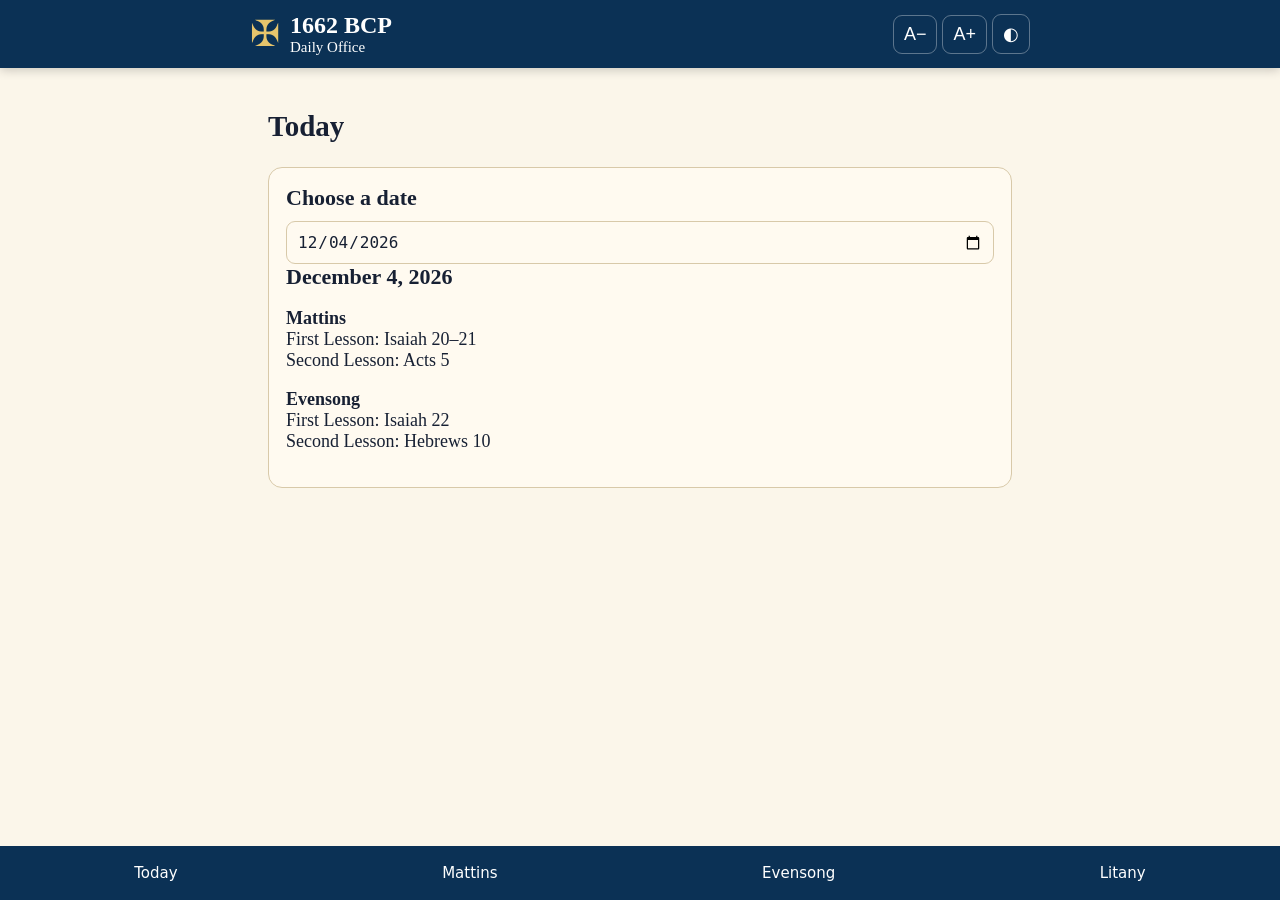
<file: Index.html>
<!doctype html><html lang="en"><head>
<meta charset="utf-8"><meta name="viewport" content="width=device-width,initial-scale=1,viewport-fit=cover">
<meta name="theme-color" content="#0b3155"><title>1662 BCP Daily Office</title>
<link rel="manifest" href="manifest.webmanifest?v=6"><link rel="apple-touch-icon" href="icon-192.png?v=6">
<style>
*{box-sizing:border-box}:root{--nav:#0b3155;--paper:#fbf6ea;--ink:#172033;--card:#fffaf0;--line:#d8c9a9;--fs:18px}
html{scroll-behavior:smooth}body{margin:0;background:var(--paper);color:var(--ink);font-family:Georgia,"Times New Roman",serif;font-size:var(--fs);padding-bottom:78px}
header{position:sticky;top:0;z-index:5;background:var(--nav);color:white;padding:12px 16px;box-shadow:0 2px 10px #0003}
.head{max-width:780px;margin:auto;display:flex;align-items:center;justify-content:space-between}.brand{display:flex;gap:10px;align-items:center}.cross{font-size:36px;color:#e7c56c}.brand b{font-size:24px}.brand small{display:block}
.tools button{font-size:18px;margin-left:5px;border:1px solid #ffffff55;background:transparent;color:white;border-radius:9px;padding:8px 10px}
main{max-width:780px;margin:auto;padding:18px}h1{font-size:29px}.card{background:var(--card);border:1px solid var(--line);border-radius:14px;padding:17px;margin:14px 0}.card h2{margin:0 0 10px;font-size:22px}.body{white-space:pre-line;line-height:1.65}
.page{display:none}.page:target{display:block}#today{display:block}.page:target~#today{display:none}
nav{position:fixed;bottom:0;left:0;right:0;z-index:10;background:var(--nav);display:flex;justify-content:space-around;padding:8px 2px calc(8px + env(safe-area-inset-bottom))}
nav a{color:white;text-decoration:none;font:15px system-ui;padding:10px 5px}
body.dark{--paper:#172033;--ink:#f5ead5;--card:#202c42;--line:#46536b}
.datebox{width:100%;padding:10px;font-size:16px;border-radius:9px;border:1px solid var(--line);background:var(--card);color:var(--ink)}
</style></head><body>
<header><div class="head"><div class="brand"><span class="cross">✠</span><div><b>1662 BCP</b><small>Daily Office</small></div></div>
<div class="tools"><button type="button" onclick="font(-1)">A−</button><button type="button" onclick="font(1)">A+</button><button type="button" onclick="dark()">◐</button></div></div></header>
<main>
<section id="morning" class="page"><h1>Mattins</h1><section class="card "><h2>Opening Sentences</h2><div class="body">At Morning Prayer, the Minister shall read with a loud voice some one or more of these sentences of the Scriptures.</div></section><section class="card "><h2>Exhortation</h2><div class="body">DEARLY beloved brethren, the Scripture moveth us in sundry places to acknowledge and confess our manifold sins and wickedness; and that we should not dissemble nor cloak them before the face of Almighty God our heavenly Father; but confess them with an humble, lowly, penitent, and obedient heart; to the end that we may obtain forgiveness of the same, by his infinite goodness and mercy.</div></section><section class="card "><h2>General Confession</h2><div class="body">ALMIGHTY and most merciful Father; We have erred, and strayed from thy ways like lost sheep. We have followed too much the devices and desires of our own hearts. We have offended against thy holy laws. We have left undone those things which we ought to have done; And we have done those things which we ought not to have done; And there is no health in us. But thou, O Lord, have mercy upon us, miserable offenders. Spare thou them, O God, which confess their faults. Restore thou them that are penitent; According to thy promises declared unto mankind in Christ Jesu our Lord. And grant, O most merciful Father, for his sake; That we may hereafter live a godly, righteous, and sober life, To the glory of thy holy Name. Amen.</div></section><section class="card "><h2>Absolution</h2><div class="body">ALMIGHTY God, the Father of our Lord Jesus Christ, who desireth not the death of a sinner, but rather that he may turn from his wickedness, and live; and hath given power, and commandment, to his Ministers, to declare and pronounce to his people, being penitent, the Absolution and Remission of their sins: He pardoneth and absolveth all them that truly repent, and unfeignedly believe his holy Gospel. Wherefore let us beseech him to grant us true repentance, and his Holy Spirit; that those things may please him, which we do at this present; and that the rest of our life hereafter may be pure, and holy; so that at the last we may come to his eternal joy; through Jesus Christ our Lord. Amen.</div></section><section class="card "><h2>The Lord’s Prayer</h2><div class="body">OUR Father, which art in heaven, Hallowed be thy Name. Thy kingdom come. Thy will be done in earth, As it is in heaven. Give us this day our daily bread. And forgive us our trespasses, As we forgive them that trespass against us. And lead us not into temptation; But deliver us from evil. For thine is the kingdom, The power, and the glory, For ever and ever. Amen.</div></section><section class="card "><h2>Preces</h2><div class="body">O Lord, open thou our lips.
And our mouth shall shew forth thy praise.

O God, make speed to save us.
O Lord, make haste to help us.

Glory be to the Father, and to the Son, and to the Holy Ghost;
As it was in the beginning, is now, and ever shall be, world without end. Amen.

Praise ye the Lord.
The Lord&#x27;s Name be praised.</div></section><section class="card "><h2>Venite, exultemus Domino — Psalm 95</h2><div class="body">O COME, let us sing unto the Lord: let us heartily rejoice in the strength of our salvation. Let us come before his presence with thanksgiving: and shew ourselves glad in him with psalms. For the Lord is a great God: and a great King above all gods. In his hand are all the corners of the earth: and the strength of the hills is his also. The sea is his, and he made it: and his hands prepared the dry land. O come, let us worship, and fall down: and kneel before the Lord our Maker. For he is the Lord our God: and we are the people of his pasture, and the sheep of his hand.</div></section><section class="card "><h2>The Psalms</h2><div class="body">See Today for the Psalms appointed for this day.</div></section><section class="card "><h2>The First Lesson</h2><div class="body">See Today for the lesson appointed for this day.</div></section><section class="card "><h2>Te Deum laudamus</h2><div class="body">WE praise thee, O God: we acknowledge thee to be the Lord. All the earth doth worship thee: the Father everlasting. To thee all Angels cry aloud: the Heavens, and all the Powers therein. To thee Cherubin, and Seraphin: continually do cry, Holy, Holy, Holy: Lord God of Sabaoth; Heaven and earth are full of the Majesty: of thy glory.</div></section><section class="card "><h2>The Second Lesson</h2><div class="body">See Today for the lesson appointed for this day.</div></section><section class="card "><h2>Benedictus</h2><div class="body">BLESSED be the Lord God of Israel: for he hath visited, and redeemed his people; And hath raised up a mighty salvation for us: in the house of his servant David; As he spake by the mouth of his holy Prophets: which have been since the world began.</div></section><section class="card "><h2>The Apostles’ Creed</h2><div class="body">I BELIEVE in God the Father Almighty, Maker of heaven and earth: And in Jesus Christ his only Son our Lord, Who was conceived by the Holy Ghost, Born of the Virgin Mary, Suffered under Pontius Pilate, Was crucified, dead, and buried: He descended into hell; The third day he rose again from the dead; He ascended into heaven, And sitteth on the right hand of God the Father Almighty; From thence he shall come to judge the quick and the dead. I believe in the Holy Ghost; The holy Catholick Church; The Communion of Saints; The Forgiveness of sins; The Resurrection of the body, And the life everlasting. Amen.</div></section><section class="card "><h2>Suffrages</h2><div class="body">The Lord be with you.
And with thy spirit.
Let us pray.

O Lord, shew thy mercy upon us;
And grant us thy salvation.

O Lord, save the King;
And mercifully hear us when we call upon thee.

Endue thy Ministers with righteousness;
And make thy chosen people joyful.

O Lord, save thy people;
And bless thine inheritance.

Give peace in our time, O Lord;
Because there is none other that fighteth for us, but only thou, O God.

O God, make clean our hearts within us;
And take not thy Holy Spirit from us.</div></section><section class="card "><h2>The Collect for Peace</h2><div class="body">O GOD, who art the author of peace and lover of concord, in knowledge of whom standeth our eternal life, whose service is perfect freedom; Defend us thy humble servants in all assaults of our enemies; that we, surely trusting in thy defence, may not fear the power of any adversaries, through the might of Jesus Christ our Lord. Amen.</div></section><section class="card "><h2>The Collect for Grace</h2><div class="body">O LORD, our heavenly Father, Almighty and everlasting God, who hast safely brought us to the beginning of this day; Defend us in the same with thy mighty power; and grant that this day we fall into no sin, neither run into any kind of danger; but that all our doings may be ordered by thy governance, to do always that is righteous in thy sight; through Jesus Christ our Lord. Amen.</div></section><section class="card "><h2>A Prayer for the King’s Majesty</h2><div class="body">O LORD our heavenly Father, high and mighty, King of kings, Lord of lords, the only Ruler of princes, who dost from thy throne behold all the dwellers upon earth; Most heartily we beseech thee with thy favour to behold our most gracious Sovereign Lord, King CHARLES; and so replenish him with the grace of thy Holy Spirit, that he may alway incline to thy will, and walk in thy way.</div></section><section class="card "><h2>A Prayer for the Royal Family</h2><div class="body">ALMIGHTY God, the fountain of all goodness, we humbly beseech thee to bless our gracious Queen CAMILLA, William Prince of Wales, the Princess of Wales, and all the Royal Family: Endue them with thy Holy Spirit; enrich them with thy heavenly grace; prosper them with all happiness; and bring them to thine everlasting kingdom; through Jesus Christ our Lord. Amen.</div></section><section class="card "><h2>A Prayer for the Clergy and People</h2><div class="body">ALMIGHTY and everlasting God, who alone workest great marvels; Send down upon our Bishops, and Curates, and all Congregations committed to their charge, the healthful Spirit of thy grace; and that they may truly please thee, pour upon them the continual dew of thy blessing. Grant this, O Lord, for the honour of our Advocate and Mediator, Jesus Christ. Amen.</div></section><section class="card "><h2>A Prayer of St. Chrysostom</h2><div class="body">ALMIGHTY God, who hast given us grace at this time with one accord to make our common supplications unto thee; and dost promise, that when two or three are gathered together in thy Name thou wilt grant their requests; Fulfil now, O Lord, the desires and petitions of thy servants, as may be most expedient for them; granting us in this world knowledge of thy truth, and in the world to come life everlasting. Amen.</div></section><section class="card "><h2>The Grace</h2><div class="body">THE grace of our Lord Jesus Christ, and the love of God, and the fellowship of the Holy Ghost, be with us all evermore. Amen.</div></section></section>
<section id="evening" class="page"><h1>Evensong</h1><section class="card "><h2>Opening Sentences</h2><div class="body">At Evening Prayer, the Minister shall read with a loud voice some one or more of these sentences of the Scriptures.</div></section><section class="card "><h2>Exhortation</h2><div class="body">DEARLY beloved brethren, the Scripture moveth us in sundry places to acknowledge and confess our manifold sins and wickedness; and that we should not dissemble nor cloak them before the face of Almighty God our heavenly Father; but confess them with an humble, lowly, penitent, and obedient heart; to the end that we may obtain forgiveness of the same, by his infinite goodness and mercy.</div></section><section class="card "><h2>General Confession</h2><div class="body">ALMIGHTY and most merciful Father; We have erred, and strayed from thy ways like lost sheep. We have followed too much the devices and desires of our own hearts. We have offended against thy holy laws. We have left undone those things which we ought to have done; And we have done those things which we ought not to have done; And there is no health in us. But thou, O Lord, have mercy upon us, miserable offenders. Spare thou them, O God, which confess their faults. Restore thou them that are penitent; According to thy promises declared unto mankind in Christ Jesu our Lord. And grant, O most merciful Father, for his sake; That we may hereafter live a godly, righteous, and sober life, To the glory of thy holy Name. Amen.</div></section><section class="card "><h2>Absolution</h2><div class="body">ALMIGHTY God, the Father of our Lord Jesus Christ, who desireth not the death of a sinner, but rather that he may turn from his wickedness, and live; and hath given power, and commandment, to his Ministers, to declare and pronounce to his people, being penitent, the Absolution and Remission of their sins: He pardoneth and absolveth all them that truly repent, and unfeignedly believe his holy Gospel. Wherefore let us beseech him to grant us true repentance, and his Holy Spirit; that those things may please him, which we do at this present; and that the rest of our life hereafter may be pure, and holy; so that at the last we may come to his eternal joy; through Jesus Christ our Lord. Amen.</div></section><section class="card "><h2>The Lord’s Prayer</h2><div class="body">OUR Father, which art in heaven, Hallowed be thy Name. Thy kingdom come. Thy will be done in earth, As it is in heaven. Give us this day our daily bread. And forgive us our trespasses, As we forgive them that trespass against us. And lead us not into temptation; But deliver us from evil. For thine is the kingdom, The power, and the glory, For ever and ever. Amen.</div></section><section class="card "><h2>Preces</h2><div class="body">O Lord, open thou our lips.
And our mouth shall shew forth thy praise.

O God, make speed to save us.
O Lord, make haste to help us.

Glory be to the Father, and to the Son, and to the Holy Ghost;
As it was in the beginning, is now, and ever shall be, world without end. Amen.

Praise ye the Lord.
The Lord&#x27;s Name be praised.</div></section><section class="card "><h2>The Psalms</h2><div class="body">See Today for the Psalms appointed for this day.</div></section><section class="card "><h2>The First Lesson</h2><div class="body">See Today for the lesson appointed for this day.</div></section><section class="card "><h2>Magnificat</h2><div class="body">MY soul doth magnify the Lord: and my spirit hath rejoiced in God my Saviour. For he hath regarded: the lowliness of his hand-maiden. For behold, from henceforth: all generations shall call me blessed. For he that is mighty hath magnified me: and holy is his Name.</div></section><section class="card "><h2>The Second Lesson</h2><div class="body">See Today for the lesson appointed for this day.</div></section><section class="card "><h2>Nunc dimittis</h2><div class="body">LORD, now lettest thou thy servant depart in peace: according to thy word. For mine eyes have seen: thy salvation, Which thou hast prepared: before the face of all people; To be a light to lighten the Gentiles: and to be the glory of thy people Israel.</div></section><section class="card "><h2>The Apostles’ Creed</h2><div class="body">I BELIEVE in God the Father Almighty, Maker of heaven and earth: And in Jesus Christ his only Son our Lord, Who was conceived by the Holy Ghost, Born of the Virgin Mary, Suffered under Pontius Pilate, Was crucified, dead, and buried: He descended into hell; The third day he rose again from the dead; He ascended into heaven, And sitteth on the right hand of God the Father Almighty; From thence he shall come to judge the quick and the dead. I believe in the Holy Ghost; The holy Catholick Church; The Communion of Saints; The Forgiveness of sins; The Resurrection of the body, And the life everlasting. Amen.</div></section><section class="card "><h2>Suffrages</h2><div class="body">The Lord be with you.
And with thy spirit.
Let us pray.

O Lord, shew thy mercy upon us;
And grant us thy salvation.

O Lord, save the King;
And mercifully hear us when we call upon thee.

Endue thy Ministers with righteousness;
And make thy chosen people joyful.

O Lord, save thy people;
And bless thine inheritance.

Give peace in our time, O Lord;
Because there is none other that fighteth for us, but only thou, O God.

O God, make clean our hearts within us;
And take not thy Holy Spirit from us.</div></section><section class="card "><h2>The Collect for Peace</h2><div class="body">O GOD, from whom all holy desires, all good counsels, and all just works do proceed; Give unto thy servants that peace which the world cannot give; that both our hearts may be set to obey thy commandments, and also that by thee we being defended from the fear of our enemies may pass our time in rest and quietness; through the merits of Jesus Christ our Saviour. Amen.</div></section><section class="card "><h2>The Collect for Aid against all Perils</h2><div class="body">LIGHTEN our darkness, we beseech thee, O Lord; and by thy great mercy defend us from all perils and dangers of this night; for the love of thy only Son, our Saviour, Jesus Christ. Amen.</div></section><section class="card "><h2>A Prayer for the King’s Majesty</h2><div class="body">O LORD our heavenly Father, high and mighty, King of kings, Lord of lords, the only Ruler of princes, who dost from thy throne behold all the dwellers upon earth; Most heartily we beseech thee with thy favour to behold our most gracious Sovereign Lord, King CHARLES; and so replenish him with the grace of thy Holy Spirit, that he may alway incline to thy will, and walk in thy way.</div></section><section class="card "><h2>A Prayer for the Royal Family</h2><div class="body">ALMIGHTY God, the fountain of all goodness, we humbly beseech thee to bless our gracious Queen CAMILLA, William Prince of Wales, the Princess of Wales, and all the Royal Family: Endue them with thy Holy Spirit; enrich them with thy heavenly grace; prosper them with all happiness; and bring them to thine everlasting kingdom; through Jesus Christ our Lord. Amen.</div></section><section class="card "><h2>A Prayer for the Clergy and People</h2><div class="body">ALMIGHTY and everlasting God, who alone workest great marvels; Send down upon our Bishops, and Curates, and all Congregations committed to their charge, the healthful Spirit of thy grace; and that they may truly please thee, pour upon them the continual dew of thy blessing. Grant this, O Lord, for the honour of our Advocate and Mediator, Jesus Christ. Amen.</div></section><section class="card "><h2>A Prayer of St. Chrysostom</h2><div class="body">ALMIGHTY God, who hast given us grace at this time with one accord to make our common supplications unto thee; and dost promise, that when two or three are gathered together in thy Name thou wilt grant their requests; Fulfil now, O Lord, the desires and petitions of thy servants, as may be most expedient for them; granting us in this world knowledge of thy truth, and in the world to come life everlasting. Amen.</div></section><section class="card "><h2>The Grace</h2><div class="body">THE grace of our Lord Jesus Christ, and the love of God, and the fellowship of the Holy Ghost, be with us all evermore. Amen.</div></section></section>
<section id="litany" class="page"><h1>The Litany</h1><section class="card "><h2>The Litany</h2><div class="body">The Litany text is included in the Android source package.</div></section></section>
<section id="today" class="page"><h1>Today</h1>
<section class="card"><h2>Choose a date</h2><input id="pick" class="datebox" type="date"><div id="dynamic"></div></section>
<div id="fallback"><section class="card "><h2>Today — 16 September</h2><div class="body">1662 BCP Daily Office</div></section><section class="card "><h2>Mattins</h2><div class="body">First Lesson: Zephaniah 1
Second Lesson: Matthew 17</div></section><section class="card "><h2>Evensong</h2><div class="body">First Lesson: Zephaniah 2
Second Lesson: 1 Corinthians 1</div></section><section class="card "><h2>Psalms</h2><div class="body">The monthly Psalter follows the day of the month. Open Mattins or Evensong for the Office.</div></section></div></section>
</main>
<nav><a href="#today">Today</a><a href="#morning">Mattins</a><a href="#evening">Evensong</a><a href="#litany">Litany</a></nav>
<script>
/* Optional enhancements only. The Office and navigation work without this script. */
const L={"mattins": {"1": [{"first": "—", "second": "—"}, {"first": "Genesis 1", "second": "Matthew 1"}, {"first": "Genesis 3", "second": "Matthew 2"}, {"first": "Genesis 5", "second": "Matthew 3"}, {"first": "Genesis 7", "second": "Matthew 4"}, {"first": "—", "second": "—"}, {"first": "Genesis 9", "second": "Matthew 5"}, {"first": "Genesis 13", "second": "Matthew 6"}, {"first": "Genesis 15", "second": "Matthew 7"}, {"first": "Genesis 17", "second": "Matthew 8"}, {"first": "Genesis 19", "second": "Matthew 9"}, {"first": "Genesis 21", "second": "Matthew 10"}, {"first": "Genesis 23", "second": "Matthew 11"}, {"first": "Genesis 25", "second": "Matthew 12"}, {"first": "Genesis 27", "second": "Matthew 13"}, {"first": "Genesis 29", "second": "Matthew 14"}, {"first": "Genesis 31", "second": "Matthew 15"}, {"first": "Genesis 33", "second": "Matthew 16"}, {"first": "Genesis 35", "second": "Matthew 17"}, {"first": "Genesis 38", "second": "Matthew 18"}, {"first": "Genesis 40", "second": "Matthew 19"}, {"first": "Genesis 42", "second": "Matthew 20"}, {"first": "Genesis 44", "second": "Matthew 21"}, {"first": "Genesis 46", "second": "Matthew 22"}, {"first": "—", "second": "—"}, {"first": "Genesis 48", "second": "Matthew 23"}, {"first": "Genesis 50", "second": "Matthew 24"}, {"first": "Exodus 2", "second": "Matthew 25"}, {"first": "Exodus 4", "second": "Matthew 26"}, {"first": "Exodus 6:1–13", "second": "Matthew 27"}, {"first": "Exodus 8", "second": "Matthew 28"}], "2": [{"first": "Exodus 10", "second": "Mark 1"}, {"first": "—", "second": "Mark 2"}, {"first": "Exodus 12", "second": "Mark 3"}, {"first": "Exodus 14", "second": "Mark 4"}, {"first": "Exodus 16", "second": "Mark 5"}, {"first": "Exodus 18", "second": "Mark 6"}, {"first": "Exodus 20", "second": "Mark 7"}, {"first": "Exodus 22", "second": "Mark 8"}, {"first": "Exodus 24", "second": "Mark 9"}, {"first": "Exodus 33", "second": "Mark 10"}, {"first": "Leviticus 18", "second": "Mark 11"}, {"first": "Leviticus 20", "second": "Mark 12"}, {"first": "Numbers 11", "second": "Mark 13"}, {"first": "Numbers 13", "second": "Mark 14"}, {"first": "Numbers 16", "second": "Mark 15"}, {"first": "Numbers 20", "second": "Mark 16"}, {"first": "Numbers 22", "second": "Luke 1:1–38"}, {"first": "Numbers 24", "second": "Luke 1:39–80"}, {"first": "Numbers 27", "second": "Luke 2"}, {"first": "Numbers 31", "second": "Luke 3"}, {"first": "Numbers 35", "second": "Luke 4"}, {"first": "Deuteronomy 1", "second": "Luke 5"}, {"first": "Deuteronomy 3", "second": "Luke 6"}, {"first": "—", "second": "Luke 7"}, {"first": "Deuteronomy 5", "second": "Luke 8"}, {"first": "Deuteronomy 7", "second": "Luke 9"}, {"first": "Deuteronomy 9", "second": "Luke 10"}, {"first": "Deuteronomy 11", "second": "Luke 11"}, {"first": "Deuteronomy 13", "second": "Matthew 7"}], "3": [{"first": "Deuteronomy 15", "second": "Luke 12"}, {"first": "Deuteronomy 17", "second": "Luke 13"}, {"first": "Deuteronomy 19", "second": "Luke 14"}, {"first": "Deuteronomy 21", "second": "Luke 15"}, {"first": "Deuteronomy 24", "second": "Luke 16"}, {"first": "Deuteronomy 26", "second": "Luke 17"}, {"first": "Deuteronomy 28", "second": "Luke 18"}, {"first": "Deuteronomy 30", "second": "Luke 19"}, {"first": "Deuteronomy 32", "second": "Luke 20"}, {"first": "Deuteronomy 34", "second": "Luke 21"}, {"first": "Joshua 2", "second": "Luke 22"}, {"first": "Joshua 4", "second": "Luke 23"}, {"first": "Joshua 6", "second": "Luke 24"}, {"first": "Joshua 8", "second": "John 1"}, {"first": "Joshua 10", "second": "John 2"}, {"first": "Joshua 24", "second": "John 3"}, {"first": "Judges 2", "second": "John 4"}, {"first": "Judges 4", "second": "John 5"}, {"first": "Judges 6", "second": "John 6"}, {"first": "Judges 8", "second": "John 7"}, {"first": "Judges 10", "second": "John 8"}, {"first": "Judges 12", "second": "John 9"}, {"first": "Judges 14", "second": "John 10"}, {"first": "Judges 16", "second": "John 11"}, {"first": "—", "second": "John 12"}, {"first": "Judges 18", "second": "John 13"}, {"first": "Judges 20", "second": "John 14"}, {"first": "Ruth 1", "second": "John 15"}, {"first": "Ruth 3", "second": "John 16"}, {"first": "1 Samuel 1", "second": "John 17"}, {"first": "1 Samuel 3", "second": "John 18"}], "4": [{"first": "1 Samuel 5", "second": "John 19"}, {"first": "1 Samuel 7", "second": "John 20"}, {"first": "1 Samuel 9", "second": "John 21"}, {"first": "1 Samuel 11", "second": "Acts 1"}, {"first": "1 Samuel 13", "second": "Acts 2"}, {"first": "1 Samuel 15", "second": "Acts 3"}, {"first": "1 Samuel 17", "second": "Acts 4"}, {"first": "1 Samuel 19", "second": "Acts 5"}, {"first": "1 Samuel 21", "second": "Acts 6"}, {"first": "1 Samuel 23", "second": "Acts 7"}, {"first": "1 Samuel 25", "second": "Acts 8"}, {"first": "1 Samuel 27", "second": "Acts 9"}, {"first": "1 Samuel 29", "second": "Acts 10"}, {"first": "1 Samuel 31", "second": "Acts 11"}, {"first": "2 Samuel 2", "second": "Acts 12"}, {"first": "2 Samuel 4", "second": "Acts 13"}, {"first": "2 Samuel 6", "second": "Acts 14"}, {"first": "2 Samuel 8", "second": "Acts 15"}, {"first": "2 Samuel 10", "second": "Acts 16"}, {"first": "2 Samuel 12", "second": "Acts 17"}, {"first": "2 Samuel 14", "second": "Acts 18"}, {"first": "2 Samuel 16", "second": "Acts 19"}, {"first": "2 Samuel 18", "second": "Acts 20"}, {"first": "2 Samuel 20", "second": "Acts 21"}, {"first": "—", "second": "Acts 22"}, {"first": "2 Samuel 22", "second": "Acts 23"}, {"first": "2 Samuel 24", "second": "Acts 24"}, {"first": "1 Kings 2", "second": "Acts 25"}, {"first": "1 Kings 4", "second": "Acts 26"}, {"first": "1 Kings 6", "second": "Acts 27"}], "5": [{"first": "—", "second": "—"}, {"first": "1 Kings 8", "second": "Acts 28"}, {"first": "1 Kings 10", "second": "Matthew 1"}, {"first": "1 Kings 12", "second": "Matthew 2"}, {"first": "1 Kings 14", "second": "Matthew 3"}, {"first": "1 Kings 16", "second": "Matthew 4"}, {"first": "1 Kings 18", "second": "Matthew 5"}, {"first": "1 Kings 20", "second": "Matthew 6"}, {"first": "1 Kings 22", "second": "Matthew 7"}, {"first": "2 Kings 2", "second": "Matthew 8"}, {"first": "2 Kings 4", "second": "Matthew 9"}, {"first": "2 Kings 6", "second": "Matthew 10"}, {"first": "2 Kings 8", "second": "Matthew 11"}, {"first": "2 Kings 10", "second": "Matthew 12"}, {"first": "2 Kings 12", "second": "Matthew 13"}, {"first": "2 Kings 14", "second": "Matthew 14"}, {"first": "2 Kings 16", "second": "Matthew 15"}, {"first": "2 Kings 18", "second": "Matthew 16"}, {"first": "2 Kings 20", "second": "Matthew 17"}, {"first": "2 Kings 22", "second": "Matthew 18"}, {"first": "2 Kings 24", "second": "Matthew 19"}, {"first": "Ezra 1", "second": "Matthew 20"}, {"first": "Ezra 4", "second": "Matthew 21"}, {"first": "Ezra 6", "second": "Matthew 22"}, {"first": "Ezra 9", "second": "Matthew 23"}, {"first": "Nehemiah 2", "second": "Matthew 24"}, {"first": "Nehemiah 5", "second": "Matthew 25"}, {"first": "Nehemiah 8", "second": "Matthew 26"}, {"first": "Nehemiah 10", "second": "Matthew 27"}, {"first": "Esther 1", "second": "Matthew 28"}, {"first": "Esther 3", "second": "Mark 1"}], "6": [{"first": "Esther 5", "second": "Mark 2"}, {"first": "Esther 7", "second": "Mark 3"}, {"first": "Esther 9", "second": "Mark 4"}, {"first": "Job 2", "second": "Mark 5"}, {"first": "Job 4", "second": "Mark 6"}, {"first": "Job 6", "second": "Mark 7"}, {"first": "Job 8", "second": "Mark 8"}, {"first": "Job 10", "second": "Mark 9"}, {"first": "Job 12", "second": "Mark 10"}, {"first": "Job 14", "second": "Mark 11"}, {"first": "—", "second": "—"}, {"first": "Job 16", "second": "Mark 12"}, {"first": "Job 19", "second": "Mark 13"}, {"first": "Job 21", "second": "Mark 14"}, {"first": "Job 23", "second": "Mark 15"}, {"first": "Job 26–27", "second": "Mark 16"}, {"first": "Job 29", "second": "Luke 1"}, {"first": "Job 31", "second": "Luke 2"}, {"first": "Job 33", "second": "Luke 3"}, {"first": "Job 35", "second": "Luke 4"}, {"first": "Job 37", "second": "Luke 5"}, {"first": "Job 39", "second": "Luke 6"}, {"first": "Job 41", "second": "Luke 7"}, {"first": "—", "second": "—"}, {"first": "Proverbs 1", "second": "Luke 8"}, {"first": "Proverbs 3", "second": "Luke 9"}, {"first": "Proverbs 5", "second": "Luke 10"}, {"first": "Proverbs 7", "second": "Luke 11"}, {"first": "—", "second": "—"}, {"first": "Proverbs 9", "second": "Luke 12"}], "7": [{"first": "Proverbs 11", "second": "Luke 13"}, {"first": "Proverbs 13", "second": "Luke 14"}, {"first": "Proverbs 15", "second": "Luke 15"}, {"first": "Proverbs 17", "second": "Luke 16"}, {"first": "Proverbs 19", "second": "Luke 17"}, {"first": "Proverbs 21", "second": "Luke 18"}, {"first": "Proverbs 23", "second": "Luke 19"}, {"first": "Proverbs 25", "second": "Luke 20"}, {"first": "Proverbs 27", "second": "Luke 21"}, {"first": "Proverbs 29", "second": "Luke 22"}, {"first": "Ecclesiastes 1", "second": "Luke 23"}, {"first": "Ecclesiastes 3", "second": "Luke 24"}, {"first": "Ecclesiastes 5", "second": "John 1"}, {"first": "Ecclesiastes 7", "second": "John 2"}, {"first": "Ecclesiastes 9", "second": "John 3"}, {"first": "Ecclesiastes 11", "second": "John 4"}, {"first": "Jeremiah 1", "second": "John 5"}, {"first": "Jeremiah 3", "second": "John 6"}, {"first": "Jeremiah 5", "second": "John 7"}, {"first": "Jeremiah 7", "second": "John 8"}, {"first": "Jeremiah 9", "second": "John 9"}, {"first": "Jeremiah 11", "second": "John 10"}, {"first": "Jeremiah 13", "second": "John 11"}, {"first": "Jeremiah 15", "second": "John 12"}, {"first": "—", "second": "John 13"}, {"first": "Jeremiah 17", "second": "John 14"}, {"first": "Jeremiah 19", "second": "John 15"}, {"first": "Jeremiah 21", "second": "John 16"}, {"first": "Jeremiah 23", "second": "John 17"}, {"first": "Jeremiah 25", "second": "John 18"}, {"first": "Jeremiah 27", "second": "John 19"}], "8": [{"first": "Jeremiah 29", "second": "John 20"}, {"first": "Jeremiah 31", "second": "John 21"}, {"first": "Jeremiah 33", "second": "Acts 1"}, {"first": "Jeremiah 35", "second": "Acts 2"}, {"first": "Jeremiah 37", "second": "Acts 3"}, {"first": "Jeremiah 39", "second": "Acts 4"}, {"first": "Jeremiah 41", "second": "Acts 5"}, {"first": "Jeremiah 43", "second": "Acts 6"}, {"first": "Jeremiah 45–46", "second": "Acts 7"}, {"first": "Jeremiah 48", "second": "Acts 8"}, {"first": "Jeremiah 50", "second": "Acts 9"}, {"first": "Jeremiah 52", "second": "Acts 10"}, {"first": "Lamentations 2", "second": "Acts 11"}, {"first": "Lamentations 4", "second": "Acts 12"}, {"first": "Ezekiel 2", "second": "Acts 13"}, {"first": "Ezekiel 6", "second": "Acts 14"}, {"first": "Ezekiel 13", "second": "Acts 15"}, {"first": "Ezekiel 18", "second": "Acts 16"}, {"first": "Ezekiel 34", "second": "Acts 17"}, {"first": "Daniel 2", "second": "Acts 18"}, {"first": "Daniel 4", "second": "Acts 19"}, {"first": "Daniel 6", "second": "Acts 20"}, {"first": "Daniel 8", "second": "Acts 21"}, {"first": "—", "second": "Acts 22"}, {"first": "Daniel 10", "second": "Acts 23"}, {"first": "Daniel 12", "second": "Acts 24"}, {"first": "Hosea 2–3", "second": "Acts 25"}, {"first": "Hosea 5–6", "second": "Acts 26"}, {"first": "Hosea 8", "second": "Acts 27"}, {"first": "Hosea 10", "second": "Acts 28"}, {"first": "Hosea 12", "second": "Matthew 1"}], "9": [{"first": "Hosea 14", "second": "Matthew 2"}, {"first": "Joel 2", "second": "Matthew 3"}, {"first": "Amos 1", "second": "Matthew 4"}, {"first": "Amos 3", "second": "Matthew 5"}, {"first": "Amos 5", "second": "Matthew 6"}, {"first": "Amos 7", "second": "Matthew 7"}, {"first": "Amos 9", "second": "Matthew 8"}, {"first": "Jonah 1", "second": "Matthew 9"}, {"first": "Jonah 4", "second": "Matthew 10"}, {"first": "Micah 2", "second": "Matthew 11"}, {"first": "Micah 4", "second": "Matthew 12"}, {"first": "Micah 6", "second": "Matthew 13"}, {"first": "Nahum 1", "second": "Matthew 14"}, {"first": "Nahum 3", "second": "Matthew 15"}, {"first": "Habakkuk 2", "second": "Matthew 16"}, {"first": "Zephaniah 1", "second": "Matthew 17"}, {"first": "Zephaniah 3", "second": "Matthew 18"}, {"first": "Haggai 2", "second": "Matthew 19"}, {"first": "Zechariah 2–3", "second": "Matthew 20"}, {"first": "Zechariah 6", "second": "Matthew 21"}, {"first": "—", "second": "Matthew 22"}, {"first": "Zechariah 8", "second": "Matthew 23"}, {"first": "Zechariah 10", "second": "Matthew 24"}, {"first": "Zechariah 12", "second": "Matthew 25"}, {"first": "Zechariah 14", "second": "Matthew 26"}, {"first": "Malachi 2", "second": "Matthew 27"}, {"first": "Malachi 4", "second": "Matthew 28"}, {"first": "Tobit 2", "second": "Mark 1"}, {"first": "—", "second": "Mark 2"}, {"first": "Tobit 4", "second": "Mark 3"}], "10": [{"first": "Tobit 7", "second": "Mark 4"}, {"first": "Tobit 9", "second": "Mark 5"}, {"first": "Tobit 11", "second": "Mark 6"}, {"first": "Tobit 13", "second": "Mark 7"}, {"first": "Judith 1", "second": "Mark 8"}, {"first": "Judith 3", "second": "Mark 9"}, {"first": "Judith 5", "second": "Mark 10"}, {"first": "Judith 7", "second": "Mark 11"}, {"first": "Judith 9", "second": "Mark 12"}, {"first": "Judith 11", "second": "Mark 13"}, {"first": "Judith 13", "second": "Mark 14"}, {"first": "Judith 15", "second": "Mark 15"}, {"first": "Wisdom 1", "second": "Mark 16"}, {"first": "Wisdom 3", "second": "Luke 1:1–38"}, {"first": "Wisdom 5", "second": "Luke 1:39–80"}, {"first": "Wisdom 7", "second": "Luke 2"}, {"first": "Wisdom 9", "second": "Luke 3"}, {"first": "—", "second": "Luke 4"}, {"first": "Wisdom 11", "second": "Luke 5"}, {"first": "Wisdom 13", "second": "Luke 6"}, {"first": "Wisdom 15", "second": "Luke 7"}, {"first": "Wisdom 17", "second": "Luke 8"}, {"first": "Wisdom 19", "second": "Luke 9"}, {"first": "Sirach 2", "second": "Luke 10"}, {"first": "Sirach 4", "second": "Luke 11"}, {"first": "Sirach 6", "second": "Luke 12"}, {"first": "Sirach 8", "second": "Luke 13"}, {"first": "—", "second": "Luke 14"}, {"first": "Sirach 10", "second": "Luke 15"}, {"first": "Sirach 12", "second": "Luke 16"}, {"first": "Sirach 14", "second": "Luke 17"}], "11": [{"first": "—", "second": "—"}, {"first": "Sirach 16", "second": "Luke 18"}, {"first": "Sirach 18", "second": "Luke 19"}, {"first": "Sirach 20", "second": "Luke 20"}, {"first": "Sirach 22", "second": "Luke 21"}, {"first": "Sirach 24", "second": "Luke 22"}, {"first": "Sirach 27", "second": "Luke 23"}, {"first": "Sirach 29", "second": "Luke 24"}, {"first": "Sirach 31", "second": "John 1"}, {"first": "Sirach 33", "second": "John 2"}, {"first": "Sirach 35", "second": "John 3"}, {"first": "Sirach 37", "second": "John 4"}, {"first": "Sirach 39", "second": "John 5"}, {"first": "Sirach 41", "second": "John 6"}, {"first": "Sirach 43", "second": "John 7"}, {"first": "Sirach 45", "second": "John 8"}, {"first": "Sirach 47", "second": "John 9"}, {"first": "Sirach 49", "second": "John 10"}, {"first": "Sirach 51", "second": "John 11"}, {"first": "Baruch 2", "second": "John 12"}, {"first": "Baruch 4", "second": "John 13"}, {"first": "Baruch 6", "second": "John 14"}, {"first": "Bel and the Dragon", "second": "John 15"}, {"first": "Isaiah 2", "second": "John 16"}, {"first": "Isaiah 4", "second": "John 17"}, {"first": "Isaiah 6", "second": "John 18"}, {"first": "Isaiah 8", "second": "John 19"}, {"first": "Isaiah 10", "second": "John 20"}, {"first": "Isaiah 12", "second": "John 21"}, {"first": "—", "second": "Acts 1"}], "12": [{"first": "Isaiah 14", "second": "Acts 2"}, {"first": "Isaiah 16", "second": "Acts 3"}, {"first": "Isaiah 18", "second": "Acts 4"}, {"first": "Isaiah 20–21", "second": "Acts 5"}, {"first": "Isaiah 23", "second": "Acts 6"}, {"first": "Isaiah 25", "second": "Acts 7:1–29"}, {"first": "Isaiah 27", "second": "Acts 7:30–60"}, {"first": "Isaiah 29", "second": "Acts 8"}, {"first": "Isaiah 31", "second": "Acts 9"}, {"first": "Isaiah 33", "second": "Acts 10"}, {"first": "Isaiah 35", "second": "Acts 11"}, {"first": "Isaiah 37", "second": "Acts 12"}, {"first": "Isaiah 39", "second": "Acts 13"}, {"first": "Isaiah 41", "second": "Acts 14"}, {"first": "Isaiah 43", "second": "Acts 15"}, {"first": "Isaiah 45", "second": "Acts 16"}, {"first": "Isaiah 47", "second": "Acts 17"}, {"first": "Isaiah 49", "second": "Acts 18"}, {"first": "Isaiah 51", "second": "Acts 19"}, {"first": "Isaiah 53", "second": "Acts 20"}, {"first": "—", "second": "Acts 21"}, {"first": "Isaiah 55", "second": "Acts 22"}, {"first": "Isaiah 57", "second": "Acts 23"}, {"first": "Isaiah 59", "second": "Acts 24"}, {"first": "—", "second": "—"}, {"first": "—", "second": "—"}, {"first": "—", "second": "—"}, {"first": "—", "second": "Acts 25"}, {"first": "Isaiah 61", "second": "Acts 26"}, {"first": "Isaiah 63", "second": "Acts 27"}, {"first": "Isaiah 65", "second": "Acts 28"}]}, "evensong": {"1": [{"first": "—", "second": "—"}, {"first": "Genesis 2", "second": "Romans 1"}, {"first": "Genesis 4", "second": "Romans 2"}, {"first": "Genesis 6", "second": "Romans 3"}, {"first": "Genesis 8", "second": "Romans 4"}, {"first": "—", "second": "—"}, {"first": "Genesis 12", "second": "Romans 5"}, {"first": "Genesis 14", "second": "Romans 6"}, {"first": "Genesis 16", "second": "Romans 7"}, {"first": "Genesis 18", "second": "Romans 8"}, {"first": "Genesis 20", "second": "Romans 9"}, {"first": "Genesis 22", "second": "Romans 10"}, {"first": "Genesis 24", "second": "Romans 11"}, {"first": "Genesis 26", "second": "Romans 12"}, {"first": "Genesis 28", "second": "Romans 13"}, {"first": "Genesis 30", "second": "Romans 14"}, {"first": "Genesis 32", "second": "Romans 15"}, {"first": "Genesis 34", "second": "Romans 16"}, {"first": "Genesis 37", "second": "1 Corinthians 1"}, {"first": "Genesis 39", "second": "1 Corinthians 2"}, {"first": "Genesis 41", "second": "1 Corinthians 3"}, {"first": "Genesis 43", "second": "1 Corinthians 4"}, {"first": "Genesis 45", "second": "1 Corinthians 5"}, {"first": "Genesis 47", "second": "1 Corinthians 6"}, {"first": "—", "second": "—"}, {"first": "Genesis 49", "second": "1 Corinthians 7"}, {"first": "Exodus 1", "second": "1 Corinthians 8"}, {"first": "Exodus 3", "second": "1 Corinthians 9"}, {"first": "Exodus 5", "second": "1 Corinthians 10"}, {"first": "Exodus 7", "second": "1 Corinthians 11"}, {"first": "Exodus 9", "second": "1 Corinthians 12"}], "2": [{"first": "Exodus 11", "second": "1 Corinthians 13"}, {"first": "—", "second": "1 Corinthians 14"}, {"first": "Exodus 13", "second": "1 Corinthians 15"}, {"first": "Exodus 15", "second": "1 Corinthians 16"}, {"first": "Exodus 17", "second": "2 Corinthians 1"}, {"first": "Exodus 19", "second": "2 Corinthians 2"}, {"first": "Exodus 21", "second": "2 Corinthians 3"}, {"first": "Exodus 23", "second": "2 Corinthians 4"}, {"first": "Exodus 32", "second": "2 Corinthians 5"}, {"first": "Exodus 34", "second": "2 Corinthians 6"}, {"first": "Leviticus 19", "second": "2 Corinthians 7"}, {"first": "Leviticus 26", "second": "2 Corinthians 8"}, {"first": "Numbers 12", "second": "2 Corinthians 9"}, {"first": "Numbers 14", "second": "2 Corinthians 10"}, {"first": "Numbers 17", "second": "2 Corinthians 11"}, {"first": "Numbers 21", "second": "2 Corinthians 12"}, {"first": "Numbers 23", "second": "2 Corinthians 13"}, {"first": "Numbers 25", "second": "Galatians 1"}, {"first": "Numbers 30", "second": "Galatians 2"}, {"first": "Numbers 32", "second": "Galatians 3"}, {"first": "Numbers 36", "second": "Galatians 4"}, {"first": "Deuteronomy 2", "second": "Galatians 5"}, {"first": "Deuteronomy 4", "second": "Galatians 6"}, {"first": "—", "second": "Ephesians 1"}, {"first": "Deuteronomy 6", "second": "Ephesians 2"}, {"first": "Deuteronomy 8", "second": "Ephesians 3"}, {"first": "Deuteronomy 10", "second": "Ephesians 4"}, {"first": "Deuteronomy 12", "second": "Ephesians 5"}, {"first": "Deuteronomy 14", "second": "Romans 12"}], "3": [{"first": "Deuteronomy 16", "second": "Ephesians 6"}, {"first": "Deuteronomy 18", "second": "Philippians 1"}, {"first": "Deuteronomy 20", "second": "Philippians 2"}, {"first": "Deuteronomy 22", "second": "Philippians 3"}, {"first": "Deuteronomy 25", "second": "Philippians 4"}, {"first": "Deuteronomy 27", "second": "Colossians 1"}, {"first": "Deuteronomy 29", "second": "Colossians 2"}, {"first": "Deuteronomy 31", "second": "Colossians 3"}, {"first": "Deuteronomy 33", "second": "Colossians 4"}, {"first": "Joshua 1", "second": "1 Thessalonians 1"}, {"first": "Joshua 3", "second": "1 Thessalonians 2"}, {"first": "Joshua 5", "second": "1 Thessalonians 3"}, {"first": "Joshua 7", "second": "1 Thessalonians 4"}, {"first": "Joshua 9", "second": "1 Thessalonians 5"}, {"first": "Joshua 23", "second": "2 Thessalonians 1"}, {"first": "Judges 1", "second": "2 Thessalonians 2"}, {"first": "Judges 3", "second": "2 Thessalonians 3"}, {"first": "Judges 5", "second": "1 Timothy 1"}, {"first": "Judges 7", "second": "1 Timothy 2–3"}, {"first": "Judges 9", "second": "1 Timothy 4"}, {"first": "Judges 11", "second": "1 Timothy 5"}, {"first": "Judges 13", "second": "1 Timothy 6"}, {"first": "Judges 15", "second": "2 Timothy 1"}, {"first": "Judges 17", "second": "2 Timothy 2"}, {"first": "—", "second": "2 Timothy 3"}, {"first": "Judges 19", "second": "2 Timothy 4"}, {"first": "Judges 21", "second": "Titus 1"}, {"first": "Ruth 2", "second": "Titus 2–3"}, {"first": "Ruth 4", "second": "Philemon"}, {"first": "1 Samuel 2", "second": "Hebrews 1"}, {"first": "1 Samuel 4", "second": "Hebrews 2"}], "4": [{"first": "1 Samuel 6", "second": "Hebrews 3"}, {"first": "1 Samuel 8", "second": "Hebrews 4"}, {"first": "1 Samuel 10", "second": "Hebrews 5"}, {"first": "1 Samuel 12", "second": "Hebrews 6"}, {"first": "1 Samuel 14", "second": "Hebrews 7"}, {"first": "1 Samuel 16", "second": "Hebrews 8"}, {"first": "1 Samuel 18", "second": "Hebrews 9"}, {"first": "1 Samuel 20", "second": "Hebrews 10"}, {"first": "1 Samuel 22", "second": "Hebrews 11"}, {"first": "1 Samuel 24", "second": "Hebrews 12"}, {"first": "1 Samuel 26", "second": "Hebrews 13"}, {"first": "1 Samuel 28", "second": "James 1"}, {"first": "1 Samuel 30", "second": "James 2"}, {"first": "2 Samuel 1", "second": "James 3"}, {"first": "2 Samuel 3", "second": "James 4"}, {"first": "2 Samuel 5", "second": "James 5"}, {"first": "2 Samuel 7", "second": "1 Peter 1"}, {"first": "2 Samuel 9", "second": "1 Peter 2"}, {"first": "2 Samuel 11", "second": "1 Peter 3"}, {"first": "2 Samuel 13", "second": "1 Peter 4"}, {"first": "2 Samuel 15", "second": "1 Peter 5"}, {"first": "2 Samuel 17", "second": "2 Peter 1"}, {"first": "2 Samuel 19", "second": "2 Peter 2"}, {"first": "2 Samuel 21", "second": "2 Peter 3"}, {"first": "—", "second": "1 John 1"}, {"first": "2 Samuel 23", "second": "1 John 2"}, {"first": "1 Kings 1", "second": "1 John 3"}, {"first": "1 Kings 3", "second": "1 John 4"}, {"first": "1 Kings 5", "second": "1 John 5"}, {"first": "1 Kings 7", "second": "2 & 3 John"}], "5": [{"first": "—", "second": "Jude"}, {"first": "1 Kings 9", "second": "Romans 1"}, {"first": "1 Kings 11", "second": "Romans 2"}, {"first": "1 Kings 13", "second": "Romans 3"}, {"first": "1 Kings 15", "second": "Romans 4"}, {"first": "1 Kings 17", "second": "Romans 5"}, {"first": "1 Kings 19", "second": "Romans 6"}, {"first": "1 Kings 21", "second": "Romans 7"}, {"first": "2 Kings 1", "second": "Romans 8"}, {"first": "2 Kings 3", "second": "Romans 9"}, {"first": "2 Kings 5", "second": "Romans 10"}, {"first": "2 Kings 7", "second": "Romans 11"}, {"first": "2 Kings 9", "second": "Romans 12"}, {"first": "2 Kings 11", "second": "Romans 13"}, {"first": "2 Kings 13", "second": "Romans 14"}, {"first": "2 Kings 15", "second": "Romans 15"}, {"first": "2 Kings 17", "second": "Romans 16"}, {"first": "2 Kings 19", "second": "1 Corinthians 1"}, {"first": "2 Kings 21", "second": "1 Corinthians 2"}, {"first": "2 Kings 23", "second": "1 Corinthians 3"}, {"first": "2 Kings 25", "second": "1 Corinthians 4"}, {"first": "Ezra 3", "second": "1 Corinthians 5"}, {"first": "Ezra 5", "second": "1 Corinthians 6"}, {"first": "Ezra 7", "second": "1 Corinthians 7"}, {"first": "Nehemiah 1", "second": "1 Corinthians 8"}, {"first": "Nehemiah 4", "second": "1 Corinthians 9"}, {"first": "Nehemiah 6", "second": "1 Corinthians 10"}, {"first": "Nehemiah 9", "second": "1 Corinthians 11"}, {"first": "Nehemiah 13", "second": "1 Corinthians 12"}, {"first": "Esther 2", "second": "1 Corinthians 13"}, {"first": "Esther 4", "second": "1 Corinthians 14"}], "6": [{"first": "Esther 6", "second": "1 Corinthians 15"}, {"first": "Esther 8", "second": "1 Corinthians 16"}, {"first": "Job 1", "second": "2 Corinthians 1"}, {"first": "Job 3", "second": "2 Corinthians 2"}, {"first": "Job 5", "second": "2 Corinthians 3"}, {"first": "Job 7", "second": "2 Corinthians 4"}, {"first": "Job 9", "second": "2 Corinthians 5"}, {"first": "Job 11", "second": "2 Corinthians 6"}, {"first": "Job 13", "second": "2 Corinthians 7"}, {"first": "Job 15", "second": "2 Corinthians 8"}, {"first": "—", "second": "—"}, {"first": "Job 17–18", "second": "2 Corinthians 9"}, {"first": "Job 20", "second": "2 Corinthians 10"}, {"first": "Job 22", "second": "2 Corinthians 11"}, {"first": "Job 24–25", "second": "2 Corinthians 12"}, {"first": "Job 28", "second": "2 Corinthians 13"}, {"first": "Job 30", "second": "Galatians 1"}, {"first": "Job 32", "second": "Galatians 2"}, {"first": "Job 34", "second": "Galatians 3"}, {"first": "Job 36", "second": "Galatians 4"}, {"first": "Job 38", "second": "Galatians 5"}, {"first": "Job 40", "second": "Galatians 6"}, {"first": "Job 42", "second": "Ephesians 1"}, {"first": "—", "second": "—"}, {"first": "Proverbs 2", "second": "Ephesians 2"}, {"first": "Proverbs 4", "second": "Ephesians 3"}, {"first": "Proverbs 6", "second": "Ephesians 4"}, {"first": "Proverbs 8", "second": "Ephesians 5"}, {"first": "—", "second": "—"}, {"first": "Proverbs 10", "second": "Ephesians 6"}], "7": [{"first": "Proverbs 12", "second": "Philippians 1"}, {"first": "Proverbs 14", "second": "Philippians 2"}, {"first": "Proverbs 16", "second": "Philippians 3"}, {"first": "Proverbs 18", "second": "Philippians 4"}, {"first": "Proverbs 20", "second": "Colossians 1"}, {"first": "Proverbs 22", "second": "Colossians 2"}, {"first": "Proverbs 24", "second": "Colossians 3"}, {"first": "Proverbs 26", "second": "Colossians 4"}, {"first": "Proverbs 28", "second": "1 Thessalonians 1"}, {"first": "Proverbs 31", "second": "1 Thessalonians 2"}, {"first": "Ecclesiastes 2", "second": "1 Thessalonians 3"}, {"first": "Ecclesiastes 4", "second": "1 Thessalonians 4"}, {"first": "Ecclesiastes 6", "second": "1 Thessalonians 5"}, {"first": "Ecclesiastes 8", "second": "2 Thessalonians 1"}, {"first": "Ecclesiastes 10", "second": "2 Thessalonians 2"}, {"first": "Ecclesiastes 12", "second": "2 Thessalonians 3"}, {"first": "Jeremiah 2", "second": "1 Timothy 1"}, {"first": "Jeremiah 4", "second": "1 Timothy 2–3"}, {"first": "Jeremiah 6", "second": "1 Timothy 4"}, {"first": "Jeremiah 8", "second": "1 Timothy 5"}, {"first": "Jeremiah 10", "second": "1 Timothy 6"}, {"first": "Jeremiah 12", "second": "2 Timothy 1"}, {"first": "Jeremiah 14", "second": "2 Timothy 2"}, {"first": "Jeremiah 16", "second": "2 Timothy 3"}, {"first": "—", "second": "2 Timothy 4"}, {"first": "Jeremiah 18", "second": "Titus 1"}, {"first": "Jeremiah 20", "second": "Titus 2–3"}, {"first": "Jeremiah 22", "second": "Philemon"}, {"first": "Jeremiah 24", "second": "Hebrews 1"}, {"first": "Jeremiah 26", "second": "Hebrews 2"}, {"first": "Jeremiah 28", "second": "Hebrews 3"}], "8": [{"first": "Jeremiah 30", "second": "Hebrews 4"}, {"first": "Jeremiah 32", "second": "Hebrews 5"}, {"first": "Jeremiah 34", "second": "Hebrews 6"}, {"first": "Jeremiah 36", "second": "Hebrews 7"}, {"first": "Jeremiah 38", "second": "Hebrews 8"}, {"first": "Jeremiah 40", "second": "Hebrews 9"}, {"first": "Jeremiah 42", "second": "Hebrews 10"}, {"first": "Jeremiah 44", "second": "Hebrews 11"}, {"first": "Jeremiah 47", "second": "Hebrews 12"}, {"first": "Jeremiah 49", "second": "Hebrews 13"}, {"first": "Jeremiah 51", "second": "James 1"}, {"first": "Lamentations 1", "second": "James 2"}, {"first": "Lamentations 3", "second": "James 3"}, {"first": "Lamentations 5", "second": "James 4"}, {"first": "Ezekiel 3", "second": "James 5"}, {"first": "Ezekiel 7", "second": "1 Peter 1"}, {"first": "Ezekiel 14", "second": "1 Peter 2"}, {"first": "Ezekiel 33", "second": "1 Peter 3"}, {"first": "Daniel 1", "second": "1 Peter 4"}, {"first": "Daniel 3", "second": "1 Peter 5"}, {"first": "Daniel 5", "second": "2 Peter 1"}, {"first": "Daniel 7", "second": "2 Peter 2"}, {"first": "Daniel 9", "second": "2 Peter 3"}, {"first": "—", "second": "1 John 1"}, {"first": "Daniel 11", "second": "1 John 2"}, {"first": "Hosea 1", "second": "1 John 3"}, {"first": "Hosea 4", "second": "1 John 4"}, {"first": "Hosea 7", "second": "1 John 5"}, {"first": "Hosea 9", "second": "2 & 3 John"}, {"first": "Hosea 11", "second": "Jude"}, {"first": "Hosea 13", "second": "Romans 1"}], "9": [{"first": "Joel 1", "second": "Romans 2"}, {"first": "Joel 3", "second": "Romans 3"}, {"first": "Amos 2", "second": "Romans 4"}, {"first": "Amos 4", "second": "Romans 5"}, {"first": "Amos 6", "second": "Romans 6"}, {"first": "Amos 8", "second": "Romans 7"}, {"first": "Obadiah", "second": "Romans 8"}, {"first": "Jonah 2–3", "second": "Romans 9"}, {"first": "Micah 1", "second": "Romans 10"}, {"first": "Micah 3", "second": "Romans 11"}, {"first": "Micah 5", "second": "Romans 12"}, {"first": "Micah 7", "second": "Romans 13"}, {"first": "Nahum 2", "second": "Romans 14"}, {"first": "Habakkuk 1", "second": "Romans 15"}, {"first": "Habakkuk 3", "second": "Romans 16"}, {"first": "Zephaniah 2", "second": "1 Corinthians 1"}, {"first": "Haggai 1", "second": "1 Corinthians 2"}, {"first": "Zechariah 1", "second": "1 Corinthians 3"}, {"first": "Zechariah 4–5", "second": "1 Corinthians 4"}, {"first": "Zechariah 7", "second": "1 Corinthians 5"}, {"first": "—", "second": "1 Corinthians 6"}, {"first": "Zechariah 9", "second": "1 Corinthians 7"}, {"first": "Zechariah 11", "second": "1 Corinthians 8"}, {"first": "Zechariah 13", "second": "1 Corinthians 9"}, {"first": "Malachi 1", "second": "1 Corinthians 10"}, {"first": "Malachi 3", "second": "1 Corinthians 11"}, {"first": "Tobit 1", "second": "1 Corinthians 12"}, {"first": "Tobit 3", "second": "1 Corinthians 13"}, {"first": "—", "second": "1 Corinthians 14"}, {"first": "Tobit 6", "second": "1 Corinthians 15"}], "10": [{"first": "Tobit 8", "second": "1 Corinthians 16"}, {"first": "Tobit 10", "second": "2 Corinthians 1"}, {"first": "Tobit 12", "second": "2 Corinthians 2"}, {"first": "Tobit 14", "second": "2 Corinthians 3"}, {"first": "Judith 2", "second": "2 Corinthians 4"}, {"first": "Judith 4", "second": "2 Corinthians 5"}, {"first": "Judith 6", "second": "2 Corinthians 6"}, {"first": "Judith 8", "second": "2 Corinthians 7"}, {"first": "Judith 10", "second": "2 Corinthians 8"}, {"first": "Judith 12", "second": "2 Corinthians 9"}, {"first": "Judith 14", "second": "2 Corinthians 10"}, {"first": "Judith 16", "second": "2 Corinthians 11"}, {"first": "Wisdom 2", "second": "2 Corinthians 12"}, {"first": "Wisdom 4", "second": "2 Corinthians 13"}, {"first": "Wisdom 6", "second": "Galatians 1"}, {"first": "Wisdom 8", "second": "Galatians 2"}, {"first": "Wisdom 10", "second": "Galatians 3"}, {"first": "—", "second": "Galatians 4"}, {"first": "Wisdom 12", "second": "Galatians 5"}, {"first": "Wisdom 14", "second": "Galatians 6"}, {"first": "Wisdom 16", "second": "Ephesians 1"}, {"first": "Wisdom 18", "second": "Ephesians 2"}, {"first": "Sirach 1", "second": "Ephesians 3"}, {"first": "Sirach 3", "second": "Ephesians 4"}, {"first": "Sirach 5", "second": "Ephesians 5"}, {"first": "Sirach 7", "second": "Ephesians 6"}, {"first": "Sirach 9", "second": "Philippians 1"}, {"first": "—", "second": "Philippians 2"}, {"first": "Sirach 11", "second": "Philippians 3"}, {"first": "Sirach 13", "second": "Philippians 4"}, {"first": "Sirach 15", "second": "Colossians 1"}], "11": [{"first": "—", "second": "—"}, {"first": "Sirach 17", "second": "Colossians 2"}, {"first": "Sirach 19", "second": "Colossians 3"}, {"first": "Sirach 21", "second": "Colossians 4"}, {"first": "Sirach 23", "second": "1 Thessalonians 1"}, {"first": "Sirach 25:1–12", "second": "1 Thessalonians 2"}, {"first": "Sirach 28", "second": "1 Thessalonians 3"}, {"first": "Sirach 30:1–17", "second": "1 Thessalonians 4"}, {"first": "Sirach 32", "second": "1 Thessalonians 5"}, {"first": "Sirach 34", "second": "2 Thessalonians 1"}, {"first": "Sirach 36", "second": "2 Thessalonians 2"}, {"first": "Sirach 38", "second": "2 Thessalonians 3"}, {"first": "Sirach 40", "second": "1 Timothy 1"}, {"first": "Sirach 42", "second": "1 Timothy 2–3"}, {"first": "Sirach 44", "second": "1 Timothy 4"}, {"first": "Sirach 46:1–19", "second": "1 Timothy 5"}, {"first": "Sirach 48", "second": "1 Timothy 6"}, {"first": "Sirach 50", "second": "2 Timothy 1"}, {"first": "Baruch 1", "second": "2 Timothy 2"}, {"first": "Baruch 3", "second": "2 Timothy 3"}, {"first": "Baruch 5", "second": "2 Timothy 4"}, {"first": "Susanna", "second": "Titus 1"}, {"first": "Isaiah 1", "second": "Titus 2–3"}, {"first": "Isaiah 3", "second": "Philemon"}, {"first": "Isaiah 5", "second": "Hebrews 1"}, {"first": "Isaiah 7", "second": "Hebrews 2"}, {"first": "Isaiah 9", "second": "Hebrews 3"}, {"first": "Isaiah 11", "second": "Hebrews 4"}, {"first": "Isaiah 13", "second": "Hebrews 5"}, {"first": "—", "second": "Hebrews 6"}], "12": [{"first": "Isaiah 15", "second": "Hebrews 7"}, {"first": "Isaiah 17", "second": "Hebrews 8"}, {"first": "Isaiah 19", "second": "Hebrews 9"}, {"first": "Isaiah 22", "second": "Hebrews 10"}, {"first": "Isaiah 24", "second": "Hebrews 11"}, {"first": "Isaiah 26", "second": "Hebrews 12"}, {"first": "Isaiah 28", "second": "Hebrews 13"}, {"first": "Isaiah 30", "second": "James 1"}, {"first": "Isaiah 32", "second": "James 2"}, {"first": "Isaiah 34", "second": "James 3"}, {"first": "Isaiah 36", "second": "James 4"}, {"first": "Isaiah 38", "second": "James 5"}, {"first": "Isaiah 40", "second": "1 Peter 1"}, {"first": "Isaiah 42", "second": "1 Peter 2"}, {"first": "Isaiah 44", "second": "1 Peter 3"}, {"first": "Isaiah 46", "second": "1 Peter 4"}, {"first": "Isaiah 48", "second": "1 Peter 5"}, {"first": "Isaiah 50", "second": "2 Peter 1"}, {"first": "Isaiah 52", "second": "2 Peter 2"}, {"first": "Isaiah 54", "second": "2 Peter 3"}, {"first": "—", "second": "1 John 1"}, {"first": "Isaiah 56", "second": "1 John 2"}, {"first": "Isaiah 58", "second": "1 John 3"}, {"first": "Isaiah 60", "second": "1 John 4"}, {"first": "—", "second": "—"}, {"first": "—", "second": "—"}, {"first": "—", "second": "—"}, {"first": "—", "second": "1 John 5"}, {"first": "Isaiah 62", "second": "2 John"}, {"first": "Isaiah 64", "second": "3 John"}, {"first": "Isaiah 66", "second": "Jude"}]}};
function E(s){return String(s).replace(/[&<>"]/g,c=>({'&':'&amp;','<':'&lt;','>':'&gt;','"':'&quot;'}[c]))}
function showDate(dt){
 let mo=String(dt.getMonth()+1), day=dt.getDate(), a=L.mattins[mo]?.[day-1], b=L.evensong[mo]?.[day-1];
 if(!a||!b)return;
 document.getElementById('dynamic').innerHTML='<h2>'+E(dt.toLocaleDateString(undefined,{month:'long',day:'numeric',year:'numeric'}))+'</h2>'+
 '<p><b>Mattins</b><br>First Lesson: '+E(a.first)+'<br>Second Lesson: '+E(a.second)+'</p>'+
 '<p><b>Evensong</b><br>First Lesson: '+E(b.first)+'<br>Second Lesson: '+E(b.second)+'</p>';
 document.getElementById('fallback').style.display='none';
}
try{
 let now=new Date(), p=document.getElementById('pick');
 p.value=now.getFullYear()+'-'+String(now.getMonth()+1).padStart(2,'0')+'-'+String(now.getDate()).padStart(2,'0');
 showDate(now); p.addEventListener('change',()=>{let q=p.value.split('-').map(Number);showDate(new Date(q[0],q[1]-1,q[2]))});
}catch(e){}
function dark(){document.body.classList.toggle('dark')}
function font(n){let r=document.documentElement,s=parseFloat(getComputedStyle(r).getPropertyValue('--fs'))||18;r.style.setProperty('--fs',Math.max(15,Math.min(26,s+n))+'px')}
</script></body></html>
</file>
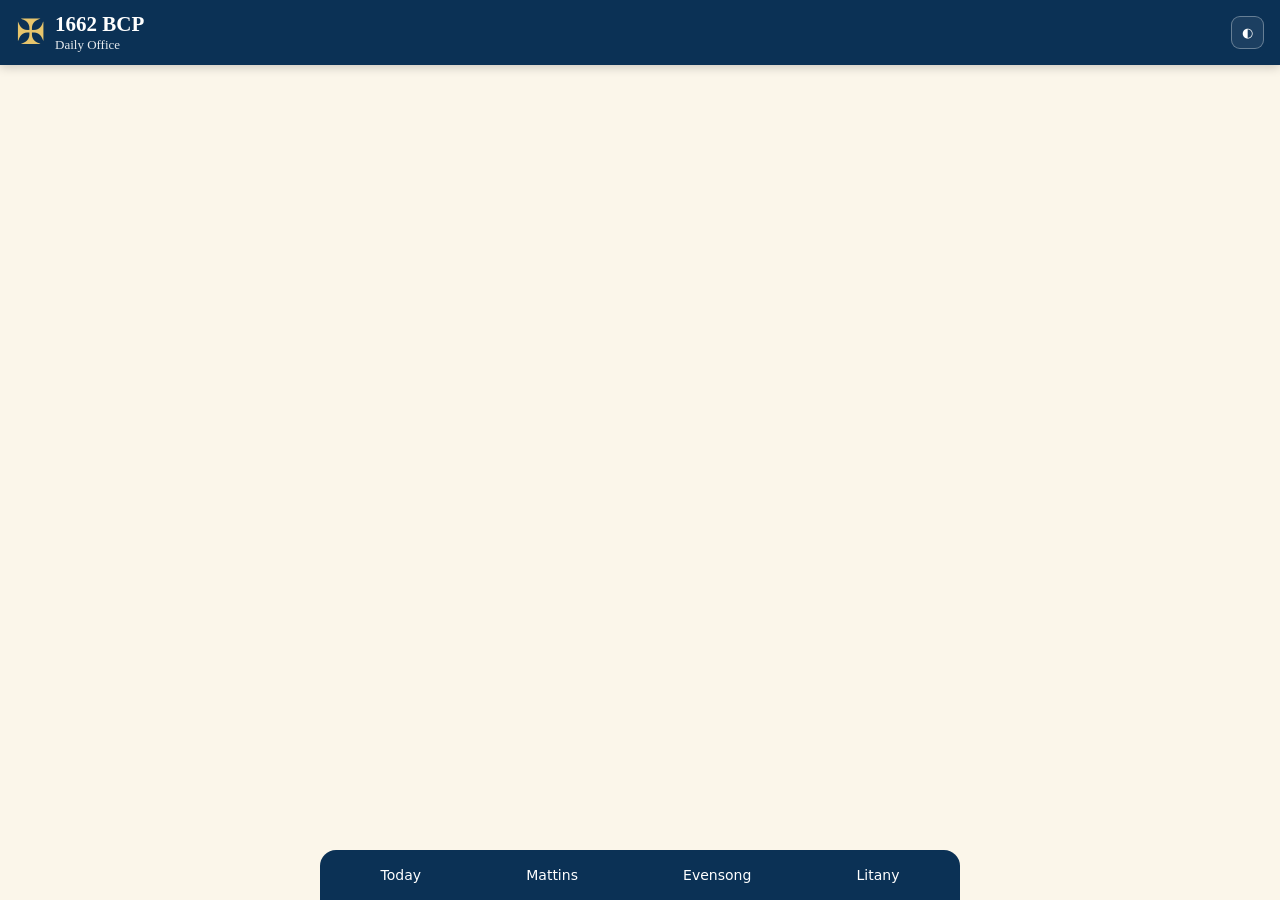
<file: index.html>
<!doctype html><html lang="en"><head><meta charset="utf-8"><meta name="viewport" content="width=device-width,initial-scale=1,viewport-fit=cover"><meta name="theme-color" content="#0b3155"><meta name="apple-mobile-web-app-capable" content="yes"><meta name="apple-mobile-web-app-status-bar-style" content="black-translucent"><meta name="apple-mobile-web-app-title" content="1662 BCP"><link rel="manifest" href="manifest.webmanifest"><link rel="apple-touch-icon" href="icon-192.png"><style>*{box-sizing:border-box} :root{--navy:#0b3155;--paper:#fbf6ea;--ink:#172033;--card:#fffaf0;--line:#d8c9a9;--muted:#657083} body.dark{--paper:#111821;--ink:#edf0f5;--card:#182331;--line:#35465b;--muted:#aeb8c7} body{margin:0;background:var(--paper);color:var(--ink);font-family:Georgia,"Times New Roman",serif;min-height:100vh;padding-bottom:76px}header{position:sticky;top:0;z-index:5;background:var(--navy);color:#fff;display:flex;align-items:center;padding:12px 16px;box-shadow:0 2px 10px #0003}.brand{display:flex;align-items:center;gap:10px;flex:1}.brand b{font-size:21px}.brand small{display:block;font-size:13px;opacity:.9}.cross{font-size:35px;color:#e7c56c}header button{border:1px solid #ffffff55;background:#ffffff12;color:#fff;border-radius:9px;padding:8px 10px;margin-left:7px}main{max-width:780px;margin:auto;padding:18px}.datebar{display:flex;gap:10px;align-items:center;flex-wrap:wrap}.datebar input{font:inherit;padding:9px;border:1px solid var(--line);border-radius:8px;background:var(--card);color:var(--ink)}h1,h2,h3{color:var(--ink)}h1{font-size:27px;margin:10px 0 2px}.subtitle{font-style:italic;color:var(--muted);margin-bottom:18px}.card,.section{background:var(--card);border:1px solid var(--line);border-radius:13px;padding:17px;margin:14px 0;box-shadow:0 2px 8px #0000000b}.card h2,.section h2{margin:0 0 9px;font-size:21px}.section p{white-space:pre-line;line-height:1.65;font-size:var(--font,18px)}.rubric{font-style:italic;color:var(--muted);font-size:14px}.actions{display:flex;gap:8px;flex-wrap:wrap}.primary,.secondary{font:inherit;border-radius:9px;padding:10px 14px}.primary{background:var(--navy);color:white;border:0}.secondary{background:transparent;color:var(--ink);border:1px solid var(--line)}nav{position:fixed;bottom:0;left:0;right:0;background:var(--navy);display:flex;justify-content:space-around;padding:8px max(8px,env(safe-area-inset-right)) calc(8px + env(safe-area-inset-bottom));z-index:10}nav button{background:none;border:0;color:#fff;font:14px system-ui;padding:9px 8px}.settings{display:flex;gap:8px;align-items:center;margin:10px 0}.notice{background:#e8f1f8;color:#17354e;padding:12px;border-radius:10px;font-family:system-ui;font-size:14px}body.dark .notice{background:#21384a;color:#e6f2fa}@media(min-width:700px){nav{left:50%;transform:translateX(-50%);max-width:780px;border-radius:16px 16px 0 0}.cardgrid{display:grid;grid-template-columns:1fr 1fr;gap:14px}.cardgrid .card{margin:0}}</style><title>1662 BCP Daily Office</title></head><body><header><div class="brand"><span class="cross">✠</span><div><b>1662 BCP</b><small>Daily Office</small></div></div><button id="install" hidden>Install</button><button id="theme" aria-label="Toggle dark mode">◐</button></header><main id="app"></main><nav><button data-view="today">Today</button><button data-view="morning">Mattins</button><button data-view="evening">Evensong</button><button data-view="litany">Litany</button></nav><script>window.BCP_DATA={"mattins":{"1":[{"first":"—","second":"—"},{"first":"Genesis 1","second":"Matthew 1"},{"first":"Genesis 3","second":"Matthew 2"},{"first":"Genesis 5","second":"Matthew 3"},{"first":"Genesis 7","second":"Matthew 4"},{"first":"—","second":"—"},{"first":"Genesis 9","second":"Matthew 5"},{"first":"Genesis 13","second":"Matthew 6"},{"first":"Genesis 15","second":"Matthew 7"},{"first":"Genesis 17","second":"Matthew 8"},{"first":"Genesis 19","second":"Matthew 9"},{"first":"Genesis 21","second":"Matthew 10"},{"first":"Genesis 23","second":"Matthew 11"},{"first":"Genesis 25","second":"Matthew 12"},{"first":"Genesis 27","second":"Matthew 13"},{"first":"Genesis 29","second":"Matthew 14"},{"first":"Genesis 31","second":"Matthew 15"},{"first":"Genesis 33","second":"Matthew 16"},{"first":"Genesis 35","second":"Matthew 17"},{"first":"Genesis 38","second":"Matthew 18"},{"first":"Genesis 40","second":"Matthew 19"},{"first":"Genesis 42","second":"Matthew 20"},{"first":"Genesis 44","second":"Matthew 21"},{"first":"Genesis 46","second":"Matthew 22"},{"first":"—","second":"—"},{"first":"Genesis 48","second":"Matthew 23"},{"first":"Genesis 50","second":"Matthew 24"},{"first":"Exodus 2","second":"Matthew 25"},{"first":"Exodus 4","second":"Matthew 26"},{"first":"Exodus 6:1–13","second":"Matthew 27"},{"first":"Exodus 8","second":"Matthew 28"}],"2":[{"first":"Exodus 10","second":"Mark 1"},{"first":"—","second":"Mark 2"},{"first":"Exodus 12","second":"Mark 3"},{"first":"Exodus 14","second":"Mark 4"},{"first":"Exodus 16","second":"Mark 5"},{"first":"Exodus 18","second":"Mark 6"},{"first":"Exodus 20","second":"Mark 7"},{"first":"Exodus 22","second":"Mark 8"},{"first":"Exodus 24","second":"Mark 9"},{"first":"Exodus 33","second":"Mark 10"},{"first":"Leviticus 18","second":"Mark 11"},{"first":"Leviticus 20","second":"Mark 12"},{"first":"Numbers 11","second":"Mark 13"},{"first":"Numbers 13","second":"Mark 14"},{"first":"Numbers 16","second":"Mark 15"},{"first":"Numbers 20","second":"Mark 16"},{"first":"Numbers 22","second":"Luke 1:1–38"},{"first":"Numbers 24","second":"Luke 1:39–80"},{"first":"Numbers 27","second":"Luke 2"},{"first":"Numbers 31","second":"Luke 3"},{"first":"Numbers 35","second":"Luke 4"},{"first":"Deuteronomy 1","second":"Luke 5"},{"first":"Deuteronomy 3","second":"Luke 6"},{"first":"—","second":"Luke 7"},{"first":"Deuteronomy 5","second":"Luke 8"},{"first":"Deuteronomy 7","second":"Luke 9"},{"first":"Deuteronomy 9","second":"Luke 10"},{"first":"Deuteronomy 11","second":"Luke 11"},{"first":"Deuteronomy 13","second":"Matthew 7"}],"3":[{"first":"Deuteronomy 15","second":"Luke 12"},{"first":"Deuteronomy 17","second":"Luke 13"},{"first":"Deuteronomy 19","second":"Luke 14"},{"first":"Deuteronomy 21","second":"Luke 15"},{"first":"Deuteronomy 24","second":"Luke 16"},{"first":"Deuteronomy 26","second":"Luke 17"},{"first":"Deuteronomy 28","second":"Luke 18"},{"first":"Deuteronomy 30","second":"Luke 19"},{"first":"Deuteronomy 32","second":"Luke 20"},{"first":"Deuteronomy 34","second":"Luke 21"},{"first":"Joshua 2","second":"Luke 22"},{"first":"Joshua 4","second":"Luke 23"},{"first":"Joshua 6","second":"Luke 24"},{"first":"Joshua 8","second":"John 1"},{"first":"Joshua 10","second":"John 2"},{"first":"Joshua 24","second":"John 3"},{"first":"Judges 2","second":"John 4"},{"first":"Judges 4","second":"John 5"},{"first":"Judges 6","second":"John 6"},{"first":"Judges 8","second":"John 7"},{"first":"Judges 10","second":"John 8"},{"first":"Judges 12","second":"John 9"},{"first":"Judges 14","second":"John 10"},{"first":"Judges 16","second":"John 11"},{"first":"—","second":"John 12"},{"first":"Judges 18","second":"John 13"},{"first":"Judges 20","second":"John 14"},{"first":"Ruth 1","second":"John 15"},{"first":"Ruth 3","second":"John 16"},{"first":"1 Samuel 1","second":"John 17"},{"first":"1 Samuel 3","second":"John 18"}],"4":[{"first":"1 Samuel 5","second":"John 19"},{"first":"1 Samuel 7","second":"John 20"},{"first":"1 Samuel 9","second":"John 21"},{"first":"1 Samuel 11","second":"Acts 1"},{"first":"1 Samuel 13","second":"Acts 2"},{"first":"1 Samuel 15","second":"Acts 3"},{"first":"1 Samuel 17","second":"Acts 4"},{"first":"1 Samuel 19","second":"Acts 5"},{"first":"1 Samuel 21","second":"Acts 6"},{"first":"1 Samuel 23","second":"Acts 7"},{"first":"1 Samuel 25","second":"Acts 8"},{"first":"1 Samuel 27","second":"Acts 9"},{"first":"1 Samuel 29","second":"Acts 10"},{"first":"1 Samuel 31","second":"Acts 11"},{"first":"2 Samuel 2","second":"Acts 12"},{"first":"2 Samuel 4","second":"Acts 13"},{"first":"2 Samuel 6","second":"Acts 14"},{"first":"2 Samuel 8","second":"Acts 15"},{"first":"2 Samuel 10","second":"Acts 16"},{"first":"2 Samuel 12","second":"Acts 17"},{"first":"2 Samuel 14","second":"Acts 18"},{"first":"2 Samuel 16","second":"Acts 19"},{"first":"2 Samuel 18","second":"Acts 20"},{"first":"2 Samuel 20","second":"Acts 21"},{"first":"—","second":"Acts 22"},{"first":"2 Samuel 22","second":"Acts 23"},{"first":"2 Samuel 24","second":"Acts 24"},{"first":"1 Kings 2","second":"Acts 25"},{"first":"1 Kings 4","second":"Acts 26"},{"first":"1 Kings 6","second":"Acts 27"}],"5":[{"first":"—","second":"—"},{"first":"1 Kings 8","second":"Acts 28"},{"first":"1 Kings 10","second":"Matthew 1"},{"first":"1 Kings 12","second":"Matthew 2"},{"first":"1 Kings 14","second":"Matthew 3"},{"first":"1 Kings 16","second":"Matthew 4"},{"first":"1 Kings 18","second":"Matthew 5"},{"first":"1 Kings 20","second":"Matthew 6"},{"first":"1 Kings 22","second":"Matthew 7"},{"first":"2 Kings 2","second":"Matthew 8"},{"first":"2 Kings 4","second":"Matthew 9"},{"first":"2 Kings 6","second":"Matthew 10"},{"first":"2 Kings 8","second":"Matthew 11"},{"first":"2 Kings 10","second":"Matthew 12"},{"first":"2 Kings 12","second":"Matthew 13"},{"first":"2 Kings 14","second":"Matthew 14"},{"first":"2 Kings 16","second":"Matthew 15"},{"first":"2 Kings 18","second":"Matthew 16"},{"first":"2 Kings 20","second":"Matthew 17"},{"first":"2 Kings 22","second":"Matthew 18"},{"first":"2 Kings 24","second":"Matthew 19"},{"first":"Ezra 1","second":"Matthew 20"},{"first":"Ezra 4","second":"Matthew 21"},{"first":"Ezra 6","second":"Matthew 22"},{"first":"Ezra 9","second":"Matthew 23"},{"first":"Nehemiah 2","second":"Matthew 24"},{"first":"Nehemiah 5","second":"Matthew 25"},{"first":"Nehemiah 8","second":"Matthew 26"},{"first":"Nehemiah 10","second":"Matthew 27"},{"first":"Esther 1","second":"Matthew 28"},{"first":"Esther 3","second":"Mark 1"}],"6":[{"first":"Esther 5","second":"Mark 2"},{"first":"Esther 7","second":"Mark 3"},{"first":"Esther 9","second":"Mark 4"},{"first":"Job 2","second":"Mark 5"},{"first":"Job 4","second":"Mark 6"},{"first":"Job 6","second":"Mark 7"},{"first":"Job 8","second":"Mark 8"},{"first":"Job 10","second":"Mark 9"},{"first":"Job 12","second":"Mark 10"},{"first":"Job 14","second":"Mark 11"},{"first":"—","second":"—"},{"first":"Job 16","second":"Mark 12"},{"first":"Job 19","second":"Mark 13"},{"first":"Job 21","second":"Mark 14"},{"first":"Job 23","second":"Mark 15"},{"first":"Job 26–27","second":"Mark 16"},{"first":"Job 29","second":"Luke 1"},{"first":"Job 31","second":"Luke 2"},{"first":"Job 33","second":"Luke 3"},{"first":"Job 35","second":"Luke 4"},{"first":"Job 37","second":"Luke 5"},{"first":"Job 39","second":"Luke 6"},{"first":"Job 41","second":"Luke 7"},{"first":"—","second":"—"},{"first":"Proverbs 1","second":"Luke 8"},{"first":"Proverbs 3","second":"Luke 9"},{"first":"Proverbs 5","second":"Luke 10"},{"first":"Proverbs 7","second":"Luke 11"},{"first":"—","second":"—"},{"first":"Proverbs 9","second":"Luke 12"}],"7":[{"first":"Proverbs 11","second":"Luke 13"},{"first":"Proverbs 13","second":"Luke 14"},{"first":"Proverbs 15","second":"Luke 15"},{"first":"Proverbs 17","second":"Luke 16"},{"first":"Proverbs 19","second":"Luke 17"},{"first":"Proverbs 21","second":"Luke 18"},{"first":"Proverbs 23","second":"Luke 19"},{"first":"Proverbs 25","second":"Luke 20"},{"first":"Proverbs 27","second":"Luke 21"},{"first":"Proverbs 29","second":"Luke 22"},{"first":"Ecclesiastes 1","second":"Luke 23"},{"first":"Ecclesiastes 3","second":"Luke 24"},{"first":"Ecclesiastes 5","second":"John 1"},{"first":"Ecclesiastes 7","second":"John 2"},{"first":"Ecclesiastes 9","second":"John 3"},{"first":"Ecclesiastes 11","second":"John 4"},{"first":"Jeremiah 1","second":"John 5"},{"first":"Jeremiah 3","second":"John 6"},{"first":"Jeremiah 5","second":"John 7"},{"first":"Jeremiah 7","second":"John 8"},{"first":"Jeremiah 9","second":"John 9"},{"first":"Jeremiah 11","second":"John 10"},{"first":"Jeremiah 13","second":"John 11"},{"first":"Jeremiah 15","second":"John 12"},{"first":"—","second":"John 13"},{"first":"Jeremiah 17","second":"John 14"},{"first":"Jeremiah 19","second":"John 15"},{"first":"Jeremiah 21","second":"John 16"},{"first":"Jeremiah 23","second":"John 17"},{"first":"Jeremiah 25","second":"John 18"},{"first":"Jeremiah 27","second":"John 19"}],"8":[{"first":"Jeremiah 29","second":"John 20"},{"first":"Jeremiah 31","second":"John 21"},{"first":"Jeremiah 33","second":"Acts 1"},{"first":"Jeremiah 35","second":"Acts 2"},{"first":"Jeremiah 37","second":"Acts 3"},{"first":"Jeremiah 39","second":"Acts 4"},{"first":"Jeremiah 41","second":"Acts 5"},{"first":"Jeremiah 43","second":"Acts 6"},{"first":"Jeremiah 45–46","second":"Acts 7"},{"first":"Jeremiah 48","second":"Acts 8"},{"first":"Jeremiah 50","second":"Acts 9"},{"first":"Jeremiah 52","second":"Acts 10"},{"first":"Lamentations 2","second":"Acts 11"},{"first":"Lamentations 4","second":"Acts 12"},{"first":"Ezekiel 2","second":"Acts 13"},{"first":"Ezekiel 6","second":"Acts 14"},{"first":"Ezekiel 13","second":"Acts 15"},{"first":"Ezekiel 18","second":"Acts 16"},{"first":"Ezekiel 34","second":"Acts 17"},{"first":"Daniel 2","second":"Acts 18"},{"first":"Daniel 4","second":"Acts 19"},{"first":"Daniel 6","second":"Acts 20"},{"first":"Daniel 8","second":"Acts 21"},{"first":"—","second":"Acts 22"},{"first":"Daniel 10","second":"Acts 23"},{"first":"Daniel 12","second":"Acts 24"},{"first":"Hosea 2–3","second":"Acts 25"},{"first":"Hosea 5–6","second":"Acts 26"},{"first":"Hosea 8","second":"Acts 27"},{"first":"Hosea 10","second":"Acts 28"},{"first":"Hosea 12","second":"Matthew 1"}],"9":[{"first":"Hosea 14","second":"Matthew 2"},{"first":"Joel 2","second":"Matthew 3"},{"first":"Amos 1","second":"Matthew 4"},{"first":"Amos 3","second":"Matthew 5"},{"first":"Amos 5","second":"Matthew 6"},{"first":"Amos 7","second":"Matthew 7"},{"first":"Amos 9","second":"Matthew 8"},{"first":"Jonah 1","second":"Matthew 9"},{"first":"Jonah 4","second":"Matthew 10"},{"first":"Micah 2","second":"Matthew 11"},{"first":"Micah 4","second":"Matthew 12"},{"first":"Micah 6","second":"Matthew 13"},{"first":"Nahum 1","second":"Matthew 14"},{"first":"Nahum 3","second":"Matthew 15"},{"first":"Habakkuk 2","second":"Matthew 16"},{"first":"Zephaniah 1","second":"Matthew 17"},{"first":"Zephaniah 3","second":"Matthew 18"},{"first":"Haggai 2","second":"Matthew 19"},{"first":"Zechariah 2–3","second":"Matthew 20"},{"first":"Zechariah 6","second":"Matthew 21"},{"first":"—","second":"Matthew 22"},{"first":"Zechariah 8","second":"Matthew 23"},{"first":"Zechariah 10","second":"Matthew 24"},{"first":"Zechariah 12","second":"Matthew 25"},{"first":"Zechariah 14","second":"Matthew 26"},{"first":"Malachi 2","second":"Matthew 27"},{"first":"Malachi 4","second":"Matthew 28"},{"first":"Tobit 2","second":"Mark 1"},{"first":"—","second":"Mark 2"},{"first":"Tobit 4","second":"Mark 3"}],"10":[{"first":"Tobit 7","second":"Mark 4"},{"first":"Tobit 9","second":"Mark 5"},{"first":"Tobit 11","second":"Mark 6"},{"first":"Tobit 13","second":"Mark 7"},{"first":"Judith 1","second":"Mark 8"},{"first":"Judith 3","second":"Mark 9"},{"first":"Judith 5","second":"Mark 10"},{"first":"Judith 7","second":"Mark 11"},{"first":"Judith 9","second":"Mark 12"},{"first":"Judith 11","second":"Mark 13"},{"first":"Judith 13","second":"Mark 14"},{"first":"Judith 15","second":"Mark 15"},{"first":"Wisdom 1","second":"Mark 16"},{"first":"Wisdom 3","second":"Luke 1:1–38"},{"first":"Wisdom 5","second":"Luke 1:39–80"},{"first":"Wisdom 7","second":"Luke 2"},{"first":"Wisdom 9","second":"Luke 3"},{"first":"—","second":"Luke 4"},{"first":"Wisdom 11","second":"Luke 5"},{"first":"Wisdom 13","second":"Luke 6"},{"first":"Wisdom 15","second":"Luke 7"},{"first":"Wisdom 17","second":"Luke 8"},{"first":"Wisdom 19","second":"Luke 9"},{"first":"Sirach 2","second":"Luke 10"},{"first":"Sirach 4","second":"Luke 11"},{"first":"Sirach 6","second":"Luke 12"},{"first":"Sirach 8","second":"Luke 13"},{"first":"—","second":"Luke 14"},{"first":"Sirach 10","second":"Luke 15"},{"first":"Sirach 12","second":"Luke 16"},{"first":"Sirach 14","second":"Luke 17"}],"11":[{"first":"—","second":"—"},{"first":"Sirach 16","second":"Luke 18"},{"first":"Sirach 18","second":"Luke 19"},{"first":"Sirach 20","second":"Luke 20"},{"first":"Sirach 22","second":"Luke 21"},{"first":"Sirach 24","second":"Luke 22"},{"first":"Sirach 27","second":"Luke 23"},{"first":"Sirach 29","second":"Luke 24"},{"first":"Sirach 31","second":"John 1"},{"first":"Sirach 33","second":"John 2"},{"first":"Sirach 35","second":"John 3"},{"first":"Sirach 37","second":"John 4"},{"first":"Sirach 39","second":"John 5"},{"first":"Sirach 41","second":"John 6"},{"first":"Sirach 43","second":"John 7"},{"first":"Sirach 45","second":"John 8"},{"first":"Sirach 47","second":"John 9"},{"first":"Sirach 49","second":"John 10"},{"first":"Sirach 51","second":"John 11"},{"first":"Baruch 2","second":"John 12"},{"first":"Baruch 4","second":"John 13"},{"first":"Baruch 6","second":"John 14"},{"first":"Bel and the Dragon","second":"John 15"},{"first":"Isaiah 2","second":"John 16"},{"first":"Isaiah 4","second":"John 17"},{"first":"Isaiah 6","second":"John 18"},{"first":"Isaiah 8","second":"John 19"},{"first":"Isaiah 10","second":"John 20"},{"first":"Isaiah 12","second":"John 21"},{"first":"—","second":"Acts 1"}],"12":[{"first":"Isaiah 14","second":"Acts 2"},{"first":"Isaiah 16","second":"Acts 3"},{"first":"Isaiah 18","second":"Acts 4"},{"first":"Isaiah 20–21","second":"Acts 5"},{"first":"Isaiah 23","second":"Acts 6"},{"first":"Isaiah 25","second":"Acts 7:1–29"},{"first":"Isaiah 27","second":"Acts 7:30–60"},{"first":"Isaiah 29","second":"Acts 8"},{"first":"Isaiah 31","second":"Acts 9"},{"first":"Isaiah 33","second":"Acts 10"},{"first":"Isaiah 35","second":"Acts 11"},{"first":"Isaiah 37","second":"Acts 12"},{"first":"Isaiah 39","second":"Acts 13"},{"first":"Isaiah 41","second":"Acts 14"},{"first":"Isaiah 43","second":"Acts 15"},{"first":"Isaiah 45","second":"Acts 16"},{"first":"Isaiah 47","second":"Acts 17"},{"first":"Isaiah 49","second":"Acts 18"},{"first":"Isaiah 51","second":"Acts 19"},{"first":"Isaiah 53","second":"Acts 20"},{"first":"—","second":"Acts 21"},{"first":"Isaiah 55","second":"Acts 22"},{"first":"Isaiah 57","second":"Acts 23"},{"first":"Isaiah 59","second":"Acts 24"},{"first":"—","second":"—"},{"first":"—","second":"—"},{"first":"—","second":"—"},{"first":"—","second":"Acts 25"},{"first":"Isaiah 61","second":"Acts 26"},{"first":"Isaiah 63","second":"Acts 27"},{"first":"Isaiah 65","second":"Acts 28"}]},"evensong":{"1":[{"first":"—","second":"—"},{"first":"Genesis 2","second":"Romans 1"},{"first":"Genesis 4","second":"Romans 2"},{"first":"Genesis 6","second":"Romans 3"},{"first":"Genesis 8","second":"Romans 4"},{"first":"—","second":"—"},{"first":"Genesis 12","second":"Romans 5"},{"first":"Genesis 14","second":"Romans 6"},{"first":"Genesis 16","second":"Romans 7"},{"first":"Genesis 18","second":"Romans 8"},{"first":"Genesis 20","second":"Romans 9"},{"first":"Genesis 22","second":"Romans 10"},{"first":"Genesis 24","second":"Romans 11"},{"first":"Genesis 26","second":"Romans 12"},{"first":"Genesis 28","second":"Romans 13"},{"first":"Genesis 30","second":"Romans 14"},{"first":"Genesis 32","second":"Romans 15"},{"first":"Genesis 34","second":"Romans 16"},{"first":"Genesis 37","second":"1 Corinthians 1"},{"first":"Genesis 39","second":"1 Corinthians 2"},{"first":"Genesis 41","second":"1 Corinthians 3"},{"first":"Genesis 43","second":"1 Corinthians 4"},{"first":"Genesis 45","second":"1 Corinthians 5"},{"first":"Genesis 47","second":"1 Corinthians 6"},{"first":"—","second":"—"},{"first":"Genesis 49","second":"1 Corinthians 7"},{"first":"Exodus 1","second":"1 Corinthians 8"},{"first":"Exodus 3","second":"1 Corinthians 9"},{"first":"Exodus 5","second":"1 Corinthians 10"},{"first":"Exodus 7","second":"1 Corinthians 11"},{"first":"Exodus 9","second":"1 Corinthians 12"}],"2":[{"first":"Exodus 11","second":"1 Corinthians 13"},{"first":"—","second":"1 Corinthians 14"},{"first":"Exodus 13","second":"1 Corinthians 15"},{"first":"Exodus 15","second":"1 Corinthians 16"},{"first":"Exodus 17","second":"2 Corinthians 1"},{"first":"Exodus 19","second":"2 Corinthians 2"},{"first":"Exodus 21","second":"2 Corinthians 3"},{"first":"Exodus 23","second":"2 Corinthians 4"},{"first":"Exodus 32","second":"2 Corinthians 5"},{"first":"Exodus 34","second":"2 Corinthians 6"},{"first":"Leviticus 19","second":"2 Corinthians 7"},{"first":"Leviticus 26","second":"2 Corinthians 8"},{"first":"Numbers 12","second":"2 Corinthians 9"},{"first":"Numbers 14","second":"2 Corinthians 10"},{"first":"Numbers 17","second":"2 Corinthians 11"},{"first":"Numbers 21","second":"2 Corinthians 12"},{"first":"Numbers 23","second":"2 Corinthians 13"},{"first":"Numbers 25","second":"Galatians 1"},{"first":"Numbers 30","second":"Galatians 2"},{"first":"Numbers 32","second":"Galatians 3"},{"first":"Numbers 36","second":"Galatians 4"},{"first":"Deuteronomy 2","second":"Galatians 5"},{"first":"Deuteronomy 4","second":"Galatians 6"},{"first":"—","second":"Ephesians 1"},{"first":"Deuteronomy 6","second":"Ephesians 2"},{"first":"Deuteronomy 8","second":"Ephesians 3"},{"first":"Deuteronomy 10","second":"Ephesians 4"},{"first":"Deuteronomy 12","second":"Ephesians 5"},{"first":"Deuteronomy 14","second":"Romans 12"}],"3":[{"first":"Deuteronomy 16","second":"Ephesians 6"},{"first":"Deuteronomy 18","second":"Philippians 1"},{"first":"Deuteronomy 20","second":"Philippians 2"},{"first":"Deuteronomy 22","second":"Philippians 3"},{"first":"Deuteronomy 25","second":"Philippians 4"},{"first":"Deuteronomy 27","second":"Colossians 1"},{"first":"Deuteronomy 29","second":"Colossians 2"},{"first":"Deuteronomy 31","second":"Colossians 3"},{"first":"Deuteronomy 33","second":"Colossians 4"},{"first":"Joshua 1","second":"1 Thessalonians 1"},{"first":"Joshua 3","second":"1 Thessalonians 2"},{"first":"Joshua 5","second":"1 Thessalonians 3"},{"first":"Joshua 7","second":"1 Thessalonians 4"},{"first":"Joshua 9","second":"1 Thessalonians 5"},{"first":"Joshua 23","second":"2 Thessalonians 1"},{"first":"Judges 1","second":"2 Thessalonians 2"},{"first":"Judges 3","second":"2 Thessalonians 3"},{"first":"Judges 5","second":"1 Timothy 1"},{"first":"Judges 7","second":"1 Timothy 2–3"},{"first":"Judges 9","second":"1 Timothy 4"},{"first":"Judges 11","second":"1 Timothy 5"},{"first":"Judges 13","second":"1 Timothy 6"},{"first":"Judges 15","second":"2 Timothy 1"},{"first":"Judges 17","second":"2 Timothy 2"},{"first":"—","second":"2 Timothy 3"},{"first":"Judges 19","second":"2 Timothy 4"},{"first":"Judges 21","second":"Titus 1"},{"first":"Ruth 2","second":"Titus 2–3"},{"first":"Ruth 4","second":"Philemon"},{"first":"1 Samuel 2","second":"Hebrews 1"},{"first":"1 Samuel 4","second":"Hebrews 2"}],"4":[{"first":"1 Samuel 6","second":"Hebrews 3"},{"first":"1 Samuel 8","second":"Hebrews 4"},{"first":"1 Samuel 10","second":"Hebrews 5"},{"first":"1 Samuel 12","second":"Hebrews 6"},{"first":"1 Samuel 14","second":"Hebrews 7"},{"first":"1 Samuel 16","second":"Hebrews 8"},{"first":"1 Samuel 18","second":"Hebrews 9"},{"first":"1 Samuel 20","second":"Hebrews 10"},{"first":"1 Samuel 22","second":"Hebrews 11"},{"first":"1 Samuel 24","second":"Hebrews 12"},{"first":"1 Samuel 26","second":"Hebrews 13"},{"first":"1 Samuel 28","second":"James 1"},{"first":"1 Samuel 30","second":"James 2"},{"first":"2 Samuel 1","second":"James 3"},{"first":"2 Samuel 3","second":"James 4"},{"first":"2 Samuel 5","second":"James 5"},{"first":"2 Samuel 7","second":"1 Peter 1"},{"first":"2 Samuel 9","second":"1 Peter 2"},{"first":"2 Samuel 11","second":"1 Peter 3"},{"first":"2 Samuel 13","second":"1 Peter 4"},{"first":"2 Samuel 15","second":"1 Peter 5"},{"first":"2 Samuel 17","second":"2 Peter 1"},{"first":"2 Samuel 19","second":"2 Peter 2"},{"first":"2 Samuel 21","second":"2 Peter 3"},{"first":"—","second":"1 John 1"},{"first":"2 Samuel 23","second":"1 John 2"},{"first":"1 Kings 1","second":"1 John 3"},{"first":"1 Kings 3","second":"1 John 4"},{"first":"1 Kings 5","second":"1 John 5"},{"first":"1 Kings 7","second":"2 & 3 John"}],"5":[{"first":"—","second":"Jude"},{"first":"1 Kings 9","second":"Romans 1"},{"first":"1 Kings 11","second":"Romans 2"},{"first":"1 Kings 13","second":"Romans 3"},{"first":"1 Kings 15","second":"Romans 4"},{"first":"1 Kings 17","second":"Romans 5"},{"first":"1 Kings 19","second":"Romans 6"},{"first":"1 Kings 21","second":"Romans 7"},{"first":"2 Kings 1","second":"Romans 8"},{"first":"2 Kings 3","second":"Romans 9"},{"first":"2 Kings 5","second":"Romans 10"},{"first":"2 Kings 7","second":"Romans 11"},{"first":"2 Kings 9","second":"Romans 12"},{"first":"2 Kings 11","second":"Romans 13"},{"first":"2 Kings 13","second":"Romans 14"},{"first":"2 Kings 15","second":"Romans 15"},{"first":"2 Kings 17","second":"Romans 16"},{"first":"2 Kings 19","second":"1 Corinthians 1"},{"first":"2 Kings 21","second":"1 Corinthians 2"},{"first":"2 Kings 23","second":"1 Corinthians 3"},{"first":"2 Kings 25","second":"1 Corinthians 4"},{"first":"Ezra 3","second":"1 Corinthians 5"},{"first":"Ezra 5","second":"1 Corinthians 6"},{"first":"Ezra 7","second":"1 Corinthians 7"},{"first":"Nehemiah 1","second":"1 Corinthians 8"},{"first":"Nehemiah 4","second":"1 Corinthians 9"},{"first":"Nehemiah 6","second":"1 Corinthians 10"},{"first":"Nehemiah 9","second":"1 Corinthians 11"},{"first":"Nehemiah 13","second":"1 Corinthians 12"},{"first":"Esther 2","second":"1 Corinthians 13"},{"first":"Esther 4","second":"1 Corinthians 14"}],"6":[{"first":"Esther 6","second":"1 Corinthians 15"},{"first":"Esther 8","second":"1 Corinthians 16"},{"first":"Job 1","second":"2 Corinthians 1"},{"first":"Job 3","second":"2 Corinthians 2"},{"first":"Job 5","second":"2 Corinthians 3"},{"first":"Job 7","second":"2 Corinthians 4"},{"first":"Job 9","second":"2 Corinthians 5"},{"first":"Job 11","second":"2 Corinthians 6"},{"first":"Job 13","second":"2 Corinthians 7"},{"first":"Job 15","second":"2 Corinthians 8"},{"first":"—","second":"—"},{"first":"Job 17–18","second":"2 Corinthians 9"},{"first":"Job 20","second":"2 Corinthians 10"},{"first":"Job 22","second":"2 Corinthians 11"},{"first":"Job 24–25","second":"2 Corinthians 12"},{"first":"Job 28","second":"2 Corinthians 13"},{"first":"Job 30","second":"Galatians 1"},{"first":"Job 32","second":"Galatians 2"},{"first":"Job 34","second":"Galatians 3"},{"first":"Job 36","second":"Galatians 4"},{"first":"Job 38","second":"Galatians 5"},{"first":"Job 40","second":"Galatians 6"},{"first":"Job 42","second":"Ephesians 1"},{"first":"—","second":"—"},{"first":"Proverbs 2","second":"Ephesians 2"},{"first":"Proverbs 4","second":"Ephesians 3"},{"first":"Proverbs 6","second":"Ephesians 4"},{"first":"Proverbs 8","second":"Ephesians 5"},{"first":"—","second":"—"},{"first":"Proverbs 10","second":"Ephesians 6"}],"7":[{"first":"Proverbs 12","second":"Philippians 1"},{"first":"Proverbs 14","second":"Philippians 2"},{"first":"Proverbs 16","second":"Philippians 3"},{"first":"Proverbs 18","second":"Philippians 4"},{"first":"Proverbs 20","second":"Colossians 1"},{"first":"Proverbs 22","second":"Colossians 2"},{"first":"Proverbs 24","second":"Colossians 3"},{"first":"Proverbs 26","second":"Colossians 4"},{"first":"Proverbs 28","second":"1 Thessalonians 1"},{"first":"Proverbs 31","second":"1 Thessalonians 2"},{"first":"Ecclesiastes 2","second":"1 Thessalonians 3"},{"first":"Ecclesiastes 4","second":"1 Thessalonians 4"},{"first":"Ecclesiastes 6","second":"1 Thessalonians 5"},{"first":"Ecclesiastes 8","second":"2 Thessalonians 1"},{"first":"Ecclesiastes 10","second":"2 Thessalonians 2"},{"first":"Ecclesiastes 12","second":"2 Thessalonians 3"},{"first":"Jeremiah 2","second":"1 Timothy 1"},{"first":"Jeremiah 4","second":"1 Timothy 2–3"},{"first":"Jeremiah 6","second":"1 Timothy 4"},{"first":"Jeremiah 8","second":"1 Timothy 5"},{"first":"Jeremiah 10","second":"1 Timothy 6"},{"first":"Jeremiah 12","second":"2 Timothy 1"},{"first":"Jeremiah 14","second":"2 Timothy 2"},{"first":"Jeremiah 16","second":"2 Timothy 3"},{"first":"—","second":"2 Timothy 4"},{"first":"Jeremiah 18","second":"Titus 1"},{"first":"Jeremiah 20","second":"Titus 2–3"},{"first":"Jeremiah 22","second":"Philemon"},{"first":"Jeremiah 24","second":"Hebrews 1"},{"first":"Jeremiah 26","second":"Hebrews 2"},{"first":"Jeremiah 28","second":"Hebrews 3"}],"8":[{"first":"Jeremiah 30","second":"Hebrews 4"},{"first":"Jeremiah 32","second":"Hebrews 5"},{"first":"Jeremiah 34","second":"Hebrews 6"},{"first":"Jeremiah 36","second":"Hebrews 7"},{"first":"Jeremiah 38","second":"Hebrews 8"},{"first":"Jeremiah 40","second":"Hebrews 9"},{"first":"Jeremiah 42","second":"Hebrews 10"},{"first":"Jeremiah 44","second":"Hebrews 11"},{"first":"Jeremiah 47","second":"Hebrews 12"},{"first":"Jeremiah 49","second":"Hebrews 13"},{"first":"Jeremiah 51","second":"James 1"},{"first":"Lamentations 1","second":"James 2"},{"first":"Lamentations 3","second":"James 3"},{"first":"Lamentations 5","second":"James 4"},{"first":"Ezekiel 3","second":"James 5"},{"first":"Ezekiel 7","second":"1 Peter 1"},{"first":"Ezekiel 14","second":"1 Peter 2"},{"first":"Ezekiel 33","second":"1 Peter 3"},{"first":"Daniel 1","second":"1 Peter 4"},{"first":"Daniel 3","second":"1 Peter 5"},{"first":"Daniel 5","second":"2 Peter 1"},{"first":"Daniel 7","second":"2 Peter 2"},{"first":"Daniel 9","second":"2 Peter 3"},{"first":"—","second":"1 John 1"},{"first":"Daniel 11","second":"1 John 2"},{"first":"Hosea 1","second":"1 John 3"},{"first":"Hosea 4","second":"1 John 4"},{"first":"Hosea 7","second":"1 John 5"},{"first":"Hosea 9","second":"2 & 3 John"},{"first":"Hosea 11","second":"Jude"},{"first":"Hosea 13","second":"Romans 1"}],"9":[{"first":"Joel 1","second":"Romans 2"},{"first":"Joel 3","second":"Romans 3"},{"first":"Amos 2","second":"Romans 4"},{"first":"Amos 4","second":"Romans 5"},{"first":"Amos 6","second":"Romans 6"},{"first":"Amos 8","second":"Romans 7"},{"first":"Obadiah","second":"Romans 8"},{"first":"Jonah 2–3","second":"Romans 9"},{"first":"Micah 1","second":"Romans 10"},{"first":"Micah 3","second":"Romans 11"},{"first":"Micah 5","second":"Romans 12"},{"first":"Micah 7","second":"Romans 13"},{"first":"Nahum 2","second":"Romans 14"},{"first":"Habakkuk 1","second":"Romans 15"},{"first":"Habakkuk 3","second":"Romans 16"},{"first":"Zephaniah 2","second":"1 Corinthians 1"},{"first":"Haggai 1","second":"1 Corinthians 2"},{"first":"Zechariah 1","second":"1 Corinthians 3"},{"first":"Zechariah 4–5","second":"1 Corinthians 4"},{"first":"Zechariah 7","second":"1 Corinthians 5"},{"first":"—","second":"1 Corinthians 6"},{"first":"Zechariah 9","second":"1 Corinthians 7"},{"first":"Zechariah 11","second":"1 Corinthians 8"},{"first":"Zechariah 13","second":"1 Corinthians 9"},{"first":"Malachi 1","second":"1 Corinthians 10"},{"first":"Malachi 3","second":"1 Corinthians 11"},{"first":"Tobit 1","second":"1 Corinthians 12"},{"first":"Tobit 3","second":"1 Corinthians 13"},{"first":"—","second":"1 Corinthians 14"},{"first":"Tobit 6","second":"1 Corinthians 15"}],"10":[{"first":"Tobit 8","second":"1 Corinthians 16"},{"first":"Tobit 10","second":"2 Corinthians 1"},{"first":"Tobit 12","second":"2 Corinthians 2"},{"first":"Tobit 14","second":"2 Corinthians 3"},{"first":"Judith 2","second":"2 Corinthians 4"},{"first":"Judith 4","second":"2 Corinthians 5"},{"first":"Judith 6","second":"2 Corinthians 6"},{"first":"Judith 8","second":"2 Corinthians 7"},{"first":"Judith 10","second":"2 Corinthians 8"},{"first":"Judith 12","second":"2 Corinthians 9"},{"first":"Judith 14","second":"2 Corinthians 10"},{"first":"Judith 16","second":"2 Corinthians 11"},{"first":"Wisdom 2","second":"2 Corinthians 12"},{"first":"Wisdom 4","second":"2 Corinthians 13"},{"first":"Wisdom 6","second":"Galatians 1"},{"first":"Wisdom 8","second":"Galatians 2"},{"first":"Wisdom 10","second":"Galatians 3"},{"first":"—","second":"Galatians 4"},{"first":"Wisdom 12","second":"Galatians 5"},{"first":"Wisdom 14","second":"Galatians 6"},{"first":"Wisdom 16","second":"Ephesians 1"},{"first":"Wisdom 18","second":"Ephesians 2"},{"first":"Sirach 1","second":"Ephesians 3"},{"first":"Sirach 3","second":"Ephesians 4"},{"first":"Sirach 5","second":"Ephesians 5"},{"first":"Sirach 7","second":"Ephesians 6"},{"first":"Sirach 9","second":"Philippians 1"},{"first":"—","second":"Philippians 2"},{"first":"Sirach 11","second":"Philippians 3"},{"first":"Sirach 13","second":"Philippians 4"},{"first":"Sirach 15","second":"Colossians 1"}],"11":[{"first":"—","second":"—"},{"first":"Sirach 17","second":"Colossians 2"},{"first":"Sirach 19","second":"Colossians 3"},{"first":"Sirach 21","second":"Colossians 4"},{"first":"Sirach 23","second":"1 Thessalonians 1"},{"first":"Sirach 25:1–12","second":"1 Thessalonians 2"},{"first":"Sirach 28","second":"1 Thessalonians 3"},{"first":"Sirach 30:1–17","second":"1 Thessalonians 4"},{"first":"Sirach 32","second":"1 Thessalonians 5"},{"first":"Sirach 34","second":"2 Thessalonians 1"},{"first":"Sirach 36","second":"2 Thessalonians 2"},{"first":"Sirach 38","second":"2 Thessalonians 3"},{"first":"Sirach 40","second":"1 Timothy 1"},{"first":"Sirach 42","second":"1 Timothy 2–3"},{"first":"Sirach 44","second":"1 Timothy 4"},{"first":"Sirach 46:1–19","second":"1 Timothy 5"},{"first":"Sirach 48","second":"1 Timothy 6"},{"first":"Sirach 50","second":"2 Timothy 1"},{"first":"Baruch 1","second":"2 Timothy 2"},{"first":"Baruch 3","second":"2 Timothy 3"},{"first":"Baruch 5","second":"2 Timothy 4"},{"first":"Susanna","second":"Titus 1"},{"first":"Isaiah 1","second":"Titus 2–3"},{"first":"Isaiah 3","second":"Philemon"},{"first":"Isaiah 5","second":"Hebrews 1"},{"first":"Isaiah 7","second":"Hebrews 2"},{"first":"Isaiah 9","second":"Hebrews 3"},{"first":"Isaiah 11","second":"Hebrews 4"},{"first":"Isaiah 13","second":"Hebrews 5"},{"first":"—","second":"Hebrews 6"}],"12":[{"first":"Isaiah 15","second":"Hebrews 7"},{"first":"Isaiah 17","second":"Hebrews 8"},{"first":"Isaiah 19","second":"Hebrews 9"},{"first":"Isaiah 22","second":"Hebrews 10"},{"first":"Isaiah 24","second":"Hebrews 11"},{"first":"Isaiah 26","second":"Hebrews 12"},{"first":"Isaiah 28","second":"Hebrews 13"},{"first":"Isaiah 30","second":"James 1"},{"first":"Isaiah 32","second":"James 2"},{"first":"Isaiah 34","second":"James 3"},{"first":"Isaiah 36","second":"James 4"},{"first":"Isaiah 38","second":"James 5"},{"first":"Isaiah 40","second":"1 Peter 1"},{"first":"Isaiah 42","second":"1 Peter 2"},{"first":"Isaiah 44","second":"1 Peter 3"},{"first":"Isaiah 46","second":"1 Peter 4"},{"first":"Isaiah 48","second":"1 Peter 5"},{"first":"Isaiah 50","second":"2 Peter 1"},{"first":"Isaiah 52","second":"2 Peter 2"},{"first":"Isaiah 54","second":"2 Peter 3"},{"first":"—","second":"1 John 1"},{"first":"Isaiah 56","second":"1 John 2"},{"first":"Isaiah 58","second":"1 John 3"},{"first":"Isaiah 60","second":"1 John 4"},{"first":"—","second":"—"},{"first":"—","second":"—"},{"first":"—","second":"—"},{"first":"—","second":"1 John 5"},{"first":"Isaiah 62","second":"2 John"},{"first":"Isaiah 64","second":"3 John"},{"first":"Isaiah 66","second":"Jude"}]},"fixedMorning":{"01-01":{"first":"Genesis 17","second":"Romans 2"},"01-06":{"first":"Isaiah 60","second":"Luke 3:1–22"},"01-25":{"first":"Wisdom 5","second":"Acts 22:1–21"},"02-02":{"first":"Wisdom 9","second":"—"},"02-24":{"first":"Wisdom 19","second":"—"},"03-25":{"first":"Sirach 2","second":"—"},"04-25":{"first":"Sirach 4","second":"—"},"05-01":{"first":"Sirach 7","second":"John 1:43–51"},"06-11":{"first":"Sirach 10","second":"Acts 14"},"06-24":{"first":"Malachi 3","second":"Matthew 3"},"06-29":{"first":"Sirach 15","second":"Acts 3"},"07-25":{"first":"Sirach 21","second":"—"},"08-24":{"first":"Sirach 24","second":"—"},"09-21":{"first":"Sirach 35","second":"—"},"09-29":{"first":"Genesis 32","second":"Acts 12:1–19"},"10-18":{"first":"Sirach 51","second":"—"},"10-28":{"first":"Job 24–25","second":"—"},"11-01":{"first":"Wisdom 3:1–9","second":"Hebrews 11:32–12:6"},"11-30":{"first":"Proverbs 20","second":"—"},"12-21":{"first":"Proverbs 23","second":"—"},"12-25":{"first":"Isaiah 9:1–7","second":"Luke 2:1–14"},"12-26":{"first":"Proverbs 28","second":"Acts 6:8–7:29"},"12-27":{"first":"Ecclesiastes 5","second":"Revelation 1"},"12-28":{"first":"Jeremiah 31:1–17","second":"—"}},"fixedEvening":{"01-01":{"first":"Deuteronomy 10:12–22","second":"Colossians 2"},"01-06":{"first":"Isaiah 49","second":"John 2:1–11"},"01-25":{"first":"Wisdom 6","second":"Acts 26"},"02-02":{"first":"Wisdom 12","second":"—"},"02-24":{"first":"Sirach 1","second":"—"},"03-25":{"first":"Sirach 3","second":"—"},"04-25":{"first":"Sirach 5","second":"—"},"05-01":{"first":"Sirach 9","second":"—"},"06-11":{"first":"Sirach 12","second":"Acts 15:1–35"},"06-24":{"first":"Malachi 4","second":"Matthew 14:1–12"},"06-29":{"first":"Sirach 19","second":"Acts 4"},"07-25":{"first":"Sirach 22","second":"—"},"08-24":{"first":"Sirach 29","second":"—"},"09-21":{"first":"Sirach 38","second":"—"},"09-29":{"first":"Daniel 10:5–21","second":"Jude 6–15"},"10-18":{"first":"Job 1","second":"—"},"10-28":{"first":"Job 42","second":"—"},"11-01":{"first":"Wisdom 5:1–16","second":"Revelation 19:1–16"},"11-30":{"first":"Proverbs 21","second":"—"},"12-21":{"first":"Proverbs 24","second":"—"},"12-25":{"first":"Isaiah 7:10–16","second":"Titus 3:4–8"},"12-26":{"first":"Ecclesiastes 4","second":"Acts 7:30–54"},"12-27":{"first":"Ecclesiastes 6","second":"Revelation 22"},"12-28":{"first":"Wisdom 1","second":"—"}},"feasts":{"01-01":"The Circumcision of our Lord","01-06":"The Epiphany","01-25":"The Conversion of St Paul","02-02":"The Purification of the Blessed Virgin Mary","02-24":"St Matthias","03-25":"The Annunciation","04-25":"St Mark","05-01":"St Philip and St James","06-11":"St Barnabas","06-24":"The Nativity of St John Baptist","06-29":"St Peter","07-25":"St James","08-24":"St Bartholomew","09-21":"St Matthew","09-29":"St Michael and All Angels","10-18":"St Luke","10-28":"St Simon and St Jude","11-01":"All Saints' Day","11-30":"St Andrew","12-21":"St Thomas","12-25":"The Nativity of our Lord","12-26":"St Stephen","12-27":"St John","12-28":"The Holy Innocents"},"psalms":[],"office":{"EXHORTATION":"DEARLY beloved brethren, the Scripture moveth us in sundry places to acknowledge and confess our manifold sins and wickedness; and that we should not dissemble nor cloak them before the face of Almighty God our heavenly Father; but confess them with an humble, lowly, penitent, and obedient heart; to the end that we may obtain forgiveness of the same, by his infinite goodness and mercy.","CONFESSION":"ALMIGHTY and most merciful Father; We have erred, and strayed from thy ways like lost sheep. We have followed too much the devices and desires of our own hearts. We have offended against thy holy laws. We have left undone those things which we ought to have done; And we have done those things which we ought not to have done; And there is no health in us. But thou, O Lord, have mercy upon us, miserable offenders. Spare thou them, O God, which confess their faults. Restore thou them that are penitent; According to thy promises declared unto mankind in Christ Jesu our Lord. And grant, O most merciful Father, for his sake; That we may hereafter live a godly, righteous, and sober life, To the glory of thy holy Name. Amen.","ABSOLUTION":"ALMIGHTY God, the Father of our Lord Jesus Christ, who desireth not the death of a sinner, but rather that he may turn from his wickedness, and live; and hath given power, and commandment, to his Ministers, to declare and pronounce to his people, being penitent, the Absolution and Remission of their sins: He pardoneth and absolveth all them that truly repent, and unfeignedly believe his holy Gospel. Wherefore let us beseech him to grant us true repentance, and his Holy Spirit; that those things may please him, which we do at this present; and that the rest of our life hereafter may be pure, and holy; so that at the last we may come to his eternal joy; through Jesus Christ our Lord. Amen.","LORDS_PRAYER":"OUR Father, which art in heaven, Hallowed be thy Name. Thy kingdom come. Thy will be done in earth, As it is in heaven. Give us this day our daily bread. And forgive us our trespasses, As we forgive them that trespass against us. And lead us not into temptation; But deliver us from evil. For thine is the kingdom, The power, and the glory, For ever and ever. Amen.","PRECES":"O Lord, open thou our lips.\nAnd our mouth shall shew forth thy praise.\n\nO God, make speed to save us.\nO Lord, make haste to help us.\n\nGlory be to the Father, and to the Son, and to the Holy Ghost;\nAs it was in the beginning, is now, and ever shall be, world without end. Amen.\n\nPraise ye the Lord.\nThe Lord's Name be praised.","VENITE":"O come, let us sing unto the LORD: let us heartily rejoice in the strength of our salvation.\nLet us come before his presence with thanksgiving: and shew ourselves glad in him with psalms.\nFor the LORD is a great God: and a great King above all gods.\nIn his hand are all the corners of the earth: and the strength of the hills is his also.\nThe sea is his, and he made it: and his hands prepared the dry land.\nO come, let us worship and fall down: and kneel before the LORD our Maker.\nFor he is the Lord our God: and we are the people of his pasture, and the sheep of his hand.\nTo day if ye will hear his voice, harden not your hearts: as in the provocation, and as in the day of temptation in the wilderness;\nWhen your fathers tempted me: proved me, and saw my works.\nForty years long was I grieved with this generation, and said: It is a people that do err in their hearts, for they have not known my ways.\nUnto whom I sware in my wrath: that they should not enter into my rest.\nGlory be to the Father, and to the Son: and to the Holy Ghost;\nAs it was in the beginning, is now, and ever shall be: world without end. Amen.","TE_DEUM":"We praise thee, O God: we acknowledge thee to be the Lord.\nAll the earth doth worship thee: the Father everlasting.\nTo thee all Angels cry aloud: the Heavens, and all the Powers therein.\nTo thee Cherubin and Seraphin: continually do cry,\nHoly, Holy, Holy: Lord God of Sabaoth;\nHeaven and earth are full of the Majesty: of thy glory.\nThe glorious company of the Apostles: praise thee.\nThe goodly fellowship of the Prophets: praise thee.\nThe noble army of Martyrs: praise thee.\nThe holy Church throughout all the world: doth acknowledge thee;\nThe Father: of an infinite Majesty;\nThine honourable, true: and only Son;\nAlso the Holy Ghost: the Comforter.\nThou art the King of Glory: O Christ.\nThou art the everlasting Son: of the Father.\nWhen thou tookest upon thee to deliver man: thou didst not abhor the Virgin's womb.\nWhen thou hadst overcome the sharpness of death: thou didst open the Kingdom of Heaven to all believers.\nThou sittest at the right hand of God: in the glory of the Father.\nWe believe that thou shalt come: to be our Judge.\nWe therefore pray thee, help thy servants: whom thou hast redeemed with thy precious blood.\nMake them to be numbered with thy Saints: in glory everlasting.\nO Lord, save thy people: and bless thine heritage.\nGovern them: and lift them up for ever.\nDay by day: we magnify thee;\nAnd we worship thy Name: ever world without end.\nVouchsafe, O Lord: to keep us this day without sin.\nO Lord, have mercy upon us: have mercy upon us.\nO Lord, let thy mercy lighten upon us: as our trust is in thee.\nO Lord, in thee have I trusted: let me never be confounded.","BENEDICTUS":"Blessed be the Lord God of Israel: for he hath visited and redeemed his people;\nAnd hath raised up a mighty salvation for us: in the house of his servant David;\nAs he spake by the mouth of his holy Prophets: which have been since the world began;\nThat we should be saved from our enemies: and from the hands of all that hate us;\nTo perform the mercy promised to our forefathers: and to remember his holy Covenant;\nTo perform the oath which he sware to our forefather Abraham: that he would give us;\nThat we being delivered out of the hand of our enemies: might serve him without fear;\nIn holiness and righteousness before him: all the days of our life.\nAnd thou, Child, shalt be called the Prophet of the Highest: for thou shalt go before the face of the Lord to prepare his ways;\nTo give knowledge of salvation unto his people: for the remission of their sins,\nThrough the tender mercy of our God: whereby the day-spring from on high hath visited us;\nTo give light to them that sit in darkness, and in the shadow of death: and to guide our feet into the way of peace.\nGlory be to the Father, and to the Son: and to the Holy Ghost;\nAs it was in the beginning, is now, and ever shall be: world without end. Amen.","MAGNIFICAT":"My soul doth magnify the Lord: and my spirit hath rejoiced in God my Saviour.\nFor he hath regarded: the lowliness of his hand-maiden.\nFor behold, from henceforth: all generations shall call me blessed.\nFor he that is mighty hath magnified me: and holy is his Name.\nAnd his mercy is on them that fear him: throughout all generations.\nHe hath shewed strength with his arm: he hath scattered the proud in the imagination of their hearts.\nHe hath put down the mighty from their seat: and hath exalted the humble and meek.\nHe hath filled the hungry with good things: and the rich he hath sent empty away.\nHe remembering his mercy hath holpen his servant Israel: as he promised to our forefathers, Abraham and his seed, for ever.\nGlory be to the Father, and to the Son: and to the Holy Ghost;\nAs it was in the beginning, is now, and ever shall be: world without end. Amen.","NUNC_DIMITTIS":"Lord, now lettest thou thy servant depart in peace: according to thy word.\nFor mine eyes have seen: thy salvation,\nWhich thou hast prepared: before the face of all people;\nTo be a light to lighten the Gentiles: and to be the glory of thy people Israel.\nGlory be to the Father, and to the Son: and to the Holy Ghost;\nAs it was in the beginning, is now, and ever shall be: world without end. Amen.","CREED":"I BELIEVE in God the Father Almighty, Maker of heaven and earth: And in Jesus Christ his only Son our Lord, Who was conceived by the Holy Ghost, Born of the Virgin Mary, Suffered under Pontius Pilate, Was crucified, dead, and buried: He descended into hell; The third day he rose again from the dead; He ascended into heaven, And sitteth on the right hand of God the Father Almighty; From thence he shall come to judge the quick and the dead. I believe in the Holy Ghost; The holy Catholick Church; The Communion of Saints; The Forgiveness of sins; The Resurrection of the body, And the life everlasting. Amen.","SUFFRAGES":"The Lord be with you.\nAnd with thy spirit.\nLet us pray.\n\nO Lord, shew thy mercy upon us;\nAnd grant us thy salvation.\n\nO Lord, save the King;\nAnd mercifully hear us when we call upon thee.\n\nEndue thy Ministers with righteousness;\nAnd make thy chosen people joyful.\n\nO Lord, save thy people;\nAnd bless thine inheritance.\n\nGive peace in our time, O Lord;\nBecause there is none other that fighteth for us, but only thou, O God.\n\nO God, make clean our hearts within us;\nAnd take not thy Holy Spirit from us.","MORNING_PEACE":"O GOD, who art the author of peace and lover of concord, in knowledge of whom standeth our eternal life, whose service is perfect freedom; Defend us thy humble servants in all assaults of our enemies; that we, surely trusting in thy defence, may not fear the power of any adversaries, through the might of Jesus Christ our Lord. Amen.","MORNING_GRACE":"O LORD, our heavenly Father, Almighty and everlasting God, who hast safely brought us to the beginning of this day; Defend us in the same with thy mighty power; and grant that this day we fall into no sin, neither run into any kind of danger; but that all our doings may be ordered by thy governance, to do always that is righteous in thy sight; through Jesus Christ our Lord. Amen.","EVENING_PEACE":"O GOD, from whom all holy desires, all good counsels, and all just works do proceed; Give unto thy servants that peace which the world cannot give; that both our hearts may be set to obey thy commandments, and also that by thee we being defended from the fear of our enemies may pass our time in rest and quietness; through the merits of Jesus Christ our Saviour. Amen.","EVENING_PERILS":"LIGHTEN our darkness, we beseech thee, O Lord; and by thy great mercy defend us from all perils and dangers of this night; for the love of thy only Son, our Saviour, Jesus Christ. Amen.","PRAYER_FOR_KING":"O LORD our heavenly Father, high and mighty, King of kings, Lord of lords, the only Ruler of princes, who dost from thy throne behold all the dwellers upon earth; Most heartily we beseech thee with thy favour to behold our most gracious Sovereign Lord, King CHARLES; and so replenish him with the grace of thy Holy Spirit, that he may alway incline to thy will, and walk in thy way.","PRAYER_FOR_ROYAL_FAMILY":"ALMIGHTY God, the fountain of all goodness, we humbly beseech thee to bless our gracious Queen CAMILLA, William Prince of Wales, the Princess of Wales, and all the Royal Family: Endue them with thy Holy Spirit; enrich them with thy heavenly grace; prosper them with all happiness; and bring them to thine everlasting kingdom; through Jesus Christ our Lord. Amen.","PRAYER_FOR_CLERGY":"ALMIGHTY and everlasting God, who alone workest great marvels; Send down upon our Bishops, and Curates, and all Congregations committed to their charge, the healthful Spirit of thy grace; and that they may truly please thee, pour upon them the continual dew of thy blessing. Grant this, O Lord, for the honour of our Advocate and Mediator, Jesus Christ. Amen.","CHRYSOSTOM":"ALMIGHTY God, who hast given us grace at this time with one accord to make our common supplications unto thee; and dost promise, that when two or three are gathered together in thy Name thou wilt grant their requests; Fulfil now, O Lord, the desires and petitions of thy servants, as may be most expedient for them; granting us in this world knowledge of thy truth, and in the world to come life everlasting. Amen.","GRACE":"THE grace of our Lord Jesus Christ, and the love of God, and the fellowship of the Holy Ghost, be with us all evermore. Amen.","BENEDICITE":"O all ye Works of the Lord, bless ye the Lord: praise him, and magnify him for ever.\nO ye Angels of the Lord, bless ye the Lord: praise him, and magnify him for ever.\nO ye Heavens, bless ye the Lord: praise him, and magnify him for ever.\nO ye Waters that be above the Firmament, bless ye the Lord: praise him, and magnify him for ever.\nO all ye Powers of the Lord, bless ye the Lord: praise him, and magnify him for ever.\nO ye Sun and Moon, bless ye the Lord: praise him, and magnify him for ever.\nO ye Stars of Heaven, bless ye the Lord: praise him, and magnify him for ever.\nO ye Showers and Dew, bless ye the Lord: praise him, and magnify him for ever.\nO ye Winds of God, bless ye the Lord: praise him, and magnify him for ever.\nO ye Fire and Heat, bless ye the Lord: praise him, and magnify him for ever.\nO ye Winter and Summer, bless ye the Lord: praise him, and magnify him for ever.\nO ye Dews and Frosts, bless ye the Lord: praise him, and magnify him for ever.\nO ye Frost and Cold, bless ye the Lord: praise him, and magnify him for ever.\nO ye Ice and Snow, bless ye the Lord: praise him, and magnify him for ever.\nO ye Nights and Days, bless ye the Lord: praise him, and magnify him for ever.\nO ye Light and Darkness, bless ye the Lord: praise him, and magnify him for ever.\nO ye Lightnings and Clouds, bless ye the Lord: praise him, and magnify him for ever.\nO let the Earth bless the Lord: yea, let it praise him, and magnify him for ever.\nO ye Mountains and Hills, bless ye the Lord: praise him, and magnify him for ever.\nO all ye Green Things upon the Earth, bless ye the Lord: praise him, and magnify him for ever.\nO ye Wells, bless ye the Lord: praise him, and magnify him for ever.\nO ye Seas and Floods, bless ye the Lord: praise him, and magnify him for ever.\nO ye Whales, and all that move in the Waters, bless ye the Lord: praise him, and magnify him for ever.\nO all ye Fowls of the Air, bless ye the Lord: praise him, and magnify him for ever.\nO all ye Beasts and Cattle, bless ye the Lord: praise him, and magnify him for ever.\nO ye Children of Men, bless ye the Lord: praise him, and magnify him for ever.\nO let Israel bless the Lord: praise him, and magnify him for ever.\nO ye Priests of the Lord, bless ye the Lord: praise him, and magnify him for ever.\nO ye Servants of the Lord, bless ye the Lord: praise him, and magnify him for ever.\nO ye Spirits and Souls of the Righteous, bless ye the Lord: praise him, and magnify him for ever.\nO ye holy and humble Men of heart, bless ye the Lord: praise him, and magnify him for ever.\nO Ananias, Azarias, and Misael, bless ye the Lord: praise him, and magnify him for ever."},"litany":"The Litany text is included in the Android source package."};</script><script>const D=window.BCP_DATA; let view='today'; let date=new Date(); let deferredPrompt=null; const $=s=>document.querySelector(s); const esc=s=>(s||'—').replace(/[&<>]/g,c=>({'&':'&amp;','<':'&lt;','>':'&gt;'}[c]));
function iso(d){return d.getFullYear()+'-'+String(d.getMonth()+1).padStart(2,'0')+'-'+String(d.getDate()).padStart(2,'0')}; function key(d){return String(d.getMonth()+1).padStart(2,'0')+'-'+String(d.getDate()).padStart(2,'0')};
function lesson(morning){let k=key(date), fixed=(morning?D.fixedMorning:D.fixedEvening)[k]; if(fixed)return {...fixed,feast:D.feasts[k]}; let tab=(morning?D.mattins:D.evensong)[String(date.getMonth()+1)]||[]; return {...(tab[date.getDate()-1]||{first:'—',second:'—'}),feast:D.feasts[k]};}
function ps(){return D.psalms[Math.min(date.getDate(),30)-1]||{morning:'—',evening:'—'}};
function easter(y){let a=y%19,b=Math.floor(y/100),c=y%100,d=Math.floor(b/4),e=b%4,f=Math.floor((b+8)/25),g=Math.floor((b-f+1)/3),h=(19*a+b-d-g+15)%30,i=Math.floor(c/4),k=c%4,l=(32+2*e+2*i-h-k)%7,m=Math.floor((a+11*h+22*l)/451),mo=Math.floor((h+l-7*m+114)/31),day=((h+l-7*m+114)%31)+1;return new Date(y,mo-1,day)}
function add(d,n){let x=new Date(d);x.setDate(x.getDate()+n);return x} function same(a,b){return iso(a)===iso(b)}
function season(){let k0=key(date), feast=D.feasts[k0]; if(feast)return feast; let e=easter(date.getFullYear()); let special=[[0,'Easter Day'],[-2,'Good Friday'],[-7,'Palm Sunday'],[-46,'Ash Wednesday'],[39,'Ascension Day'],[49,'Whitsunday'],[56,'Trinity Sunday']]; for(let [n,t] of special)if(same(date,add(e,n)))return t; let nov30=new Date(date.getFullYear(),10,30), adv=new Date(nov30); adv.setDate(nov30.getDate()-nov30.getDay()); if(date>=adv&&date<new Date(date.getFullYear(),11,25))return 'Advent'; if(date>=new Date(date.getFullYear(),11,25)||date<new Date(date.getFullYear(),0,6))return 'Christmastide'; if(date<e&&date>add(e,-46))return 'Lent'; if(date>e&&date<add(e,49))return 'Eastertide'; return 'Ordinary Day in the Church Year'}
function top(){return `<div class="datebar"><input id="date" type="date" value="${iso(date)}"><button class="secondary" onclick="date=new Date();render()">Today</button></div><h1>${date.toLocaleDateString(undefined,{weekday:'long',month:'long',day:'numeric',year:'numeric'})}</h1><div class="subtitle">${esc(season())}</div>`}
function card(title,p,l,v){return `<div class="card"><h2>${title}</h2>${l.feast?`<b>${esc(l.feast)}</b>`:''}<p>Psalms: ${esc(p)}<br>First Lesson: ${esc(l.first)}<br>Second Lesson: ${esc(l.second)}</p><button class="primary" onclick="view='${v}';render()">Pray the Office</button></div>`}
function today(){let p=ps(),m=lesson(true),e=lesson(false);return top()+`<div class="cardgrid">${card('Morning Prayer (Mattins)',p.morning,m,'morning')}${card('Evening Prayer (Evensong)',p.evening,e,'evening')}</div><div class="settings"><button class="secondary" onclick="changeFont(-1)">A−</button><button class="secondary" onclick="changeFont(1)">A+</button><button class="secondary" onclick="view='litany';render()">The Litany</button></div><div class="notice">This web edition works as an installable PWA. Once hosted over HTTPS, use your browser’s “Add to Home screen” command; after the first visit the app shell and lectionary remain available offline.</div>`}
const O=D.office; function sec(t,b,r=false){return `<section class="section"><h2>${esc(t)}</h2>${r?'<div class="rubric">According to the 1662 Book of Common Prayer</div>':''}<p>${esc(b||'')}</p></section>`}
function office(morning){let l=lesson(morning),p=ps(),ap=morning?p.morning:p.evening; let parts=[sec(morning?'The Order for Morning Prayer':'The Order for Evening Prayer',date.toLocaleDateString(),true),sec('Opening Sentences',morning?'At Morning Prayer, the Minister shall read with a loud voice some one or more of these sentences of the Scriptures.':'At Evening Prayer, the Minister shall read with a loud voice some one or more of these sentences of the Scriptures.'),sec('Exhortation',O.EXHORTATION),sec('General Confession',O.CONFESSION),sec('Absolution',O.ABSOLUTION),sec('The Lord’s Prayer',O.LORDS_PRAYER),sec('Preces',O.PRECES)]; if(morning)parts.push(sec('Venite, exultemus Domino — Psalm 95',O.VENITE)); parts.push(sec('The Psalms appointed — '+ap,'Use the Coverdale Psalter for Psalms '+ap+'.')); if(morning)parts.push(sec('Benedicite, omnia opera — alternative canticle',O.BENEDICITE)); parts.push(sec('The First Lesson — '+l.first,'The appointed lesson is '+l.first+'.')); parts.push(sec(morning?'Te Deum laudamus':'Magnificat',morning?O.TE_DEUM:O.MAGNIFICAT)); parts.push(sec('The Second Lesson — '+l.second,'The appointed lesson is '+l.second+'.')); parts.push(sec(morning?'Benedictus':'Nunc dimittis',morning?O.BENEDICTUS:O.NUNC_DIMITTIS)); parts.push(sec('The Apostles’ Creed',O.CREED),sec('Suffrages',O.SUFFRAGES),sec('The Collect for Peace',morning?O.MORNING_PEACE:O.EVENING_PEACE),sec(morning?'The Collect for Grace':'The Collect for Aid against all Perils',morning?O.MORNING_GRACE:O.EVENING_PERILS),sec('A Prayer for the King’s Majesty',O.PRAYER_FOR_KING),sec('A Prayer for the Royal Family',O.PRAYER_FOR_ROYAL_FAMILY),sec('A Prayer for the Clergy and People',O.PRAYER_FOR_CLERGY),sec('A Prayer of St. Chrysostom',O.CHRYSOSTOM),sec('The Grace',O.GRACE)); return top()+parts.join('')}
function render(){let app=$('#app');app.innerHTML=view==='today'?today():view==='morning'?office(true):view==='evening'?office(false):top()+sec('The Litany',D.litany,true); let inp=$('#date');if(inp)inp.onchange=e=>{let [y,m,d]=e.target.value.split('-').map(Number);date=new Date(y,m-1,d);render()}; document.documentElement.style.setProperty('--font',(localStorage.fontSize||18)+'px');window.scrollTo(0,0)}
function changeFont(n){localStorage.fontSize=Math.max(15,Math.min(25,+(localStorage.fontSize||18)+n));render()} document.querySelectorAll('nav button').forEach(b=>b.onclick=()=>{view=b.dataset.view;render()}); $('#theme').onclick=()=>{document.body.classList.toggle('dark');localStorage.dark=document.body.classList.contains('dark')?'1':'0'}; if(localStorage.dark==='1')document.body.classList.add('dark'); window.addEventListener('beforeinstallprompt',e=>{e.preventDefault();deferredPrompt=e;$('#install').hidden=false}); $('#install').onclick=async()=>{if(deferredPrompt){deferredPrompt.prompt();await deferredPrompt.userChoice;deferredPrompt=null;$('#install').hidden=true}};  render();</script></body></html>
</file>
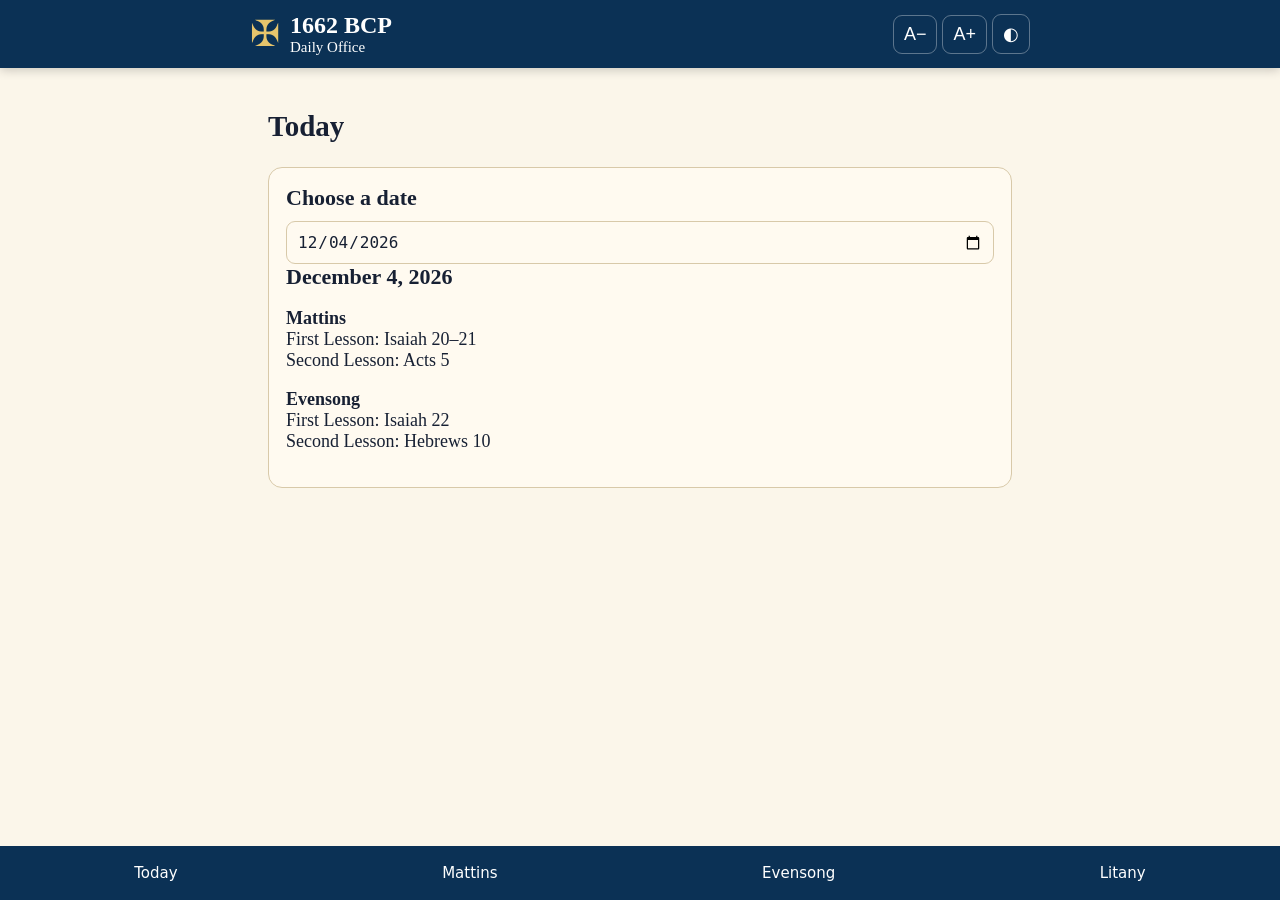
<file: BCP1662-finished.html>
<!doctype html><html lang="en"><head>
<meta charset="utf-8"><meta name="viewport" content="width=device-width,initial-scale=1,viewport-fit=cover">
<meta name="theme-color" content="#0b3155"><title>1662 BCP Daily Office</title>
<link rel="manifest" href="manifest.webmanifest?v=6"><link rel="apple-touch-icon" href="icon-192.png?v=6">
<style>
*{box-sizing:border-box}:root{--nav:#0b3155;--paper:#fbf6ea;--ink:#172033;--card:#fffaf0;--line:#d8c9a9;--fs:18px}
html{scroll-behavior:smooth}body{margin:0;background:var(--paper);color:var(--ink);font-family:Georgia,"Times New Roman",serif;font-size:var(--fs);padding-bottom:78px}
header{position:sticky;top:0;z-index:5;background:var(--nav);color:white;padding:12px 16px;box-shadow:0 2px 10px #0003}
.head{max-width:780px;margin:auto;display:flex;align-items:center;justify-content:space-between}.brand{display:flex;gap:10px;align-items:center}.cross{font-size:36px;color:#e7c56c}.brand b{font-size:24px}.brand small{display:block}
.tools button{font-size:18px;margin-left:5px;border:1px solid #ffffff55;background:transparent;color:white;border-radius:9px;padding:8px 10px}
main{max-width:780px;margin:auto;padding:18px}h1{font-size:29px}.card{background:var(--card);border:1px solid var(--line);border-radius:14px;padding:17px;margin:14px 0}.card h2{margin:0 0 10px;font-size:22px}.body{white-space:pre-line;line-height:1.65}
.page{display:none}.page:target{display:block}#today{display:block}.page:target~#today{display:none}
nav{position:fixed;bottom:0;left:0;right:0;z-index:10;background:var(--nav);display:flex;justify-content:space-around;padding:8px 2px calc(8px + env(safe-area-inset-bottom))}
nav a{color:white;text-decoration:none;font:15px system-ui;padding:10px 5px}
body.dark{--paper:#172033;--ink:#f5ead5;--card:#202c42;--line:#46536b}
.datebox{width:100%;padding:10px;font-size:16px;border-radius:9px;border:1px solid var(--line);background:var(--card);color:var(--ink)}
</style></head><body>
<header><div class="head"><div class="brand"><span class="cross">✠</span><div><b>1662 BCP</b><small>Daily Office</small></div></div>
<div class="tools"><button type="button" onclick="font(-1)">A−</button><button type="button" onclick="font(1)">A+</button><button type="button" onclick="dark()">◐</button></div></div></header>
<main>
<section id="morning" class="page"><h1>Mattins</h1><section class="card "><h2>Opening Sentences</h2><div class="body">At Morning Prayer, the Minister shall read with a loud voice some one or more of these sentences of the Scriptures.</div></section><section class="card "><h2>Exhortation</h2><div class="body">DEARLY beloved brethren, the Scripture moveth us in sundry places to acknowledge and confess our manifold sins and wickedness; and that we should not dissemble nor cloak them before the face of Almighty God our heavenly Father; but confess them with an humble, lowly, penitent, and obedient heart; to the end that we may obtain forgiveness of the same, by his infinite goodness and mercy.</div></section><section class="card "><h2>General Confession</h2><div class="body">ALMIGHTY and most merciful Father; We have erred, and strayed from thy ways like lost sheep. We have followed too much the devices and desires of our own hearts. We have offended against thy holy laws. We have left undone those things which we ought to have done; And we have done those things which we ought not to have done; And there is no health in us. But thou, O Lord, have mercy upon us, miserable offenders. Spare thou them, O God, which confess their faults. Restore thou them that are penitent; According to thy promises declared unto mankind in Christ Jesu our Lord. And grant, O most merciful Father, for his sake; That we may hereafter live a godly, righteous, and sober life, To the glory of thy holy Name. Amen.</div></section><section class="card "><h2>Absolution</h2><div class="body">ALMIGHTY God, the Father of our Lord Jesus Christ, who desireth not the death of a sinner, but rather that he may turn from his wickedness, and live; and hath given power, and commandment, to his Ministers, to declare and pronounce to his people, being penitent, the Absolution and Remission of their sins: He pardoneth and absolveth all them that truly repent, and unfeignedly believe his holy Gospel. Wherefore let us beseech him to grant us true repentance, and his Holy Spirit; that those things may please him, which we do at this present; and that the rest of our life hereafter may be pure, and holy; so that at the last we may come to his eternal joy; through Jesus Christ our Lord. Amen.</div></section><section class="card "><h2>The Lord’s Prayer</h2><div class="body">OUR Father, which art in heaven, Hallowed be thy Name. Thy kingdom come. Thy will be done in earth, As it is in heaven. Give us this day our daily bread. And forgive us our trespasses, As we forgive them that trespass against us. And lead us not into temptation; But deliver us from evil. For thine is the kingdom, The power, and the glory, For ever and ever. Amen.</div></section><section class="card "><h2>Preces</h2><div class="body">O Lord, open thou our lips.
And our mouth shall shew forth thy praise.

O God, make speed to save us.
O Lord, make haste to help us.

Glory be to the Father, and to the Son, and to the Holy Ghost;
As it was in the beginning, is now, and ever shall be, world without end. Amen.

Praise ye the Lord.
The Lord&#x27;s Name be praised.</div></section><section class="card "><h2>Venite, exultemus Domino — Psalm 95</h2><div class="body">O COME, let us sing unto the Lord: let us heartily rejoice in the strength of our salvation. Let us come before his presence with thanksgiving: and shew ourselves glad in him with psalms. For the Lord is a great God: and a great King above all gods. In his hand are all the corners of the earth: and the strength of the hills is his also. The sea is his, and he made it: and his hands prepared the dry land. O come, let us worship, and fall down: and kneel before the Lord our Maker. For he is the Lord our God: and we are the people of his pasture, and the sheep of his hand.</div></section><section class="card "><h2>The Psalms</h2><div class="body">See Today for the Psalms appointed for this day.</div></section><section class="card "><h2>The First Lesson</h2><div class="body">See Today for the lesson appointed for this day.</div></section><section class="card "><h2>Te Deum laudamus</h2><div class="body">WE praise thee, O God: we acknowledge thee to be the Lord. All the earth doth worship thee: the Father everlasting. To thee all Angels cry aloud: the Heavens, and all the Powers therein. To thee Cherubin, and Seraphin: continually do cry, Holy, Holy, Holy: Lord God of Sabaoth; Heaven and earth are full of the Majesty: of thy glory.</div></section><section class="card "><h2>The Second Lesson</h2><div class="body">See Today for the lesson appointed for this day.</div></section><section class="card "><h2>Benedictus</h2><div class="body">BLESSED be the Lord God of Israel: for he hath visited, and redeemed his people; And hath raised up a mighty salvation for us: in the house of his servant David; As he spake by the mouth of his holy Prophets: which have been since the world began.</div></section><section class="card "><h2>The Apostles’ Creed</h2><div class="body">I BELIEVE in God the Father Almighty, Maker of heaven and earth: And in Jesus Christ his only Son our Lord, Who was conceived by the Holy Ghost, Born of the Virgin Mary, Suffered under Pontius Pilate, Was crucified, dead, and buried: He descended into hell; The third day he rose again from the dead; He ascended into heaven, And sitteth on the right hand of God the Father Almighty; From thence he shall come to judge the quick and the dead. I believe in the Holy Ghost; The holy Catholick Church; The Communion of Saints; The Forgiveness of sins; The Resurrection of the body, And the life everlasting. Amen.</div></section><section class="card "><h2>Suffrages</h2><div class="body">The Lord be with you.
And with thy spirit.
Let us pray.

O Lord, shew thy mercy upon us;
And grant us thy salvation.

O Lord, save the King;
And mercifully hear us when we call upon thee.

Endue thy Ministers with righteousness;
And make thy chosen people joyful.

O Lord, save thy people;
And bless thine inheritance.

Give peace in our time, O Lord;
Because there is none other that fighteth for us, but only thou, O God.

O God, make clean our hearts within us;
And take not thy Holy Spirit from us.</div></section><section class="card "><h2>The Collect for Peace</h2><div class="body">O GOD, who art the author of peace and lover of concord, in knowledge of whom standeth our eternal life, whose service is perfect freedom; Defend us thy humble servants in all assaults of our enemies; that we, surely trusting in thy defence, may not fear the power of any adversaries, through the might of Jesus Christ our Lord. Amen.</div></section><section class="card "><h2>The Collect for Grace</h2><div class="body">O LORD, our heavenly Father, Almighty and everlasting God, who hast safely brought us to the beginning of this day; Defend us in the same with thy mighty power; and grant that this day we fall into no sin, neither run into any kind of danger; but that all our doings may be ordered by thy governance, to do always that is righteous in thy sight; through Jesus Christ our Lord. Amen.</div></section><section class="card "><h2>A Prayer for the King’s Majesty</h2><div class="body">O LORD our heavenly Father, high and mighty, King of kings, Lord of lords, the only Ruler of princes, who dost from thy throne behold all the dwellers upon earth; Most heartily we beseech thee with thy favour to behold our most gracious Sovereign Lord, King CHARLES; and so replenish him with the grace of thy Holy Spirit, that he may alway incline to thy will, and walk in thy way.</div></section><section class="card "><h2>A Prayer for the Royal Family</h2><div class="body">ALMIGHTY God, the fountain of all goodness, we humbly beseech thee to bless our gracious Queen CAMILLA, William Prince of Wales, the Princess of Wales, and all the Royal Family: Endue them with thy Holy Spirit; enrich them with thy heavenly grace; prosper them with all happiness; and bring them to thine everlasting kingdom; through Jesus Christ our Lord. Amen.</div></section><section class="card "><h2>A Prayer for the Clergy and People</h2><div class="body">ALMIGHTY and everlasting God, who alone workest great marvels; Send down upon our Bishops, and Curates, and all Congregations committed to their charge, the healthful Spirit of thy grace; and that they may truly please thee, pour upon them the continual dew of thy blessing. Grant this, O Lord, for the honour of our Advocate and Mediator, Jesus Christ. Amen.</div></section><section class="card "><h2>A Prayer of St. Chrysostom</h2><div class="body">ALMIGHTY God, who hast given us grace at this time with one accord to make our common supplications unto thee; and dost promise, that when two or three are gathered together in thy Name thou wilt grant their requests; Fulfil now, O Lord, the desires and petitions of thy servants, as may be most expedient for them; granting us in this world knowledge of thy truth, and in the world to come life everlasting. Amen.</div></section><section class="card "><h2>The Grace</h2><div class="body">THE grace of our Lord Jesus Christ, and the love of God, and the fellowship of the Holy Ghost, be with us all evermore. Amen.</div></section></section>
<section id="evening" class="page"><h1>Evensong</h1><section class="card "><h2>Opening Sentences</h2><div class="body">At Evening Prayer, the Minister shall read with a loud voice some one or more of these sentences of the Scriptures.</div></section><section class="card "><h2>Exhortation</h2><div class="body">DEARLY beloved brethren, the Scripture moveth us in sundry places to acknowledge and confess our manifold sins and wickedness; and that we should not dissemble nor cloak them before the face of Almighty God our heavenly Father; but confess them with an humble, lowly, penitent, and obedient heart; to the end that we may obtain forgiveness of the same, by his infinite goodness and mercy.</div></section><section class="card "><h2>General Confession</h2><div class="body">ALMIGHTY and most merciful Father; We have erred, and strayed from thy ways like lost sheep. We have followed too much the devices and desires of our own hearts. We have offended against thy holy laws. We have left undone those things which we ought to have done; And we have done those things which we ought not to have done; And there is no health in us. But thou, O Lord, have mercy upon us, miserable offenders. Spare thou them, O God, which confess their faults. Restore thou them that are penitent; According to thy promises declared unto mankind in Christ Jesu our Lord. And grant, O most merciful Father, for his sake; That we may hereafter live a godly, righteous, and sober life, To the glory of thy holy Name. Amen.</div></section><section class="card "><h2>Absolution</h2><div class="body">ALMIGHTY God, the Father of our Lord Jesus Christ, who desireth not the death of a sinner, but rather that he may turn from his wickedness, and live; and hath given power, and commandment, to his Ministers, to declare and pronounce to his people, being penitent, the Absolution and Remission of their sins: He pardoneth and absolveth all them that truly repent, and unfeignedly believe his holy Gospel. Wherefore let us beseech him to grant us true repentance, and his Holy Spirit; that those things may please him, which we do at this present; and that the rest of our life hereafter may be pure, and holy; so that at the last we may come to his eternal joy; through Jesus Christ our Lord. Amen.</div></section><section class="card "><h2>The Lord’s Prayer</h2><div class="body">OUR Father, which art in heaven, Hallowed be thy Name. Thy kingdom come. Thy will be done in earth, As it is in heaven. Give us this day our daily bread. And forgive us our trespasses, As we forgive them that trespass against us. And lead us not into temptation; But deliver us from evil. For thine is the kingdom, The power, and the glory, For ever and ever. Amen.</div></section><section class="card "><h2>Preces</h2><div class="body">O Lord, open thou our lips.
And our mouth shall shew forth thy praise.

O God, make speed to save us.
O Lord, make haste to help us.

Glory be to the Father, and to the Son, and to the Holy Ghost;
As it was in the beginning, is now, and ever shall be, world without end. Amen.

Praise ye the Lord.
The Lord&#x27;s Name be praised.</div></section><section class="card "><h2>The Psalms</h2><div class="body">See Today for the Psalms appointed for this day.</div></section><section class="card "><h2>The First Lesson</h2><div class="body">See Today for the lesson appointed for this day.</div></section><section class="card "><h2>Magnificat</h2><div class="body">MY soul doth magnify the Lord: and my spirit hath rejoiced in God my Saviour. For he hath regarded: the lowliness of his hand-maiden. For behold, from henceforth: all generations shall call me blessed. For he that is mighty hath magnified me: and holy is his Name.</div></section><section class="card "><h2>The Second Lesson</h2><div class="body">See Today for the lesson appointed for this day.</div></section><section class="card "><h2>Nunc dimittis</h2><div class="body">LORD, now lettest thou thy servant depart in peace: according to thy word. For mine eyes have seen: thy salvation, Which thou hast prepared: before the face of all people; To be a light to lighten the Gentiles: and to be the glory of thy people Israel.</div></section><section class="card "><h2>The Apostles’ Creed</h2><div class="body">I BELIEVE in God the Father Almighty, Maker of heaven and earth: And in Jesus Christ his only Son our Lord, Who was conceived by the Holy Ghost, Born of the Virgin Mary, Suffered under Pontius Pilate, Was crucified, dead, and buried: He descended into hell; The third day he rose again from the dead; He ascended into heaven, And sitteth on the right hand of God the Father Almighty; From thence he shall come to judge the quick and the dead. I believe in the Holy Ghost; The holy Catholick Church; The Communion of Saints; The Forgiveness of sins; The Resurrection of the body, And the life everlasting. Amen.</div></section><section class="card "><h2>Suffrages</h2><div class="body">The Lord be with you.
And with thy spirit.
Let us pray.

O Lord, shew thy mercy upon us;
And grant us thy salvation.

O Lord, save the King;
And mercifully hear us when we call upon thee.

Endue thy Ministers with righteousness;
And make thy chosen people joyful.

O Lord, save thy people;
And bless thine inheritance.

Give peace in our time, O Lord;
Because there is none other that fighteth for us, but only thou, O God.

O God, make clean our hearts within us;
And take not thy Holy Spirit from us.</div></section><section class="card "><h2>The Collect for Peace</h2><div class="body">O GOD, from whom all holy desires, all good counsels, and all just works do proceed; Give unto thy servants that peace which the world cannot give; that both our hearts may be set to obey thy commandments, and also that by thee we being defended from the fear of our enemies may pass our time in rest and quietness; through the merits of Jesus Christ our Saviour. Amen.</div></section><section class="card "><h2>The Collect for Aid against all Perils</h2><div class="body">LIGHTEN our darkness, we beseech thee, O Lord; and by thy great mercy defend us from all perils and dangers of this night; for the love of thy only Son, our Saviour, Jesus Christ. Amen.</div></section><section class="card "><h2>A Prayer for the King’s Majesty</h2><div class="body">O LORD our heavenly Father, high and mighty, King of kings, Lord of lords, the only Ruler of princes, who dost from thy throne behold all the dwellers upon earth; Most heartily we beseech thee with thy favour to behold our most gracious Sovereign Lord, King CHARLES; and so replenish him with the grace of thy Holy Spirit, that he may alway incline to thy will, and walk in thy way.</div></section><section class="card "><h2>A Prayer for the Royal Family</h2><div class="body">ALMIGHTY God, the fountain of all goodness, we humbly beseech thee to bless our gracious Queen CAMILLA, William Prince of Wales, the Princess of Wales, and all the Royal Family: Endue them with thy Holy Spirit; enrich them with thy heavenly grace; prosper them with all happiness; and bring them to thine everlasting kingdom; through Jesus Christ our Lord. Amen.</div></section><section class="card "><h2>A Prayer for the Clergy and People</h2><div class="body">ALMIGHTY and everlasting God, who alone workest great marvels; Send down upon our Bishops, and Curates, and all Congregations committed to their charge, the healthful Spirit of thy grace; and that they may truly please thee, pour upon them the continual dew of thy blessing. Grant this, O Lord, for the honour of our Advocate and Mediator, Jesus Christ. Amen.</div></section><section class="card "><h2>A Prayer of St. Chrysostom</h2><div class="body">ALMIGHTY God, who hast given us grace at this time with one accord to make our common supplications unto thee; and dost promise, that when two or three are gathered together in thy Name thou wilt grant their requests; Fulfil now, O Lord, the desires and petitions of thy servants, as may be most expedient for them; granting us in this world knowledge of thy truth, and in the world to come life everlasting. Amen.</div></section><section class="card "><h2>The Grace</h2><div class="body">THE grace of our Lord Jesus Christ, and the love of God, and the fellowship of the Holy Ghost, be with us all evermore. Amen.</div></section></section>
<section id="litany" class="page"><h1>The Litany</h1><section class="card "><h2>The Litany</h2><div class="body">The Litany text is included in the Android source package.</div></section></section>
<section id="today" class="page"><h1>Today</h1>
<section class="card"><h2>Choose a date</h2><input id="pick" class="datebox" type="date"><div id="dynamic"></div></section>
<div id="fallback"><section class="card "><h2>Today — 16 September</h2><div class="body">1662 BCP Daily Office</div></section><section class="card "><h2>Mattins</h2><div class="body">First Lesson: Zephaniah 1
Second Lesson: Matthew 17</div></section><section class="card "><h2>Evensong</h2><div class="body">First Lesson: Zephaniah 2
Second Lesson: 1 Corinthians 1</div></section><section class="card "><h2>Psalms</h2><div class="body">The monthly Psalter follows the day of the month. Open Mattins or Evensong for the Office.</div></section></div></section>
</main>
<nav><a href="#today">Today</a><a href="#morning">Mattins</a><a href="#evening">Evensong</a><a href="#litany">Litany</a></nav>
<script>
/* Optional enhancements only. The Office and navigation work without this script. */
const L={"mattins": {"1": [{"first": "—", "second": "—"}, {"first": "Genesis 1", "second": "Matthew 1"}, {"first": "Genesis 3", "second": "Matthew 2"}, {"first": "Genesis 5", "second": "Matthew 3"}, {"first": "Genesis 7", "second": "Matthew 4"}, {"first": "—", "second": "—"}, {"first": "Genesis 9", "second": "Matthew 5"}, {"first": "Genesis 13", "second": "Matthew 6"}, {"first": "Genesis 15", "second": "Matthew 7"}, {"first": "Genesis 17", "second": "Matthew 8"}, {"first": "Genesis 19", "second": "Matthew 9"}, {"first": "Genesis 21", "second": "Matthew 10"}, {"first": "Genesis 23", "second": "Matthew 11"}, {"first": "Genesis 25", "second": "Matthew 12"}, {"first": "Genesis 27", "second": "Matthew 13"}, {"first": "Genesis 29", "second": "Matthew 14"}, {"first": "Genesis 31", "second": "Matthew 15"}, {"first": "Genesis 33", "second": "Matthew 16"}, {"first": "Genesis 35", "second": "Matthew 17"}, {"first": "Genesis 38", "second": "Matthew 18"}, {"first": "Genesis 40", "second": "Matthew 19"}, {"first": "Genesis 42", "second": "Matthew 20"}, {"first": "Genesis 44", "second": "Matthew 21"}, {"first": "Genesis 46", "second": "Matthew 22"}, {"first": "—", "second": "—"}, {"first": "Genesis 48", "second": "Matthew 23"}, {"first": "Genesis 50", "second": "Matthew 24"}, {"first": "Exodus 2", "second": "Matthew 25"}, {"first": "Exodus 4", "second": "Matthew 26"}, {"first": "Exodus 6:1–13", "second": "Matthew 27"}, {"first": "Exodus 8", "second": "Matthew 28"}], "2": [{"first": "Exodus 10", "second": "Mark 1"}, {"first": "—", "second": "Mark 2"}, {"first": "Exodus 12", "second": "Mark 3"}, {"first": "Exodus 14", "second": "Mark 4"}, {"first": "Exodus 16", "second": "Mark 5"}, {"first": "Exodus 18", "second": "Mark 6"}, {"first": "Exodus 20", "second": "Mark 7"}, {"first": "Exodus 22", "second": "Mark 8"}, {"first": "Exodus 24", "second": "Mark 9"}, {"first": "Exodus 33", "second": "Mark 10"}, {"first": "Leviticus 18", "second": "Mark 11"}, {"first": "Leviticus 20", "second": "Mark 12"}, {"first": "Numbers 11", "second": "Mark 13"}, {"first": "Numbers 13", "second": "Mark 14"}, {"first": "Numbers 16", "second": "Mark 15"}, {"first": "Numbers 20", "second": "Mark 16"}, {"first": "Numbers 22", "second": "Luke 1:1–38"}, {"first": "Numbers 24", "second": "Luke 1:39–80"}, {"first": "Numbers 27", "second": "Luke 2"}, {"first": "Numbers 31", "second": "Luke 3"}, {"first": "Numbers 35", "second": "Luke 4"}, {"first": "Deuteronomy 1", "second": "Luke 5"}, {"first": "Deuteronomy 3", "second": "Luke 6"}, {"first": "—", "second": "Luke 7"}, {"first": "Deuteronomy 5", "second": "Luke 8"}, {"first": "Deuteronomy 7", "second": "Luke 9"}, {"first": "Deuteronomy 9", "second": "Luke 10"}, {"first": "Deuteronomy 11", "second": "Luke 11"}, {"first": "Deuteronomy 13", "second": "Matthew 7"}], "3": [{"first": "Deuteronomy 15", "second": "Luke 12"}, {"first": "Deuteronomy 17", "second": "Luke 13"}, {"first": "Deuteronomy 19", "second": "Luke 14"}, {"first": "Deuteronomy 21", "second": "Luke 15"}, {"first": "Deuteronomy 24", "second": "Luke 16"}, {"first": "Deuteronomy 26", "second": "Luke 17"}, {"first": "Deuteronomy 28", "second": "Luke 18"}, {"first": "Deuteronomy 30", "second": "Luke 19"}, {"first": "Deuteronomy 32", "second": "Luke 20"}, {"first": "Deuteronomy 34", "second": "Luke 21"}, {"first": "Joshua 2", "second": "Luke 22"}, {"first": "Joshua 4", "second": "Luke 23"}, {"first": "Joshua 6", "second": "Luke 24"}, {"first": "Joshua 8", "second": "John 1"}, {"first": "Joshua 10", "second": "John 2"}, {"first": "Joshua 24", "second": "John 3"}, {"first": "Judges 2", "second": "John 4"}, {"first": "Judges 4", "second": "John 5"}, {"first": "Judges 6", "second": "John 6"}, {"first": "Judges 8", "second": "John 7"}, {"first": "Judges 10", "second": "John 8"}, {"first": "Judges 12", "second": "John 9"}, {"first": "Judges 14", "second": "John 10"}, {"first": "Judges 16", "second": "John 11"}, {"first": "—", "second": "John 12"}, {"first": "Judges 18", "second": "John 13"}, {"first": "Judges 20", "second": "John 14"}, {"first": "Ruth 1", "second": "John 15"}, {"first": "Ruth 3", "second": "John 16"}, {"first": "1 Samuel 1", "second": "John 17"}, {"first": "1 Samuel 3", "second": "John 18"}], "4": [{"first": "1 Samuel 5", "second": "John 19"}, {"first": "1 Samuel 7", "second": "John 20"}, {"first": "1 Samuel 9", "second": "John 21"}, {"first": "1 Samuel 11", "second": "Acts 1"}, {"first": "1 Samuel 13", "second": "Acts 2"}, {"first": "1 Samuel 15", "second": "Acts 3"}, {"first": "1 Samuel 17", "second": "Acts 4"}, {"first": "1 Samuel 19", "second": "Acts 5"}, {"first": "1 Samuel 21", "second": "Acts 6"}, {"first": "1 Samuel 23", "second": "Acts 7"}, {"first": "1 Samuel 25", "second": "Acts 8"}, {"first": "1 Samuel 27", "second": "Acts 9"}, {"first": "1 Samuel 29", "second": "Acts 10"}, {"first": "1 Samuel 31", "second": "Acts 11"}, {"first": "2 Samuel 2", "second": "Acts 12"}, {"first": "2 Samuel 4", "second": "Acts 13"}, {"first": "2 Samuel 6", "second": "Acts 14"}, {"first": "2 Samuel 8", "second": "Acts 15"}, {"first": "2 Samuel 10", "second": "Acts 16"}, {"first": "2 Samuel 12", "second": "Acts 17"}, {"first": "2 Samuel 14", "second": "Acts 18"}, {"first": "2 Samuel 16", "second": "Acts 19"}, {"first": "2 Samuel 18", "second": "Acts 20"}, {"first": "2 Samuel 20", "second": "Acts 21"}, {"first": "—", "second": "Acts 22"}, {"first": "2 Samuel 22", "second": "Acts 23"}, {"first": "2 Samuel 24", "second": "Acts 24"}, {"first": "1 Kings 2", "second": "Acts 25"}, {"first": "1 Kings 4", "second": "Acts 26"}, {"first": "1 Kings 6", "second": "Acts 27"}], "5": [{"first": "—", "second": "—"}, {"first": "1 Kings 8", "second": "Acts 28"}, {"first": "1 Kings 10", "second": "Matthew 1"}, {"first": "1 Kings 12", "second": "Matthew 2"}, {"first": "1 Kings 14", "second": "Matthew 3"}, {"first": "1 Kings 16", "second": "Matthew 4"}, {"first": "1 Kings 18", "second": "Matthew 5"}, {"first": "1 Kings 20", "second": "Matthew 6"}, {"first": "1 Kings 22", "second": "Matthew 7"}, {"first": "2 Kings 2", "second": "Matthew 8"}, {"first": "2 Kings 4", "second": "Matthew 9"}, {"first": "2 Kings 6", "second": "Matthew 10"}, {"first": "2 Kings 8", "second": "Matthew 11"}, {"first": "2 Kings 10", "second": "Matthew 12"}, {"first": "2 Kings 12", "second": "Matthew 13"}, {"first": "2 Kings 14", "second": "Matthew 14"}, {"first": "2 Kings 16", "second": "Matthew 15"}, {"first": "2 Kings 18", "second": "Matthew 16"}, {"first": "2 Kings 20", "second": "Matthew 17"}, {"first": "2 Kings 22", "second": "Matthew 18"}, {"first": "2 Kings 24", "second": "Matthew 19"}, {"first": "Ezra 1", "second": "Matthew 20"}, {"first": "Ezra 4", "second": "Matthew 21"}, {"first": "Ezra 6", "second": "Matthew 22"}, {"first": "Ezra 9", "second": "Matthew 23"}, {"first": "Nehemiah 2", "second": "Matthew 24"}, {"first": "Nehemiah 5", "second": "Matthew 25"}, {"first": "Nehemiah 8", "second": "Matthew 26"}, {"first": "Nehemiah 10", "second": "Matthew 27"}, {"first": "Esther 1", "second": "Matthew 28"}, {"first": "Esther 3", "second": "Mark 1"}], "6": [{"first": "Esther 5", "second": "Mark 2"}, {"first": "Esther 7", "second": "Mark 3"}, {"first": "Esther 9", "second": "Mark 4"}, {"first": "Job 2", "second": "Mark 5"}, {"first": "Job 4", "second": "Mark 6"}, {"first": "Job 6", "second": "Mark 7"}, {"first": "Job 8", "second": "Mark 8"}, {"first": "Job 10", "second": "Mark 9"}, {"first": "Job 12", "second": "Mark 10"}, {"first": "Job 14", "second": "Mark 11"}, {"first": "—", "second": "—"}, {"first": "Job 16", "second": "Mark 12"}, {"first": "Job 19", "second": "Mark 13"}, {"first": "Job 21", "second": "Mark 14"}, {"first": "Job 23", "second": "Mark 15"}, {"first": "Job 26–27", "second": "Mark 16"}, {"first": "Job 29", "second": "Luke 1"}, {"first": "Job 31", "second": "Luke 2"}, {"first": "Job 33", "second": "Luke 3"}, {"first": "Job 35", "second": "Luke 4"}, {"first": "Job 37", "second": "Luke 5"}, {"first": "Job 39", "second": "Luke 6"}, {"first": "Job 41", "second": "Luke 7"}, {"first": "—", "second": "—"}, {"first": "Proverbs 1", "second": "Luke 8"}, {"first": "Proverbs 3", "second": "Luke 9"}, {"first": "Proverbs 5", "second": "Luke 10"}, {"first": "Proverbs 7", "second": "Luke 11"}, {"first": "—", "second": "—"}, {"first": "Proverbs 9", "second": "Luke 12"}], "7": [{"first": "Proverbs 11", "second": "Luke 13"}, {"first": "Proverbs 13", "second": "Luke 14"}, {"first": "Proverbs 15", "second": "Luke 15"}, {"first": "Proverbs 17", "second": "Luke 16"}, {"first": "Proverbs 19", "second": "Luke 17"}, {"first": "Proverbs 21", "second": "Luke 18"}, {"first": "Proverbs 23", "second": "Luke 19"}, {"first": "Proverbs 25", "second": "Luke 20"}, {"first": "Proverbs 27", "second": "Luke 21"}, {"first": "Proverbs 29", "second": "Luke 22"}, {"first": "Ecclesiastes 1", "second": "Luke 23"}, {"first": "Ecclesiastes 3", "second": "Luke 24"}, {"first": "Ecclesiastes 5", "second": "John 1"}, {"first": "Ecclesiastes 7", "second": "John 2"}, {"first": "Ecclesiastes 9", "second": "John 3"}, {"first": "Ecclesiastes 11", "second": "John 4"}, {"first": "Jeremiah 1", "second": "John 5"}, {"first": "Jeremiah 3", "second": "John 6"}, {"first": "Jeremiah 5", "second": "John 7"}, {"first": "Jeremiah 7", "second": "John 8"}, {"first": "Jeremiah 9", "second": "John 9"}, {"first": "Jeremiah 11", "second": "John 10"}, {"first": "Jeremiah 13", "second": "John 11"}, {"first": "Jeremiah 15", "second": "John 12"}, {"first": "—", "second": "John 13"}, {"first": "Jeremiah 17", "second": "John 14"}, {"first": "Jeremiah 19", "second": "John 15"}, {"first": "Jeremiah 21", "second": "John 16"}, {"first": "Jeremiah 23", "second": "John 17"}, {"first": "Jeremiah 25", "second": "John 18"}, {"first": "Jeremiah 27", "second": "John 19"}], "8": [{"first": "Jeremiah 29", "second": "John 20"}, {"first": "Jeremiah 31", "second": "John 21"}, {"first": "Jeremiah 33", "second": "Acts 1"}, {"first": "Jeremiah 35", "second": "Acts 2"}, {"first": "Jeremiah 37", "second": "Acts 3"}, {"first": "Jeremiah 39", "second": "Acts 4"}, {"first": "Jeremiah 41", "second": "Acts 5"}, {"first": "Jeremiah 43", "second": "Acts 6"}, {"first": "Jeremiah 45–46", "second": "Acts 7"}, {"first": "Jeremiah 48", "second": "Acts 8"}, {"first": "Jeremiah 50", "second": "Acts 9"}, {"first": "Jeremiah 52", "second": "Acts 10"}, {"first": "Lamentations 2", "second": "Acts 11"}, {"first": "Lamentations 4", "second": "Acts 12"}, {"first": "Ezekiel 2", "second": "Acts 13"}, {"first": "Ezekiel 6", "second": "Acts 14"}, {"first": "Ezekiel 13", "second": "Acts 15"}, {"first": "Ezekiel 18", "second": "Acts 16"}, {"first": "Ezekiel 34", "second": "Acts 17"}, {"first": "Daniel 2", "second": "Acts 18"}, {"first": "Daniel 4", "second": "Acts 19"}, {"first": "Daniel 6", "second": "Acts 20"}, {"first": "Daniel 8", "second": "Acts 21"}, {"first": "—", "second": "Acts 22"}, {"first": "Daniel 10", "second": "Acts 23"}, {"first": "Daniel 12", "second": "Acts 24"}, {"first": "Hosea 2–3", "second": "Acts 25"}, {"first": "Hosea 5–6", "second": "Acts 26"}, {"first": "Hosea 8", "second": "Acts 27"}, {"first": "Hosea 10", "second": "Acts 28"}, {"first": "Hosea 12", "second": "Matthew 1"}], "9": [{"first": "Hosea 14", "second": "Matthew 2"}, {"first": "Joel 2", "second": "Matthew 3"}, {"first": "Amos 1", "second": "Matthew 4"}, {"first": "Amos 3", "second": "Matthew 5"}, {"first": "Amos 5", "second": "Matthew 6"}, {"first": "Amos 7", "second": "Matthew 7"}, {"first": "Amos 9", "second": "Matthew 8"}, {"first": "Jonah 1", "second": "Matthew 9"}, {"first": "Jonah 4", "second": "Matthew 10"}, {"first": "Micah 2", "second": "Matthew 11"}, {"first": "Micah 4", "second": "Matthew 12"}, {"first": "Micah 6", "second": "Matthew 13"}, {"first": "Nahum 1", "second": "Matthew 14"}, {"first": "Nahum 3", "second": "Matthew 15"}, {"first": "Habakkuk 2", "second": "Matthew 16"}, {"first": "Zephaniah 1", "second": "Matthew 17"}, {"first": "Zephaniah 3", "second": "Matthew 18"}, {"first": "Haggai 2", "second": "Matthew 19"}, {"first": "Zechariah 2–3", "second": "Matthew 20"}, {"first": "Zechariah 6", "second": "Matthew 21"}, {"first": "—", "second": "Matthew 22"}, {"first": "Zechariah 8", "second": "Matthew 23"}, {"first": "Zechariah 10", "second": "Matthew 24"}, {"first": "Zechariah 12", "second": "Matthew 25"}, {"first": "Zechariah 14", "second": "Matthew 26"}, {"first": "Malachi 2", "second": "Matthew 27"}, {"first": "Malachi 4", "second": "Matthew 28"}, {"first": "Tobit 2", "second": "Mark 1"}, {"first": "—", "second": "Mark 2"}, {"first": "Tobit 4", "second": "Mark 3"}], "10": [{"first": "Tobit 7", "second": "Mark 4"}, {"first": "Tobit 9", "second": "Mark 5"}, {"first": "Tobit 11", "second": "Mark 6"}, {"first": "Tobit 13", "second": "Mark 7"}, {"first": "Judith 1", "second": "Mark 8"}, {"first": "Judith 3", "second": "Mark 9"}, {"first": "Judith 5", "second": "Mark 10"}, {"first": "Judith 7", "second": "Mark 11"}, {"first": "Judith 9", "second": "Mark 12"}, {"first": "Judith 11", "second": "Mark 13"}, {"first": "Judith 13", "second": "Mark 14"}, {"first": "Judith 15", "second": "Mark 15"}, {"first": "Wisdom 1", "second": "Mark 16"}, {"first": "Wisdom 3", "second": "Luke 1:1–38"}, {"first": "Wisdom 5", "second": "Luke 1:39–80"}, {"first": "Wisdom 7", "second": "Luke 2"}, {"first": "Wisdom 9", "second": "Luke 3"}, {"first": "—", "second": "Luke 4"}, {"first": "Wisdom 11", "second": "Luke 5"}, {"first": "Wisdom 13", "second": "Luke 6"}, {"first": "Wisdom 15", "second": "Luke 7"}, {"first": "Wisdom 17", "second": "Luke 8"}, {"first": "Wisdom 19", "second": "Luke 9"}, {"first": "Sirach 2", "second": "Luke 10"}, {"first": "Sirach 4", "second": "Luke 11"}, {"first": "Sirach 6", "second": "Luke 12"}, {"first": "Sirach 8", "second": "Luke 13"}, {"first": "—", "second": "Luke 14"}, {"first": "Sirach 10", "second": "Luke 15"}, {"first": "Sirach 12", "second": "Luke 16"}, {"first": "Sirach 14", "second": "Luke 17"}], "11": [{"first": "—", "second": "—"}, {"first": "Sirach 16", "second": "Luke 18"}, {"first": "Sirach 18", "second": "Luke 19"}, {"first": "Sirach 20", "second": "Luke 20"}, {"first": "Sirach 22", "second": "Luke 21"}, {"first": "Sirach 24", "second": "Luke 22"}, {"first": "Sirach 27", "second": "Luke 23"}, {"first": "Sirach 29", "second": "Luke 24"}, {"first": "Sirach 31", "second": "John 1"}, {"first": "Sirach 33", "second": "John 2"}, {"first": "Sirach 35", "second": "John 3"}, {"first": "Sirach 37", "second": "John 4"}, {"first": "Sirach 39", "second": "John 5"}, {"first": "Sirach 41", "second": "John 6"}, {"first": "Sirach 43", "second": "John 7"}, {"first": "Sirach 45", "second": "John 8"}, {"first": "Sirach 47", "second": "John 9"}, {"first": "Sirach 49", "second": "John 10"}, {"first": "Sirach 51", "second": "John 11"}, {"first": "Baruch 2", "second": "John 12"}, {"first": "Baruch 4", "second": "John 13"}, {"first": "Baruch 6", "second": "John 14"}, {"first": "Bel and the Dragon", "second": "John 15"}, {"first": "Isaiah 2", "second": "John 16"}, {"first": "Isaiah 4", "second": "John 17"}, {"first": "Isaiah 6", "second": "John 18"}, {"first": "Isaiah 8", "second": "John 19"}, {"first": "Isaiah 10", "second": "John 20"}, {"first": "Isaiah 12", "second": "John 21"}, {"first": "—", "second": "Acts 1"}], "12": [{"first": "Isaiah 14", "second": "Acts 2"}, {"first": "Isaiah 16", "second": "Acts 3"}, {"first": "Isaiah 18", "second": "Acts 4"}, {"first": "Isaiah 20–21", "second": "Acts 5"}, {"first": "Isaiah 23", "second": "Acts 6"}, {"first": "Isaiah 25", "second": "Acts 7:1–29"}, {"first": "Isaiah 27", "second": "Acts 7:30–60"}, {"first": "Isaiah 29", "second": "Acts 8"}, {"first": "Isaiah 31", "second": "Acts 9"}, {"first": "Isaiah 33", "second": "Acts 10"}, {"first": "Isaiah 35", "second": "Acts 11"}, {"first": "Isaiah 37", "second": "Acts 12"}, {"first": "Isaiah 39", "second": "Acts 13"}, {"first": "Isaiah 41", "second": "Acts 14"}, {"first": "Isaiah 43", "second": "Acts 15"}, {"first": "Isaiah 45", "second": "Acts 16"}, {"first": "Isaiah 47", "second": "Acts 17"}, {"first": "Isaiah 49", "second": "Acts 18"}, {"first": "Isaiah 51", "second": "Acts 19"}, {"first": "Isaiah 53", "second": "Acts 20"}, {"first": "—", "second": "Acts 21"}, {"first": "Isaiah 55", "second": "Acts 22"}, {"first": "Isaiah 57", "second": "Acts 23"}, {"first": "Isaiah 59", "second": "Acts 24"}, {"first": "—", "second": "—"}, {"first": "—", "second": "—"}, {"first": "—", "second": "—"}, {"first": "—", "second": "Acts 25"}, {"first": "Isaiah 61", "second": "Acts 26"}, {"first": "Isaiah 63", "second": "Acts 27"}, {"first": "Isaiah 65", "second": "Acts 28"}]}, "evensong": {"1": [{"first": "—", "second": "—"}, {"first": "Genesis 2", "second": "Romans 1"}, {"first": "Genesis 4", "second": "Romans 2"}, {"first": "Genesis 6", "second": "Romans 3"}, {"first": "Genesis 8", "second": "Romans 4"}, {"first": "—", "second": "—"}, {"first": "Genesis 12", "second": "Romans 5"}, {"first": "Genesis 14", "second": "Romans 6"}, {"first": "Genesis 16", "second": "Romans 7"}, {"first": "Genesis 18", "second": "Romans 8"}, {"first": "Genesis 20", "second": "Romans 9"}, {"first": "Genesis 22", "second": "Romans 10"}, {"first": "Genesis 24", "second": "Romans 11"}, {"first": "Genesis 26", "second": "Romans 12"}, {"first": "Genesis 28", "second": "Romans 13"}, {"first": "Genesis 30", "second": "Romans 14"}, {"first": "Genesis 32", "second": "Romans 15"}, {"first": "Genesis 34", "second": "Romans 16"}, {"first": "Genesis 37", "second": "1 Corinthians 1"}, {"first": "Genesis 39", "second": "1 Corinthians 2"}, {"first": "Genesis 41", "second": "1 Corinthians 3"}, {"first": "Genesis 43", "second": "1 Corinthians 4"}, {"first": "Genesis 45", "second": "1 Corinthians 5"}, {"first": "Genesis 47", "second": "1 Corinthians 6"}, {"first": "—", "second": "—"}, {"first": "Genesis 49", "second": "1 Corinthians 7"}, {"first": "Exodus 1", "second": "1 Corinthians 8"}, {"first": "Exodus 3", "second": "1 Corinthians 9"}, {"first": "Exodus 5", "second": "1 Corinthians 10"}, {"first": "Exodus 7", "second": "1 Corinthians 11"}, {"first": "Exodus 9", "second": "1 Corinthians 12"}], "2": [{"first": "Exodus 11", "second": "1 Corinthians 13"}, {"first": "—", "second": "1 Corinthians 14"}, {"first": "Exodus 13", "second": "1 Corinthians 15"}, {"first": "Exodus 15", "second": "1 Corinthians 16"}, {"first": "Exodus 17", "second": "2 Corinthians 1"}, {"first": "Exodus 19", "second": "2 Corinthians 2"}, {"first": "Exodus 21", "second": "2 Corinthians 3"}, {"first": "Exodus 23", "second": "2 Corinthians 4"}, {"first": "Exodus 32", "second": "2 Corinthians 5"}, {"first": "Exodus 34", "second": "2 Corinthians 6"}, {"first": "Leviticus 19", "second": "2 Corinthians 7"}, {"first": "Leviticus 26", "second": "2 Corinthians 8"}, {"first": "Numbers 12", "second": "2 Corinthians 9"}, {"first": "Numbers 14", "second": "2 Corinthians 10"}, {"first": "Numbers 17", "second": "2 Corinthians 11"}, {"first": "Numbers 21", "second": "2 Corinthians 12"}, {"first": "Numbers 23", "second": "2 Corinthians 13"}, {"first": "Numbers 25", "second": "Galatians 1"}, {"first": "Numbers 30", "second": "Galatians 2"}, {"first": "Numbers 32", "second": "Galatians 3"}, {"first": "Numbers 36", "second": "Galatians 4"}, {"first": "Deuteronomy 2", "second": "Galatians 5"}, {"first": "Deuteronomy 4", "second": "Galatians 6"}, {"first": "—", "second": "Ephesians 1"}, {"first": "Deuteronomy 6", "second": "Ephesians 2"}, {"first": "Deuteronomy 8", "second": "Ephesians 3"}, {"first": "Deuteronomy 10", "second": "Ephesians 4"}, {"first": "Deuteronomy 12", "second": "Ephesians 5"}, {"first": "Deuteronomy 14", "second": "Romans 12"}], "3": [{"first": "Deuteronomy 16", "second": "Ephesians 6"}, {"first": "Deuteronomy 18", "second": "Philippians 1"}, {"first": "Deuteronomy 20", "second": "Philippians 2"}, {"first": "Deuteronomy 22", "second": "Philippians 3"}, {"first": "Deuteronomy 25", "second": "Philippians 4"}, {"first": "Deuteronomy 27", "second": "Colossians 1"}, {"first": "Deuteronomy 29", "second": "Colossians 2"}, {"first": "Deuteronomy 31", "second": "Colossians 3"}, {"first": "Deuteronomy 33", "second": "Colossians 4"}, {"first": "Joshua 1", "second": "1 Thessalonians 1"}, {"first": "Joshua 3", "second": "1 Thessalonians 2"}, {"first": "Joshua 5", "second": "1 Thessalonians 3"}, {"first": "Joshua 7", "second": "1 Thessalonians 4"}, {"first": "Joshua 9", "second": "1 Thessalonians 5"}, {"first": "Joshua 23", "second": "2 Thessalonians 1"}, {"first": "Judges 1", "second": "2 Thessalonians 2"}, {"first": "Judges 3", "second": "2 Thessalonians 3"}, {"first": "Judges 5", "second": "1 Timothy 1"}, {"first": "Judges 7", "second": "1 Timothy 2–3"}, {"first": "Judges 9", "second": "1 Timothy 4"}, {"first": "Judges 11", "second": "1 Timothy 5"}, {"first": "Judges 13", "second": "1 Timothy 6"}, {"first": "Judges 15", "second": "2 Timothy 1"}, {"first": "Judges 17", "second": "2 Timothy 2"}, {"first": "—", "second": "2 Timothy 3"}, {"first": "Judges 19", "second": "2 Timothy 4"}, {"first": "Judges 21", "second": "Titus 1"}, {"first": "Ruth 2", "second": "Titus 2–3"}, {"first": "Ruth 4", "second": "Philemon"}, {"first": "1 Samuel 2", "second": "Hebrews 1"}, {"first": "1 Samuel 4", "second": "Hebrews 2"}], "4": [{"first": "1 Samuel 6", "second": "Hebrews 3"}, {"first": "1 Samuel 8", "second": "Hebrews 4"}, {"first": "1 Samuel 10", "second": "Hebrews 5"}, {"first": "1 Samuel 12", "second": "Hebrews 6"}, {"first": "1 Samuel 14", "second": "Hebrews 7"}, {"first": "1 Samuel 16", "second": "Hebrews 8"}, {"first": "1 Samuel 18", "second": "Hebrews 9"}, {"first": "1 Samuel 20", "second": "Hebrews 10"}, {"first": "1 Samuel 22", "second": "Hebrews 11"}, {"first": "1 Samuel 24", "second": "Hebrews 12"}, {"first": "1 Samuel 26", "second": "Hebrews 13"}, {"first": "1 Samuel 28", "second": "James 1"}, {"first": "1 Samuel 30", "second": "James 2"}, {"first": "2 Samuel 1", "second": "James 3"}, {"first": "2 Samuel 3", "second": "James 4"}, {"first": "2 Samuel 5", "second": "James 5"}, {"first": "2 Samuel 7", "second": "1 Peter 1"}, {"first": "2 Samuel 9", "second": "1 Peter 2"}, {"first": "2 Samuel 11", "second": "1 Peter 3"}, {"first": "2 Samuel 13", "second": "1 Peter 4"}, {"first": "2 Samuel 15", "second": "1 Peter 5"}, {"first": "2 Samuel 17", "second": "2 Peter 1"}, {"first": "2 Samuel 19", "second": "2 Peter 2"}, {"first": "2 Samuel 21", "second": "2 Peter 3"}, {"first": "—", "second": "1 John 1"}, {"first": "2 Samuel 23", "second": "1 John 2"}, {"first": "1 Kings 1", "second": "1 John 3"}, {"first": "1 Kings 3", "second": "1 John 4"}, {"first": "1 Kings 5", "second": "1 John 5"}, {"first": "1 Kings 7", "second": "2 & 3 John"}], "5": [{"first": "—", "second": "Jude"}, {"first": "1 Kings 9", "second": "Romans 1"}, {"first": "1 Kings 11", "second": "Romans 2"}, {"first": "1 Kings 13", "second": "Romans 3"}, {"first": "1 Kings 15", "second": "Romans 4"}, {"first": "1 Kings 17", "second": "Romans 5"}, {"first": "1 Kings 19", "second": "Romans 6"}, {"first": "1 Kings 21", "second": "Romans 7"}, {"first": "2 Kings 1", "second": "Romans 8"}, {"first": "2 Kings 3", "second": "Romans 9"}, {"first": "2 Kings 5", "second": "Romans 10"}, {"first": "2 Kings 7", "second": "Romans 11"}, {"first": "2 Kings 9", "second": "Romans 12"}, {"first": "2 Kings 11", "second": "Romans 13"}, {"first": "2 Kings 13", "second": "Romans 14"}, {"first": "2 Kings 15", "second": "Romans 15"}, {"first": "2 Kings 17", "second": "Romans 16"}, {"first": "2 Kings 19", "second": "1 Corinthians 1"}, {"first": "2 Kings 21", "second": "1 Corinthians 2"}, {"first": "2 Kings 23", "second": "1 Corinthians 3"}, {"first": "2 Kings 25", "second": "1 Corinthians 4"}, {"first": "Ezra 3", "second": "1 Corinthians 5"}, {"first": "Ezra 5", "second": "1 Corinthians 6"}, {"first": "Ezra 7", "second": "1 Corinthians 7"}, {"first": "Nehemiah 1", "second": "1 Corinthians 8"}, {"first": "Nehemiah 4", "second": "1 Corinthians 9"}, {"first": "Nehemiah 6", "second": "1 Corinthians 10"}, {"first": "Nehemiah 9", "second": "1 Corinthians 11"}, {"first": "Nehemiah 13", "second": "1 Corinthians 12"}, {"first": "Esther 2", "second": "1 Corinthians 13"}, {"first": "Esther 4", "second": "1 Corinthians 14"}], "6": [{"first": "Esther 6", "second": "1 Corinthians 15"}, {"first": "Esther 8", "second": "1 Corinthians 16"}, {"first": "Job 1", "second": "2 Corinthians 1"}, {"first": "Job 3", "second": "2 Corinthians 2"}, {"first": "Job 5", "second": "2 Corinthians 3"}, {"first": "Job 7", "second": "2 Corinthians 4"}, {"first": "Job 9", "second": "2 Corinthians 5"}, {"first": "Job 11", "second": "2 Corinthians 6"}, {"first": "Job 13", "second": "2 Corinthians 7"}, {"first": "Job 15", "second": "2 Corinthians 8"}, {"first": "—", "second": "—"}, {"first": "Job 17–18", "second": "2 Corinthians 9"}, {"first": "Job 20", "second": "2 Corinthians 10"}, {"first": "Job 22", "second": "2 Corinthians 11"}, {"first": "Job 24–25", "second": "2 Corinthians 12"}, {"first": "Job 28", "second": "2 Corinthians 13"}, {"first": "Job 30", "second": "Galatians 1"}, {"first": "Job 32", "second": "Galatians 2"}, {"first": "Job 34", "second": "Galatians 3"}, {"first": "Job 36", "second": "Galatians 4"}, {"first": "Job 38", "second": "Galatians 5"}, {"first": "Job 40", "second": "Galatians 6"}, {"first": "Job 42", "second": "Ephesians 1"}, {"first": "—", "second": "—"}, {"first": "Proverbs 2", "second": "Ephesians 2"}, {"first": "Proverbs 4", "second": "Ephesians 3"}, {"first": "Proverbs 6", "second": "Ephesians 4"}, {"first": "Proverbs 8", "second": "Ephesians 5"}, {"first": "—", "second": "—"}, {"first": "Proverbs 10", "second": "Ephesians 6"}], "7": [{"first": "Proverbs 12", "second": "Philippians 1"}, {"first": "Proverbs 14", "second": "Philippians 2"}, {"first": "Proverbs 16", "second": "Philippians 3"}, {"first": "Proverbs 18", "second": "Philippians 4"}, {"first": "Proverbs 20", "second": "Colossians 1"}, {"first": "Proverbs 22", "second": "Colossians 2"}, {"first": "Proverbs 24", "second": "Colossians 3"}, {"first": "Proverbs 26", "second": "Colossians 4"}, {"first": "Proverbs 28", "second": "1 Thessalonians 1"}, {"first": "Proverbs 31", "second": "1 Thessalonians 2"}, {"first": "Ecclesiastes 2", "second": "1 Thessalonians 3"}, {"first": "Ecclesiastes 4", "second": "1 Thessalonians 4"}, {"first": "Ecclesiastes 6", "second": "1 Thessalonians 5"}, {"first": "Ecclesiastes 8", "second": "2 Thessalonians 1"}, {"first": "Ecclesiastes 10", "second": "2 Thessalonians 2"}, {"first": "Ecclesiastes 12", "second": "2 Thessalonians 3"}, {"first": "Jeremiah 2", "second": "1 Timothy 1"}, {"first": "Jeremiah 4", "second": "1 Timothy 2–3"}, {"first": "Jeremiah 6", "second": "1 Timothy 4"}, {"first": "Jeremiah 8", "second": "1 Timothy 5"}, {"first": "Jeremiah 10", "second": "1 Timothy 6"}, {"first": "Jeremiah 12", "second": "2 Timothy 1"}, {"first": "Jeremiah 14", "second": "2 Timothy 2"}, {"first": "Jeremiah 16", "second": "2 Timothy 3"}, {"first": "—", "second": "2 Timothy 4"}, {"first": "Jeremiah 18", "second": "Titus 1"}, {"first": "Jeremiah 20", "second": "Titus 2–3"}, {"first": "Jeremiah 22", "second": "Philemon"}, {"first": "Jeremiah 24", "second": "Hebrews 1"}, {"first": "Jeremiah 26", "second": "Hebrews 2"}, {"first": "Jeremiah 28", "second": "Hebrews 3"}], "8": [{"first": "Jeremiah 30", "second": "Hebrews 4"}, {"first": "Jeremiah 32", "second": "Hebrews 5"}, {"first": "Jeremiah 34", "second": "Hebrews 6"}, {"first": "Jeremiah 36", "second": "Hebrews 7"}, {"first": "Jeremiah 38", "second": "Hebrews 8"}, {"first": "Jeremiah 40", "second": "Hebrews 9"}, {"first": "Jeremiah 42", "second": "Hebrews 10"}, {"first": "Jeremiah 44", "second": "Hebrews 11"}, {"first": "Jeremiah 47", "second": "Hebrews 12"}, {"first": "Jeremiah 49", "second": "Hebrews 13"}, {"first": "Jeremiah 51", "second": "James 1"}, {"first": "Lamentations 1", "second": "James 2"}, {"first": "Lamentations 3", "second": "James 3"}, {"first": "Lamentations 5", "second": "James 4"}, {"first": "Ezekiel 3", "second": "James 5"}, {"first": "Ezekiel 7", "second": "1 Peter 1"}, {"first": "Ezekiel 14", "second": "1 Peter 2"}, {"first": "Ezekiel 33", "second": "1 Peter 3"}, {"first": "Daniel 1", "second": "1 Peter 4"}, {"first": "Daniel 3", "second": "1 Peter 5"}, {"first": "Daniel 5", "second": "2 Peter 1"}, {"first": "Daniel 7", "second": "2 Peter 2"}, {"first": "Daniel 9", "second": "2 Peter 3"}, {"first": "—", "second": "1 John 1"}, {"first": "Daniel 11", "second": "1 John 2"}, {"first": "Hosea 1", "second": "1 John 3"}, {"first": "Hosea 4", "second": "1 John 4"}, {"first": "Hosea 7", "second": "1 John 5"}, {"first": "Hosea 9", "second": "2 & 3 John"}, {"first": "Hosea 11", "second": "Jude"}, {"first": "Hosea 13", "second": "Romans 1"}], "9": [{"first": "Joel 1", "second": "Romans 2"}, {"first": "Joel 3", "second": "Romans 3"}, {"first": "Amos 2", "second": "Romans 4"}, {"first": "Amos 4", "second": "Romans 5"}, {"first": "Amos 6", "second": "Romans 6"}, {"first": "Amos 8", "second": "Romans 7"}, {"first": "Obadiah", "second": "Romans 8"}, {"first": "Jonah 2–3", "second": "Romans 9"}, {"first": "Micah 1", "second": "Romans 10"}, {"first": "Micah 3", "second": "Romans 11"}, {"first": "Micah 5", "second": "Romans 12"}, {"first": "Micah 7", "second": "Romans 13"}, {"first": "Nahum 2", "second": "Romans 14"}, {"first": "Habakkuk 1", "second": "Romans 15"}, {"first": "Habakkuk 3", "second": "Romans 16"}, {"first": "Zephaniah 2", "second": "1 Corinthians 1"}, {"first": "Haggai 1", "second": "1 Corinthians 2"}, {"first": "Zechariah 1", "second": "1 Corinthians 3"}, {"first": "Zechariah 4–5", "second": "1 Corinthians 4"}, {"first": "Zechariah 7", "second": "1 Corinthians 5"}, {"first": "—", "second": "1 Corinthians 6"}, {"first": "Zechariah 9", "second": "1 Corinthians 7"}, {"first": "Zechariah 11", "second": "1 Corinthians 8"}, {"first": "Zechariah 13", "second": "1 Corinthians 9"}, {"first": "Malachi 1", "second": "1 Corinthians 10"}, {"first": "Malachi 3", "second": "1 Corinthians 11"}, {"first": "Tobit 1", "second": "1 Corinthians 12"}, {"first": "Tobit 3", "second": "1 Corinthians 13"}, {"first": "—", "second": "1 Corinthians 14"}, {"first": "Tobit 6", "second": "1 Corinthians 15"}], "10": [{"first": "Tobit 8", "second": "1 Corinthians 16"}, {"first": "Tobit 10", "second": "2 Corinthians 1"}, {"first": "Tobit 12", "second": "2 Corinthians 2"}, {"first": "Tobit 14", "second": "2 Corinthians 3"}, {"first": "Judith 2", "second": "2 Corinthians 4"}, {"first": "Judith 4", "second": "2 Corinthians 5"}, {"first": "Judith 6", "second": "2 Corinthians 6"}, {"first": "Judith 8", "second": "2 Corinthians 7"}, {"first": "Judith 10", "second": "2 Corinthians 8"}, {"first": "Judith 12", "second": "2 Corinthians 9"}, {"first": "Judith 14", "second": "2 Corinthians 10"}, {"first": "Judith 16", "second": "2 Corinthians 11"}, {"first": "Wisdom 2", "second": "2 Corinthians 12"}, {"first": "Wisdom 4", "second": "2 Corinthians 13"}, {"first": "Wisdom 6", "second": "Galatians 1"}, {"first": "Wisdom 8", "second": "Galatians 2"}, {"first": "Wisdom 10", "second": "Galatians 3"}, {"first": "—", "second": "Galatians 4"}, {"first": "Wisdom 12", "second": "Galatians 5"}, {"first": "Wisdom 14", "second": "Galatians 6"}, {"first": "Wisdom 16", "second": "Ephesians 1"}, {"first": "Wisdom 18", "second": "Ephesians 2"}, {"first": "Sirach 1", "second": "Ephesians 3"}, {"first": "Sirach 3", "second": "Ephesians 4"}, {"first": "Sirach 5", "second": "Ephesians 5"}, {"first": "Sirach 7", "second": "Ephesians 6"}, {"first": "Sirach 9", "second": "Philippians 1"}, {"first": "—", "second": "Philippians 2"}, {"first": "Sirach 11", "second": "Philippians 3"}, {"first": "Sirach 13", "second": "Philippians 4"}, {"first": "Sirach 15", "second": "Colossians 1"}], "11": [{"first": "—", "second": "—"}, {"first": "Sirach 17", "second": "Colossians 2"}, {"first": "Sirach 19", "second": "Colossians 3"}, {"first": "Sirach 21", "second": "Colossians 4"}, {"first": "Sirach 23", "second": "1 Thessalonians 1"}, {"first": "Sirach 25:1–12", "second": "1 Thessalonians 2"}, {"first": "Sirach 28", "second": "1 Thessalonians 3"}, {"first": "Sirach 30:1–17", "second": "1 Thessalonians 4"}, {"first": "Sirach 32", "second": "1 Thessalonians 5"}, {"first": "Sirach 34", "second": "2 Thessalonians 1"}, {"first": "Sirach 36", "second": "2 Thessalonians 2"}, {"first": "Sirach 38", "second": "2 Thessalonians 3"}, {"first": "Sirach 40", "second": "1 Timothy 1"}, {"first": "Sirach 42", "second": "1 Timothy 2–3"}, {"first": "Sirach 44", "second": "1 Timothy 4"}, {"first": "Sirach 46:1–19", "second": "1 Timothy 5"}, {"first": "Sirach 48", "second": "1 Timothy 6"}, {"first": "Sirach 50", "second": "2 Timothy 1"}, {"first": "Baruch 1", "second": "2 Timothy 2"}, {"first": "Baruch 3", "second": "2 Timothy 3"}, {"first": "Baruch 5", "second": "2 Timothy 4"}, {"first": "Susanna", "second": "Titus 1"}, {"first": "Isaiah 1", "second": "Titus 2–3"}, {"first": "Isaiah 3", "second": "Philemon"}, {"first": "Isaiah 5", "second": "Hebrews 1"}, {"first": "Isaiah 7", "second": "Hebrews 2"}, {"first": "Isaiah 9", "second": "Hebrews 3"}, {"first": "Isaiah 11", "second": "Hebrews 4"}, {"first": "Isaiah 13", "second": "Hebrews 5"}, {"first": "—", "second": "Hebrews 6"}], "12": [{"first": "Isaiah 15", "second": "Hebrews 7"}, {"first": "Isaiah 17", "second": "Hebrews 8"}, {"first": "Isaiah 19", "second": "Hebrews 9"}, {"first": "Isaiah 22", "second": "Hebrews 10"}, {"first": "Isaiah 24", "second": "Hebrews 11"}, {"first": "Isaiah 26", "second": "Hebrews 12"}, {"first": "Isaiah 28", "second": "Hebrews 13"}, {"first": "Isaiah 30", "second": "James 1"}, {"first": "Isaiah 32", "second": "James 2"}, {"first": "Isaiah 34", "second": "James 3"}, {"first": "Isaiah 36", "second": "James 4"}, {"first": "Isaiah 38", "second": "James 5"}, {"first": "Isaiah 40", "second": "1 Peter 1"}, {"first": "Isaiah 42", "second": "1 Peter 2"}, {"first": "Isaiah 44", "second": "1 Peter 3"}, {"first": "Isaiah 46", "second": "1 Peter 4"}, {"first": "Isaiah 48", "second": "1 Peter 5"}, {"first": "Isaiah 50", "second": "2 Peter 1"}, {"first": "Isaiah 52", "second": "2 Peter 2"}, {"first": "Isaiah 54", "second": "2 Peter 3"}, {"first": "—", "second": "1 John 1"}, {"first": "Isaiah 56", "second": "1 John 2"}, {"first": "Isaiah 58", "second": "1 John 3"}, {"first": "Isaiah 60", "second": "1 John 4"}, {"first": "—", "second": "—"}, {"first": "—", "second": "—"}, {"first": "—", "second": "—"}, {"first": "—", "second": "1 John 5"}, {"first": "Isaiah 62", "second": "2 John"}, {"first": "Isaiah 64", "second": "3 John"}, {"first": "Isaiah 66", "second": "Jude"}]}};
function E(s){return String(s).replace(/[&<>"]/g,c=>({'&':'&amp;','<':'&lt;','>':'&gt;','"':'&quot;'}[c]))}
function showDate(dt){
 let mo=String(dt.getMonth()+1), day=dt.getDate(), a=L.mattins[mo]?.[day-1], b=L.evensong[mo]?.[day-1];
 if(!a||!b)return;
 document.getElementById('dynamic').innerHTML='<h2>'+E(dt.toLocaleDateString(undefined,{month:'long',day:'numeric',year:'numeric'}))+'</h2>'+
 '<p><b>Mattins</b><br>First Lesson: '+E(a.first)+'<br>Second Lesson: '+E(a.second)+'</p>'+
 '<p><b>Evensong</b><br>First Lesson: '+E(b.first)+'<br>Second Lesson: '+E(b.second)+'</p>';
 document.getElementById('fallback').style.display='none';
}
try{
 let now=new Date(), p=document.getElementById('pick');
 p.value=now.getFullYear()+'-'+String(now.getMonth()+1).padStart(2,'0')+'-'+String(now.getDate()).padStart(2,'0');
 showDate(now); p.addEventListener('change',()=>{let q=p.value.split('-').map(Number);showDate(new Date(q[0],q[1]-1,q[2]))});
}catch(e){}
function dark(){document.body.classList.toggle('dark')}
function font(n){let r=document.documentElement,s=parseFloat(getComputedStyle(r).getPropertyValue('--fs'))||18;r.style.setProperty('--fs',Math.max(15,Math.min(26,s+n))+'px')}
</script></body></html>
</file>
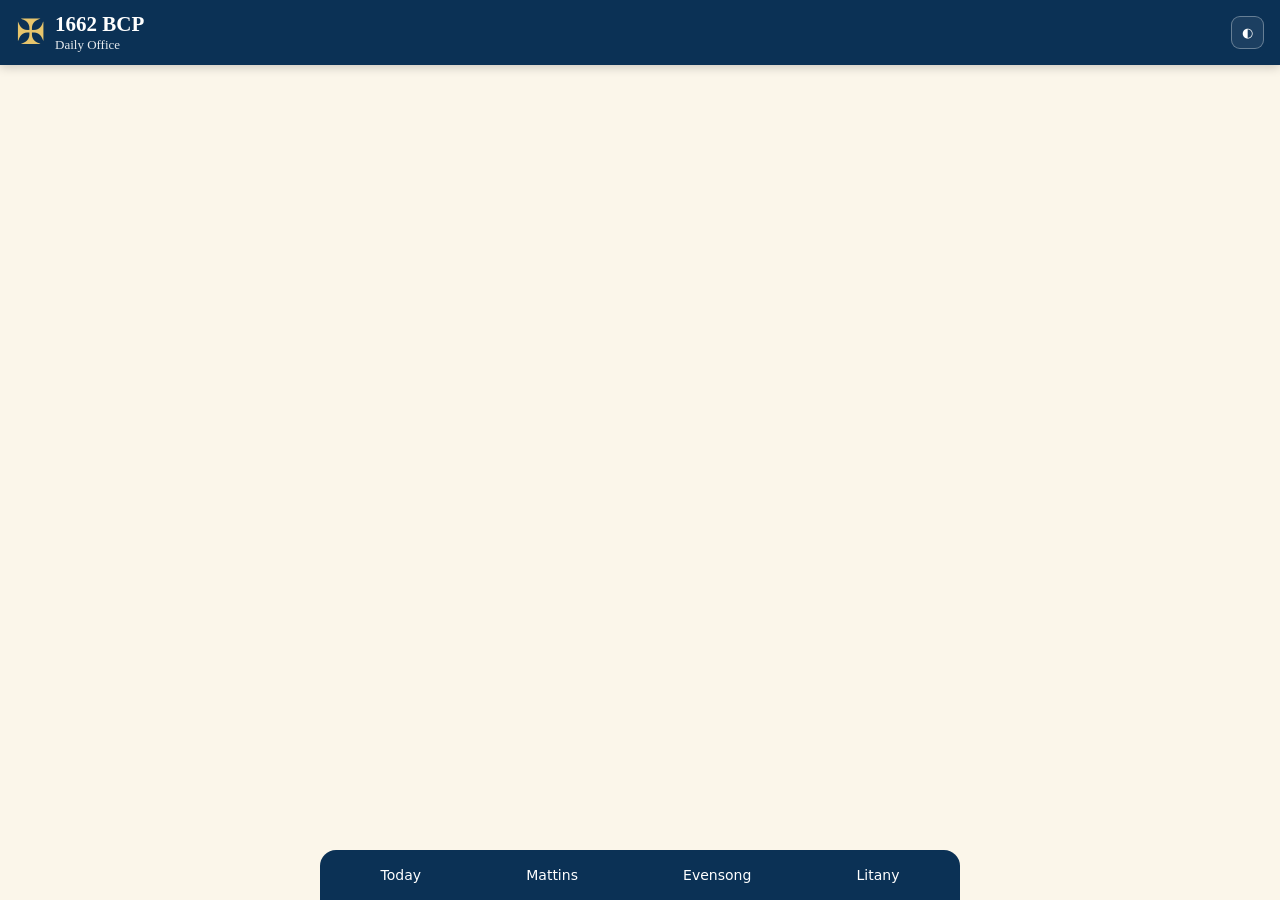
<file: BCP1662-index.html>
<!doctype html><html lang="en"><head><meta charset="utf-8"><meta name="viewport" content="width=device-width,initial-scale=1,viewport-fit=cover"><meta name="theme-color" content="#0b3155"><meta name="apple-mobile-web-app-capable" content="yes"><meta name="apple-mobile-web-app-status-bar-style" content="black-translucent"><meta name="apple-mobile-web-app-title" content="1662 BCP"><link rel="manifest" href="manifest.webmanifest?v=4"><link rel="apple-touch-icon" href="icon-192.png?v=4"><style>*{box-sizing:border-box} :root{--navy:#0b3155;--paper:#fbf6ea;--ink:#172033;--card:#fffaf0;--line:#d8c9a9;--muted:#657083} body.dark{--paper:#111821;--ink:#edf0f5;--card:#182331;--line:#35465b;--muted:#aeb8c7} body{margin:0;background:var(--paper);color:var(--ink);font-family:Georgia,"Times New Roman",serif;min-height:100vh;padding-bottom:76px}header{position:sticky;top:0;z-index:5;background:var(--navy);color:#fff;display:flex;align-items:center;padding:12px 16px;box-shadow:0 2px 10px #0003}.brand{display:flex;align-items:center;gap:10px;flex:1}.brand b{font-size:21px}.brand small{display:block;font-size:13px;opacity:.9}.cross{font-size:35px;color:#e7c56c}header button{border:1px solid #ffffff55;background:#ffffff12;color:#fff;border-radius:9px;padding:8px 10px;margin-left:7px}main{max-width:780px;margin:auto;padding:18px}.datebar{display:flex;gap:10px;align-items:center;flex-wrap:wrap}.datebar input{font:inherit;padding:9px;border:1px solid var(--line);border-radius:8px;background:var(--card);color:var(--ink)}h1,h2,h3{color:var(--ink)}h1{font-size:27px;margin:10px 0 2px}.subtitle{font-style:italic;color:var(--muted);margin-bottom:18px}.card,.section{background:var(--card);border:1px solid var(--line);border-radius:13px;padding:17px;margin:14px 0;box-shadow:0 2px 8px #0000000b}.card h2,.section h2{margin:0 0 9px;font-size:21px}.section p{white-space:pre-line;line-height:1.65;font-size:var(--font,18px)}.rubric{font-style:italic;color:var(--muted);font-size:14px}.actions{display:flex;gap:8px;flex-wrap:wrap}.primary,.secondary{font:inherit;border-radius:9px;padding:10px 14px}.primary{background:var(--navy);color:white;border:0}.secondary{background:transparent;color:var(--ink);border:1px solid var(--line)}nav{position:fixed;bottom:0;left:0;right:0;background:var(--navy);display:flex;justify-content:space-around;padding:8px max(8px,env(safe-area-inset-right)) calc(8px + env(safe-area-inset-bottom));z-index:10}nav button{background:none;border:0;color:#fff;font:14px system-ui;padding:9px 8px}.settings{display:flex;gap:8px;align-items:center;margin:10px 0}.notice{background:#e8f1f8;color:#17354e;padding:12px;border-radius:10px;font-family:system-ui;font-size:14px}body.dark .notice{background:#21384a;color:#e6f2fa}@media(min-width:700px){nav{left:50%;transform:translateX(-50%);max-width:780px;border-radius:16px 16px 0 0}.cardgrid{display:grid;grid-template-columns:1fr 1fr;gap:14px}.cardgrid .card{margin:0}}</style><title>1662 BCP Daily Office</title></head><body><header><div class="brand"><span class="cross">✠</span><div><b>1662 BCP</b><small>Daily Office</small></div></div><button id="install" hidden>Install</button><button id="theme" aria-label="Toggle dark mode">◐</button></header><main id="app"></main><nav><button data-view="today">Today</button><button data-view="morning">Mattins</button><button data-view="evening">Evensong</button><button data-view="litany">Litany</button></nav><script>window.BCP_DATA={"mattins": {"1": [{"first": "—", "second": "—"}, {"first": "Genesis 1", "second": "Matthew 1"}, {"first": "Genesis 3", "second": "Matthew 2"}, {"first": "Genesis 5", "second": "Matthew 3"}, {"first": "Genesis 7", "second": "Matthew 4"}, {"first": "—", "second": "—"}, {"first": "Genesis 9", "second": "Matthew 5"}, {"first": "Genesis 13", "second": "Matthew 6"}, {"first": "Genesis 15", "second": "Matthew 7"}, {"first": "Genesis 17", "second": "Matthew 8"}, {"first": "Genesis 19", "second": "Matthew 9"}, {"first": "Genesis 21", "second": "Matthew 10"}, {"first": "Genesis 23", "second": "Matthew 11"}, {"first": "Genesis 25", "second": "Matthew 12"}, {"first": "Genesis 27", "second": "Matthew 13"}, {"first": "Genesis 29", "second": "Matthew 14"}, {"first": "Genesis 31", "second": "Matthew 15"}, {"first": "Genesis 33", "second": "Matthew 16"}, {"first": "Genesis 35", "second": "Matthew 17"}, {"first": "Genesis 38", "second": "Matthew 18"}, {"first": "Genesis 40", "second": "Matthew 19"}, {"first": "Genesis 42", "second": "Matthew 20"}, {"first": "Genesis 44", "second": "Matthew 21"}, {"first": "Genesis 46", "second": "Matthew 22"}, {"first": "—", "second": "—"}, {"first": "Genesis 48", "second": "Matthew 23"}, {"first": "Genesis 50", "second": "Matthew 24"}, {"first": "Exodus 2", "second": "Matthew 25"}, {"first": "Exodus 4", "second": "Matthew 26"}, {"first": "Exodus 6:1–13", "second": "Matthew 27"}, {"first": "Exodus 8", "second": "Matthew 28"}], "2": [{"first": "Exodus 10", "second": "Mark 1"}, {"first": "—", "second": "Mark 2"}, {"first": "Exodus 12", "second": "Mark 3"}, {"first": "Exodus 14", "second": "Mark 4"}, {"first": "Exodus 16", "second": "Mark 5"}, {"first": "Exodus 18", "second": "Mark 6"}, {"first": "Exodus 20", "second": "Mark 7"}, {"first": "Exodus 22", "second": "Mark 8"}, {"first": "Exodus 24", "second": "Mark 9"}, {"first": "Exodus 33", "second": "Mark 10"}, {"first": "Leviticus 18", "second": "Mark 11"}, {"first": "Leviticus 20", "second": "Mark 12"}, {"first": "Numbers 11", "second": "Mark 13"}, {"first": "Numbers 13", "second": "Mark 14"}, {"first": "Numbers 16", "second": "Mark 15"}, {"first": "Numbers 20", "second": "Mark 16"}, {"first": "Numbers 22", "second": "Luke 1:1–38"}, {"first": "Numbers 24", "second": "Luke 1:39–80"}, {"first": "Numbers 27", "second": "Luke 2"}, {"first": "Numbers 31", "second": "Luke 3"}, {"first": "Numbers 35", "second": "Luke 4"}, {"first": "Deuteronomy 1", "second": "Luke 5"}, {"first": "Deuteronomy 3", "second": "Luke 6"}, {"first": "—", "second": "Luke 7"}, {"first": "Deuteronomy 5", "second": "Luke 8"}, {"first": "Deuteronomy 7", "second": "Luke 9"}, {"first": "Deuteronomy 9", "second": "Luke 10"}, {"first": "Deuteronomy 11", "second": "Luke 11"}, {"first": "Deuteronomy 13", "second": "Matthew 7"}], "3": [{"first": "Deuteronomy 15", "second": "Luke 12"}, {"first": "Deuteronomy 17", "second": "Luke 13"}, {"first": "Deuteronomy 19", "second": "Luke 14"}, {"first": "Deuteronomy 21", "second": "Luke 15"}, {"first": "Deuteronomy 24", "second": "Luke 16"}, {"first": "Deuteronomy 26", "second": "Luke 17"}, {"first": "Deuteronomy 28", "second": "Luke 18"}, {"first": "Deuteronomy 30", "second": "Luke 19"}, {"first": "Deuteronomy 32", "second": "Luke 20"}, {"first": "Deuteronomy 34", "second": "Luke 21"}, {"first": "Joshua 2", "second": "Luke 22"}, {"first": "Joshua 4", "second": "Luke 23"}, {"first": "Joshua 6", "second": "Luke 24"}, {"first": "Joshua 8", "second": "John 1"}, {"first": "Joshua 10", "second": "John 2"}, {"first": "Joshua 24", "second": "John 3"}, {"first": "Judges 2", "second": "John 4"}, {"first": "Judges 4", "second": "John 5"}, {"first": "Judges 6", "second": "John 6"}, {"first": "Judges 8", "second": "John 7"}, {"first": "Judges 10", "second": "John 8"}, {"first": "Judges 12", "second": "John 9"}, {"first": "Judges 14", "second": "John 10"}, {"first": "Judges 16", "second": "John 11"}, {"first": "—", "second": "John 12"}, {"first": "Judges 18", "second": "John 13"}, {"first": "Judges 20", "second": "John 14"}, {"first": "Ruth 1", "second": "John 15"}, {"first": "Ruth 3", "second": "John 16"}, {"first": "1 Samuel 1", "second": "John 17"}, {"first": "1 Samuel 3", "second": "John 18"}], "4": [{"first": "1 Samuel 5", "second": "John 19"}, {"first": "1 Samuel 7", "second": "John 20"}, {"first": "1 Samuel 9", "second": "John 21"}, {"first": "1 Samuel 11", "second": "Acts 1"}, {"first": "1 Samuel 13", "second": "Acts 2"}, {"first": "1 Samuel 15", "second": "Acts 3"}, {"first": "1 Samuel 17", "second": "Acts 4"}, {"first": "1 Samuel 19", "second": "Acts 5"}, {"first": "1 Samuel 21", "second": "Acts 6"}, {"first": "1 Samuel 23", "second": "Acts 7"}, {"first": "1 Samuel 25", "second": "Acts 8"}, {"first": "1 Samuel 27", "second": "Acts 9"}, {"first": "1 Samuel 29", "second": "Acts 10"}, {"first": "1 Samuel 31", "second": "Acts 11"}, {"first": "2 Samuel 2", "second": "Acts 12"}, {"first": "2 Samuel 4", "second": "Acts 13"}, {"first": "2 Samuel 6", "second": "Acts 14"}, {"first": "2 Samuel 8", "second": "Acts 15"}, {"first": "2 Samuel 10", "second": "Acts 16"}, {"first": "2 Samuel 12", "second": "Acts 17"}, {"first": "2 Samuel 14", "second": "Acts 18"}, {"first": "2 Samuel 16", "second": "Acts 19"}, {"first": "2 Samuel 18", "second": "Acts 20"}, {"first": "2 Samuel 20", "second": "Acts 21"}, {"first": "—", "second": "Acts 22"}, {"first": "2 Samuel 22", "second": "Acts 23"}, {"first": "2 Samuel 24", "second": "Acts 24"}, {"first": "1 Kings 2", "second": "Acts 25"}, {"first": "1 Kings 4", "second": "Acts 26"}, {"first": "1 Kings 6", "second": "Acts 27"}], "5": [{"first": "—", "second": "—"}, {"first": "1 Kings 8", "second": "Acts 28"}, {"first": "1 Kings 10", "second": "Matthew 1"}, {"first": "1 Kings 12", "second": "Matthew 2"}, {"first": "1 Kings 14", "second": "Matthew 3"}, {"first": "1 Kings 16", "second": "Matthew 4"}, {"first": "1 Kings 18", "second": "Matthew 5"}, {"first": "1 Kings 20", "second": "Matthew 6"}, {"first": "1 Kings 22", "second": "Matthew 7"}, {"first": "2 Kings 2", "second": "Matthew 8"}, {"first": "2 Kings 4", "second": "Matthew 9"}, {"first": "2 Kings 6", "second": "Matthew 10"}, {"first": "2 Kings 8", "second": "Matthew 11"}, {"first": "2 Kings 10", "second": "Matthew 12"}, {"first": "2 Kings 12", "second": "Matthew 13"}, {"first": "2 Kings 14", "second": "Matthew 14"}, {"first": "2 Kings 16", "second": "Matthew 15"}, {"first": "2 Kings 18", "second": "Matthew 16"}, {"first": "2 Kings 20", "second": "Matthew 17"}, {"first": "2 Kings 22", "second": "Matthew 18"}, {"first": "2 Kings 24", "second": "Matthew 19"}, {"first": "Ezra 1", "second": "Matthew 20"}, {"first": "Ezra 4", "second": "Matthew 21"}, {"first": "Ezra 6", "second": "Matthew 22"}, {"first": "Ezra 9", "second": "Matthew 23"}, {"first": "Nehemiah 2", "second": "Matthew 24"}, {"first": "Nehemiah 5", "second": "Matthew 25"}, {"first": "Nehemiah 8", "second": "Matthew 26"}, {"first": "Nehemiah 10", "second": "Matthew 27"}, {"first": "Esther 1", "second": "Matthew 28"}, {"first": "Esther 3", "second": "Mark 1"}], "6": [{"first": "Esther 5", "second": "Mark 2"}, {"first": "Esther 7", "second": "Mark 3"}, {"first": "Esther 9", "second": "Mark 4"}, {"first": "Job 2", "second": "Mark 5"}, {"first": "Job 4", "second": "Mark 6"}, {"first": "Job 6", "second": "Mark 7"}, {"first": "Job 8", "second": "Mark 8"}, {"first": "Job 10", "second": "Mark 9"}, {"first": "Job 12", "second": "Mark 10"}, {"first": "Job 14", "second": "Mark 11"}, {"first": "—", "second": "—"}, {"first": "Job 16", "second": "Mark 12"}, {"first": "Job 19", "second": "Mark 13"}, {"first": "Job 21", "second": "Mark 14"}, {"first": "Job 23", "second": "Mark 15"}, {"first": "Job 26–27", "second": "Mark 16"}, {"first": "Job 29", "second": "Luke 1"}, {"first": "Job 31", "second": "Luke 2"}, {"first": "Job 33", "second": "Luke 3"}, {"first": "Job 35", "second": "Luke 4"}, {"first": "Job 37", "second": "Luke 5"}, {"first": "Job 39", "second": "Luke 6"}, {"first": "Job 41", "second": "Luke 7"}, {"first": "—", "second": "—"}, {"first": "Proverbs 1", "second": "Luke 8"}, {"first": "Proverbs 3", "second": "Luke 9"}, {"first": "Proverbs 5", "second": "Luke 10"}, {"first": "Proverbs 7", "second": "Luke 11"}, {"first": "—", "second": "—"}, {"first": "Proverbs 9", "second": "Luke 12"}], "7": [{"first": "Proverbs 11", "second": "Luke 13"}, {"first": "Proverbs 13", "second": "Luke 14"}, {"first": "Proverbs 15", "second": "Luke 15"}, {"first": "Proverbs 17", "second": "Luke 16"}, {"first": "Proverbs 19", "second": "Luke 17"}, {"first": "Proverbs 21", "second": "Luke 18"}, {"first": "Proverbs 23", "second": "Luke 19"}, {"first": "Proverbs 25", "second": "Luke 20"}, {"first": "Proverbs 27", "second": "Luke 21"}, {"first": "Proverbs 29", "second": "Luke 22"}, {"first": "Ecclesiastes 1", "second": "Luke 23"}, {"first": "Ecclesiastes 3", "second": "Luke 24"}, {"first": "Ecclesiastes 5", "second": "John 1"}, {"first": "Ecclesiastes 7", "second": "John 2"}, {"first": "Ecclesiastes 9", "second": "John 3"}, {"first": "Ecclesiastes 11", "second": "John 4"}, {"first": "Jeremiah 1", "second": "John 5"}, {"first": "Jeremiah 3", "second": "John 6"}, {"first": "Jeremiah 5", "second": "John 7"}, {"first": "Jeremiah 7", "second": "John 8"}, {"first": "Jeremiah 9", "second": "John 9"}, {"first": "Jeremiah 11", "second": "John 10"}, {"first": "Jeremiah 13", "second": "John 11"}, {"first": "Jeremiah 15", "second": "John 12"}, {"first": "—", "second": "John 13"}, {"first": "Jeremiah 17", "second": "John 14"}, {"first": "Jeremiah 19", "second": "John 15"}, {"first": "Jeremiah 21", "second": "John 16"}, {"first": "Jeremiah 23", "second": "John 17"}, {"first": "Jeremiah 25", "second": "John 18"}, {"first": "Jeremiah 27", "second": "John 19"}], "8": [{"first": "Jeremiah 29", "second": "John 20"}, {"first": "Jeremiah 31", "second": "John 21"}, {"first": "Jeremiah 33", "second": "Acts 1"}, {"first": "Jeremiah 35", "second": "Acts 2"}, {"first": "Jeremiah 37", "second": "Acts 3"}, {"first": "Jeremiah 39", "second": "Acts 4"}, {"first": "Jeremiah 41", "second": "Acts 5"}, {"first": "Jeremiah 43", "second": "Acts 6"}, {"first": "Jeremiah 45–46", "second": "Acts 7"}, {"first": "Jeremiah 48", "second": "Acts 8"}, {"first": "Jeremiah 50", "second": "Acts 9"}, {"first": "Jeremiah 52", "second": "Acts 10"}, {"first": "Lamentations 2", "second": "Acts 11"}, {"first": "Lamentations 4", "second": "Acts 12"}, {"first": "Ezekiel 2", "second": "Acts 13"}, {"first": "Ezekiel 6", "second": "Acts 14"}, {"first": "Ezekiel 13", "second": "Acts 15"}, {"first": "Ezekiel 18", "second": "Acts 16"}, {"first": "Ezekiel 34", "second": "Acts 17"}, {"first": "Daniel 2", "second": "Acts 18"}, {"first": "Daniel 4", "second": "Acts 19"}, {"first": "Daniel 6", "second": "Acts 20"}, {"first": "Daniel 8", "second": "Acts 21"}, {"first": "—", "second": "Acts 22"}, {"first": "Daniel 10", "second": "Acts 23"}, {"first": "Daniel 12", "second": "Acts 24"}, {"first": "Hosea 2–3", "second": "Acts 25"}, {"first": "Hosea 5–6", "second": "Acts 26"}, {"first": "Hosea 8", "second": "Acts 27"}, {"first": "Hosea 10", "second": "Acts 28"}, {"first": "Hosea 12", "second": "Matthew 1"}], "9": [{"first": "Hosea 14", "second": "Matthew 2"}, {"first": "Joel 2", "second": "Matthew 3"}, {"first": "Amos 1", "second": "Matthew 4"}, {"first": "Amos 3", "second": "Matthew 5"}, {"first": "Amos 5", "second": "Matthew 6"}, {"first": "Amos 7", "second": "Matthew 7"}, {"first": "Amos 9", "second": "Matthew 8"}, {"first": "Jonah 1", "second": "Matthew 9"}, {"first": "Jonah 4", "second": "Matthew 10"}, {"first": "Micah 2", "second": "Matthew 11"}, {"first": "Micah 4", "second": "Matthew 12"}, {"first": "Micah 6", "second": "Matthew 13"}, {"first": "Nahum 1", "second": "Matthew 14"}, {"first": "Nahum 3", "second": "Matthew 15"}, {"first": "Habakkuk 2", "second": "Matthew 16"}, {"first": "Zephaniah 1", "second": "Matthew 17"}, {"first": "Zephaniah 3", "second": "Matthew 18"}, {"first": "Haggai 2", "second": "Matthew 19"}, {"first": "Zechariah 2–3", "second": "Matthew 20"}, {"first": "Zechariah 6", "second": "Matthew 21"}, {"first": "—", "second": "Matthew 22"}, {"first": "Zechariah 8", "second": "Matthew 23"}, {"first": "Zechariah 10", "second": "Matthew 24"}, {"first": "Zechariah 12", "second": "Matthew 25"}, {"first": "Zechariah 14", "second": "Matthew 26"}, {"first": "Malachi 2", "second": "Matthew 27"}, {"first": "Malachi 4", "second": "Matthew 28"}, {"first": "Tobit 2", "second": "Mark 1"}, {"first": "—", "second": "Mark 2"}, {"first": "Tobit 4", "second": "Mark 3"}], "10": [{"first": "Tobit 7", "second": "Mark 4"}, {"first": "Tobit 9", "second": "Mark 5"}, {"first": "Tobit 11", "second": "Mark 6"}, {"first": "Tobit 13", "second": "Mark 7"}, {"first": "Judith 1", "second": "Mark 8"}, {"first": "Judith 3", "second": "Mark 9"}, {"first": "Judith 5", "second": "Mark 10"}, {"first": "Judith 7", "second": "Mark 11"}, {"first": "Judith 9", "second": "Mark 12"}, {"first": "Judith 11", "second": "Mark 13"}, {"first": "Judith 13", "second": "Mark 14"}, {"first": "Judith 15", "second": "Mark 15"}, {"first": "Wisdom 1", "second": "Mark 16"}, {"first": "Wisdom 3", "second": "Luke 1:1–38"}, {"first": "Wisdom 5", "second": "Luke 1:39–80"}, {"first": "Wisdom 7", "second": "Luke 2"}, {"first": "Wisdom 9", "second": "Luke 3"}, {"first": "—", "second": "Luke 4"}, {"first": "Wisdom 11", "second": "Luke 5"}, {"first": "Wisdom 13", "second": "Luke 6"}, {"first": "Wisdom 15", "second": "Luke 7"}, {"first": "Wisdom 17", "second": "Luke 8"}, {"first": "Wisdom 19", "second": "Luke 9"}, {"first": "Sirach 2", "second": "Luke 10"}, {"first": "Sirach 4", "second": "Luke 11"}, {"first": "Sirach 6", "second": "Luke 12"}, {"first": "Sirach 8", "second": "Luke 13"}, {"first": "—", "second": "Luke 14"}, {"first": "Sirach 10", "second": "Luke 15"}, {"first": "Sirach 12", "second": "Luke 16"}, {"first": "Sirach 14", "second": "Luke 17"}], "11": [{"first": "—", "second": "—"}, {"first": "Sirach 16", "second": "Luke 18"}, {"first": "Sirach 18", "second": "Luke 19"}, {"first": "Sirach 20", "second": "Luke 20"}, {"first": "Sirach 22", "second": "Luke 21"}, {"first": "Sirach 24", "second": "Luke 22"}, {"first": "Sirach 27", "second": "Luke 23"}, {"first": "Sirach 29", "second": "Luke 24"}, {"first": "Sirach 31", "second": "John 1"}, {"first": "Sirach 33", "second": "John 2"}, {"first": "Sirach 35", "second": "John 3"}, {"first": "Sirach 37", "second": "John 4"}, {"first": "Sirach 39", "second": "John 5"}, {"first": "Sirach 41", "second": "John 6"}, {"first": "Sirach 43", "second": "John 7"}, {"first": "Sirach 45", "second": "John 8"}, {"first": "Sirach 47", "second": "John 9"}, {"first": "Sirach 49", "second": "John 10"}, {"first": "Sirach 51", "second": "John 11"}, {"first": "Baruch 2", "second": "John 12"}, {"first": "Baruch 4", "second": "John 13"}, {"first": "Baruch 6", "second": "John 14"}, {"first": "Bel and the Dragon", "second": "John 15"}, {"first": "Isaiah 2", "second": "John 16"}, {"first": "Isaiah 4", "second": "John 17"}, {"first": "Isaiah 6", "second": "John 18"}, {"first": "Isaiah 8", "second": "John 19"}, {"first": "Isaiah 10", "second": "John 20"}, {"first": "Isaiah 12", "second": "John 21"}, {"first": "—", "second": "Acts 1"}], "12": [{"first": "Isaiah 14", "second": "Acts 2"}, {"first": "Isaiah 16", "second": "Acts 3"}, {"first": "Isaiah 18", "second": "Acts 4"}, {"first": "Isaiah 20–21", "second": "Acts 5"}, {"first": "Isaiah 23", "second": "Acts 6"}, {"first": "Isaiah 25", "second": "Acts 7:1–29"}, {"first": "Isaiah 27", "second": "Acts 7:30–60"}, {"first": "Isaiah 29", "second": "Acts 8"}, {"first": "Isaiah 31", "second": "Acts 9"}, {"first": "Isaiah 33", "second": "Acts 10"}, {"first": "Isaiah 35", "second": "Acts 11"}, {"first": "Isaiah 37", "second": "Acts 12"}, {"first": "Isaiah 39", "second": "Acts 13"}, {"first": "Isaiah 41", "second": "Acts 14"}, {"first": "Isaiah 43", "second": "Acts 15"}, {"first": "Isaiah 45", "second": "Acts 16"}, {"first": "Isaiah 47", "second": "Acts 17"}, {"first": "Isaiah 49", "second": "Acts 18"}, {"first": "Isaiah 51", "second": "Acts 19"}, {"first": "Isaiah 53", "second": "Acts 20"}, {"first": "—", "second": "Acts 21"}, {"first": "Isaiah 55", "second": "Acts 22"}, {"first": "Isaiah 57", "second": "Acts 23"}, {"first": "Isaiah 59", "second": "Acts 24"}, {"first": "—", "second": "—"}, {"first": "—", "second": "—"}, {"first": "—", "second": "—"}, {"first": "—", "second": "Acts 25"}, {"first": "Isaiah 61", "second": "Acts 26"}, {"first": "Isaiah 63", "second": "Acts 27"}, {"first": "Isaiah 65", "second": "Acts 28"}]}, "evensong": {"1": [{"first": "—", "second": "—"}, {"first": "Genesis 2", "second": "Romans 1"}, {"first": "Genesis 4", "second": "Romans 2"}, {"first": "Genesis 6", "second": "Romans 3"}, {"first": "Genesis 8", "second": "Romans 4"}, {"first": "—", "second": "—"}, {"first": "Genesis 12", "second": "Romans 5"}, {"first": "Genesis 14", "second": "Romans 6"}, {"first": "Genesis 16", "second": "Romans 7"}, {"first": "Genesis 18", "second": "Romans 8"}, {"first": "Genesis 20", "second": "Romans 9"}, {"first": "Genesis 22", "second": "Romans 10"}, {"first": "Genesis 24", "second": "Romans 11"}, {"first": "Genesis 26", "second": "Romans 12"}, {"first": "Genesis 28", "second": "Romans 13"}, {"first": "Genesis 30", "second": "Romans 14"}, {"first": "Genesis 32", "second": "Romans 15"}, {"first": "Genesis 34", "second": "Romans 16"}, {"first": "Genesis 37", "second": "1 Corinthians 1"}, {"first": "Genesis 39", "second": "1 Corinthians 2"}, {"first": "Genesis 41", "second": "1 Corinthians 3"}, {"first": "Genesis 43", "second": "1 Corinthians 4"}, {"first": "Genesis 45", "second": "1 Corinthians 5"}, {"first": "Genesis 47", "second": "1 Corinthians 6"}, {"first": "—", "second": "—"}, {"first": "Genesis 49", "second": "1 Corinthians 7"}, {"first": "Exodus 1", "second": "1 Corinthians 8"}, {"first": "Exodus 3", "second": "1 Corinthians 9"}, {"first": "Exodus 5", "second": "1 Corinthians 10"}, {"first": "Exodus 7", "second": "1 Corinthians 11"}, {"first": "Exodus 9", "second": "1 Corinthians 12"}], "2": [{"first": "Exodus 11", "second": "1 Corinthians 13"}, {"first": "—", "second": "1 Corinthians 14"}, {"first": "Exodus 13", "second": "1 Corinthians 15"}, {"first": "Exodus 15", "second": "1 Corinthians 16"}, {"first": "Exodus 17", "second": "2 Corinthians 1"}, {"first": "Exodus 19", "second": "2 Corinthians 2"}, {"first": "Exodus 21", "second": "2 Corinthians 3"}, {"first": "Exodus 23", "second": "2 Corinthians 4"}, {"first": "Exodus 32", "second": "2 Corinthians 5"}, {"first": "Exodus 34", "second": "2 Corinthians 6"}, {"first": "Leviticus 19", "second": "2 Corinthians 7"}, {"first": "Leviticus 26", "second": "2 Corinthians 8"}, {"first": "Numbers 12", "second": "2 Corinthians 9"}, {"first": "Numbers 14", "second": "2 Corinthians 10"}, {"first": "Numbers 17", "second": "2 Corinthians 11"}, {"first": "Numbers 21", "second": "2 Corinthians 12"}, {"first": "Numbers 23", "second": "2 Corinthians 13"}, {"first": "Numbers 25", "second": "Galatians 1"}, {"first": "Numbers 30", "second": "Galatians 2"}, {"first": "Numbers 32", "second": "Galatians 3"}, {"first": "Numbers 36", "second": "Galatians 4"}, {"first": "Deuteronomy 2", "second": "Galatians 5"}, {"first": "Deuteronomy 4", "second": "Galatians 6"}, {"first": "—", "second": "Ephesians 1"}, {"first": "Deuteronomy 6", "second": "Ephesians 2"}, {"first": "Deuteronomy 8", "second": "Ephesians 3"}, {"first": "Deuteronomy 10", "second": "Ephesians 4"}, {"first": "Deuteronomy 12", "second": "Ephesians 5"}, {"first": "Deuteronomy 14", "second": "Romans 12"}], "3": [{"first": "Deuteronomy 16", "second": "Ephesians 6"}, {"first": "Deuteronomy 18", "second": "Philippians 1"}, {"first": "Deuteronomy 20", "second": "Philippians 2"}, {"first": "Deuteronomy 22", "second": "Philippians 3"}, {"first": "Deuteronomy 25", "second": "Philippians 4"}, {"first": "Deuteronomy 27", "second": "Colossians 1"}, {"first": "Deuteronomy 29", "second": "Colossians 2"}, {"first": "Deuteronomy 31", "second": "Colossians 3"}, {"first": "Deuteronomy 33", "second": "Colossians 4"}, {"first": "Joshua 1", "second": "1 Thessalonians 1"}, {"first": "Joshua 3", "second": "1 Thessalonians 2"}, {"first": "Joshua 5", "second": "1 Thessalonians 3"}, {"first": "Joshua 7", "second": "1 Thessalonians 4"}, {"first": "Joshua 9", "second": "1 Thessalonians 5"}, {"first": "Joshua 23", "second": "2 Thessalonians 1"}, {"first": "Judges 1", "second": "2 Thessalonians 2"}, {"first": "Judges 3", "second": "2 Thessalonians 3"}, {"first": "Judges 5", "second": "1 Timothy 1"}, {"first": "Judges 7", "second": "1 Timothy 2–3"}, {"first": "Judges 9", "second": "1 Timothy 4"}, {"first": "Judges 11", "second": "1 Timothy 5"}, {"first": "Judges 13", "second": "1 Timothy 6"}, {"first": "Judges 15", "second": "2 Timothy 1"}, {"first": "Judges 17", "second": "2 Timothy 2"}, {"first": "—", "second": "2 Timothy 3"}, {"first": "Judges 19", "second": "2 Timothy 4"}, {"first": "Judges 21", "second": "Titus 1"}, {"first": "Ruth 2", "second": "Titus 2–3"}, {"first": "Ruth 4", "second": "Philemon"}, {"first": "1 Samuel 2", "second": "Hebrews 1"}, {"first": "1 Samuel 4", "second": "Hebrews 2"}], "4": [{"first": "1 Samuel 6", "second": "Hebrews 3"}, {"first": "1 Samuel 8", "second": "Hebrews 4"}, {"first": "1 Samuel 10", "second": "Hebrews 5"}, {"first": "1 Samuel 12", "second": "Hebrews 6"}, {"first": "1 Samuel 14", "second": "Hebrews 7"}, {"first": "1 Samuel 16", "second": "Hebrews 8"}, {"first": "1 Samuel 18", "second": "Hebrews 9"}, {"first": "1 Samuel 20", "second": "Hebrews 10"}, {"first": "1 Samuel 22", "second": "Hebrews 11"}, {"first": "1 Samuel 24", "second": "Hebrews 12"}, {"first": "1 Samuel 26", "second": "Hebrews 13"}, {"first": "1 Samuel 28", "second": "James 1"}, {"first": "1 Samuel 30", "second": "James 2"}, {"first": "2 Samuel 1", "second": "James 3"}, {"first": "2 Samuel 3", "second": "James 4"}, {"first": "2 Samuel 5", "second": "James 5"}, {"first": "2 Samuel 7", "second": "1 Peter 1"}, {"first": "2 Samuel 9", "second": "1 Peter 2"}, {"first": "2 Samuel 11", "second": "1 Peter 3"}, {"first": "2 Samuel 13", "second": "1 Peter 4"}, {"first": "2 Samuel 15", "second": "1 Peter 5"}, {"first": "2 Samuel 17", "second": "2 Peter 1"}, {"first": "2 Samuel 19", "second": "2 Peter 2"}, {"first": "2 Samuel 21", "second": "2 Peter 3"}, {"first": "—", "second": "1 John 1"}, {"first": "2 Samuel 23", "second": "1 John 2"}, {"first": "1 Kings 1", "second": "1 John 3"}, {"first": "1 Kings 3", "second": "1 John 4"}, {"first": "1 Kings 5", "second": "1 John 5"}, {"first": "1 Kings 7", "second": "2 & 3 John"}], "5": [{"first": "—", "second": "Jude"}, {"first": "1 Kings 9", "second": "Romans 1"}, {"first": "1 Kings 11", "second": "Romans 2"}, {"first": "1 Kings 13", "second": "Romans 3"}, {"first": "1 Kings 15", "second": "Romans 4"}, {"first": "1 Kings 17", "second": "Romans 5"}, {"first": "1 Kings 19", "second": "Romans 6"}, {"first": "1 Kings 21", "second": "Romans 7"}, {"first": "2 Kings 1", "second": "Romans 8"}, {"first": "2 Kings 3", "second": "Romans 9"}, {"first": "2 Kings 5", "second": "Romans 10"}, {"first": "2 Kings 7", "second": "Romans 11"}, {"first": "2 Kings 9", "second": "Romans 12"}, {"first": "2 Kings 11", "second": "Romans 13"}, {"first": "2 Kings 13", "second": "Romans 14"}, {"first": "2 Kings 15", "second": "Romans 15"}, {"first": "2 Kings 17", "second": "Romans 16"}, {"first": "2 Kings 19", "second": "1 Corinthians 1"}, {"first": "2 Kings 21", "second": "1 Corinthians 2"}, {"first": "2 Kings 23", "second": "1 Corinthians 3"}, {"first": "2 Kings 25", "second": "1 Corinthians 4"}, {"first": "Ezra 3", "second": "1 Corinthians 5"}, {"first": "Ezra 5", "second": "1 Corinthians 6"}, {"first": "Ezra 7", "second": "1 Corinthians 7"}, {"first": "Nehemiah 1", "second": "1 Corinthians 8"}, {"first": "Nehemiah 4", "second": "1 Corinthians 9"}, {"first": "Nehemiah 6", "second": "1 Corinthians 10"}, {"first": "Nehemiah 9", "second": "1 Corinthians 11"}, {"first": "Nehemiah 13", "second": "1 Corinthians 12"}, {"first": "Esther 2", "second": "1 Corinthians 13"}, {"first": "Esther 4", "second": "1 Corinthians 14"}], "6": [{"first": "Esther 6", "second": "1 Corinthians 15"}, {"first": "Esther 8", "second": "1 Corinthians 16"}, {"first": "Job 1", "second": "2 Corinthians 1"}, {"first": "Job 3", "second": "2 Corinthians 2"}, {"first": "Job 5", "second": "2 Corinthians 3"}, {"first": "Job 7", "second": "2 Corinthians 4"}, {"first": "Job 9", "second": "2 Corinthians 5"}, {"first": "Job 11", "second": "2 Corinthians 6"}, {"first": "Job 13", "second": "2 Corinthians 7"}, {"first": "Job 15", "second": "2 Corinthians 8"}, {"first": "—", "second": "—"}, {"first": "Job 17–18", "second": "2 Corinthians 9"}, {"first": "Job 20", "second": "2 Corinthians 10"}, {"first": "Job 22", "second": "2 Corinthians 11"}, {"first": "Job 24–25", "second": "2 Corinthians 12"}, {"first": "Job 28", "second": "2 Corinthians 13"}, {"first": "Job 30", "second": "Galatians 1"}, {"first": "Job 32", "second": "Galatians 2"}, {"first": "Job 34", "second": "Galatians 3"}, {"first": "Job 36", "second": "Galatians 4"}, {"first": "Job 38", "second": "Galatians 5"}, {"first": "Job 40", "second": "Galatians 6"}, {"first": "Job 42", "second": "Ephesians 1"}, {"first": "—", "second": "—"}, {"first": "Proverbs 2", "second": "Ephesians 2"}, {"first": "Proverbs 4", "second": "Ephesians 3"}, {"first": "Proverbs 6", "second": "Ephesians 4"}, {"first": "Proverbs 8", "second": "Ephesians 5"}, {"first": "—", "second": "—"}, {"first": "Proverbs 10", "second": "Ephesians 6"}], "7": [{"first": "Proverbs 12", "second": "Philippians 1"}, {"first": "Proverbs 14", "second": "Philippians 2"}, {"first": "Proverbs 16", "second": "Philippians 3"}, {"first": "Proverbs 18", "second": "Philippians 4"}, {"first": "Proverbs 20", "second": "Colossians 1"}, {"first": "Proverbs 22", "second": "Colossians 2"}, {"first": "Proverbs 24", "second": "Colossians 3"}, {"first": "Proverbs 26", "second": "Colossians 4"}, {"first": "Proverbs 28", "second": "1 Thessalonians 1"}, {"first": "Proverbs 31", "second": "1 Thessalonians 2"}, {"first": "Ecclesiastes 2", "second": "1 Thessalonians 3"}, {"first": "Ecclesiastes 4", "second": "1 Thessalonians 4"}, {"first": "Ecclesiastes 6", "second": "1 Thessalonians 5"}, {"first": "Ecclesiastes 8", "second": "2 Thessalonians 1"}, {"first": "Ecclesiastes 10", "second": "2 Thessalonians 2"}, {"first": "Ecclesiastes 12", "second": "2 Thessalonians 3"}, {"first": "Jeremiah 2", "second": "1 Timothy 1"}, {"first": "Jeremiah 4", "second": "1 Timothy 2–3"}, {"first": "Jeremiah 6", "second": "1 Timothy 4"}, {"first": "Jeremiah 8", "second": "1 Timothy 5"}, {"first": "Jeremiah 10", "second": "1 Timothy 6"}, {"first": "Jeremiah 12", "second": "2 Timothy 1"}, {"first": "Jeremiah 14", "second": "2 Timothy 2"}, {"first": "Jeremiah 16", "second": "2 Timothy 3"}, {"first": "—", "second": "2 Timothy 4"}, {"first": "Jeremiah 18", "second": "Titus 1"}, {"first": "Jeremiah 20", "second": "Titus 2–3"}, {"first": "Jeremiah 22", "second": "Philemon"}, {"first": "Jeremiah 24", "second": "Hebrews 1"}, {"first": "Jeremiah 26", "second": "Hebrews 2"}, {"first": "Jeremiah 28", "second": "Hebrews 3"}], "8": [{"first": "Jeremiah 30", "second": "Hebrews 4"}, {"first": "Jeremiah 32", "second": "Hebrews 5"}, {"first": "Jeremiah 34", "second": "Hebrews 6"}, {"first": "Jeremiah 36", "second": "Hebrews 7"}, {"first": "Jeremiah 38", "second": "Hebrews 8"}, {"first": "Jeremiah 40", "second": "Hebrews 9"}, {"first": "Jeremiah 42", "second": "Hebrews 10"}, {"first": "Jeremiah 44", "second": "Hebrews 11"}, {"first": "Jeremiah 47", "second": "Hebrews 12"}, {"first": "Jeremiah 49", "second": "Hebrews 13"}, {"first": "Jeremiah 51", "second": "James 1"}, {"first": "Lamentations 1", "second": "James 2"}, {"first": "Lamentations 3", "second": "James 3"}, {"first": "Lamentations 5", "second": "James 4"}, {"first": "Ezekiel 3", "second": "James 5"}, {"first": "Ezekiel 7", "second": "1 Peter 1"}, {"first": "Ezekiel 14", "second": "1 Peter 2"}, {"first": "Ezekiel 33", "second": "1 Peter 3"}, {"first": "Daniel 1", "second": "1 Peter 4"}, {"first": "Daniel 3", "second": "1 Peter 5"}, {"first": "Daniel 5", "second": "2 Peter 1"}, {"first": "Daniel 7", "second": "2 Peter 2"}, {"first": "Daniel 9", "second": "2 Peter 3"}, {"first": "—", "second": "1 John 1"}, {"first": "Daniel 11", "second": "1 John 2"}, {"first": "Hosea 1", "second": "1 John 3"}, {"first": "Hosea 4", "second": "1 John 4"}, {"first": "Hosea 7", "second": "1 John 5"}, {"first": "Hosea 9", "second": "2 & 3 John"}, {"first": "Hosea 11", "second": "Jude"}, {"first": "Hosea 13", "second": "Romans 1"}], "9": [{"first": "Joel 1", "second": "Romans 2"}, {"first": "Joel 3", "second": "Romans 3"}, {"first": "Amos 2", "second": "Romans 4"}, {"first": "Amos 4", "second": "Romans 5"}, {"first": "Amos 6", "second": "Romans 6"}, {"first": "Amos 8", "second": "Romans 7"}, {"first": "Obadiah", "second": "Romans 8"}, {"first": "Jonah 2–3", "second": "Romans 9"}, {"first": "Micah 1", "second": "Romans 10"}, {"first": "Micah 3", "second": "Romans 11"}, {"first": "Micah 5", "second": "Romans 12"}, {"first": "Micah 7", "second": "Romans 13"}, {"first": "Nahum 2", "second": "Romans 14"}, {"first": "Habakkuk 1", "second": "Romans 15"}, {"first": "Habakkuk 3", "second": "Romans 16"}, {"first": "Zephaniah 2", "second": "1 Corinthians 1"}, {"first": "Haggai 1", "second": "1 Corinthians 2"}, {"first": "Zechariah 1", "second": "1 Corinthians 3"}, {"first": "Zechariah 4–5", "second": "1 Corinthians 4"}, {"first": "Zechariah 7", "second": "1 Corinthians 5"}, {"first": "—", "second": "1 Corinthians 6"}, {"first": "Zechariah 9", "second": "1 Corinthians 7"}, {"first": "Zechariah 11", "second": "1 Corinthians 8"}, {"first": "Zechariah 13", "second": "1 Corinthians 9"}, {"first": "Malachi 1", "second": "1 Corinthians 10"}, {"first": "Malachi 3", "second": "1 Corinthians 11"}, {"first": "Tobit 1", "second": "1 Corinthians 12"}, {"first": "Tobit 3", "second": "1 Corinthians 13"}, {"first": "—", "second": "1 Corinthians 14"}, {"first": "Tobit 6", "second": "1 Corinthians 15"}], "10": [{"first": "Tobit 8", "second": "1 Corinthians 16"}, {"first": "Tobit 10", "second": "2 Corinthians 1"}, {"first": "Tobit 12", "second": "2 Corinthians 2"}, {"first": "Tobit 14", "second": "2 Corinthians 3"}, {"first": "Judith 2", "second": "2 Corinthians 4"}, {"first": "Judith 4", "second": "2 Corinthians 5"}, {"first": "Judith 6", "second": "2 Corinthians 6"}, {"first": "Judith 8", "second": "2 Corinthians 7"}, {"first": "Judith 10", "second": "2 Corinthians 8"}, {"first": "Judith 12", "second": "2 Corinthians 9"}, {"first": "Judith 14", "second": "2 Corinthians 10"}, {"first": "Judith 16", "second": "2 Corinthians 11"}, {"first": "Wisdom 2", "second": "2 Corinthians 12"}, {"first": "Wisdom 4", "second": "2 Corinthians 13"}, {"first": "Wisdom 6", "second": "Galatians 1"}, {"first": "Wisdom 8", "second": "Galatians 2"}, {"first": "Wisdom 10", "second": "Galatians 3"}, {"first": "—", "second": "Galatians 4"}, {"first": "Wisdom 12", "second": "Galatians 5"}, {"first": "Wisdom 14", "second": "Galatians 6"}, {"first": "Wisdom 16", "second": "Ephesians 1"}, {"first": "Wisdom 18", "second": "Ephesians 2"}, {"first": "Sirach 1", "second": "Ephesians 3"}, {"first": "Sirach 3", "second": "Ephesians 4"}, {"first": "Sirach 5", "second": "Ephesians 5"}, {"first": "Sirach 7", "second": "Ephesians 6"}, {"first": "Sirach 9", "second": "Philippians 1"}, {"first": "—", "second": "Philippians 2"}, {"first": "Sirach 11", "second": "Philippians 3"}, {"first": "Sirach 13", "second": "Philippians 4"}, {"first": "Sirach 15", "second": "Colossians 1"}], "11": [{"first": "—", "second": "—"}, {"first": "Sirach 17", "second": "Colossians 2"}, {"first": "Sirach 19", "second": "Colossians 3"}, {"first": "Sirach 21", "second": "Colossians 4"}, {"first": "Sirach 23", "second": "1 Thessalonians 1"}, {"first": "Sirach 25:1–12", "second": "1 Thessalonians 2"}, {"first": "Sirach 28", "second": "1 Thessalonians 3"}, {"first": "Sirach 30:1–17", "second": "1 Thessalonians 4"}, {"first": "Sirach 32", "second": "1 Thessalonians 5"}, {"first": "Sirach 34", "second": "2 Thessalonians 1"}, {"first": "Sirach 36", "second": "2 Thessalonians 2"}, {"first": "Sirach 38", "second": "2 Thessalonians 3"}, {"first": "Sirach 40", "second": "1 Timothy 1"}, {"first": "Sirach 42", "second": "1 Timothy 2–3"}, {"first": "Sirach 44", "second": "1 Timothy 4"}, {"first": "Sirach 46:1–19", "second": "1 Timothy 5"}, {"first": "Sirach 48", "second": "1 Timothy 6"}, {"first": "Sirach 50", "second": "2 Timothy 1"}, {"first": "Baruch 1", "second": "2 Timothy 2"}, {"first": "Baruch 3", "second": "2 Timothy 3"}, {"first": "Baruch 5", "second": "2 Timothy 4"}, {"first": "Susanna", "second": "Titus 1"}, {"first": "Isaiah 1", "second": "Titus 2–3"}, {"first": "Isaiah 3", "second": "Philemon"}, {"first": "Isaiah 5", "second": "Hebrews 1"}, {"first": "Isaiah 7", "second": "Hebrews 2"}, {"first": "Isaiah 9", "second": "Hebrews 3"}, {"first": "Isaiah 11", "second": "Hebrews 4"}, {"first": "Isaiah 13", "second": "Hebrews 5"}, {"first": "—", "second": "Hebrews 6"}], "12": [{"first": "Isaiah 15", "second": "Hebrews 7"}, {"first": "Isaiah 17", "second": "Hebrews 8"}, {"first": "Isaiah 19", "second": "Hebrews 9"}, {"first": "Isaiah 22", "second": "Hebrews 10"}, {"first": "Isaiah 24", "second": "Hebrews 11"}, {"first": "Isaiah 26", "second": "Hebrews 12"}, {"first": "Isaiah 28", "second": "Hebrews 13"}, {"first": "Isaiah 30", "second": "James 1"}, {"first": "Isaiah 32", "second": "James 2"}, {"first": "Isaiah 34", "second": "James 3"}, {"first": "Isaiah 36", "second": "James 4"}, {"first": "Isaiah 38", "second": "James 5"}, {"first": "Isaiah 40", "second": "1 Peter 1"}, {"first": "Isaiah 42", "second": "1 Peter 2"}, {"first": "Isaiah 44", "second": "1 Peter 3"}, {"first": "Isaiah 46", "second": "1 Peter 4"}, {"first": "Isaiah 48", "second": "1 Peter 5"}, {"first": "Isaiah 50", "second": "2 Peter 1"}, {"first": "Isaiah 52", "second": "2 Peter 2"}, {"first": "Isaiah 54", "second": "2 Peter 3"}, {"first": "—", "second": "1 John 1"}, {"first": "Isaiah 56", "second": "1 John 2"}, {"first": "Isaiah 58", "second": "1 John 3"}, {"first": "Isaiah 60", "second": "1 John 4"}, {"first": "—", "second": "—"}, {"first": "—", "second": "—"}, {"first": "—", "second": "—"}, {"first": "—", "second": "1 John 5"}, {"first": "Isaiah 62", "second": "2 John"}, {"first": "Isaiah 64", "second": "3 John"}, {"first": "Isaiah 66", "second": "Jude"}]}, "fixedMorning": {"01-01": {"first": "Genesis 17", "second": "Romans 2"}, "01-06": {"first": "Isaiah 60", "second": "Luke 3:1–22"}, "01-25": {"first": "Wisdom 5", "second": "Acts 22:1–21"}, "02-02": {"first": "Wisdom 9", "second": "—"}, "02-24": {"first": "Wisdom 19", "second": "—"}, "03-25": {"first": "Sirach 2", "second": "—"}, "04-25": {"first": "Sirach 4", "second": "—"}, "05-01": {"first": "Sirach 7", "second": "John 1:43–51"}, "06-11": {"first": "Sirach 10", "second": "Acts 14"}, "06-24": {"first": "Malachi 3", "second": "Matthew 3"}, "06-29": {"first": "Sirach 15", "second": "Acts 3"}, "07-25": {"first": "Sirach 21", "second": "—"}, "08-24": {"first": "Sirach 24", "second": "—"}, "09-21": {"first": "Sirach 35", "second": "—"}, "09-29": {"first": "Genesis 32", "second": "Acts 12:1–19"}, "10-18": {"first": "Sirach 51", "second": "—"}, "10-28": {"first": "Job 24–25", "second": "—"}, "11-01": {"first": "Wisdom 3:1–9", "second": "Hebrews 11:32–12:6"}, "11-30": {"first": "Proverbs 20", "second": "—"}, "12-21": {"first": "Proverbs 23", "second": "—"}, "12-25": {"first": "Isaiah 9:1–7", "second": "Luke 2:1–14"}, "12-26": {"first": "Proverbs 28", "second": "Acts 6:8–7:29"}, "12-27": {"first": "Ecclesiastes 5", "second": "Revelation 1"}, "12-28": {"first": "Jeremiah 31:1–17", "second": "—"}}, "fixedEvening": {"01-01": {"first": "Deuteronomy 10:12–22", "second": "Colossians 2"}, "01-06": {"first": "Isaiah 49", "second": "John 2:1–11"}, "01-25": {"first": "Wisdom 6", "second": "Acts 26"}, "02-02": {"first": "Wisdom 12", "second": "—"}, "02-24": {"first": "Sirach 1", "second": "—"}, "03-25": {"first": "Sirach 3", "second": "—"}, "04-25": {"first": "Sirach 5", "second": "—"}, "05-01": {"first": "Sirach 9", "second": "—"}, "06-11": {"first": "Sirach 12", "second": "Acts 15:1–35"}, "06-24": {"first": "Malachi 4", "second": "Matthew 14:1–12"}, "06-29": {"first": "Sirach 19", "second": "Acts 4"}, "07-25": {"first": "Sirach 22", "second": "—"}, "08-24": {"first": "Sirach 29", "second": "—"}, "09-21": {"first": "Sirach 38", "second": "—"}, "09-29": {"first": "Daniel 10:5–21", "second": "Jude 6–15"}, "10-18": {"first": "Job 1", "second": "—"}, "10-28": {"first": "Job 42", "second": "—"}, "11-01": {"first": "Wisdom 5:1–16", "second": "Revelation 19:1–16"}, "11-30": {"first": "Proverbs 21", "second": "—"}, "12-21": {"first": "Proverbs 24", "second": "—"}, "12-25": {"first": "Isaiah 7:10–16", "second": "Titus 3:4–8"}, "12-26": {"first": "Ecclesiastes 4", "second": "Acts 7:30–54"}, "12-27": {"first": "Ecclesiastes 6", "second": "Revelation 22"}, "12-28": {"first": "Wisdom 1", "second": "—"}}, "feasts": {"01-01": "The Circumcision of our Lord", "01-06": "The Epiphany", "01-25": "The Conversion of St Paul", "02-02": "The Purification of the Blessed Virgin Mary", "02-24": "St Matthias", "03-25": "The Annunciation", "04-25": "St Mark", "05-01": "St Philip and St James", "06-11": "St Barnabas", "06-24": "The Nativity of St John Baptist", "06-29": "St Peter", "07-25": "St James", "08-24": "St Bartholomew", "09-21": "St Matthew", "09-29": "St Michael and All Angels", "10-18": "St Luke", "10-28": "St Simon and St Jude", "11-01": "All Saints' Day", "11-30": "St Andrew", "12-21": "St Thomas", "12-25": "The Nativity of our Lord", "12-26": "St Stephen", "12-27": "St John", "12-28": "The Holy Innocents"}, "psalms": [], "office": {"EXHORTATION": "DEARLY beloved brethren, the Scripture moveth us in sundry places to acknowledge and confess our manifold sins and wickedness; and that we should not dissemble nor cloak them before the face of Almighty God our heavenly Father; but confess them with an humble, lowly, penitent, and obedient heart; to the end that we may obtain forgiveness of the same, by his infinite goodness and mercy.", "CONFESSION": "ALMIGHTY and most merciful Father; We have erred, and strayed from thy ways like lost sheep. We have followed too much the devices and desires of our own hearts. We have offended against thy holy laws. We have left undone those things which we ought to have done; And we have done those things which we ought not to have done; And there is no health in us. But thou, O Lord, have mercy upon us, miserable offenders. Spare thou them, O God, which confess their faults. Restore thou them that are penitent; According to thy promises declared unto mankind in Christ Jesu our Lord. And grant, O most merciful Father, for his sake; That we may hereafter live a godly, righteous, and sober life, To the glory of thy holy Name. Amen.", "ABSOLUTION": "ALMIGHTY God, the Father of our Lord Jesus Christ, who desireth not the death of a sinner, but rather that he may turn from his wickedness, and live; and hath given power, and commandment, to his Ministers, to declare and pronounce to his people, being penitent, the Absolution and Remission of their sins: He pardoneth and absolveth all them that truly repent, and unfeignedly believe his holy Gospel. Wherefore let us beseech him to grant us true repentance, and his Holy Spirit; that those things may please him, which we do at this present; and that the rest of our life hereafter may be pure, and holy; so that at the last we may come to his eternal joy; through Jesus Christ our Lord. Amen.", "LORDS_PRAYER": "OUR Father, which art in heaven, Hallowed be thy Name. Thy kingdom come. Thy will be done in earth, As it is in heaven. Give us this day our daily bread. And forgive us our trespasses, As we forgive them that trespass against us. And lead us not into temptation; But deliver us from evil. For thine is the kingdom, The power, and the glory, For ever and ever. Amen.", "PRECES": "O Lord, open thou our lips.\nAnd our mouth shall shew forth thy praise.\n\nO God, make speed to save us.\nO Lord, make haste to help us.\n\nGlory be to the Father, and to the Son, and to the Holy Ghost;\nAs it was in the beginning, is now, and ever shall be, world without end. Amen.\n\nPraise ye the Lord.\nThe Lord's Name be praised.", "VENITE": "O COME, let us sing unto the Lord: let us heartily rejoice in the strength of our salvation. Let us come before his presence with thanksgiving: and shew ourselves glad in him with psalms. For the Lord is a great God: and a great King above all gods. In his hand are all the corners of the earth: and the strength of the hills is his also. The sea is his, and he made it: and his hands prepared the dry land. O come, let us worship, and fall down: and kneel before the Lord our Maker. For he is the Lord our God: and we are the people of his pasture, and the sheep of his hand.", "TE_DEUM": "WE praise thee, O God: we acknowledge thee to be the Lord. All the earth doth worship thee: the Father everlasting. To thee all Angels cry aloud: the Heavens, and all the Powers therein. To thee Cherubin, and Seraphin: continually do cry, Holy, Holy, Holy: Lord God of Sabaoth; Heaven and earth are full of the Majesty: of thy glory.", "BENEDICTUS": "BLESSED be the Lord God of Israel: for he hath visited, and redeemed his people; And hath raised up a mighty salvation for us: in the house of his servant David; As he spake by the mouth of his holy Prophets: which have been since the world began.", "MAGNIFICAT": "MY soul doth magnify the Lord: and my spirit hath rejoiced in God my Saviour. For he hath regarded: the lowliness of his hand-maiden. For behold, from henceforth: all generations shall call me blessed. For he that is mighty hath magnified me: and holy is his Name.", "NUNC_DIMITTIS": "LORD, now lettest thou thy servant depart in peace: according to thy word. For mine eyes have seen: thy salvation, Which thou hast prepared: before the face of all people; To be a light to lighten the Gentiles: and to be the glory of thy people Israel.", "CREED": "I BELIEVE in God the Father Almighty, Maker of heaven and earth: And in Jesus Christ his only Son our Lord, Who was conceived by the Holy Ghost, Born of the Virgin Mary, Suffered under Pontius Pilate, Was crucified, dead, and buried: He descended into hell; The third day he rose again from the dead; He ascended into heaven, And sitteth on the right hand of God the Father Almighty; From thence he shall come to judge the quick and the dead. I believe in the Holy Ghost; The holy Catholick Church; The Communion of Saints; The Forgiveness of sins; The Resurrection of the body, And the life everlasting. Amen.", "SUFFRAGES": "The Lord be with you.\nAnd with thy spirit.\nLet us pray.\n\nO Lord, shew thy mercy upon us;\nAnd grant us thy salvation.\n\nO Lord, save the King;\nAnd mercifully hear us when we call upon thee.\n\nEndue thy Ministers with righteousness;\nAnd make thy chosen people joyful.\n\nO Lord, save thy people;\nAnd bless thine inheritance.\n\nGive peace in our time, O Lord;\nBecause there is none other that fighteth for us, but only thou, O God.\n\nO God, make clean our hearts within us;\nAnd take not thy Holy Spirit from us.", "MORNING_PEACE": "O GOD, who art the author of peace and lover of concord, in knowledge of whom standeth our eternal life, whose service is perfect freedom; Defend us thy humble servants in all assaults of our enemies; that we, surely trusting in thy defence, may not fear the power of any adversaries, through the might of Jesus Christ our Lord. Amen.", "MORNING_GRACE": "O LORD, our heavenly Father, Almighty and everlasting God, who hast safely brought us to the beginning of this day; Defend us in the same with thy mighty power; and grant that this day we fall into no sin, neither run into any kind of danger; but that all our doings may be ordered by thy governance, to do always that is righteous in thy sight; through Jesus Christ our Lord. Amen.", "EVENING_PEACE": "O GOD, from whom all holy desires, all good counsels, and all just works do proceed; Give unto thy servants that peace which the world cannot give; that both our hearts may be set to obey thy commandments, and also that by thee we being defended from the fear of our enemies may pass our time in rest and quietness; through the merits of Jesus Christ our Saviour. Amen.", "EVENING_PERILS": "LIGHTEN our darkness, we beseech thee, O Lord; and by thy great mercy defend us from all perils and dangers of this night; for the love of thy only Son, our Saviour, Jesus Christ. Amen.", "PRAYER_FOR_KING": "O LORD our heavenly Father, high and mighty, King of kings, Lord of lords, the only Ruler of princes, who dost from thy throne behold all the dwellers upon earth; Most heartily we beseech thee with thy favour to behold our most gracious Sovereign Lord, King CHARLES; and so replenish him with the grace of thy Holy Spirit, that he may alway incline to thy will, and walk in thy way.", "PRAYER_FOR_ROYAL_FAMILY": "ALMIGHTY God, the fountain of all goodness, we humbly beseech thee to bless our gracious Queen CAMILLA, William Prince of Wales, the Princess of Wales, and all the Royal Family: Endue them with thy Holy Spirit; enrich them with thy heavenly grace; prosper them with all happiness; and bring them to thine everlasting kingdom; through Jesus Christ our Lord. Amen.", "PRAYER_FOR_CLERGY": "ALMIGHTY and everlasting God, who alone workest great marvels; Send down upon our Bishops, and Curates, and all Congregations committed to their charge, the healthful Spirit of thy grace; and that they may truly please thee, pour upon them the continual dew of thy blessing. Grant this, O Lord, for the honour of our Advocate and Mediator, Jesus Christ. Amen.", "CHRYSOSTOM": "ALMIGHTY God, who hast given us grace at this time with one accord to make our common supplications unto thee; and dost promise, that when two or three are gathered together in thy Name thou wilt grant their requests; Fulfil now, O Lord, the desires and petitions of thy servants, as may be most expedient for them; granting us in this world knowledge of thy truth, and in the world to come life everlasting. Amen.", "GRACE": "THE grace of our Lord Jesus Christ, and the love of God, and the fellowship of the Holy Ghost, be with us all evermore. Amen."}, "litany": "The Litany text is included in the Android source package."};</script><script>const D=window.BCP_DATA; let view='today'; let date=new Date(); let deferredPrompt=null; const $=s=>document.querySelector(s); const esc=s=>(s||'—').replace(/[&<>]/g,c=>({'&':'&amp;','<':'&lt;','>':'&gt;'}[c]));
function iso(d){return d.getFullYear()+'-'+String(d.getMonth()+1).padStart(2,'0')+'-'+String(d.getDate()).padStart(2,'0')}; function key(d){return String(d.getMonth()+1).padStart(2,'0')+'-'+String(d.getDate()).padStart(2,'0')};
function lesson(morning){let k=key(date), fixed=(morning?D.fixedMorning:D.fixedEvening)[k]; if(fixed)return {...fixed,feast:D.feasts[k]}; let tab=(morning?D.mattins:D.evensong)[String(date.getMonth()+1)]||[]; return {...(tab[date.getDate()-1]||{first:'—',second:'—'}),feast:D.feasts[k]};}
function ps(){return D.psalms[Math.min(date.getDate(),30)-1]||{morning:'—',evening:'—'}};
function easter(y){let a=y%19,b=Math.floor(y/100),c=y%100,d=Math.floor(b/4),e=b%4,f=Math.floor((b+8)/25),g=Math.floor((b-f+1)/3),h=(19*a+b-d-g+15)%30,i=Math.floor(c/4),k=c%4,l=(32+2*e+2*i-h-k)%7,m=Math.floor((a+11*h+22*l)/451),mo=Math.floor((h+l-7*m+114)/31),day=((h+l-7*m+114)%31)+1;return new Date(y,mo-1,day)}
function add(d,n){let x=new Date(d);x.setDate(x.getDate()+n);return x} function same(a,b){return iso(a)===iso(b)}
function season(){let k0=key(date), feast=D.feasts[k0]; if(feast)return feast; let e=easter(date.getFullYear()); let special=[[0,'Easter Day'],[-2,'Good Friday'],[-7,'Palm Sunday'],[-46,'Ash Wednesday'],[39,'Ascension Day'],[49,'Whitsunday'],[56,'Trinity Sunday']]; for(let [n,t] of special)if(same(date,add(e,n)))return t; let nov30=new Date(date.getFullYear(),10,30), adv=new Date(nov30); adv.setDate(nov30.getDate()-nov30.getDay()); if(date>=adv&&date<new Date(date.getFullYear(),11,25))return 'Advent'; if(date>=new Date(date.getFullYear(),11,25)||date<new Date(date.getFullYear(),0,6))return 'Christmastide'; if(date<e&&date>add(e,-46))return 'Lent'; if(date>e&&date<add(e,49))return 'Eastertide'; return 'Ordinary Day in the Church Year'}
function top(){return `<div class="datebar"><input id="date" type="date" value="${iso(date)}"><button class="secondary" onclick="date=new Date();render()">Today</button></div><h1>${date.toLocaleDateString(undefined,{weekday:'long',month:'long',day:'numeric',year:'numeric'})}</h1><div class="subtitle">${esc(season())}</div>`}
function card(title,p,l,v){return `<div class="card"><h2>${title}</h2>${l.feast?`<b>${esc(l.feast)}</b>`:''}<p>Psalms: ${esc(p)}<br>First Lesson: ${esc(l.first)}<br>Second Lesson: ${esc(l.second)}</p><button class="primary" onclick="view='${v}';render()">Pray the Office</button></div>`}
function today(){let p=ps(),m=lesson(true),e=lesson(false);return top()+`<div class="cardgrid">${card('Morning Prayer (Mattins)',p.morning,m,'morning')}${card('Evening Prayer (Evensong)',p.evening,e,'evening')}</div><div class="settings"><button class="secondary" onclick="changeFont(-1)">A−</button><button class="secondary" onclick="changeFont(1)">A+</button><button class="secondary" onclick="view='litany';render()">The Litany</button></div><div class="notice">This web edition works as an installable PWA. Once hosted over HTTPS, use your browser’s “Add to Home screen” command; after the first visit the app shell and lectionary remain available offline.</div>`}
const O=D.office; function sec(t,b,r=false){return `<section class="section"><h2>${esc(t)}</h2>${r?'<div class="rubric">According to the 1662 Book of Common Prayer</div>':''}<p>${esc(b||'')}</p></section>`}
function office(morning){let l=lesson(morning),p=ps(),ap=morning?p.morning:p.evening; let parts=[sec(morning?'The Order for Morning Prayer':'The Order for Evening Prayer',date.toLocaleDateString(),true),sec('Opening Sentences',morning?'At Morning Prayer, the Minister shall read with a loud voice some one or more of these sentences of the Scriptures.':'At Evening Prayer, the Minister shall read with a loud voice some one or more of these sentences of the Scriptures.'),sec('Exhortation',O.EXHORTATION),sec('General Confession',O.CONFESSION),sec('Absolution',O.ABSOLUTION),sec('The Lord’s Prayer',O.LORDS_PRAYER),sec('Preces',O.PRECES)]; if(morning)parts.push(sec('Venite, exultemus Domino — Psalm 95',O.VENITE)); parts.push(sec('The Psalms appointed — '+ap,'Use the Coverdale Psalter for Psalms '+ap+'.')); parts.push(sec('The First Lesson — '+l.first,'The appointed lesson is '+l.first+'.')); parts.push(sec(morning?'Te Deum laudamus':'Magnificat',morning?O.TE_DEUM:O.MAGNIFICAT)); parts.push(sec('The Second Lesson — '+l.second,'The appointed lesson is '+l.second+'.')); parts.push(sec(morning?'Benedictus':'Nunc dimittis',morning?O.BENEDICTUS:O.NUNC_DIMITTIS)); parts.push(sec('The Apostles’ Creed',O.CREED),sec('Suffrages',O.SUFFRAGES),sec('The Collect for Peace',morning?O.MORNING_PEACE:O.EVENING_PEACE),sec(morning?'The Collect for Grace':'The Collect for Aid against all Perils',morning?O.MORNING_GRACE:O.EVENING_PERILS),sec('A Prayer for the King’s Majesty',O.PRAYER_FOR_KING),sec('A Prayer for the Royal Family',O.PRAYER_FOR_ROYAL_FAMILY),sec('A Prayer for the Clergy and People',O.PRAYER_FOR_CLERGY),sec('A Prayer of St. Chrysostom',O.CHRYSOSTOM),sec('The Grace',O.GRACE)); return top()+parts.join('')}
function safeGet(k,f=''){try{let v=window.localStorage.getItem(k);return v===null?f:v}catch(e){return f}}
function safeSet(k,v){try{window.localStorage.setItem(k,String(v))}catch(e){}}
function render(){let app=$('#app');app.innerHTML=view==='today'?today():view==='morning'?office(true):view==='evening'?office(false):top()+sec('The Litany',D.litany,true); let inp=$('#date');if(inp)inp.onchange=e=>{let [y,m,d]=e.target.value.split('-').map(Number);date=new Date(y,m-1,d);render()}; document.documentElement.style.setProperty('--font',(safeGet('fontSize','18'))+'px');window.scrollTo(0,0)}
function changeFont(n){localStorage.fontSize=Math.max(15,Math.min(25,+(safeGet('fontSize','18'))+n));render()} document.querySelectorAll('nav button').forEach(b=>b.onclick=()=>{view=b.dataset.view;render()}); $('#theme').onclick=()=>{document.body.classList.toggle('dark');safeSet('dark',document.body.classList.contains('dark')?'1':'0')}; if(safeGet('dark')==='1')document.body.classList.add('dark'); window.addEventListener('beforeinstallprompt',e=>{e.preventDefault();deferredPrompt=e;$('#install').hidden=false}); $('#install').onclick=async()=>{if(deferredPrompt){deferredPrompt.prompt();await deferredPrompt.userChoice;deferredPrompt=null;$('#install').hidden=true}};  try{render()}catch(e){console.error(e);const a=document.getElementById('app');if(a)a.innerHTML='<section class="section"><h2>App loading error</h2><p>'+String(e.message||e)+'</p></section>';}</script></body></html>
</file>
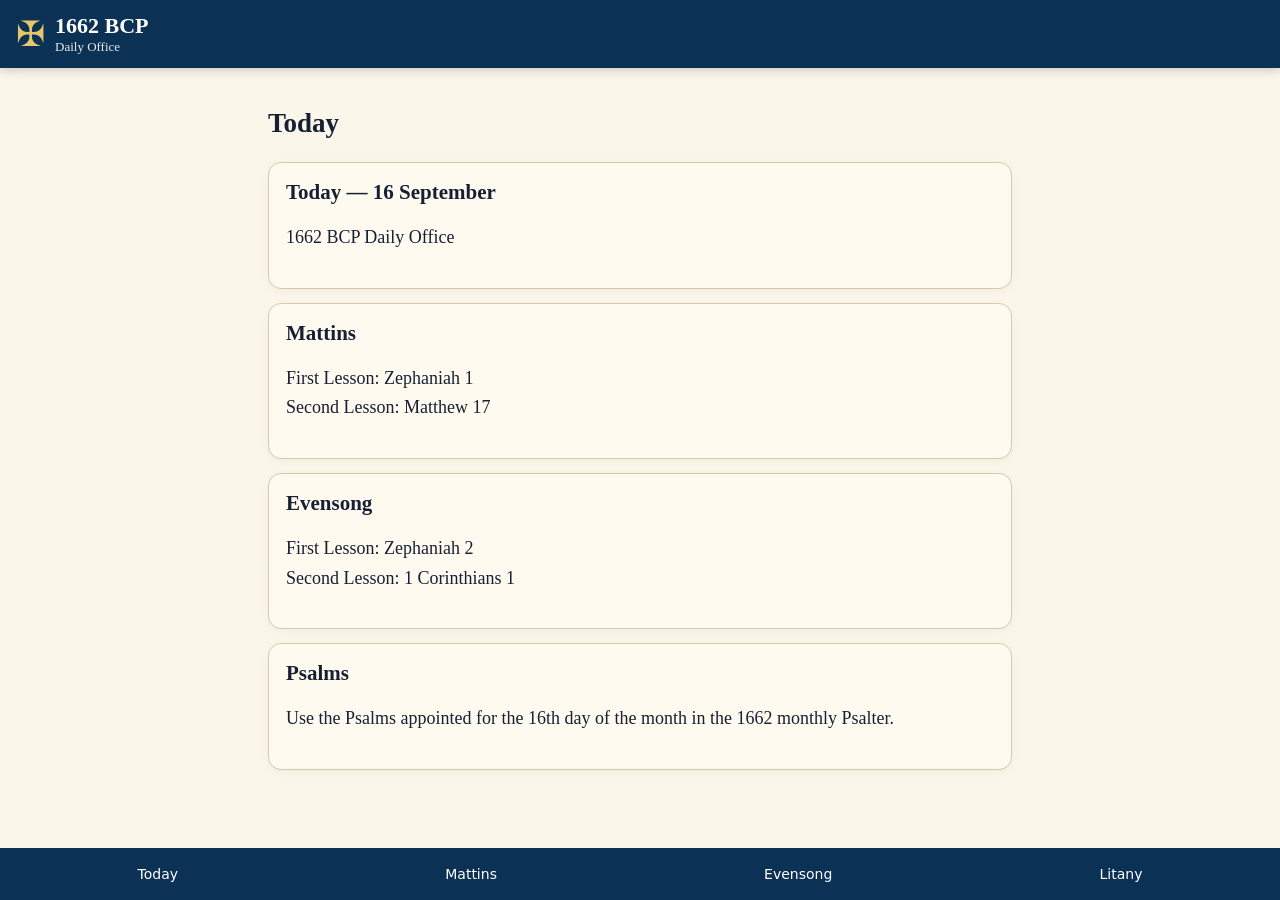
<file: BCP1662-static-index.html>
<!doctype html>
<html lang="en">
<head>
<meta charset="utf-8">
<meta name="viewport" content="width=device-width,initial-scale=1,viewport-fit=cover">
<meta name="theme-color" content="#0b3155">
<title>1662 BCP Daily Office</title>
<link rel="manifest" href="manifest.webmanifest?v=5">
<link rel="apple-touch-icon" href="icon-192.png?v=5">
<style>*{box-sizing:border-box}:root{--navy:#0b3155;--paper:#fbf6ea;--ink:#172033;--card:#fffaf0;--line:#d8c9a9;--muted:#657083}
html{scroll-behavior:smooth}body{margin:0;background:var(--paper);color:var(--ink);font-family:Georgia,"Times New Roman",serif;min-height:100vh;padding-bottom:78px}
header{position:sticky;top:0;z-index:5;background:var(--navy);color:white;padding:13px 16px;box-shadow:0 2px 10px #0003}
.brand{display:flex;align-items:center;gap:10px}.cross{font-size:35px;color:#e7c56c}.brand b{font-size:22px}.brand small{display:block;font-size:13px;opacity:.9}
main{max-width:780px;margin:auto;padding:18px}h1{font-size:27px}.section{background:var(--card);border:1px solid var(--line);border-radius:13px;padding:17px;margin:14px 0;box-shadow:0 2px 8px #0000000b}
.section h2{margin:0 0 9px;font-size:21px}.section p{white-space:pre-line;line-height:1.65;font-size:18px}
.page{display:none}.page:target{display:block}#today{display:block}.page:target~#today{display:none}
nav{position:fixed;bottom:0;left:0;right:0;background:var(--navy);display:flex;justify-content:space-around;padding:8px 4px calc(8px + env(safe-area-inset-bottom));z-index:10}
nav a{color:white;text-decoration:none;font:14px system-ui;padding:10px 7px}</style>
</head>
<body>
<header><div class="brand"><span class="cross">✠</span><div><b>1662 BCP</b><small>Daily Office</small></div></div></header>
<main>
<section id="morning" class="page"><h1>Mattins</h1><section class="section"><h2>The Order for Morning Prayer</h2><p>1662 Book of Common Prayer</p></section>
<section class="section"><h2>Opening Sentences</h2><p>At Morning Prayer, the Minister shall read with a loud voice some one or more of these sentences of the Scriptures.</p></section>
<section class="section"><h2>Exhortation</h2><p>DEARLY beloved brethren, the Scripture moveth us in sundry places to acknowledge and confess our manifold sins and wickedness; and that we should not dissemble nor cloak them before the face of Almighty God our heavenly Father; but confess them with an humble, lowly, penitent, and obedient heart; to the end that we may obtain forgiveness of the same, by his infinite goodness and mercy.</p></section>
<section class="section"><h2>General Confession</h2><p>ALMIGHTY and most merciful Father; We have erred, and strayed from thy ways like lost sheep. We have followed too much the devices and desires of our own hearts. We have offended against thy holy laws. We have left undone those things which we ought to have done; And we have done those things which we ought not to have done; And there is no health in us. But thou, O Lord, have mercy upon us, miserable offenders. Spare thou them, O God, which confess their faults. Restore thou them that are penitent; According to thy promises declared unto mankind in Christ Jesu our Lord. And grant, O most merciful Father, for his sake; That we may hereafter live a godly, righteous, and sober life, To the glory of thy holy Name. Amen.</p></section>
<section class="section"><h2>Absolution</h2><p>ALMIGHTY God, the Father of our Lord Jesus Christ, who desireth not the death of a sinner, but rather that he may turn from his wickedness, and live; and hath given power, and commandment, to his Ministers, to declare and pronounce to his people, being penitent, the Absolution and Remission of their sins: He pardoneth and absolveth all them that truly repent, and unfeignedly believe his holy Gospel. Wherefore let us beseech him to grant us true repentance, and his Holy Spirit; that those things may please him, which we do at this present; and that the rest of our life hereafter may be pure, and holy; so that at the last we may come to his eternal joy; through Jesus Christ our Lord. Amen.</p></section>
<section class="section"><h2>The Lord’s Prayer</h2><p>OUR Father, which art in heaven, Hallowed be thy Name. Thy kingdom come. Thy will be done in earth, As it is in heaven. Give us this day our daily bread. And forgive us our trespasses, As we forgive them that trespass against us. And lead us not into temptation; But deliver us from evil. For thine is the kingdom, The power, and the glory, For ever and ever. Amen.</p></section>
<section class="section"><h2>Preces</h2><p>O Lord, open thou our lips.
And our mouth shall shew forth thy praise.

O God, make speed to save us.
O Lord, make haste to help us.

Glory be to the Father, and to the Son, and to the Holy Ghost;
As it was in the beginning, is now, and ever shall be, world without end. Amen.

Praise ye the Lord.
The Lord&#x27;s Name be praised.</p></section>
<section class="section"><h2>Venite, exultemus Domino — Psalm 95</h2><p>O COME, let us sing unto the Lord: let us heartily rejoice in the strength of our salvation. Let us come before his presence with thanksgiving: and shew ourselves glad in him with psalms. For the Lord is a great God: and a great King above all gods. In his hand are all the corners of the earth: and the strength of the hills is his also. The sea is his, and he made it: and his hands prepared the dry land. O come, let us worship, and fall down: and kneel before the Lord our Maker. For he is the Lord our God: and we are the people of his pasture, and the sheep of his hand.</p></section>
<section class="section"><h2>The Psalms</h2><p>See the Today page for the Psalms appointed for the selected date.</p></section>
<section class="section"><h2>The First Lesson</h2><p>See the Today page for the lesson appointed for the selected date.</p></section>
<section class="section"><h2>Te Deum laudamus</h2><p>WE praise thee, O God: we acknowledge thee to be the Lord. All the earth doth worship thee: the Father everlasting. To thee all Angels cry aloud: the Heavens, and all the Powers therein. To thee Cherubin, and Seraphin: continually do cry, Holy, Holy, Holy: Lord God of Sabaoth; Heaven and earth are full of the Majesty: of thy glory.</p></section>
<section class="section"><h2>The Second Lesson</h2><p>See the Today page for the lesson appointed for the selected date.</p></section>
<section class="section"><h2>Benedictus</h2><p>BLESSED be the Lord God of Israel: for he hath visited, and redeemed his people; And hath raised up a mighty salvation for us: in the house of his servant David; As he spake by the mouth of his holy Prophets: which have been since the world began.</p></section>
<section class="section"><h2>The Apostles’ Creed</h2><p>I BELIEVE in God the Father Almighty, Maker of heaven and earth: And in Jesus Christ his only Son our Lord, Who was conceived by the Holy Ghost, Born of the Virgin Mary, Suffered under Pontius Pilate, Was crucified, dead, and buried: He descended into hell; The third day he rose again from the dead; He ascended into heaven, And sitteth on the right hand of God the Father Almighty; From thence he shall come to judge the quick and the dead. I believe in the Holy Ghost; The holy Catholick Church; The Communion of Saints; The Forgiveness of sins; The Resurrection of the body, And the life everlasting. Amen.</p></section>
<section class="section"><h2>Suffrages</h2><p>The Lord be with you.
And with thy spirit.
Let us pray.

O Lord, shew thy mercy upon us;
And grant us thy salvation.

O Lord, save the King;
And mercifully hear us when we call upon thee.

Endue thy Ministers with righteousness;
And make thy chosen people joyful.

O Lord, save thy people;
And bless thine inheritance.

Give peace in our time, O Lord;
Because there is none other that fighteth for us, but only thou, O God.

O God, make clean our hearts within us;
And take not thy Holy Spirit from us.</p></section>
<section class="section"><h2>The Collect for Peace</h2><p>O GOD, who art the author of peace and lover of concord, in knowledge of whom standeth our eternal life, whose service is perfect freedom; Defend us thy humble servants in all assaults of our enemies; that we, surely trusting in thy defence, may not fear the power of any adversaries, through the might of Jesus Christ our Lord. Amen.</p></section>
<section class="section"><h2>The Collect for Grace</h2><p>O LORD, our heavenly Father, Almighty and everlasting God, who hast safely brought us to the beginning of this day; Defend us in the same with thy mighty power; and grant that this day we fall into no sin, neither run into any kind of danger; but that all our doings may be ordered by thy governance, to do always that is righteous in thy sight; through Jesus Christ our Lord. Amen.</p></section>
<section class="section"><h2>A Prayer for the King’s Majesty</h2><p>O LORD our heavenly Father, high and mighty, King of kings, Lord of lords, the only Ruler of princes, who dost from thy throne behold all the dwellers upon earth; Most heartily we beseech thee with thy favour to behold our most gracious Sovereign Lord, King CHARLES; and so replenish him with the grace of thy Holy Spirit, that he may alway incline to thy will, and walk in thy way.</p></section>
<section class="section"><h2>A Prayer for the Royal Family</h2><p>ALMIGHTY God, the fountain of all goodness, we humbly beseech thee to bless our gracious Queen CAMILLA, William Prince of Wales, the Princess of Wales, and all the Royal Family: Endue them with thy Holy Spirit; enrich them with thy heavenly grace; prosper them with all happiness; and bring them to thine everlasting kingdom; through Jesus Christ our Lord. Amen.</p></section>
<section class="section"><h2>A Prayer for the Clergy and People</h2><p>ALMIGHTY and everlasting God, who alone workest great marvels; Send down upon our Bishops, and Curates, and all Congregations committed to their charge, the healthful Spirit of thy grace; and that they may truly please thee, pour upon them the continual dew of thy blessing. Grant this, O Lord, for the honour of our Advocate and Mediator, Jesus Christ. Amen.</p></section>
<section class="section"><h2>A Prayer of St. Chrysostom</h2><p>ALMIGHTY God, who hast given us grace at this time with one accord to make our common supplications unto thee; and dost promise, that when two or three are gathered together in thy Name thou wilt grant their requests; Fulfil now, O Lord, the desires and petitions of thy servants, as may be most expedient for them; granting us in this world knowledge of thy truth, and in the world to come life everlasting. Amen.</p></section>
<section class="section"><h2>The Grace</h2><p>THE grace of our Lord Jesus Christ, and the love of God, and the fellowship of the Holy Ghost, be with us all evermore. Amen.</p></section></section>
<section id="evening" class="page"><h1>Evensong</h1><section class="section"><h2>The Order for Evening Prayer</h2><p>1662 Book of Common Prayer</p></section>
<section class="section"><h2>Opening Sentences</h2><p>At Evening Prayer, the Minister shall read with a loud voice some one or more of these sentences of the Scriptures.</p></section>
<section class="section"><h2>Exhortation</h2><p>DEARLY beloved brethren, the Scripture moveth us in sundry places to acknowledge and confess our manifold sins and wickedness; and that we should not dissemble nor cloak them before the face of Almighty God our heavenly Father; but confess them with an humble, lowly, penitent, and obedient heart; to the end that we may obtain forgiveness of the same, by his infinite goodness and mercy.</p></section>
<section class="section"><h2>General Confession</h2><p>ALMIGHTY and most merciful Father; We have erred, and strayed from thy ways like lost sheep. We have followed too much the devices and desires of our own hearts. We have offended against thy holy laws. We have left undone those things which we ought to have done; And we have done those things which we ought not to have done; And there is no health in us. But thou, O Lord, have mercy upon us, miserable offenders. Spare thou them, O God, which confess their faults. Restore thou them that are penitent; According to thy promises declared unto mankind in Christ Jesu our Lord. And grant, O most merciful Father, for his sake; That we may hereafter live a godly, righteous, and sober life, To the glory of thy holy Name. Amen.</p></section>
<section class="section"><h2>Absolution</h2><p>ALMIGHTY God, the Father of our Lord Jesus Christ, who desireth not the death of a sinner, but rather that he may turn from his wickedness, and live; and hath given power, and commandment, to his Ministers, to declare and pronounce to his people, being penitent, the Absolution and Remission of their sins: He pardoneth and absolveth all them that truly repent, and unfeignedly believe his holy Gospel. Wherefore let us beseech him to grant us true repentance, and his Holy Spirit; that those things may please him, which we do at this present; and that the rest of our life hereafter may be pure, and holy; so that at the last we may come to his eternal joy; through Jesus Christ our Lord. Amen.</p></section>
<section class="section"><h2>The Lord’s Prayer</h2><p>OUR Father, which art in heaven, Hallowed be thy Name. Thy kingdom come. Thy will be done in earth, As it is in heaven. Give us this day our daily bread. And forgive us our trespasses, As we forgive them that trespass against us. And lead us not into temptation; But deliver us from evil. For thine is the kingdom, The power, and the glory, For ever and ever. Amen.</p></section>
<section class="section"><h2>Preces</h2><p>O Lord, open thou our lips.
And our mouth shall shew forth thy praise.

O God, make speed to save us.
O Lord, make haste to help us.

Glory be to the Father, and to the Son, and to the Holy Ghost;
As it was in the beginning, is now, and ever shall be, world without end. Amen.

Praise ye the Lord.
The Lord&#x27;s Name be praised.</p></section>
<section class="section"><h2>The Psalms</h2><p>See the Today page for the Psalms appointed for the selected date.</p></section>
<section class="section"><h2>The First Lesson</h2><p>See the Today page for the lesson appointed for the selected date.</p></section>
<section class="section"><h2>Magnificat</h2><p>MY soul doth magnify the Lord: and my spirit hath rejoiced in God my Saviour. For he hath regarded: the lowliness of his hand-maiden. For behold, from henceforth: all generations shall call me blessed. For he that is mighty hath magnified me: and holy is his Name.</p></section>
<section class="section"><h2>The Second Lesson</h2><p>See the Today page for the lesson appointed for the selected date.</p></section>
<section class="section"><h2>Nunc dimittis</h2><p>LORD, now lettest thou thy servant depart in peace: according to thy word. For mine eyes have seen: thy salvation, Which thou hast prepared: before the face of all people; To be a light to lighten the Gentiles: and to be the glory of thy people Israel.</p></section>
<section class="section"><h2>The Apostles’ Creed</h2><p>I BELIEVE in God the Father Almighty, Maker of heaven and earth: And in Jesus Christ his only Son our Lord, Who was conceived by the Holy Ghost, Born of the Virgin Mary, Suffered under Pontius Pilate, Was crucified, dead, and buried: He descended into hell; The third day he rose again from the dead; He ascended into heaven, And sitteth on the right hand of God the Father Almighty; From thence he shall come to judge the quick and the dead. I believe in the Holy Ghost; The holy Catholick Church; The Communion of Saints; The Forgiveness of sins; The Resurrection of the body, And the life everlasting. Amen.</p></section>
<section class="section"><h2>Suffrages</h2><p>The Lord be with you.
And with thy spirit.
Let us pray.

O Lord, shew thy mercy upon us;
And grant us thy salvation.

O Lord, save the King;
And mercifully hear us when we call upon thee.

Endue thy Ministers with righteousness;
And make thy chosen people joyful.

O Lord, save thy people;
And bless thine inheritance.

Give peace in our time, O Lord;
Because there is none other that fighteth for us, but only thou, O God.

O God, make clean our hearts within us;
And take not thy Holy Spirit from us.</p></section>
<section class="section"><h2>The Collect for Peace</h2><p>O GOD, from whom all holy desires, all good counsels, and all just works do proceed; Give unto thy servants that peace which the world cannot give; that both our hearts may be set to obey thy commandments, and also that by thee we being defended from the fear of our enemies may pass our time in rest and quietness; through the merits of Jesus Christ our Saviour. Amen.</p></section>
<section class="section"><h2>The Collect for Aid against all Perils</h2><p>LIGHTEN our darkness, we beseech thee, O Lord; and by thy great mercy defend us from all perils and dangers of this night; for the love of thy only Son, our Saviour, Jesus Christ. Amen.</p></section>
<section class="section"><h2>A Prayer for the King’s Majesty</h2><p>O LORD our heavenly Father, high and mighty, King of kings, Lord of lords, the only Ruler of princes, who dost from thy throne behold all the dwellers upon earth; Most heartily we beseech thee with thy favour to behold our most gracious Sovereign Lord, King CHARLES; and so replenish him with the grace of thy Holy Spirit, that he may alway incline to thy will, and walk in thy way.</p></section>
<section class="section"><h2>A Prayer for the Royal Family</h2><p>ALMIGHTY God, the fountain of all goodness, we humbly beseech thee to bless our gracious Queen CAMILLA, William Prince of Wales, the Princess of Wales, and all the Royal Family: Endue them with thy Holy Spirit; enrich them with thy heavenly grace; prosper them with all happiness; and bring them to thine everlasting kingdom; through Jesus Christ our Lord. Amen.</p></section>
<section class="section"><h2>A Prayer for the Clergy and People</h2><p>ALMIGHTY and everlasting God, who alone workest great marvels; Send down upon our Bishops, and Curates, and all Congregations committed to their charge, the healthful Spirit of thy grace; and that they may truly please thee, pour upon them the continual dew of thy blessing. Grant this, O Lord, for the honour of our Advocate and Mediator, Jesus Christ. Amen.</p></section>
<section class="section"><h2>A Prayer of St. Chrysostom</h2><p>ALMIGHTY God, who hast given us grace at this time with one accord to make our common supplications unto thee; and dost promise, that when two or three are gathered together in thy Name thou wilt grant their requests; Fulfil now, O Lord, the desires and petitions of thy servants, as may be most expedient for them; granting us in this world knowledge of thy truth, and in the world to come life everlasting. Amen.</p></section>
<section class="section"><h2>The Grace</h2><p>THE grace of our Lord Jesus Christ, and the love of God, and the fellowship of the Holy Ghost, be with us all evermore. Amen.</p></section></section>
<section id="litany" class="page"><h1>The Litany</h1><section class="section"><h2>The Litany</h2><p>The Litany text is included in the Android source package.</p></section></section>
<section id="today" class="page"><h1>Today</h1><section class="section"><h2>Today — 16 September</h2><p>1662 BCP Daily Office</p></section><section class="section"><h2>Mattins</h2><p>First Lesson: Zephaniah 1
Second Lesson: Matthew 17</p></section><section class="section"><h2>Evensong</h2><p>First Lesson: Zephaniah 2
Second Lesson: 1 Corinthians 1</p></section><section class="section"><h2>Psalms</h2><p>Use the Psalms appointed for the 16th day of the month in the 1662 monthly Psalter.</p></section></section>
</main>
<nav>
<a href="#today">Today</a>
<a href="#morning">Mattins</a>
<a href="#evening">Evensong</a>
<a href="#litany">Litany</a>
</nav>
</body>
</html>
</file>
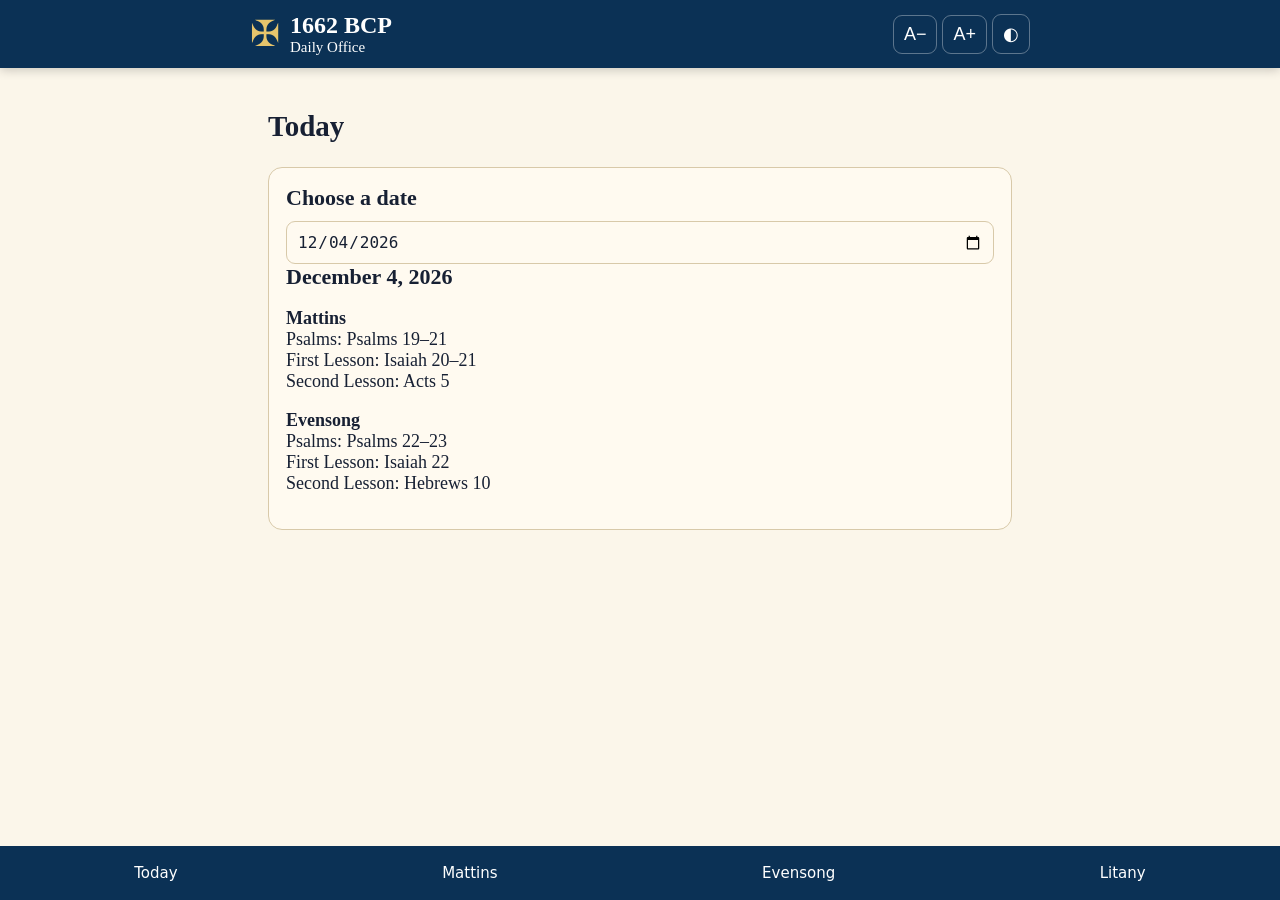
<file: BCP1662-with-Psalter.html>
<!doctype html><html lang="en"><head>
<meta charset="utf-8"><meta name="viewport" content="width=device-width,initial-scale=1,viewport-fit=cover">
<meta name="theme-color" content="#0b3155"><title>1662 BCP Daily Office</title>
<link rel="manifest" href="manifest.webmanifest?v=7"><link rel="apple-touch-icon" href="icon-192.png?v=7">
<style>
*{box-sizing:border-box}:root{--nav:#0b3155;--paper:#fbf6ea;--ink:#172033;--card:#fffaf0;--line:#d8c9a9;--fs:18px}
html{scroll-behavior:smooth}body{margin:0;background:var(--paper);color:var(--ink);font-family:Georgia,"Times New Roman",serif;font-size:var(--fs);padding-bottom:78px}
header{position:sticky;top:0;z-index:5;background:var(--nav);color:white;padding:12px 16px;box-shadow:0 2px 10px #0003}
.head{max-width:780px;margin:auto;display:flex;align-items:center;justify-content:space-between}.brand{display:flex;gap:10px;align-items:center}.cross{font-size:36px;color:#e7c56c}.brand b{font-size:24px}.brand small{display:block}
.tools button{font-size:18px;margin-left:5px;border:1px solid #ffffff55;background:transparent;color:white;border-radius:9px;padding:8px 10px}
main{max-width:780px;margin:auto;padding:18px}h1{font-size:29px}.card{background:var(--card);border:1px solid var(--line);border-radius:14px;padding:17px;margin:14px 0}.card h2{margin:0 0 10px;font-size:22px}.body{white-space:pre-line;line-height:1.65}
.page{display:none}.page:target{display:block}#today{display:block}.page:target~#today{display:none}
nav{position:fixed;bottom:0;left:0;right:0;z-index:10;background:var(--nav);display:flex;justify-content:space-around;padding:8px 2px calc(8px + env(safe-area-inset-bottom))}
nav a{color:white;text-decoration:none;font:15px system-ui;padding:10px 5px}
body.dark{--paper:#172033;--ink:#f5ead5;--card:#202c42;--line:#46536b}
.datebox{width:100%;padding:10px;font-size:16px;border-radius:9px;border:1px solid var(--line);background:var(--card);color:var(--ink)}
</style></head><body>
<header><div class="head"><div class="brand"><span class="cross">✠</span><div><b>1662 BCP</b><small>Daily Office</small></div></div>
<div class="tools"><button type="button" onclick="font(-1)">A−</button><button type="button" onclick="font(1)">A+</button><button type="button" onclick="dark()">◐</button></div></div></header>
<main>
<section id="morning" class="page"><h1>Mattins</h1><section class="card "><h2>Opening Sentences</h2><div class="body">At Morning Prayer, the Minister shall read with a loud voice some one or more of these sentences of the Scriptures.</div></section><section class="card "><h2>Exhortation</h2><div class="body">DEARLY beloved brethren, the Scripture moveth us in sundry places to acknowledge and confess our manifold sins and wickedness; and that we should not dissemble nor cloak them before the face of Almighty God our heavenly Father; but confess them with an humble, lowly, penitent, and obedient heart; to the end that we may obtain forgiveness of the same, by his infinite goodness and mercy.</div></section><section class="card "><h2>General Confession</h2><div class="body">ALMIGHTY and most merciful Father; We have erred, and strayed from thy ways like lost sheep. We have followed too much the devices and desires of our own hearts. We have offended against thy holy laws. We have left undone those things which we ought to have done; And we have done those things which we ought not to have done; And there is no health in us. But thou, O Lord, have mercy upon us, miserable offenders. Spare thou them, O God, which confess their faults. Restore thou them that are penitent; According to thy promises declared unto mankind in Christ Jesu our Lord. And grant, O most merciful Father, for his sake; That we may hereafter live a godly, righteous, and sober life, To the glory of thy holy Name. Amen.</div></section><section class="card "><h2>Absolution</h2><div class="body">ALMIGHTY God, the Father of our Lord Jesus Christ, who desireth not the death of a sinner, but rather that he may turn from his wickedness, and live; and hath given power, and commandment, to his Ministers, to declare and pronounce to his people, being penitent, the Absolution and Remission of their sins: He pardoneth and absolveth all them that truly repent, and unfeignedly believe his holy Gospel. Wherefore let us beseech him to grant us true repentance, and his Holy Spirit; that those things may please him, which we do at this present; and that the rest of our life hereafter may be pure, and holy; so that at the last we may come to his eternal joy; through Jesus Christ our Lord. Amen.</div></section><section class="card "><h2>The Lord’s Prayer</h2><div class="body">OUR Father, which art in heaven, Hallowed be thy Name. Thy kingdom come. Thy will be done in earth, As it is in heaven. Give us this day our daily bread. And forgive us our trespasses, As we forgive them that trespass against us. And lead us not into temptation; But deliver us from evil. For thine is the kingdom, The power, and the glory, For ever and ever. Amen.</div></section><section class="card "><h2>Preces</h2><div class="body">O Lord, open thou our lips.
And our mouth shall shew forth thy praise.

O God, make speed to save us.
O Lord, make haste to help us.

Glory be to the Father, and to the Son, and to the Holy Ghost;
As it was in the beginning, is now, and ever shall be, world without end. Amen.

Praise ye the Lord.
The Lord&#x27;s Name be praised.</div></section><section class="card "><h2>Venite, exultemus Domino — Psalm 95</h2><div class="body">O COME, let us sing unto the Lord: let us heartily rejoice in the strength of our salvation. Let us come before his presence with thanksgiving: and shew ourselves glad in him with psalms. For the Lord is a great God: and a great King above all gods. In his hand are all the corners of the earth: and the strength of the hills is his also. The sea is his, and he made it: and his hands prepared the dry land. O come, let us worship, and fall down: and kneel before the Lord our Maker. For he is the Lord our God: and we are the people of his pasture, and the sheep of his hand.</div></section><section class="card "><h2>The Psalms</h2><div class="body">See Today for the Psalms appointed by the 1662 monthly Psalter for this day.</div></section><section class="card "><h2>The First Lesson</h2><div class="body">See Today for the lesson appointed for this day.</div></section><section class="card "><h2>Te Deum laudamus</h2><div class="body">WE praise thee, O God: we acknowledge thee to be the Lord. All the earth doth worship thee: the Father everlasting. To thee all Angels cry aloud: the Heavens, and all the Powers therein. To thee Cherubin, and Seraphin: continually do cry, Holy, Holy, Holy: Lord God of Sabaoth; Heaven and earth are full of the Majesty: of thy glory.</div></section><section class="card "><h2>The Second Lesson</h2><div class="body">See Today for the lesson appointed for this day.</div></section><section class="card "><h2>Benedictus</h2><div class="body">BLESSED be the Lord God of Israel: for he hath visited, and redeemed his people; And hath raised up a mighty salvation for us: in the house of his servant David; As he spake by the mouth of his holy Prophets: which have been since the world began.</div></section><section class="card "><h2>The Apostles’ Creed</h2><div class="body">I BELIEVE in God the Father Almighty, Maker of heaven and earth: And in Jesus Christ his only Son our Lord, Who was conceived by the Holy Ghost, Born of the Virgin Mary, Suffered under Pontius Pilate, Was crucified, dead, and buried: He descended into hell; The third day he rose again from the dead; He ascended into heaven, And sitteth on the right hand of God the Father Almighty; From thence he shall come to judge the quick and the dead. I believe in the Holy Ghost; The holy Catholick Church; The Communion of Saints; The Forgiveness of sins; The Resurrection of the body, And the life everlasting. Amen.</div></section><section class="card "><h2>Suffrages</h2><div class="body">The Lord be with you.
And with thy spirit.
Let us pray.

O Lord, shew thy mercy upon us;
And grant us thy salvation.

O Lord, save the King;
And mercifully hear us when we call upon thee.

Endue thy Ministers with righteousness;
And make thy chosen people joyful.

O Lord, save thy people;
And bless thine inheritance.

Give peace in our time, O Lord;
Because there is none other that fighteth for us, but only thou, O God.

O God, make clean our hearts within us;
And take not thy Holy Spirit from us.</div></section><section class="card "><h2>The Collect for Peace</h2><div class="body">O GOD, who art the author of peace and lover of concord, in knowledge of whom standeth our eternal life, whose service is perfect freedom; Defend us thy humble servants in all assaults of our enemies; that we, surely trusting in thy defence, may not fear the power of any adversaries, through the might of Jesus Christ our Lord. Amen.</div></section><section class="card "><h2>The Collect for Grace</h2><div class="body">O LORD, our heavenly Father, Almighty and everlasting God, who hast safely brought us to the beginning of this day; Defend us in the same with thy mighty power; and grant that this day we fall into no sin, neither run into any kind of danger; but that all our doings may be ordered by thy governance, to do always that is righteous in thy sight; through Jesus Christ our Lord. Amen.</div></section><section class="card "><h2>A Prayer for the King’s Majesty</h2><div class="body">O LORD our heavenly Father, high and mighty, King of kings, Lord of lords, the only Ruler of princes, who dost from thy throne behold all the dwellers upon earth; Most heartily we beseech thee with thy favour to behold our most gracious Sovereign Lord, King CHARLES; and so replenish him with the grace of thy Holy Spirit, that he may alway incline to thy will, and walk in thy way.</div></section><section class="card "><h2>A Prayer for the Royal Family</h2><div class="body">ALMIGHTY God, the fountain of all goodness, we humbly beseech thee to bless our gracious Queen CAMILLA, William Prince of Wales, the Princess of Wales, and all the Royal Family: Endue them with thy Holy Spirit; enrich them with thy heavenly grace; prosper them with all happiness; and bring them to thine everlasting kingdom; through Jesus Christ our Lord. Amen.</div></section><section class="card "><h2>A Prayer for the Clergy and People</h2><div class="body">ALMIGHTY and everlasting God, who alone workest great marvels; Send down upon our Bishops, and Curates, and all Congregations committed to their charge, the healthful Spirit of thy grace; and that they may truly please thee, pour upon them the continual dew of thy blessing. Grant this, O Lord, for the honour of our Advocate and Mediator, Jesus Christ. Amen.</div></section><section class="card "><h2>A Prayer of St. Chrysostom</h2><div class="body">ALMIGHTY God, who hast given us grace at this time with one accord to make our common supplications unto thee; and dost promise, that when two or three are gathered together in thy Name thou wilt grant their requests; Fulfil now, O Lord, the desires and petitions of thy servants, as may be most expedient for them; granting us in this world knowledge of thy truth, and in the world to come life everlasting. Amen.</div></section><section class="card "><h2>The Grace</h2><div class="body">THE grace of our Lord Jesus Christ, and the love of God, and the fellowship of the Holy Ghost, be with us all evermore. Amen.</div></section></section>
<section id="evening" class="page"><h1>Evensong</h1><section class="card "><h2>Opening Sentences</h2><div class="body">At Evening Prayer, the Minister shall read with a loud voice some one or more of these sentences of the Scriptures.</div></section><section class="card "><h2>Exhortation</h2><div class="body">DEARLY beloved brethren, the Scripture moveth us in sundry places to acknowledge and confess our manifold sins and wickedness; and that we should not dissemble nor cloak them before the face of Almighty God our heavenly Father; but confess them with an humble, lowly, penitent, and obedient heart; to the end that we may obtain forgiveness of the same, by his infinite goodness and mercy.</div></section><section class="card "><h2>General Confession</h2><div class="body">ALMIGHTY and most merciful Father; We have erred, and strayed from thy ways like lost sheep. We have followed too much the devices and desires of our own hearts. We have offended against thy holy laws. We have left undone those things which we ought to have done; And we have done those things which we ought not to have done; And there is no health in us. But thou, O Lord, have mercy upon us, miserable offenders. Spare thou them, O God, which confess their faults. Restore thou them that are penitent; According to thy promises declared unto mankind in Christ Jesu our Lord. And grant, O most merciful Father, for his sake; That we may hereafter live a godly, righteous, and sober life, To the glory of thy holy Name. Amen.</div></section><section class="card "><h2>Absolution</h2><div class="body">ALMIGHTY God, the Father of our Lord Jesus Christ, who desireth not the death of a sinner, but rather that he may turn from his wickedness, and live; and hath given power, and commandment, to his Ministers, to declare and pronounce to his people, being penitent, the Absolution and Remission of their sins: He pardoneth and absolveth all them that truly repent, and unfeignedly believe his holy Gospel. Wherefore let us beseech him to grant us true repentance, and his Holy Spirit; that those things may please him, which we do at this present; and that the rest of our life hereafter may be pure, and holy; so that at the last we may come to his eternal joy; through Jesus Christ our Lord. Amen.</div></section><section class="card "><h2>The Lord’s Prayer</h2><div class="body">OUR Father, which art in heaven, Hallowed be thy Name. Thy kingdom come. Thy will be done in earth, As it is in heaven. Give us this day our daily bread. And forgive us our trespasses, As we forgive them that trespass against us. And lead us not into temptation; But deliver us from evil. For thine is the kingdom, The power, and the glory, For ever and ever. Amen.</div></section><section class="card "><h2>Preces</h2><div class="body">O Lord, open thou our lips.
And our mouth shall shew forth thy praise.

O God, make speed to save us.
O Lord, make haste to help us.

Glory be to the Father, and to the Son, and to the Holy Ghost;
As it was in the beginning, is now, and ever shall be, world without end. Amen.

Praise ye the Lord.
The Lord&#x27;s Name be praised.</div></section><section class="card "><h2>The Psalms</h2><div class="body">See Today for the Psalms appointed by the 1662 monthly Psalter for this day.</div></section><section class="card "><h2>The First Lesson</h2><div class="body">See Today for the lesson appointed for this day.</div></section><section class="card "><h2>Magnificat</h2><div class="body">MY soul doth magnify the Lord: and my spirit hath rejoiced in God my Saviour. For he hath regarded: the lowliness of his hand-maiden. For behold, from henceforth: all generations shall call me blessed. For he that is mighty hath magnified me: and holy is his Name.</div></section><section class="card "><h2>The Second Lesson</h2><div class="body">See Today for the lesson appointed for this day.</div></section><section class="card "><h2>Nunc dimittis</h2><div class="body">LORD, now lettest thou thy servant depart in peace: according to thy word. For mine eyes have seen: thy salvation, Which thou hast prepared: before the face of all people; To be a light to lighten the Gentiles: and to be the glory of thy people Israel.</div></section><section class="card "><h2>The Apostles’ Creed</h2><div class="body">I BELIEVE in God the Father Almighty, Maker of heaven and earth: And in Jesus Christ his only Son our Lord, Who was conceived by the Holy Ghost, Born of the Virgin Mary, Suffered under Pontius Pilate, Was crucified, dead, and buried: He descended into hell; The third day he rose again from the dead; He ascended into heaven, And sitteth on the right hand of God the Father Almighty; From thence he shall come to judge the quick and the dead. I believe in the Holy Ghost; The holy Catholick Church; The Communion of Saints; The Forgiveness of sins; The Resurrection of the body, And the life everlasting. Amen.</div></section><section class="card "><h2>Suffrages</h2><div class="body">The Lord be with you.
And with thy spirit.
Let us pray.

O Lord, shew thy mercy upon us;
And grant us thy salvation.

O Lord, save the King;
And mercifully hear us when we call upon thee.

Endue thy Ministers with righteousness;
And make thy chosen people joyful.

O Lord, save thy people;
And bless thine inheritance.

Give peace in our time, O Lord;
Because there is none other that fighteth for us, but only thou, O God.

O God, make clean our hearts within us;
And take not thy Holy Spirit from us.</div></section><section class="card "><h2>The Collect for Peace</h2><div class="body">O GOD, from whom all holy desires, all good counsels, and all just works do proceed; Give unto thy servants that peace which the world cannot give; that both our hearts may be set to obey thy commandments, and also that by thee we being defended from the fear of our enemies may pass our time in rest and quietness; through the merits of Jesus Christ our Saviour. Amen.</div></section><section class="card "><h2>The Collect for Aid against all Perils</h2><div class="body">LIGHTEN our darkness, we beseech thee, O Lord; and by thy great mercy defend us from all perils and dangers of this night; for the love of thy only Son, our Saviour, Jesus Christ. Amen.</div></section><section class="card "><h2>A Prayer for the King’s Majesty</h2><div class="body">O LORD our heavenly Father, high and mighty, King of kings, Lord of lords, the only Ruler of princes, who dost from thy throne behold all the dwellers upon earth; Most heartily we beseech thee with thy favour to behold our most gracious Sovereign Lord, King CHARLES; and so replenish him with the grace of thy Holy Spirit, that he may alway incline to thy will, and walk in thy way.</div></section><section class="card "><h2>A Prayer for the Royal Family</h2><div class="body">ALMIGHTY God, the fountain of all goodness, we humbly beseech thee to bless our gracious Queen CAMILLA, William Prince of Wales, the Princess of Wales, and all the Royal Family: Endue them with thy Holy Spirit; enrich them with thy heavenly grace; prosper them with all happiness; and bring them to thine everlasting kingdom; through Jesus Christ our Lord. Amen.</div></section><section class="card "><h2>A Prayer for the Clergy and People</h2><div class="body">ALMIGHTY and everlasting God, who alone workest great marvels; Send down upon our Bishops, and Curates, and all Congregations committed to their charge, the healthful Spirit of thy grace; and that they may truly please thee, pour upon them the continual dew of thy blessing. Grant this, O Lord, for the honour of our Advocate and Mediator, Jesus Christ. Amen.</div></section><section class="card "><h2>A Prayer of St. Chrysostom</h2><div class="body">ALMIGHTY God, who hast given us grace at this time with one accord to make our common supplications unto thee; and dost promise, that when two or three are gathered together in thy Name thou wilt grant their requests; Fulfil now, O Lord, the desires and petitions of thy servants, as may be most expedient for them; granting us in this world knowledge of thy truth, and in the world to come life everlasting. Amen.</div></section><section class="card "><h2>The Grace</h2><div class="body">THE grace of our Lord Jesus Christ, and the love of God, and the fellowship of the Holy Ghost, be with us all evermore. Amen.</div></section></section>
<section id="litany" class="page"><h1>The Litany</h1><section class="card "><h2>The Litany</h2><div class="body">The Litany text is included in the Android source package.</div></section></section>
<section id="today" class="page"><h1>Today</h1>
<section class="card"><h2>Choose a date</h2><input id="pick" class="datebox" type="date"><div id="dynamic"></div></section>
<div id="fallback"><section class="card "><h2>Today — 16 September</h2><div class="body">1662 BCP Daily Office</div></section><section class="card "><h2>Mattins</h2><div class="body">First Lesson: Zephaniah 1
Second Lesson: Matthew 17</div></section><section class="card "><h2>Evensong</h2><div class="body">First Lesson: Zephaniah 2
Second Lesson: 1 Corinthians 1</div></section><section class="card "><h2>Psalms</h2><div class="body">Mattins: Psalms 79–81
Evensong: Psalms 82–85</div></section></div></section>
</main>
<nav><a href="#today">Today</a><a href="#morning">Mattins</a><a href="#evening">Evensong</a><a href="#litany">Litany</a></nav>
<script>
/* Optional enhancements only. The Office and navigation work without this script. */
const P={"1": ["Psalms 1–5", "Psalms 6–8"], "2": ["Psalms 9–11", "Psalms 12–14"], "3": ["Psalms 15–17", "Psalm 18"], "4": ["Psalms 19–21", "Psalms 22–23"], "5": ["Psalms 24–26", "Psalms 27–29"], "6": ["Psalms 30–31", "Psalms 32–34"], "7": ["Psalms 35–36", "Psalm 37"], "8": ["Psalms 38–40", "Psalms 41–43"], "9": ["Psalms 44–46", "Psalms 47–49"], "10": ["Psalms 50–52", "Psalms 53–55"], "11": ["Psalms 56–58", "Psalms 59–61"], "12": ["Psalms 62–64", "Psalms 65–67"], "13": ["Psalm 68", "Psalms 69–70"], "14": ["Psalms 71–72", "Psalms 73–74"], "15": ["Psalms 75–77", "Psalm 78"], "16": ["Psalms 79–81", "Psalms 82–85"], "17": ["Psalms 86–88", "Psalm 89"], "18": ["Psalms 90–92", "Psalms 93–94"], "19": ["Psalms 95–97", "Psalms 98–101"], "20": ["Psalms 102–103", "Psalm 104"], "21": ["Psalm 105", "Psalm 106"], "22": ["Psalm 107", "Psalms 108–109"], "23": ["Psalms 110–113", "Psalms 114–115"], "24": ["Psalms 116–118", "Psalm 119:1–32"], "25": ["Psalm 119:33–72", "Psalm 119:73–104"], "26": ["Psalm 119:105–144", "Psalm 119:145–176"], "27": ["Psalms 120–125", "Psalms 126–131"], "28": ["Psalms 132–135", "Psalms 136–138"], "29": ["Psalms 139–141", "Psalms 142–143"], "30": ["Psalms 144–146", "Psalms 147–150"], "31": ["Psalms 144–146", "Psalms 147–150"]};
const L={"mattins": {"1": [{"first": "—", "second": "—"}, {"first": "Genesis 1", "second": "Matthew 1"}, {"first": "Genesis 3", "second": "Matthew 2"}, {"first": "Genesis 5", "second": "Matthew 3"}, {"first": "Genesis 7", "second": "Matthew 4"}, {"first": "—", "second": "—"}, {"first": "Genesis 9", "second": "Matthew 5"}, {"first": "Genesis 13", "second": "Matthew 6"}, {"first": "Genesis 15", "second": "Matthew 7"}, {"first": "Genesis 17", "second": "Matthew 8"}, {"first": "Genesis 19", "second": "Matthew 9"}, {"first": "Genesis 21", "second": "Matthew 10"}, {"first": "Genesis 23", "second": "Matthew 11"}, {"first": "Genesis 25", "second": "Matthew 12"}, {"first": "Genesis 27", "second": "Matthew 13"}, {"first": "Genesis 29", "second": "Matthew 14"}, {"first": "Genesis 31", "second": "Matthew 15"}, {"first": "Genesis 33", "second": "Matthew 16"}, {"first": "Genesis 35", "second": "Matthew 17"}, {"first": "Genesis 38", "second": "Matthew 18"}, {"first": "Genesis 40", "second": "Matthew 19"}, {"first": "Genesis 42", "second": "Matthew 20"}, {"first": "Genesis 44", "second": "Matthew 21"}, {"first": "Genesis 46", "second": "Matthew 22"}, {"first": "—", "second": "—"}, {"first": "Genesis 48", "second": "Matthew 23"}, {"first": "Genesis 50", "second": "Matthew 24"}, {"first": "Exodus 2", "second": "Matthew 25"}, {"first": "Exodus 4", "second": "Matthew 26"}, {"first": "Exodus 6:1–13", "second": "Matthew 27"}, {"first": "Exodus 8", "second": "Matthew 28"}], "2": [{"first": "Exodus 10", "second": "Mark 1"}, {"first": "—", "second": "Mark 2"}, {"first": "Exodus 12", "second": "Mark 3"}, {"first": "Exodus 14", "second": "Mark 4"}, {"first": "Exodus 16", "second": "Mark 5"}, {"first": "Exodus 18", "second": "Mark 6"}, {"first": "Exodus 20", "second": "Mark 7"}, {"first": "Exodus 22", "second": "Mark 8"}, {"first": "Exodus 24", "second": "Mark 9"}, {"first": "Exodus 33", "second": "Mark 10"}, {"first": "Leviticus 18", "second": "Mark 11"}, {"first": "Leviticus 20", "second": "Mark 12"}, {"first": "Numbers 11", "second": "Mark 13"}, {"first": "Numbers 13", "second": "Mark 14"}, {"first": "Numbers 16", "second": "Mark 15"}, {"first": "Numbers 20", "second": "Mark 16"}, {"first": "Numbers 22", "second": "Luke 1:1–38"}, {"first": "Numbers 24", "second": "Luke 1:39–80"}, {"first": "Numbers 27", "second": "Luke 2"}, {"first": "Numbers 31", "second": "Luke 3"}, {"first": "Numbers 35", "second": "Luke 4"}, {"first": "Deuteronomy 1", "second": "Luke 5"}, {"first": "Deuteronomy 3", "second": "Luke 6"}, {"first": "—", "second": "Luke 7"}, {"first": "Deuteronomy 5", "second": "Luke 8"}, {"first": "Deuteronomy 7", "second": "Luke 9"}, {"first": "Deuteronomy 9", "second": "Luke 10"}, {"first": "Deuteronomy 11", "second": "Luke 11"}, {"first": "Deuteronomy 13", "second": "Matthew 7"}], "3": [{"first": "Deuteronomy 15", "second": "Luke 12"}, {"first": "Deuteronomy 17", "second": "Luke 13"}, {"first": "Deuteronomy 19", "second": "Luke 14"}, {"first": "Deuteronomy 21", "second": "Luke 15"}, {"first": "Deuteronomy 24", "second": "Luke 16"}, {"first": "Deuteronomy 26", "second": "Luke 17"}, {"first": "Deuteronomy 28", "second": "Luke 18"}, {"first": "Deuteronomy 30", "second": "Luke 19"}, {"first": "Deuteronomy 32", "second": "Luke 20"}, {"first": "Deuteronomy 34", "second": "Luke 21"}, {"first": "Joshua 2", "second": "Luke 22"}, {"first": "Joshua 4", "second": "Luke 23"}, {"first": "Joshua 6", "second": "Luke 24"}, {"first": "Joshua 8", "second": "John 1"}, {"first": "Joshua 10", "second": "John 2"}, {"first": "Joshua 24", "second": "John 3"}, {"first": "Judges 2", "second": "John 4"}, {"first": "Judges 4", "second": "John 5"}, {"first": "Judges 6", "second": "John 6"}, {"first": "Judges 8", "second": "John 7"}, {"first": "Judges 10", "second": "John 8"}, {"first": "Judges 12", "second": "John 9"}, {"first": "Judges 14", "second": "John 10"}, {"first": "Judges 16", "second": "John 11"}, {"first": "—", "second": "John 12"}, {"first": "Judges 18", "second": "John 13"}, {"first": "Judges 20", "second": "John 14"}, {"first": "Ruth 1", "second": "John 15"}, {"first": "Ruth 3", "second": "John 16"}, {"first": "1 Samuel 1", "second": "John 17"}, {"first": "1 Samuel 3", "second": "John 18"}], "4": [{"first": "1 Samuel 5", "second": "John 19"}, {"first": "1 Samuel 7", "second": "John 20"}, {"first": "1 Samuel 9", "second": "John 21"}, {"first": "1 Samuel 11", "second": "Acts 1"}, {"first": "1 Samuel 13", "second": "Acts 2"}, {"first": "1 Samuel 15", "second": "Acts 3"}, {"first": "1 Samuel 17", "second": "Acts 4"}, {"first": "1 Samuel 19", "second": "Acts 5"}, {"first": "1 Samuel 21", "second": "Acts 6"}, {"first": "1 Samuel 23", "second": "Acts 7"}, {"first": "1 Samuel 25", "second": "Acts 8"}, {"first": "1 Samuel 27", "second": "Acts 9"}, {"first": "1 Samuel 29", "second": "Acts 10"}, {"first": "1 Samuel 31", "second": "Acts 11"}, {"first": "2 Samuel 2", "second": "Acts 12"}, {"first": "2 Samuel 4", "second": "Acts 13"}, {"first": "2 Samuel 6", "second": "Acts 14"}, {"first": "2 Samuel 8", "second": "Acts 15"}, {"first": "2 Samuel 10", "second": "Acts 16"}, {"first": "2 Samuel 12", "second": "Acts 17"}, {"first": "2 Samuel 14", "second": "Acts 18"}, {"first": "2 Samuel 16", "second": "Acts 19"}, {"first": "2 Samuel 18", "second": "Acts 20"}, {"first": "2 Samuel 20", "second": "Acts 21"}, {"first": "—", "second": "Acts 22"}, {"first": "2 Samuel 22", "second": "Acts 23"}, {"first": "2 Samuel 24", "second": "Acts 24"}, {"first": "1 Kings 2", "second": "Acts 25"}, {"first": "1 Kings 4", "second": "Acts 26"}, {"first": "1 Kings 6", "second": "Acts 27"}], "5": [{"first": "—", "second": "—"}, {"first": "1 Kings 8", "second": "Acts 28"}, {"first": "1 Kings 10", "second": "Matthew 1"}, {"first": "1 Kings 12", "second": "Matthew 2"}, {"first": "1 Kings 14", "second": "Matthew 3"}, {"first": "1 Kings 16", "second": "Matthew 4"}, {"first": "1 Kings 18", "second": "Matthew 5"}, {"first": "1 Kings 20", "second": "Matthew 6"}, {"first": "1 Kings 22", "second": "Matthew 7"}, {"first": "2 Kings 2", "second": "Matthew 8"}, {"first": "2 Kings 4", "second": "Matthew 9"}, {"first": "2 Kings 6", "second": "Matthew 10"}, {"first": "2 Kings 8", "second": "Matthew 11"}, {"first": "2 Kings 10", "second": "Matthew 12"}, {"first": "2 Kings 12", "second": "Matthew 13"}, {"first": "2 Kings 14", "second": "Matthew 14"}, {"first": "2 Kings 16", "second": "Matthew 15"}, {"first": "2 Kings 18", "second": "Matthew 16"}, {"first": "2 Kings 20", "second": "Matthew 17"}, {"first": "2 Kings 22", "second": "Matthew 18"}, {"first": "2 Kings 24", "second": "Matthew 19"}, {"first": "Ezra 1", "second": "Matthew 20"}, {"first": "Ezra 4", "second": "Matthew 21"}, {"first": "Ezra 6", "second": "Matthew 22"}, {"first": "Ezra 9", "second": "Matthew 23"}, {"first": "Nehemiah 2", "second": "Matthew 24"}, {"first": "Nehemiah 5", "second": "Matthew 25"}, {"first": "Nehemiah 8", "second": "Matthew 26"}, {"first": "Nehemiah 10", "second": "Matthew 27"}, {"first": "Esther 1", "second": "Matthew 28"}, {"first": "Esther 3", "second": "Mark 1"}], "6": [{"first": "Esther 5", "second": "Mark 2"}, {"first": "Esther 7", "second": "Mark 3"}, {"first": "Esther 9", "second": "Mark 4"}, {"first": "Job 2", "second": "Mark 5"}, {"first": "Job 4", "second": "Mark 6"}, {"first": "Job 6", "second": "Mark 7"}, {"first": "Job 8", "second": "Mark 8"}, {"first": "Job 10", "second": "Mark 9"}, {"first": "Job 12", "second": "Mark 10"}, {"first": "Job 14", "second": "Mark 11"}, {"first": "—", "second": "—"}, {"first": "Job 16", "second": "Mark 12"}, {"first": "Job 19", "second": "Mark 13"}, {"first": "Job 21", "second": "Mark 14"}, {"first": "Job 23", "second": "Mark 15"}, {"first": "Job 26–27", "second": "Mark 16"}, {"first": "Job 29", "second": "Luke 1"}, {"first": "Job 31", "second": "Luke 2"}, {"first": "Job 33", "second": "Luke 3"}, {"first": "Job 35", "second": "Luke 4"}, {"first": "Job 37", "second": "Luke 5"}, {"first": "Job 39", "second": "Luke 6"}, {"first": "Job 41", "second": "Luke 7"}, {"first": "—", "second": "—"}, {"first": "Proverbs 1", "second": "Luke 8"}, {"first": "Proverbs 3", "second": "Luke 9"}, {"first": "Proverbs 5", "second": "Luke 10"}, {"first": "Proverbs 7", "second": "Luke 11"}, {"first": "—", "second": "—"}, {"first": "Proverbs 9", "second": "Luke 12"}], "7": [{"first": "Proverbs 11", "second": "Luke 13"}, {"first": "Proverbs 13", "second": "Luke 14"}, {"first": "Proverbs 15", "second": "Luke 15"}, {"first": "Proverbs 17", "second": "Luke 16"}, {"first": "Proverbs 19", "second": "Luke 17"}, {"first": "Proverbs 21", "second": "Luke 18"}, {"first": "Proverbs 23", "second": "Luke 19"}, {"first": "Proverbs 25", "second": "Luke 20"}, {"first": "Proverbs 27", "second": "Luke 21"}, {"first": "Proverbs 29", "second": "Luke 22"}, {"first": "Ecclesiastes 1", "second": "Luke 23"}, {"first": "Ecclesiastes 3", "second": "Luke 24"}, {"first": "Ecclesiastes 5", "second": "John 1"}, {"first": "Ecclesiastes 7", "second": "John 2"}, {"first": "Ecclesiastes 9", "second": "John 3"}, {"first": "Ecclesiastes 11", "second": "John 4"}, {"first": "Jeremiah 1", "second": "John 5"}, {"first": "Jeremiah 3", "second": "John 6"}, {"first": "Jeremiah 5", "second": "John 7"}, {"first": "Jeremiah 7", "second": "John 8"}, {"first": "Jeremiah 9", "second": "John 9"}, {"first": "Jeremiah 11", "second": "John 10"}, {"first": "Jeremiah 13", "second": "John 11"}, {"first": "Jeremiah 15", "second": "John 12"}, {"first": "—", "second": "John 13"}, {"first": "Jeremiah 17", "second": "John 14"}, {"first": "Jeremiah 19", "second": "John 15"}, {"first": "Jeremiah 21", "second": "John 16"}, {"first": "Jeremiah 23", "second": "John 17"}, {"first": "Jeremiah 25", "second": "John 18"}, {"first": "Jeremiah 27", "second": "John 19"}], "8": [{"first": "Jeremiah 29", "second": "John 20"}, {"first": "Jeremiah 31", "second": "John 21"}, {"first": "Jeremiah 33", "second": "Acts 1"}, {"first": "Jeremiah 35", "second": "Acts 2"}, {"first": "Jeremiah 37", "second": "Acts 3"}, {"first": "Jeremiah 39", "second": "Acts 4"}, {"first": "Jeremiah 41", "second": "Acts 5"}, {"first": "Jeremiah 43", "second": "Acts 6"}, {"first": "Jeremiah 45–46", "second": "Acts 7"}, {"first": "Jeremiah 48", "second": "Acts 8"}, {"first": "Jeremiah 50", "second": "Acts 9"}, {"first": "Jeremiah 52", "second": "Acts 10"}, {"first": "Lamentations 2", "second": "Acts 11"}, {"first": "Lamentations 4", "second": "Acts 12"}, {"first": "Ezekiel 2", "second": "Acts 13"}, {"first": "Ezekiel 6", "second": "Acts 14"}, {"first": "Ezekiel 13", "second": "Acts 15"}, {"first": "Ezekiel 18", "second": "Acts 16"}, {"first": "Ezekiel 34", "second": "Acts 17"}, {"first": "Daniel 2", "second": "Acts 18"}, {"first": "Daniel 4", "second": "Acts 19"}, {"first": "Daniel 6", "second": "Acts 20"}, {"first": "Daniel 8", "second": "Acts 21"}, {"first": "—", "second": "Acts 22"}, {"first": "Daniel 10", "second": "Acts 23"}, {"first": "Daniel 12", "second": "Acts 24"}, {"first": "Hosea 2–3", "second": "Acts 25"}, {"first": "Hosea 5–6", "second": "Acts 26"}, {"first": "Hosea 8", "second": "Acts 27"}, {"first": "Hosea 10", "second": "Acts 28"}, {"first": "Hosea 12", "second": "Matthew 1"}], "9": [{"first": "Hosea 14", "second": "Matthew 2"}, {"first": "Joel 2", "second": "Matthew 3"}, {"first": "Amos 1", "second": "Matthew 4"}, {"first": "Amos 3", "second": "Matthew 5"}, {"first": "Amos 5", "second": "Matthew 6"}, {"first": "Amos 7", "second": "Matthew 7"}, {"first": "Amos 9", "second": "Matthew 8"}, {"first": "Jonah 1", "second": "Matthew 9"}, {"first": "Jonah 4", "second": "Matthew 10"}, {"first": "Micah 2", "second": "Matthew 11"}, {"first": "Micah 4", "second": "Matthew 12"}, {"first": "Micah 6", "second": "Matthew 13"}, {"first": "Nahum 1", "second": "Matthew 14"}, {"first": "Nahum 3", "second": "Matthew 15"}, {"first": "Habakkuk 2", "second": "Matthew 16"}, {"first": "Zephaniah 1", "second": "Matthew 17"}, {"first": "Zephaniah 3", "second": "Matthew 18"}, {"first": "Haggai 2", "second": "Matthew 19"}, {"first": "Zechariah 2–3", "second": "Matthew 20"}, {"first": "Zechariah 6", "second": "Matthew 21"}, {"first": "—", "second": "Matthew 22"}, {"first": "Zechariah 8", "second": "Matthew 23"}, {"first": "Zechariah 10", "second": "Matthew 24"}, {"first": "Zechariah 12", "second": "Matthew 25"}, {"first": "Zechariah 14", "second": "Matthew 26"}, {"first": "Malachi 2", "second": "Matthew 27"}, {"first": "Malachi 4", "second": "Matthew 28"}, {"first": "Tobit 2", "second": "Mark 1"}, {"first": "—", "second": "Mark 2"}, {"first": "Tobit 4", "second": "Mark 3"}], "10": [{"first": "Tobit 7", "second": "Mark 4"}, {"first": "Tobit 9", "second": "Mark 5"}, {"first": "Tobit 11", "second": "Mark 6"}, {"first": "Tobit 13", "second": "Mark 7"}, {"first": "Judith 1", "second": "Mark 8"}, {"first": "Judith 3", "second": "Mark 9"}, {"first": "Judith 5", "second": "Mark 10"}, {"first": "Judith 7", "second": "Mark 11"}, {"first": "Judith 9", "second": "Mark 12"}, {"first": "Judith 11", "second": "Mark 13"}, {"first": "Judith 13", "second": "Mark 14"}, {"first": "Judith 15", "second": "Mark 15"}, {"first": "Wisdom 1", "second": "Mark 16"}, {"first": "Wisdom 3", "second": "Luke 1:1–38"}, {"first": "Wisdom 5", "second": "Luke 1:39–80"}, {"first": "Wisdom 7", "second": "Luke 2"}, {"first": "Wisdom 9", "second": "Luke 3"}, {"first": "—", "second": "Luke 4"}, {"first": "Wisdom 11", "second": "Luke 5"}, {"first": "Wisdom 13", "second": "Luke 6"}, {"first": "Wisdom 15", "second": "Luke 7"}, {"first": "Wisdom 17", "second": "Luke 8"}, {"first": "Wisdom 19", "second": "Luke 9"}, {"first": "Sirach 2", "second": "Luke 10"}, {"first": "Sirach 4", "second": "Luke 11"}, {"first": "Sirach 6", "second": "Luke 12"}, {"first": "Sirach 8", "second": "Luke 13"}, {"first": "—", "second": "Luke 14"}, {"first": "Sirach 10", "second": "Luke 15"}, {"first": "Sirach 12", "second": "Luke 16"}, {"first": "Sirach 14", "second": "Luke 17"}], "11": [{"first": "—", "second": "—"}, {"first": "Sirach 16", "second": "Luke 18"}, {"first": "Sirach 18", "second": "Luke 19"}, {"first": "Sirach 20", "second": "Luke 20"}, {"first": "Sirach 22", "second": "Luke 21"}, {"first": "Sirach 24", "second": "Luke 22"}, {"first": "Sirach 27", "second": "Luke 23"}, {"first": "Sirach 29", "second": "Luke 24"}, {"first": "Sirach 31", "second": "John 1"}, {"first": "Sirach 33", "second": "John 2"}, {"first": "Sirach 35", "second": "John 3"}, {"first": "Sirach 37", "second": "John 4"}, {"first": "Sirach 39", "second": "John 5"}, {"first": "Sirach 41", "second": "John 6"}, {"first": "Sirach 43", "second": "John 7"}, {"first": "Sirach 45", "second": "John 8"}, {"first": "Sirach 47", "second": "John 9"}, {"first": "Sirach 49", "second": "John 10"}, {"first": "Sirach 51", "second": "John 11"}, {"first": "Baruch 2", "second": "John 12"}, {"first": "Baruch 4", "second": "John 13"}, {"first": "Baruch 6", "second": "John 14"}, {"first": "Bel and the Dragon", "second": "John 15"}, {"first": "Isaiah 2", "second": "John 16"}, {"first": "Isaiah 4", "second": "John 17"}, {"first": "Isaiah 6", "second": "John 18"}, {"first": "Isaiah 8", "second": "John 19"}, {"first": "Isaiah 10", "second": "John 20"}, {"first": "Isaiah 12", "second": "John 21"}, {"first": "—", "second": "Acts 1"}], "12": [{"first": "Isaiah 14", "second": "Acts 2"}, {"first": "Isaiah 16", "second": "Acts 3"}, {"first": "Isaiah 18", "second": "Acts 4"}, {"first": "Isaiah 20–21", "second": "Acts 5"}, {"first": "Isaiah 23", "second": "Acts 6"}, {"first": "Isaiah 25", "second": "Acts 7:1–29"}, {"first": "Isaiah 27", "second": "Acts 7:30–60"}, {"first": "Isaiah 29", "second": "Acts 8"}, {"first": "Isaiah 31", "second": "Acts 9"}, {"first": "Isaiah 33", "second": "Acts 10"}, {"first": "Isaiah 35", "second": "Acts 11"}, {"first": "Isaiah 37", "second": "Acts 12"}, {"first": "Isaiah 39", "second": "Acts 13"}, {"first": "Isaiah 41", "second": "Acts 14"}, {"first": "Isaiah 43", "second": "Acts 15"}, {"first": "Isaiah 45", "second": "Acts 16"}, {"first": "Isaiah 47", "second": "Acts 17"}, {"first": "Isaiah 49", "second": "Acts 18"}, {"first": "Isaiah 51", "second": "Acts 19"}, {"first": "Isaiah 53", "second": "Acts 20"}, {"first": "—", "second": "Acts 21"}, {"first": "Isaiah 55", "second": "Acts 22"}, {"first": "Isaiah 57", "second": "Acts 23"}, {"first": "Isaiah 59", "second": "Acts 24"}, {"first": "—", "second": "—"}, {"first": "—", "second": "—"}, {"first": "—", "second": "—"}, {"first": "—", "second": "Acts 25"}, {"first": "Isaiah 61", "second": "Acts 26"}, {"first": "Isaiah 63", "second": "Acts 27"}, {"first": "Isaiah 65", "second": "Acts 28"}]}, "evensong": {"1": [{"first": "—", "second": "—"}, {"first": "Genesis 2", "second": "Romans 1"}, {"first": "Genesis 4", "second": "Romans 2"}, {"first": "Genesis 6", "second": "Romans 3"}, {"first": "Genesis 8", "second": "Romans 4"}, {"first": "—", "second": "—"}, {"first": "Genesis 12", "second": "Romans 5"}, {"first": "Genesis 14", "second": "Romans 6"}, {"first": "Genesis 16", "second": "Romans 7"}, {"first": "Genesis 18", "second": "Romans 8"}, {"first": "Genesis 20", "second": "Romans 9"}, {"first": "Genesis 22", "second": "Romans 10"}, {"first": "Genesis 24", "second": "Romans 11"}, {"first": "Genesis 26", "second": "Romans 12"}, {"first": "Genesis 28", "second": "Romans 13"}, {"first": "Genesis 30", "second": "Romans 14"}, {"first": "Genesis 32", "second": "Romans 15"}, {"first": "Genesis 34", "second": "Romans 16"}, {"first": "Genesis 37", "second": "1 Corinthians 1"}, {"first": "Genesis 39", "second": "1 Corinthians 2"}, {"first": "Genesis 41", "second": "1 Corinthians 3"}, {"first": "Genesis 43", "second": "1 Corinthians 4"}, {"first": "Genesis 45", "second": "1 Corinthians 5"}, {"first": "Genesis 47", "second": "1 Corinthians 6"}, {"first": "—", "second": "—"}, {"first": "Genesis 49", "second": "1 Corinthians 7"}, {"first": "Exodus 1", "second": "1 Corinthians 8"}, {"first": "Exodus 3", "second": "1 Corinthians 9"}, {"first": "Exodus 5", "second": "1 Corinthians 10"}, {"first": "Exodus 7", "second": "1 Corinthians 11"}, {"first": "Exodus 9", "second": "1 Corinthians 12"}], "2": [{"first": "Exodus 11", "second": "1 Corinthians 13"}, {"first": "—", "second": "1 Corinthians 14"}, {"first": "Exodus 13", "second": "1 Corinthians 15"}, {"first": "Exodus 15", "second": "1 Corinthians 16"}, {"first": "Exodus 17", "second": "2 Corinthians 1"}, {"first": "Exodus 19", "second": "2 Corinthians 2"}, {"first": "Exodus 21", "second": "2 Corinthians 3"}, {"first": "Exodus 23", "second": "2 Corinthians 4"}, {"first": "Exodus 32", "second": "2 Corinthians 5"}, {"first": "Exodus 34", "second": "2 Corinthians 6"}, {"first": "Leviticus 19", "second": "2 Corinthians 7"}, {"first": "Leviticus 26", "second": "2 Corinthians 8"}, {"first": "Numbers 12", "second": "2 Corinthians 9"}, {"first": "Numbers 14", "second": "2 Corinthians 10"}, {"first": "Numbers 17", "second": "2 Corinthians 11"}, {"first": "Numbers 21", "second": "2 Corinthians 12"}, {"first": "Numbers 23", "second": "2 Corinthians 13"}, {"first": "Numbers 25", "second": "Galatians 1"}, {"first": "Numbers 30", "second": "Galatians 2"}, {"first": "Numbers 32", "second": "Galatians 3"}, {"first": "Numbers 36", "second": "Galatians 4"}, {"first": "Deuteronomy 2", "second": "Galatians 5"}, {"first": "Deuteronomy 4", "second": "Galatians 6"}, {"first": "—", "second": "Ephesians 1"}, {"first": "Deuteronomy 6", "second": "Ephesians 2"}, {"first": "Deuteronomy 8", "second": "Ephesians 3"}, {"first": "Deuteronomy 10", "second": "Ephesians 4"}, {"first": "Deuteronomy 12", "second": "Ephesians 5"}, {"first": "Deuteronomy 14", "second": "Romans 12"}], "3": [{"first": "Deuteronomy 16", "second": "Ephesians 6"}, {"first": "Deuteronomy 18", "second": "Philippians 1"}, {"first": "Deuteronomy 20", "second": "Philippians 2"}, {"first": "Deuteronomy 22", "second": "Philippians 3"}, {"first": "Deuteronomy 25", "second": "Philippians 4"}, {"first": "Deuteronomy 27", "second": "Colossians 1"}, {"first": "Deuteronomy 29", "second": "Colossians 2"}, {"first": "Deuteronomy 31", "second": "Colossians 3"}, {"first": "Deuteronomy 33", "second": "Colossians 4"}, {"first": "Joshua 1", "second": "1 Thessalonians 1"}, {"first": "Joshua 3", "second": "1 Thessalonians 2"}, {"first": "Joshua 5", "second": "1 Thessalonians 3"}, {"first": "Joshua 7", "second": "1 Thessalonians 4"}, {"first": "Joshua 9", "second": "1 Thessalonians 5"}, {"first": "Joshua 23", "second": "2 Thessalonians 1"}, {"first": "Judges 1", "second": "2 Thessalonians 2"}, {"first": "Judges 3", "second": "2 Thessalonians 3"}, {"first": "Judges 5", "second": "1 Timothy 1"}, {"first": "Judges 7", "second": "1 Timothy 2–3"}, {"first": "Judges 9", "second": "1 Timothy 4"}, {"first": "Judges 11", "second": "1 Timothy 5"}, {"first": "Judges 13", "second": "1 Timothy 6"}, {"first": "Judges 15", "second": "2 Timothy 1"}, {"first": "Judges 17", "second": "2 Timothy 2"}, {"first": "—", "second": "2 Timothy 3"}, {"first": "Judges 19", "second": "2 Timothy 4"}, {"first": "Judges 21", "second": "Titus 1"}, {"first": "Ruth 2", "second": "Titus 2–3"}, {"first": "Ruth 4", "second": "Philemon"}, {"first": "1 Samuel 2", "second": "Hebrews 1"}, {"first": "1 Samuel 4", "second": "Hebrews 2"}], "4": [{"first": "1 Samuel 6", "second": "Hebrews 3"}, {"first": "1 Samuel 8", "second": "Hebrews 4"}, {"first": "1 Samuel 10", "second": "Hebrews 5"}, {"first": "1 Samuel 12", "second": "Hebrews 6"}, {"first": "1 Samuel 14", "second": "Hebrews 7"}, {"first": "1 Samuel 16", "second": "Hebrews 8"}, {"first": "1 Samuel 18", "second": "Hebrews 9"}, {"first": "1 Samuel 20", "second": "Hebrews 10"}, {"first": "1 Samuel 22", "second": "Hebrews 11"}, {"first": "1 Samuel 24", "second": "Hebrews 12"}, {"first": "1 Samuel 26", "second": "Hebrews 13"}, {"first": "1 Samuel 28", "second": "James 1"}, {"first": "1 Samuel 30", "second": "James 2"}, {"first": "2 Samuel 1", "second": "James 3"}, {"first": "2 Samuel 3", "second": "James 4"}, {"first": "2 Samuel 5", "second": "James 5"}, {"first": "2 Samuel 7", "second": "1 Peter 1"}, {"first": "2 Samuel 9", "second": "1 Peter 2"}, {"first": "2 Samuel 11", "second": "1 Peter 3"}, {"first": "2 Samuel 13", "second": "1 Peter 4"}, {"first": "2 Samuel 15", "second": "1 Peter 5"}, {"first": "2 Samuel 17", "second": "2 Peter 1"}, {"first": "2 Samuel 19", "second": "2 Peter 2"}, {"first": "2 Samuel 21", "second": "2 Peter 3"}, {"first": "—", "second": "1 John 1"}, {"first": "2 Samuel 23", "second": "1 John 2"}, {"first": "1 Kings 1", "second": "1 John 3"}, {"first": "1 Kings 3", "second": "1 John 4"}, {"first": "1 Kings 5", "second": "1 John 5"}, {"first": "1 Kings 7", "second": "2 & 3 John"}], "5": [{"first": "—", "second": "Jude"}, {"first": "1 Kings 9", "second": "Romans 1"}, {"first": "1 Kings 11", "second": "Romans 2"}, {"first": "1 Kings 13", "second": "Romans 3"}, {"first": "1 Kings 15", "second": "Romans 4"}, {"first": "1 Kings 17", "second": "Romans 5"}, {"first": "1 Kings 19", "second": "Romans 6"}, {"first": "1 Kings 21", "second": "Romans 7"}, {"first": "2 Kings 1", "second": "Romans 8"}, {"first": "2 Kings 3", "second": "Romans 9"}, {"first": "2 Kings 5", "second": "Romans 10"}, {"first": "2 Kings 7", "second": "Romans 11"}, {"first": "2 Kings 9", "second": "Romans 12"}, {"first": "2 Kings 11", "second": "Romans 13"}, {"first": "2 Kings 13", "second": "Romans 14"}, {"first": "2 Kings 15", "second": "Romans 15"}, {"first": "2 Kings 17", "second": "Romans 16"}, {"first": "2 Kings 19", "second": "1 Corinthians 1"}, {"first": "2 Kings 21", "second": "1 Corinthians 2"}, {"first": "2 Kings 23", "second": "1 Corinthians 3"}, {"first": "2 Kings 25", "second": "1 Corinthians 4"}, {"first": "Ezra 3", "second": "1 Corinthians 5"}, {"first": "Ezra 5", "second": "1 Corinthians 6"}, {"first": "Ezra 7", "second": "1 Corinthians 7"}, {"first": "Nehemiah 1", "second": "1 Corinthians 8"}, {"first": "Nehemiah 4", "second": "1 Corinthians 9"}, {"first": "Nehemiah 6", "second": "1 Corinthians 10"}, {"first": "Nehemiah 9", "second": "1 Corinthians 11"}, {"first": "Nehemiah 13", "second": "1 Corinthians 12"}, {"first": "Esther 2", "second": "1 Corinthians 13"}, {"first": "Esther 4", "second": "1 Corinthians 14"}], "6": [{"first": "Esther 6", "second": "1 Corinthians 15"}, {"first": "Esther 8", "second": "1 Corinthians 16"}, {"first": "Job 1", "second": "2 Corinthians 1"}, {"first": "Job 3", "second": "2 Corinthians 2"}, {"first": "Job 5", "second": "2 Corinthians 3"}, {"first": "Job 7", "second": "2 Corinthians 4"}, {"first": "Job 9", "second": "2 Corinthians 5"}, {"first": "Job 11", "second": "2 Corinthians 6"}, {"first": "Job 13", "second": "2 Corinthians 7"}, {"first": "Job 15", "second": "2 Corinthians 8"}, {"first": "—", "second": "—"}, {"first": "Job 17–18", "second": "2 Corinthians 9"}, {"first": "Job 20", "second": "2 Corinthians 10"}, {"first": "Job 22", "second": "2 Corinthians 11"}, {"first": "Job 24–25", "second": "2 Corinthians 12"}, {"first": "Job 28", "second": "2 Corinthians 13"}, {"first": "Job 30", "second": "Galatians 1"}, {"first": "Job 32", "second": "Galatians 2"}, {"first": "Job 34", "second": "Galatians 3"}, {"first": "Job 36", "second": "Galatians 4"}, {"first": "Job 38", "second": "Galatians 5"}, {"first": "Job 40", "second": "Galatians 6"}, {"first": "Job 42", "second": "Ephesians 1"}, {"first": "—", "second": "—"}, {"first": "Proverbs 2", "second": "Ephesians 2"}, {"first": "Proverbs 4", "second": "Ephesians 3"}, {"first": "Proverbs 6", "second": "Ephesians 4"}, {"first": "Proverbs 8", "second": "Ephesians 5"}, {"first": "—", "second": "—"}, {"first": "Proverbs 10", "second": "Ephesians 6"}], "7": [{"first": "Proverbs 12", "second": "Philippians 1"}, {"first": "Proverbs 14", "second": "Philippians 2"}, {"first": "Proverbs 16", "second": "Philippians 3"}, {"first": "Proverbs 18", "second": "Philippians 4"}, {"first": "Proverbs 20", "second": "Colossians 1"}, {"first": "Proverbs 22", "second": "Colossians 2"}, {"first": "Proverbs 24", "second": "Colossians 3"}, {"first": "Proverbs 26", "second": "Colossians 4"}, {"first": "Proverbs 28", "second": "1 Thessalonians 1"}, {"first": "Proverbs 31", "second": "1 Thessalonians 2"}, {"first": "Ecclesiastes 2", "second": "1 Thessalonians 3"}, {"first": "Ecclesiastes 4", "second": "1 Thessalonians 4"}, {"first": "Ecclesiastes 6", "second": "1 Thessalonians 5"}, {"first": "Ecclesiastes 8", "second": "2 Thessalonians 1"}, {"first": "Ecclesiastes 10", "second": "2 Thessalonians 2"}, {"first": "Ecclesiastes 12", "second": "2 Thessalonians 3"}, {"first": "Jeremiah 2", "second": "1 Timothy 1"}, {"first": "Jeremiah 4", "second": "1 Timothy 2–3"}, {"first": "Jeremiah 6", "second": "1 Timothy 4"}, {"first": "Jeremiah 8", "second": "1 Timothy 5"}, {"first": "Jeremiah 10", "second": "1 Timothy 6"}, {"first": "Jeremiah 12", "second": "2 Timothy 1"}, {"first": "Jeremiah 14", "second": "2 Timothy 2"}, {"first": "Jeremiah 16", "second": "2 Timothy 3"}, {"first": "—", "second": "2 Timothy 4"}, {"first": "Jeremiah 18", "second": "Titus 1"}, {"first": "Jeremiah 20", "second": "Titus 2–3"}, {"first": "Jeremiah 22", "second": "Philemon"}, {"first": "Jeremiah 24", "second": "Hebrews 1"}, {"first": "Jeremiah 26", "second": "Hebrews 2"}, {"first": "Jeremiah 28", "second": "Hebrews 3"}], "8": [{"first": "Jeremiah 30", "second": "Hebrews 4"}, {"first": "Jeremiah 32", "second": "Hebrews 5"}, {"first": "Jeremiah 34", "second": "Hebrews 6"}, {"first": "Jeremiah 36", "second": "Hebrews 7"}, {"first": "Jeremiah 38", "second": "Hebrews 8"}, {"first": "Jeremiah 40", "second": "Hebrews 9"}, {"first": "Jeremiah 42", "second": "Hebrews 10"}, {"first": "Jeremiah 44", "second": "Hebrews 11"}, {"first": "Jeremiah 47", "second": "Hebrews 12"}, {"first": "Jeremiah 49", "second": "Hebrews 13"}, {"first": "Jeremiah 51", "second": "James 1"}, {"first": "Lamentations 1", "second": "James 2"}, {"first": "Lamentations 3", "second": "James 3"}, {"first": "Lamentations 5", "second": "James 4"}, {"first": "Ezekiel 3", "second": "James 5"}, {"first": "Ezekiel 7", "second": "1 Peter 1"}, {"first": "Ezekiel 14", "second": "1 Peter 2"}, {"first": "Ezekiel 33", "second": "1 Peter 3"}, {"first": "Daniel 1", "second": "1 Peter 4"}, {"first": "Daniel 3", "second": "1 Peter 5"}, {"first": "Daniel 5", "second": "2 Peter 1"}, {"first": "Daniel 7", "second": "2 Peter 2"}, {"first": "Daniel 9", "second": "2 Peter 3"}, {"first": "—", "second": "1 John 1"}, {"first": "Daniel 11", "second": "1 John 2"}, {"first": "Hosea 1", "second": "1 John 3"}, {"first": "Hosea 4", "second": "1 John 4"}, {"first": "Hosea 7", "second": "1 John 5"}, {"first": "Hosea 9", "second": "2 & 3 John"}, {"first": "Hosea 11", "second": "Jude"}, {"first": "Hosea 13", "second": "Romans 1"}], "9": [{"first": "Joel 1", "second": "Romans 2"}, {"first": "Joel 3", "second": "Romans 3"}, {"first": "Amos 2", "second": "Romans 4"}, {"first": "Amos 4", "second": "Romans 5"}, {"first": "Amos 6", "second": "Romans 6"}, {"first": "Amos 8", "second": "Romans 7"}, {"first": "Obadiah", "second": "Romans 8"}, {"first": "Jonah 2–3", "second": "Romans 9"}, {"first": "Micah 1", "second": "Romans 10"}, {"first": "Micah 3", "second": "Romans 11"}, {"first": "Micah 5", "second": "Romans 12"}, {"first": "Micah 7", "second": "Romans 13"}, {"first": "Nahum 2", "second": "Romans 14"}, {"first": "Habakkuk 1", "second": "Romans 15"}, {"first": "Habakkuk 3", "second": "Romans 16"}, {"first": "Zephaniah 2", "second": "1 Corinthians 1"}, {"first": "Haggai 1", "second": "1 Corinthians 2"}, {"first": "Zechariah 1", "second": "1 Corinthians 3"}, {"first": "Zechariah 4–5", "second": "1 Corinthians 4"}, {"first": "Zechariah 7", "second": "1 Corinthians 5"}, {"first": "—", "second": "1 Corinthians 6"}, {"first": "Zechariah 9", "second": "1 Corinthians 7"}, {"first": "Zechariah 11", "second": "1 Corinthians 8"}, {"first": "Zechariah 13", "second": "1 Corinthians 9"}, {"first": "Malachi 1", "second": "1 Corinthians 10"}, {"first": "Malachi 3", "second": "1 Corinthians 11"}, {"first": "Tobit 1", "second": "1 Corinthians 12"}, {"first": "Tobit 3", "second": "1 Corinthians 13"}, {"first": "—", "second": "1 Corinthians 14"}, {"first": "Tobit 6", "second": "1 Corinthians 15"}], "10": [{"first": "Tobit 8", "second": "1 Corinthians 16"}, {"first": "Tobit 10", "second": "2 Corinthians 1"}, {"first": "Tobit 12", "second": "2 Corinthians 2"}, {"first": "Tobit 14", "second": "2 Corinthians 3"}, {"first": "Judith 2", "second": "2 Corinthians 4"}, {"first": "Judith 4", "second": "2 Corinthians 5"}, {"first": "Judith 6", "second": "2 Corinthians 6"}, {"first": "Judith 8", "second": "2 Corinthians 7"}, {"first": "Judith 10", "second": "2 Corinthians 8"}, {"first": "Judith 12", "second": "2 Corinthians 9"}, {"first": "Judith 14", "second": "2 Corinthians 10"}, {"first": "Judith 16", "second": "2 Corinthians 11"}, {"first": "Wisdom 2", "second": "2 Corinthians 12"}, {"first": "Wisdom 4", "second": "2 Corinthians 13"}, {"first": "Wisdom 6", "second": "Galatians 1"}, {"first": "Wisdom 8", "second": "Galatians 2"}, {"first": "Wisdom 10", "second": "Galatians 3"}, {"first": "—", "second": "Galatians 4"}, {"first": "Wisdom 12", "second": "Galatians 5"}, {"first": "Wisdom 14", "second": "Galatians 6"}, {"first": "Wisdom 16", "second": "Ephesians 1"}, {"first": "Wisdom 18", "second": "Ephesians 2"}, {"first": "Sirach 1", "second": "Ephesians 3"}, {"first": "Sirach 3", "second": "Ephesians 4"}, {"first": "Sirach 5", "second": "Ephesians 5"}, {"first": "Sirach 7", "second": "Ephesians 6"}, {"first": "Sirach 9", "second": "Philippians 1"}, {"first": "—", "second": "Philippians 2"}, {"first": "Sirach 11", "second": "Philippians 3"}, {"first": "Sirach 13", "second": "Philippians 4"}, {"first": "Sirach 15", "second": "Colossians 1"}], "11": [{"first": "—", "second": "—"}, {"first": "Sirach 17", "second": "Colossians 2"}, {"first": "Sirach 19", "second": "Colossians 3"}, {"first": "Sirach 21", "second": "Colossians 4"}, {"first": "Sirach 23", "second": "1 Thessalonians 1"}, {"first": "Sirach 25:1–12", "second": "1 Thessalonians 2"}, {"first": "Sirach 28", "second": "1 Thessalonians 3"}, {"first": "Sirach 30:1–17", "second": "1 Thessalonians 4"}, {"first": "Sirach 32", "second": "1 Thessalonians 5"}, {"first": "Sirach 34", "second": "2 Thessalonians 1"}, {"first": "Sirach 36", "second": "2 Thessalonians 2"}, {"first": "Sirach 38", "second": "2 Thessalonians 3"}, {"first": "Sirach 40", "second": "1 Timothy 1"}, {"first": "Sirach 42", "second": "1 Timothy 2–3"}, {"first": "Sirach 44", "second": "1 Timothy 4"}, {"first": "Sirach 46:1–19", "second": "1 Timothy 5"}, {"first": "Sirach 48", "second": "1 Timothy 6"}, {"first": "Sirach 50", "second": "2 Timothy 1"}, {"first": "Baruch 1", "second": "2 Timothy 2"}, {"first": "Baruch 3", "second": "2 Timothy 3"}, {"first": "Baruch 5", "second": "2 Timothy 4"}, {"first": "Susanna", "second": "Titus 1"}, {"first": "Isaiah 1", "second": "Titus 2–3"}, {"first": "Isaiah 3", "second": "Philemon"}, {"first": "Isaiah 5", "second": "Hebrews 1"}, {"first": "Isaiah 7", "second": "Hebrews 2"}, {"first": "Isaiah 9", "second": "Hebrews 3"}, {"first": "Isaiah 11", "second": "Hebrews 4"}, {"first": "Isaiah 13", "second": "Hebrews 5"}, {"first": "—", "second": "Hebrews 6"}], "12": [{"first": "Isaiah 15", "second": "Hebrews 7"}, {"first": "Isaiah 17", "second": "Hebrews 8"}, {"first": "Isaiah 19", "second": "Hebrews 9"}, {"first": "Isaiah 22", "second": "Hebrews 10"}, {"first": "Isaiah 24", "second": "Hebrews 11"}, {"first": "Isaiah 26", "second": "Hebrews 12"}, {"first": "Isaiah 28", "second": "Hebrews 13"}, {"first": "Isaiah 30", "second": "James 1"}, {"first": "Isaiah 32", "second": "James 2"}, {"first": "Isaiah 34", "second": "James 3"}, {"first": "Isaiah 36", "second": "James 4"}, {"first": "Isaiah 38", "second": "James 5"}, {"first": "Isaiah 40", "second": "1 Peter 1"}, {"first": "Isaiah 42", "second": "1 Peter 2"}, {"first": "Isaiah 44", "second": "1 Peter 3"}, {"first": "Isaiah 46", "second": "1 Peter 4"}, {"first": "Isaiah 48", "second": "1 Peter 5"}, {"first": "Isaiah 50", "second": "2 Peter 1"}, {"first": "Isaiah 52", "second": "2 Peter 2"}, {"first": "Isaiah 54", "second": "2 Peter 3"}, {"first": "—", "second": "1 John 1"}, {"first": "Isaiah 56", "second": "1 John 2"}, {"first": "Isaiah 58", "second": "1 John 3"}, {"first": "Isaiah 60", "second": "1 John 4"}, {"first": "—", "second": "—"}, {"first": "—", "second": "—"}, {"first": "—", "second": "—"}, {"first": "—", "second": "1 John 5"}, {"first": "Isaiah 62", "second": "2 John"}, {"first": "Isaiah 64", "second": "3 John"}, {"first": "Isaiah 66", "second": "Jude"}]}};
function E(s){return String(s).replace(/[&<>"]/g,c=>({'&':'&amp;','<':'&lt;','>':'&gt;','"':'&quot;'}[c]))}
function showDate(dt){
 let mo=String(dt.getMonth()+1), day=dt.getDate(), a=L.mattins[mo]?.[day-1], b=L.evensong[mo]?.[day-1];
 if(!a||!b)return;
 document.getElementById('dynamic').innerHTML='<h2>'+E(dt.toLocaleDateString(undefined,{month:'long',day:'numeric',year:'numeric'}))+'</h2>'+
 '<p><b>Mattins</b><br>Psalms: '+E(P[day][0])+'<br>First Lesson: '+E(a.first)+'<br>Second Lesson: '+E(a.second)+'</p>'+
 '<p><b>Evensong</b><br>Psalms: '+E(P[day][1])+'<br>First Lesson: '+E(b.first)+'<br>Second Lesson: '+E(b.second)+'</p>';
 document.getElementById('fallback').style.display='none';
}
try{
 let now=new Date(), p=document.getElementById('pick');
 p.value=now.getFullYear()+'-'+String(now.getMonth()+1).padStart(2,'0')+'-'+String(now.getDate()).padStart(2,'0');
 showDate(now); p.addEventListener('change',()=>{let q=p.value.split('-').map(Number);showDate(new Date(q[0],q[1]-1,q[2]))});
}catch(e){}
function dark(){document.body.classList.toggle('dark')}
function font(n){let r=document.documentElement,s=parseFloat(getComputedStyle(r).getPropertyValue('--fs'))||18;r.style.setProperty('--fs',Math.max(15,Math.min(26,s+n))+'px')}
</script></body></html>
</file>
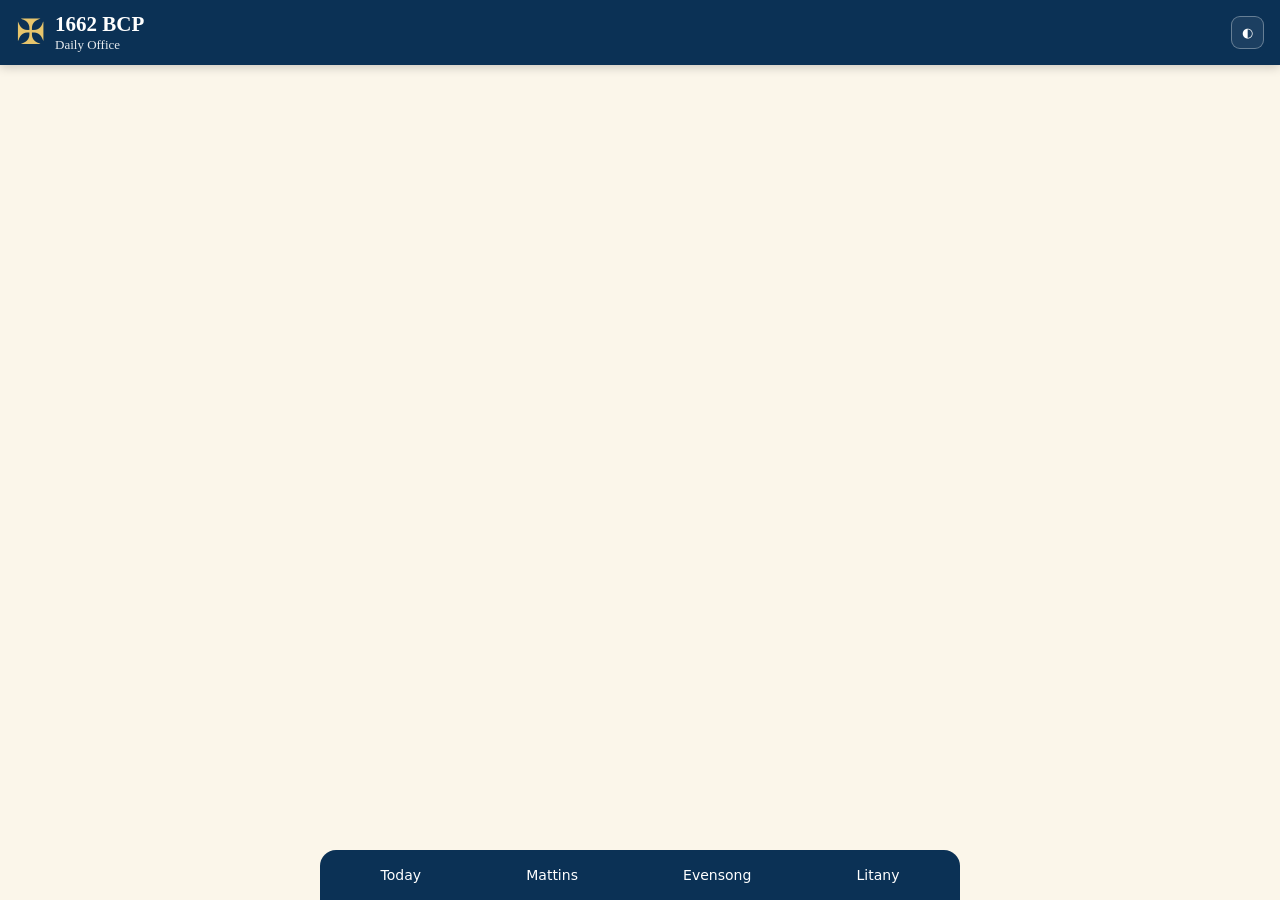
<file: index-3.html>
<!doctype html><html lang="en"><head><meta charset="utf-8"><meta name="viewport" content="width=device-width,initial-scale=1,viewport-fit=cover"><meta name="theme-color" content="#0b3155"><meta name="apple-mobile-web-app-capable" content="yes"><meta name="apple-mobile-web-app-status-bar-style" content="black-translucent"><meta name="apple-mobile-web-app-title" content="1662 BCP"><link rel="manifest" href="manifest.webmanifest"><link rel="apple-touch-icon" href="icon-192.png"><style>*{box-sizing:border-box} :root{--navy:#0b3155;--paper:#fbf6ea;--ink:#172033;--card:#fffaf0;--line:#d8c9a9;--muted:#657083} body.dark{--paper:#111821;--ink:#edf0f5;--card:#182331;--line:#35465b;--muted:#aeb8c7} body{margin:0;background:var(--paper);color:var(--ink);font-family:Georgia,"Times New Roman",serif;min-height:100vh;padding-bottom:76px}header{position:sticky;top:0;z-index:5;background:var(--navy);color:#fff;display:flex;align-items:center;padding:12px 16px;box-shadow:0 2px 10px #0003}.brand{display:flex;align-items:center;gap:10px;flex:1}.brand b{font-size:21px}.brand small{display:block;font-size:13px;opacity:.9}.cross{font-size:35px;color:#e7c56c}header button{border:1px solid #ffffff55;background:#ffffff12;color:#fff;border-radius:9px;padding:8px 10px;margin-left:7px}main{max-width:780px;margin:auto;padding:18px}.datebar{display:flex;gap:10px;align-items:center;flex-wrap:wrap}.datebar input{font:inherit;padding:9px;border:1px solid var(--line);border-radius:8px;background:var(--card);color:var(--ink)}h1,h2,h3{color:var(--ink)}h1{font-size:27px;margin:10px 0 2px}.subtitle{font-style:italic;color:var(--muted);margin-bottom:18px}.card,.section{background:var(--card);border:1px solid var(--line);border-radius:13px;padding:17px;margin:14px 0;box-shadow:0 2px 8px #0000000b}.card h2,.section h2{margin:0 0 9px;font-size:21px}.section p{white-space:pre-line;line-height:1.65;font-size:var(--font,18px)}.rubric{font-style:italic;color:var(--muted);font-size:14px}.actions{display:flex;gap:8px;flex-wrap:wrap}.primary,.secondary{font:inherit;border-radius:9px;padding:10px 14px}.primary{background:var(--navy);color:white;border:0}.secondary{background:transparent;color:var(--ink);border:1px solid var(--line)}nav{position:fixed;bottom:0;left:0;right:0;background:var(--navy);display:flex;justify-content:space-around;padding:8px max(8px,env(safe-area-inset-right)) calc(8px + env(safe-area-inset-bottom));z-index:10}nav button{background:none;border:0;color:#fff;font:14px system-ui;padding:9px 8px}.settings{display:flex;gap:8px;align-items:center;margin:10px 0}.notice{background:#e8f1f8;color:#17354e;padding:12px;border-radius:10px;font-family:system-ui;font-size:14px}body.dark .notice{background:#21384a;color:#e6f2fa}@media(min-width:700px){nav{left:50%;transform:translateX(-50%);max-width:780px;border-radius:16px 16px 0 0}.cardgrid{display:grid;grid-template-columns:1fr 1fr;gap:14px}.cardgrid .card{margin:0}}</style><title>1662 BCP Daily Office</title></head><body><header><div class="brand"><span class="cross">✠</span><div><b>1662 BCP</b><small>Daily Office</small></div></div><button id="install" hidden>Install</button><button id="theme" aria-label="Toggle dark mode">◐</button></header><main id="app"></main><nav><button data-view="today">Today</button><button data-view="morning">Mattins</button><button data-view="evening">Evensong</button><button data-view="litany">Litany</button></nav><script>window.BCP_DATA={"mattins":{"1":[{"first":"—","second":"—"},{"first":"Genesis 1","second":"Matthew 1"},{"first":"Genesis 3","second":"Matthew 2"},{"first":"Genesis 5","second":"Matthew 3"},{"first":"Genesis 7","second":"Matthew 4"},{"first":"—","second":"—"},{"first":"Genesis 9","second":"Matthew 5"},{"first":"Genesis 13","second":"Matthew 6"},{"first":"Genesis 15","second":"Matthew 7"},{"first":"Genesis 17","second":"Matthew 8"},{"first":"Genesis 19","second":"Matthew 9"},{"first":"Genesis 21","second":"Matthew 10"},{"first":"Genesis 23","second":"Matthew 11"},{"first":"Genesis 25","second":"Matthew 12"},{"first":"Genesis 27","second":"Matthew 13"},{"first":"Genesis 29","second":"Matthew 14"},{"first":"Genesis 31","second":"Matthew 15"},{"first":"Genesis 33","second":"Matthew 16"},{"first":"Genesis 35","second":"Matthew 17"},{"first":"Genesis 38","second":"Matthew 18"},{"first":"Genesis 40","second":"Matthew 19"},{"first":"Genesis 42","second":"Matthew 20"},{"first":"Genesis 44","second":"Matthew 21"},{"first":"Genesis 46","second":"Matthew 22"},{"first":"—","second":"—"},{"first":"Genesis 48","second":"Matthew 23"},{"first":"Genesis 50","second":"Matthew 24"},{"first":"Exodus 2","second":"Matthew 25"},{"first":"Exodus 4","second":"Matthew 26"},{"first":"Exodus 6:1–13","second":"Matthew 27"},{"first":"Exodus 8","second":"Matthew 28"}],"2":[{"first":"Exodus 10","second":"Mark 1"},{"first":"—","second":"Mark 2"},{"first":"Exodus 12","second":"Mark 3"},{"first":"Exodus 14","second":"Mark 4"},{"first":"Exodus 16","second":"Mark 5"},{"first":"Exodus 18","second":"Mark 6"},{"first":"Exodus 20","second":"Mark 7"},{"first":"Exodus 22","second":"Mark 8"},{"first":"Exodus 24","second":"Mark 9"},{"first":"Exodus 33","second":"Mark 10"},{"first":"Leviticus 18","second":"Mark 11"},{"first":"Leviticus 20","second":"Mark 12"},{"first":"Numbers 11","second":"Mark 13"},{"first":"Numbers 13","second":"Mark 14"},{"first":"Numbers 16","second":"Mark 15"},{"first":"Numbers 20","second":"Mark 16"},{"first":"Numbers 22","second":"Luke 1:1–38"},{"first":"Numbers 24","second":"Luke 1:39–80"},{"first":"Numbers 27","second":"Luke 2"},{"first":"Numbers 31","second":"Luke 3"},{"first":"Numbers 35","second":"Luke 4"},{"first":"Deuteronomy 1","second":"Luke 5"},{"first":"Deuteronomy 3","second":"Luke 6"},{"first":"—","second":"Luke 7"},{"first":"Deuteronomy 5","second":"Luke 8"},{"first":"Deuteronomy 7","second":"Luke 9"},{"first":"Deuteronomy 9","second":"Luke 10"},{"first":"Deuteronomy 11","second":"Luke 11"},{"first":"Deuteronomy 13","second":"Matthew 7"}],"3":[{"first":"Deuteronomy 15","second":"Luke 12"},{"first":"Deuteronomy 17","second":"Luke 13"},{"first":"Deuteronomy 19","second":"Luke 14"},{"first":"Deuteronomy 21","second":"Luke 15"},{"first":"Deuteronomy 24","second":"Luke 16"},{"first":"Deuteronomy 26","second":"Luke 17"},{"first":"Deuteronomy 28","second":"Luke 18"},{"first":"Deuteronomy 30","second":"Luke 19"},{"first":"Deuteronomy 32","second":"Luke 20"},{"first":"Deuteronomy 34","second":"Luke 21"},{"first":"Joshua 2","second":"Luke 22"},{"first":"Joshua 4","second":"Luke 23"},{"first":"Joshua 6","second":"Luke 24"},{"first":"Joshua 8","second":"John 1"},{"first":"Joshua 10","second":"John 2"},{"first":"Joshua 24","second":"John 3"},{"first":"Judges 2","second":"John 4"},{"first":"Judges 4","second":"John 5"},{"first":"Judges 6","second":"John 6"},{"first":"Judges 8","second":"John 7"},{"first":"Judges 10","second":"John 8"},{"first":"Judges 12","second":"John 9"},{"first":"Judges 14","second":"John 10"},{"first":"Judges 16","second":"John 11"},{"first":"—","second":"John 12"},{"first":"Judges 18","second":"John 13"},{"first":"Judges 20","second":"John 14"},{"first":"Ruth 1","second":"John 15"},{"first":"Ruth 3","second":"John 16"},{"first":"1 Samuel 1","second":"John 17"},{"first":"1 Samuel 3","second":"John 18"}],"4":[{"first":"1 Samuel 5","second":"John 19"},{"first":"1 Samuel 7","second":"John 20"},{"first":"1 Samuel 9","second":"John 21"},{"first":"1 Samuel 11","second":"Acts 1"},{"first":"1 Samuel 13","second":"Acts 2"},{"first":"1 Samuel 15","second":"Acts 3"},{"first":"1 Samuel 17","second":"Acts 4"},{"first":"1 Samuel 19","second":"Acts 5"},{"first":"1 Samuel 21","second":"Acts 6"},{"first":"1 Samuel 23","second":"Acts 7"},{"first":"1 Samuel 25","second":"Acts 8"},{"first":"1 Samuel 27","second":"Acts 9"},{"first":"1 Samuel 29","second":"Acts 10"},{"first":"1 Samuel 31","second":"Acts 11"},{"first":"2 Samuel 2","second":"Acts 12"},{"first":"2 Samuel 4","second":"Acts 13"},{"first":"2 Samuel 6","second":"Acts 14"},{"first":"2 Samuel 8","second":"Acts 15"},{"first":"2 Samuel 10","second":"Acts 16"},{"first":"2 Samuel 12","second":"Acts 17"},{"first":"2 Samuel 14","second":"Acts 18"},{"first":"2 Samuel 16","second":"Acts 19"},{"first":"2 Samuel 18","second":"Acts 20"},{"first":"2 Samuel 20","second":"Acts 21"},{"first":"—","second":"Acts 22"},{"first":"2 Samuel 22","second":"Acts 23"},{"first":"2 Samuel 24","second":"Acts 24"},{"first":"1 Kings 2","second":"Acts 25"},{"first":"1 Kings 4","second":"Acts 26"},{"first":"1 Kings 6","second":"Acts 27"}],"5":[{"first":"—","second":"—"},{"first":"1 Kings 8","second":"Acts 28"},{"first":"1 Kings 10","second":"Matthew 1"},{"first":"1 Kings 12","second":"Matthew 2"},{"first":"1 Kings 14","second":"Matthew 3"},{"first":"1 Kings 16","second":"Matthew 4"},{"first":"1 Kings 18","second":"Matthew 5"},{"first":"1 Kings 20","second":"Matthew 6"},{"first":"1 Kings 22","second":"Matthew 7"},{"first":"2 Kings 2","second":"Matthew 8"},{"first":"2 Kings 4","second":"Matthew 9"},{"first":"2 Kings 6","second":"Matthew 10"},{"first":"2 Kings 8","second":"Matthew 11"},{"first":"2 Kings 10","second":"Matthew 12"},{"first":"2 Kings 12","second":"Matthew 13"},{"first":"2 Kings 14","second":"Matthew 14"},{"first":"2 Kings 16","second":"Matthew 15"},{"first":"2 Kings 18","second":"Matthew 16"},{"first":"2 Kings 20","second":"Matthew 17"},{"first":"2 Kings 22","second":"Matthew 18"},{"first":"2 Kings 24","second":"Matthew 19"},{"first":"Ezra 1","second":"Matthew 20"},{"first":"Ezra 4","second":"Matthew 21"},{"first":"Ezra 6","second":"Matthew 22"},{"first":"Ezra 9","second":"Matthew 23"},{"first":"Nehemiah 2","second":"Matthew 24"},{"first":"Nehemiah 5","second":"Matthew 25"},{"first":"Nehemiah 8","second":"Matthew 26"},{"first":"Nehemiah 10","second":"Matthew 27"},{"first":"Esther 1","second":"Matthew 28"},{"first":"Esther 3","second":"Mark 1"}],"6":[{"first":"Esther 5","second":"Mark 2"},{"first":"Esther 7","second":"Mark 3"},{"first":"Esther 9","second":"Mark 4"},{"first":"Job 2","second":"Mark 5"},{"first":"Job 4","second":"Mark 6"},{"first":"Job 6","second":"Mark 7"},{"first":"Job 8","second":"Mark 8"},{"first":"Job 10","second":"Mark 9"},{"first":"Job 12","second":"Mark 10"},{"first":"Job 14","second":"Mark 11"},{"first":"—","second":"—"},{"first":"Job 16","second":"Mark 12"},{"first":"Job 19","second":"Mark 13"},{"first":"Job 21","second":"Mark 14"},{"first":"Job 23","second":"Mark 15"},{"first":"Job 26–27","second":"Mark 16"},{"first":"Job 29","second":"Luke 1"},{"first":"Job 31","second":"Luke 2"},{"first":"Job 33","second":"Luke 3"},{"first":"Job 35","second":"Luke 4"},{"first":"Job 37","second":"Luke 5"},{"first":"Job 39","second":"Luke 6"},{"first":"Job 41","second":"Luke 7"},{"first":"—","second":"—"},{"first":"Proverbs 1","second":"Luke 8"},{"first":"Proverbs 3","second":"Luke 9"},{"first":"Proverbs 5","second":"Luke 10"},{"first":"Proverbs 7","second":"Luke 11"},{"first":"—","second":"—"},{"first":"Proverbs 9","second":"Luke 12"}],"7":[{"first":"Proverbs 11","second":"Luke 13"},{"first":"Proverbs 13","second":"Luke 14"},{"first":"Proverbs 15","second":"Luke 15"},{"first":"Proverbs 17","second":"Luke 16"},{"first":"Proverbs 19","second":"Luke 17"},{"first":"Proverbs 21","second":"Luke 18"},{"first":"Proverbs 23","second":"Luke 19"},{"first":"Proverbs 25","second":"Luke 20"},{"first":"Proverbs 27","second":"Luke 21"},{"first":"Proverbs 29","second":"Luke 22"},{"first":"Ecclesiastes 1","second":"Luke 23"},{"first":"Ecclesiastes 3","second":"Luke 24"},{"first":"Ecclesiastes 5","second":"John 1"},{"first":"Ecclesiastes 7","second":"John 2"},{"first":"Ecclesiastes 9","second":"John 3"},{"first":"Ecclesiastes 11","second":"John 4"},{"first":"Jeremiah 1","second":"John 5"},{"first":"Jeremiah 3","second":"John 6"},{"first":"Jeremiah 5","second":"John 7"},{"first":"Jeremiah 7","second":"John 8"},{"first":"Jeremiah 9","second":"John 9"},{"first":"Jeremiah 11","second":"John 10"},{"first":"Jeremiah 13","second":"John 11"},{"first":"Jeremiah 15","second":"John 12"},{"first":"—","second":"John 13"},{"first":"Jeremiah 17","second":"John 14"},{"first":"Jeremiah 19","second":"John 15"},{"first":"Jeremiah 21","second":"John 16"},{"first":"Jeremiah 23","second":"John 17"},{"first":"Jeremiah 25","second":"John 18"},{"first":"Jeremiah 27","second":"John 19"}],"8":[{"first":"Jeremiah 29","second":"John 20"},{"first":"Jeremiah 31","second":"John 21"},{"first":"Jeremiah 33","second":"Acts 1"},{"first":"Jeremiah 35","second":"Acts 2"},{"first":"Jeremiah 37","second":"Acts 3"},{"first":"Jeremiah 39","second":"Acts 4"},{"first":"Jeremiah 41","second":"Acts 5"},{"first":"Jeremiah 43","second":"Acts 6"},{"first":"Jeremiah 45–46","second":"Acts 7"},{"first":"Jeremiah 48","second":"Acts 8"},{"first":"Jeremiah 50","second":"Acts 9"},{"first":"Jeremiah 52","second":"Acts 10"},{"first":"Lamentations 2","second":"Acts 11"},{"first":"Lamentations 4","second":"Acts 12"},{"first":"Ezekiel 2","second":"Acts 13"},{"first":"Ezekiel 6","second":"Acts 14"},{"first":"Ezekiel 13","second":"Acts 15"},{"first":"Ezekiel 18","second":"Acts 16"},{"first":"Ezekiel 34","second":"Acts 17"},{"first":"Daniel 2","second":"Acts 18"},{"first":"Daniel 4","second":"Acts 19"},{"first":"Daniel 6","second":"Acts 20"},{"first":"Daniel 8","second":"Acts 21"},{"first":"—","second":"Acts 22"},{"first":"Daniel 10","second":"Acts 23"},{"first":"Daniel 12","second":"Acts 24"},{"first":"Hosea 2–3","second":"Acts 25"},{"first":"Hosea 5–6","second":"Acts 26"},{"first":"Hosea 8","second":"Acts 27"},{"first":"Hosea 10","second":"Acts 28"},{"first":"Hosea 12","second":"Matthew 1"}],"9":[{"first":"Hosea 14","second":"Matthew 2"},{"first":"Joel 2","second":"Matthew 3"},{"first":"Amos 1","second":"Matthew 4"},{"first":"Amos 3","second":"Matthew 5"},{"first":"Amos 5","second":"Matthew 6"},{"first":"Amos 7","second":"Matthew 7"},{"first":"Amos 9","second":"Matthew 8"},{"first":"Jonah 1","second":"Matthew 9"},{"first":"Jonah 4","second":"Matthew 10"},{"first":"Micah 2","second":"Matthew 11"},{"first":"Micah 4","second":"Matthew 12"},{"first":"Micah 6","second":"Matthew 13"},{"first":"Nahum 1","second":"Matthew 14"},{"first":"Nahum 3","second":"Matthew 15"},{"first":"Habakkuk 2","second":"Matthew 16"},{"first":"Zephaniah 1","second":"Matthew 17"},{"first":"Zephaniah 3","second":"Matthew 18"},{"first":"Haggai 2","second":"Matthew 19"},{"first":"Zechariah 2–3","second":"Matthew 20"},{"first":"Zechariah 6","second":"Matthew 21"},{"first":"—","second":"Matthew 22"},{"first":"Zechariah 8","second":"Matthew 23"},{"first":"Zechariah 10","second":"Matthew 24"},{"first":"Zechariah 12","second":"Matthew 25"},{"first":"Zechariah 14","second":"Matthew 26"},{"first":"Malachi 2","second":"Matthew 27"},{"first":"Malachi 4","second":"Matthew 28"},{"first":"Tobit 2","second":"Mark 1"},{"first":"—","second":"Mark 2"},{"first":"Tobit 4","second":"Mark 3"}],"10":[{"first":"Tobit 7","second":"Mark 4"},{"first":"Tobit 9","second":"Mark 5"},{"first":"Tobit 11","second":"Mark 6"},{"first":"Tobit 13","second":"Mark 7"},{"first":"Judith 1","second":"Mark 8"},{"first":"Judith 3","second":"Mark 9"},{"first":"Judith 5","second":"Mark 10"},{"first":"Judith 7","second":"Mark 11"},{"first":"Judith 9","second":"Mark 12"},{"first":"Judith 11","second":"Mark 13"},{"first":"Judith 13","second":"Mark 14"},{"first":"Judith 15","second":"Mark 15"},{"first":"Wisdom 1","second":"Mark 16"},{"first":"Wisdom 3","second":"Luke 1:1–38"},{"first":"Wisdom 5","second":"Luke 1:39–80"},{"first":"Wisdom 7","second":"Luke 2"},{"first":"Wisdom 9","second":"Luke 3"},{"first":"—","second":"Luke 4"},{"first":"Wisdom 11","second":"Luke 5"},{"first":"Wisdom 13","second":"Luke 6"},{"first":"Wisdom 15","second":"Luke 7"},{"first":"Wisdom 17","second":"Luke 8"},{"first":"Wisdom 19","second":"Luke 9"},{"first":"Sirach 2","second":"Luke 10"},{"first":"Sirach 4","second":"Luke 11"},{"first":"Sirach 6","second":"Luke 12"},{"first":"Sirach 8","second":"Luke 13"},{"first":"—","second":"Luke 14"},{"first":"Sirach 10","second":"Luke 15"},{"first":"Sirach 12","second":"Luke 16"},{"first":"Sirach 14","second":"Luke 17"}],"11":[{"first":"—","second":"—"},{"first":"Sirach 16","second":"Luke 18"},{"first":"Sirach 18","second":"Luke 19"},{"first":"Sirach 20","second":"Luke 20"},{"first":"Sirach 22","second":"Luke 21"},{"first":"Sirach 24","second":"Luke 22"},{"first":"Sirach 27","second":"Luke 23"},{"first":"Sirach 29","second":"Luke 24"},{"first":"Sirach 31","second":"John 1"},{"first":"Sirach 33","second":"John 2"},{"first":"Sirach 35","second":"John 3"},{"first":"Sirach 37","second":"John 4"},{"first":"Sirach 39","second":"John 5"},{"first":"Sirach 41","second":"John 6"},{"first":"Sirach 43","second":"John 7"},{"first":"Sirach 45","second":"John 8"},{"first":"Sirach 47","second":"John 9"},{"first":"Sirach 49","second":"John 10"},{"first":"Sirach 51","second":"John 11"},{"first":"Baruch 2","second":"John 12"},{"first":"Baruch 4","second":"John 13"},{"first":"Baruch 6","second":"John 14"},{"first":"Bel and the Dragon","second":"John 15"},{"first":"Isaiah 2","second":"John 16"},{"first":"Isaiah 4","second":"John 17"},{"first":"Isaiah 6","second":"John 18"},{"first":"Isaiah 8","second":"John 19"},{"first":"Isaiah 10","second":"John 20"},{"first":"Isaiah 12","second":"John 21"},{"first":"—","second":"Acts 1"}],"12":[{"first":"Isaiah 14","second":"Acts 2"},{"first":"Isaiah 16","second":"Acts 3"},{"first":"Isaiah 18","second":"Acts 4"},{"first":"Isaiah 20–21","second":"Acts 5"},{"first":"Isaiah 23","second":"Acts 6"},{"first":"Isaiah 25","second":"Acts 7:1–29"},{"first":"Isaiah 27","second":"Acts 7:30–60"},{"first":"Isaiah 29","second":"Acts 8"},{"first":"Isaiah 31","second":"Acts 9"},{"first":"Isaiah 33","second":"Acts 10"},{"first":"Isaiah 35","second":"Acts 11"},{"first":"Isaiah 37","second":"Acts 12"},{"first":"Isaiah 39","second":"Acts 13"},{"first":"Isaiah 41","second":"Acts 14"},{"first":"Isaiah 43","second":"Acts 15"},{"first":"Isaiah 45","second":"Acts 16"},{"first":"Isaiah 47","second":"Acts 17"},{"first":"Isaiah 49","second":"Acts 18"},{"first":"Isaiah 51","second":"Acts 19"},{"first":"Isaiah 53","second":"Acts 20"},{"first":"—","second":"Acts 21"},{"first":"Isaiah 55","second":"Acts 22"},{"first":"Isaiah 57","second":"Acts 23"},{"first":"Isaiah 59","second":"Acts 24"},{"first":"—","second":"—"},{"first":"—","second":"—"},{"first":"—","second":"—"},{"first":"—","second":"Acts 25"},{"first":"Isaiah 61","second":"Acts 26"},{"first":"Isaiah 63","second":"Acts 27"},{"first":"Isaiah 65","second":"Acts 28"}]},"evensong":{"1":[{"first":"—","second":"—"},{"first":"Genesis 2","second":"Romans 1"},{"first":"Genesis 4","second":"Romans 2"},{"first":"Genesis 6","second":"Romans 3"},{"first":"Genesis 8","second":"Romans 4"},{"first":"—","second":"—"},{"first":"Genesis 12","second":"Romans 5"},{"first":"Genesis 14","second":"Romans 6"},{"first":"Genesis 16","second":"Romans 7"},{"first":"Genesis 18","second":"Romans 8"},{"first":"Genesis 20","second":"Romans 9"},{"first":"Genesis 22","second":"Romans 10"},{"first":"Genesis 24","second":"Romans 11"},{"first":"Genesis 26","second":"Romans 12"},{"first":"Genesis 28","second":"Romans 13"},{"first":"Genesis 30","second":"Romans 14"},{"first":"Genesis 32","second":"Romans 15"},{"first":"Genesis 34","second":"Romans 16"},{"first":"Genesis 37","second":"1 Corinthians 1"},{"first":"Genesis 39","second":"1 Corinthians 2"},{"first":"Genesis 41","second":"1 Corinthians 3"},{"first":"Genesis 43","second":"1 Corinthians 4"},{"first":"Genesis 45","second":"1 Corinthians 5"},{"first":"Genesis 47","second":"1 Corinthians 6"},{"first":"—","second":"—"},{"first":"Genesis 49","second":"1 Corinthians 7"},{"first":"Exodus 1","second":"1 Corinthians 8"},{"first":"Exodus 3","second":"1 Corinthians 9"},{"first":"Exodus 5","second":"1 Corinthians 10"},{"first":"Exodus 7","second":"1 Corinthians 11"},{"first":"Exodus 9","second":"1 Corinthians 12"}],"2":[{"first":"Exodus 11","second":"1 Corinthians 13"},{"first":"—","second":"1 Corinthians 14"},{"first":"Exodus 13","second":"1 Corinthians 15"},{"first":"Exodus 15","second":"1 Corinthians 16"},{"first":"Exodus 17","second":"2 Corinthians 1"},{"first":"Exodus 19","second":"2 Corinthians 2"},{"first":"Exodus 21","second":"2 Corinthians 3"},{"first":"Exodus 23","second":"2 Corinthians 4"},{"first":"Exodus 32","second":"2 Corinthians 5"},{"first":"Exodus 34","second":"2 Corinthians 6"},{"first":"Leviticus 19","second":"2 Corinthians 7"},{"first":"Leviticus 26","second":"2 Corinthians 8"},{"first":"Numbers 12","second":"2 Corinthians 9"},{"first":"Numbers 14","second":"2 Corinthians 10"},{"first":"Numbers 17","second":"2 Corinthians 11"},{"first":"Numbers 21","second":"2 Corinthians 12"},{"first":"Numbers 23","second":"2 Corinthians 13"},{"first":"Numbers 25","second":"Galatians 1"},{"first":"Numbers 30","second":"Galatians 2"},{"first":"Numbers 32","second":"Galatians 3"},{"first":"Numbers 36","second":"Galatians 4"},{"first":"Deuteronomy 2","second":"Galatians 5"},{"first":"Deuteronomy 4","second":"Galatians 6"},{"first":"—","second":"Ephesians 1"},{"first":"Deuteronomy 6","second":"Ephesians 2"},{"first":"Deuteronomy 8","second":"Ephesians 3"},{"first":"Deuteronomy 10","second":"Ephesians 4"},{"first":"Deuteronomy 12","second":"Ephesians 5"},{"first":"Deuteronomy 14","second":"Romans 12"}],"3":[{"first":"Deuteronomy 16","second":"Ephesians 6"},{"first":"Deuteronomy 18","second":"Philippians 1"},{"first":"Deuteronomy 20","second":"Philippians 2"},{"first":"Deuteronomy 22","second":"Philippians 3"},{"first":"Deuteronomy 25","second":"Philippians 4"},{"first":"Deuteronomy 27","second":"Colossians 1"},{"first":"Deuteronomy 29","second":"Colossians 2"},{"first":"Deuteronomy 31","second":"Colossians 3"},{"first":"Deuteronomy 33","second":"Colossians 4"},{"first":"Joshua 1","second":"1 Thessalonians 1"},{"first":"Joshua 3","second":"1 Thessalonians 2"},{"first":"Joshua 5","second":"1 Thessalonians 3"},{"first":"Joshua 7","second":"1 Thessalonians 4"},{"first":"Joshua 9","second":"1 Thessalonians 5"},{"first":"Joshua 23","second":"2 Thessalonians 1"},{"first":"Judges 1","second":"2 Thessalonians 2"},{"first":"Judges 3","second":"2 Thessalonians 3"},{"first":"Judges 5","second":"1 Timothy 1"},{"first":"Judges 7","second":"1 Timothy 2–3"},{"first":"Judges 9","second":"1 Timothy 4"},{"first":"Judges 11","second":"1 Timothy 5"},{"first":"Judges 13","second":"1 Timothy 6"},{"first":"Judges 15","second":"2 Timothy 1"},{"first":"Judges 17","second":"2 Timothy 2"},{"first":"—","second":"2 Timothy 3"},{"first":"Judges 19","second":"2 Timothy 4"},{"first":"Judges 21","second":"Titus 1"},{"first":"Ruth 2","second":"Titus 2–3"},{"first":"Ruth 4","second":"Philemon"},{"first":"1 Samuel 2","second":"Hebrews 1"},{"first":"1 Samuel 4","second":"Hebrews 2"}],"4":[{"first":"1 Samuel 6","second":"Hebrews 3"},{"first":"1 Samuel 8","second":"Hebrews 4"},{"first":"1 Samuel 10","second":"Hebrews 5"},{"first":"1 Samuel 12","second":"Hebrews 6"},{"first":"1 Samuel 14","second":"Hebrews 7"},{"first":"1 Samuel 16","second":"Hebrews 8"},{"first":"1 Samuel 18","second":"Hebrews 9"},{"first":"1 Samuel 20","second":"Hebrews 10"},{"first":"1 Samuel 22","second":"Hebrews 11"},{"first":"1 Samuel 24","second":"Hebrews 12"},{"first":"1 Samuel 26","second":"Hebrews 13"},{"first":"1 Samuel 28","second":"James 1"},{"first":"1 Samuel 30","second":"James 2"},{"first":"2 Samuel 1","second":"James 3"},{"first":"2 Samuel 3","second":"James 4"},{"first":"2 Samuel 5","second":"James 5"},{"first":"2 Samuel 7","second":"1 Peter 1"},{"first":"2 Samuel 9","second":"1 Peter 2"},{"first":"2 Samuel 11","second":"1 Peter 3"},{"first":"2 Samuel 13","second":"1 Peter 4"},{"first":"2 Samuel 15","second":"1 Peter 5"},{"first":"2 Samuel 17","second":"2 Peter 1"},{"first":"2 Samuel 19","second":"2 Peter 2"},{"first":"2 Samuel 21","second":"2 Peter 3"},{"first":"—","second":"1 John 1"},{"first":"2 Samuel 23","second":"1 John 2"},{"first":"1 Kings 1","second":"1 John 3"},{"first":"1 Kings 3","second":"1 John 4"},{"first":"1 Kings 5","second":"1 John 5"},{"first":"1 Kings 7","second":"2 & 3 John"}],"5":[{"first":"—","second":"Jude"},{"first":"1 Kings 9","second":"Romans 1"},{"first":"1 Kings 11","second":"Romans 2"},{"first":"1 Kings 13","second":"Romans 3"},{"first":"1 Kings 15","second":"Romans 4"},{"first":"1 Kings 17","second":"Romans 5"},{"first":"1 Kings 19","second":"Romans 6"},{"first":"1 Kings 21","second":"Romans 7"},{"first":"2 Kings 1","second":"Romans 8"},{"first":"2 Kings 3","second":"Romans 9"},{"first":"2 Kings 5","second":"Romans 10"},{"first":"2 Kings 7","second":"Romans 11"},{"first":"2 Kings 9","second":"Romans 12"},{"first":"2 Kings 11","second":"Romans 13"},{"first":"2 Kings 13","second":"Romans 14"},{"first":"2 Kings 15","second":"Romans 15"},{"first":"2 Kings 17","second":"Romans 16"},{"first":"2 Kings 19","second":"1 Corinthians 1"},{"first":"2 Kings 21","second":"1 Corinthians 2"},{"first":"2 Kings 23","second":"1 Corinthians 3"},{"first":"2 Kings 25","second":"1 Corinthians 4"},{"first":"Ezra 3","second":"1 Corinthians 5"},{"first":"Ezra 5","second":"1 Corinthians 6"},{"first":"Ezra 7","second":"1 Corinthians 7"},{"first":"Nehemiah 1","second":"1 Corinthians 8"},{"first":"Nehemiah 4","second":"1 Corinthians 9"},{"first":"Nehemiah 6","second":"1 Corinthians 10"},{"first":"Nehemiah 9","second":"1 Corinthians 11"},{"first":"Nehemiah 13","second":"1 Corinthians 12"},{"first":"Esther 2","second":"1 Corinthians 13"},{"first":"Esther 4","second":"1 Corinthians 14"}],"6":[{"first":"Esther 6","second":"1 Corinthians 15"},{"first":"Esther 8","second":"1 Corinthians 16"},{"first":"Job 1","second":"2 Corinthians 1"},{"first":"Job 3","second":"2 Corinthians 2"},{"first":"Job 5","second":"2 Corinthians 3"},{"first":"Job 7","second":"2 Corinthians 4"},{"first":"Job 9","second":"2 Corinthians 5"},{"first":"Job 11","second":"2 Corinthians 6"},{"first":"Job 13","second":"2 Corinthians 7"},{"first":"Job 15","second":"2 Corinthians 8"},{"first":"—","second":"—"},{"first":"Job 17–18","second":"2 Corinthians 9"},{"first":"Job 20","second":"2 Corinthians 10"},{"first":"Job 22","second":"2 Corinthians 11"},{"first":"Job 24–25","second":"2 Corinthians 12"},{"first":"Job 28","second":"2 Corinthians 13"},{"first":"Job 30","second":"Galatians 1"},{"first":"Job 32","second":"Galatians 2"},{"first":"Job 34","second":"Galatians 3"},{"first":"Job 36","second":"Galatians 4"},{"first":"Job 38","second":"Galatians 5"},{"first":"Job 40","second":"Galatians 6"},{"first":"Job 42","second":"Ephesians 1"},{"first":"—","second":"—"},{"first":"Proverbs 2","second":"Ephesians 2"},{"first":"Proverbs 4","second":"Ephesians 3"},{"first":"Proverbs 6","second":"Ephesians 4"},{"first":"Proverbs 8","second":"Ephesians 5"},{"first":"—","second":"—"},{"first":"Proverbs 10","second":"Ephesians 6"}],"7":[{"first":"Proverbs 12","second":"Philippians 1"},{"first":"Proverbs 14","second":"Philippians 2"},{"first":"Proverbs 16","second":"Philippians 3"},{"first":"Proverbs 18","second":"Philippians 4"},{"first":"Proverbs 20","second":"Colossians 1"},{"first":"Proverbs 22","second":"Colossians 2"},{"first":"Proverbs 24","second":"Colossians 3"},{"first":"Proverbs 26","second":"Colossians 4"},{"first":"Proverbs 28","second":"1 Thessalonians 1"},{"first":"Proverbs 31","second":"1 Thessalonians 2"},{"first":"Ecclesiastes 2","second":"1 Thessalonians 3"},{"first":"Ecclesiastes 4","second":"1 Thessalonians 4"},{"first":"Ecclesiastes 6","second":"1 Thessalonians 5"},{"first":"Ecclesiastes 8","second":"2 Thessalonians 1"},{"first":"Ecclesiastes 10","second":"2 Thessalonians 2"},{"first":"Ecclesiastes 12","second":"2 Thessalonians 3"},{"first":"Jeremiah 2","second":"1 Timothy 1"},{"first":"Jeremiah 4","second":"1 Timothy 2–3"},{"first":"Jeremiah 6","second":"1 Timothy 4"},{"first":"Jeremiah 8","second":"1 Timothy 5"},{"first":"Jeremiah 10","second":"1 Timothy 6"},{"first":"Jeremiah 12","second":"2 Timothy 1"},{"first":"Jeremiah 14","second":"2 Timothy 2"},{"first":"Jeremiah 16","second":"2 Timothy 3"},{"first":"—","second":"2 Timothy 4"},{"first":"Jeremiah 18","second":"Titus 1"},{"first":"Jeremiah 20","second":"Titus 2–3"},{"first":"Jeremiah 22","second":"Philemon"},{"first":"Jeremiah 24","second":"Hebrews 1"},{"first":"Jeremiah 26","second":"Hebrews 2"},{"first":"Jeremiah 28","second":"Hebrews 3"}],"8":[{"first":"Jeremiah 30","second":"Hebrews 4"},{"first":"Jeremiah 32","second":"Hebrews 5"},{"first":"Jeremiah 34","second":"Hebrews 6"},{"first":"Jeremiah 36","second":"Hebrews 7"},{"first":"Jeremiah 38","second":"Hebrews 8"},{"first":"Jeremiah 40","second":"Hebrews 9"},{"first":"Jeremiah 42","second":"Hebrews 10"},{"first":"Jeremiah 44","second":"Hebrews 11"},{"first":"Jeremiah 47","second":"Hebrews 12"},{"first":"Jeremiah 49","second":"Hebrews 13"},{"first":"Jeremiah 51","second":"James 1"},{"first":"Lamentations 1","second":"James 2"},{"first":"Lamentations 3","second":"James 3"},{"first":"Lamentations 5","second":"James 4"},{"first":"Ezekiel 3","second":"James 5"},{"first":"Ezekiel 7","second":"1 Peter 1"},{"first":"Ezekiel 14","second":"1 Peter 2"},{"first":"Ezekiel 33","second":"1 Peter 3"},{"first":"Daniel 1","second":"1 Peter 4"},{"first":"Daniel 3","second":"1 Peter 5"},{"first":"Daniel 5","second":"2 Peter 1"},{"first":"Daniel 7","second":"2 Peter 2"},{"first":"Daniel 9","second":"2 Peter 3"},{"first":"—","second":"1 John 1"},{"first":"Daniel 11","second":"1 John 2"},{"first":"Hosea 1","second":"1 John 3"},{"first":"Hosea 4","second":"1 John 4"},{"first":"Hosea 7","second":"1 John 5"},{"first":"Hosea 9","second":"2 & 3 John"},{"first":"Hosea 11","second":"Jude"},{"first":"Hosea 13","second":"Romans 1"}],"9":[{"first":"Joel 1","second":"Romans 2"},{"first":"Joel 3","second":"Romans 3"},{"first":"Amos 2","second":"Romans 4"},{"first":"Amos 4","second":"Romans 5"},{"first":"Amos 6","second":"Romans 6"},{"first":"Amos 8","second":"Romans 7"},{"first":"Obadiah","second":"Romans 8"},{"first":"Jonah 2–3","second":"Romans 9"},{"first":"Micah 1","second":"Romans 10"},{"first":"Micah 3","second":"Romans 11"},{"first":"Micah 5","second":"Romans 12"},{"first":"Micah 7","second":"Romans 13"},{"first":"Nahum 2","second":"Romans 14"},{"first":"Habakkuk 1","second":"Romans 15"},{"first":"Habakkuk 3","second":"Romans 16"},{"first":"Zephaniah 2","second":"1 Corinthians 1"},{"first":"Haggai 1","second":"1 Corinthians 2"},{"first":"Zechariah 1","second":"1 Corinthians 3"},{"first":"Zechariah 4–5","second":"1 Corinthians 4"},{"first":"Zechariah 7","second":"1 Corinthians 5"},{"first":"—","second":"1 Corinthians 6"},{"first":"Zechariah 9","second":"1 Corinthians 7"},{"first":"Zechariah 11","second":"1 Corinthians 8"},{"first":"Zechariah 13","second":"1 Corinthians 9"},{"first":"Malachi 1","second":"1 Corinthians 10"},{"first":"Malachi 3","second":"1 Corinthians 11"},{"first":"Tobit 1","second":"1 Corinthians 12"},{"first":"Tobit 3","second":"1 Corinthians 13"},{"first":"—","second":"1 Corinthians 14"},{"first":"Tobit 6","second":"1 Corinthians 15"}],"10":[{"first":"Tobit 8","second":"1 Corinthians 16"},{"first":"Tobit 10","second":"2 Corinthians 1"},{"first":"Tobit 12","second":"2 Corinthians 2"},{"first":"Tobit 14","second":"2 Corinthians 3"},{"first":"Judith 2","second":"2 Corinthians 4"},{"first":"Judith 4","second":"2 Corinthians 5"},{"first":"Judith 6","second":"2 Corinthians 6"},{"first":"Judith 8","second":"2 Corinthians 7"},{"first":"Judith 10","second":"2 Corinthians 8"},{"first":"Judith 12","second":"2 Corinthians 9"},{"first":"Judith 14","second":"2 Corinthians 10"},{"first":"Judith 16","second":"2 Corinthians 11"},{"first":"Wisdom 2","second":"2 Corinthians 12"},{"first":"Wisdom 4","second":"2 Corinthians 13"},{"first":"Wisdom 6","second":"Galatians 1"},{"first":"Wisdom 8","second":"Galatians 2"},{"first":"Wisdom 10","second":"Galatians 3"},{"first":"—","second":"Galatians 4"},{"first":"Wisdom 12","second":"Galatians 5"},{"first":"Wisdom 14","second":"Galatians 6"},{"first":"Wisdom 16","second":"Ephesians 1"},{"first":"Wisdom 18","second":"Ephesians 2"},{"first":"Sirach 1","second":"Ephesians 3"},{"first":"Sirach 3","second":"Ephesians 4"},{"first":"Sirach 5","second":"Ephesians 5"},{"first":"Sirach 7","second":"Ephesians 6"},{"first":"Sirach 9","second":"Philippians 1"},{"first":"—","second":"Philippians 2"},{"first":"Sirach 11","second":"Philippians 3"},{"first":"Sirach 13","second":"Philippians 4"},{"first":"Sirach 15","second":"Colossians 1"}],"11":[{"first":"—","second":"—"},{"first":"Sirach 17","second":"Colossians 2"},{"first":"Sirach 19","second":"Colossians 3"},{"first":"Sirach 21","second":"Colossians 4"},{"first":"Sirach 23","second":"1 Thessalonians 1"},{"first":"Sirach 25:1–12","second":"1 Thessalonians 2"},{"first":"Sirach 28","second":"1 Thessalonians 3"},{"first":"Sirach 30:1–17","second":"1 Thessalonians 4"},{"first":"Sirach 32","second":"1 Thessalonians 5"},{"first":"Sirach 34","second":"2 Thessalonians 1"},{"first":"Sirach 36","second":"2 Thessalonians 2"},{"first":"Sirach 38","second":"2 Thessalonians 3"},{"first":"Sirach 40","second":"1 Timothy 1"},{"first":"Sirach 42","second":"1 Timothy 2–3"},{"first":"Sirach 44","second":"1 Timothy 4"},{"first":"Sirach 46:1–19","second":"1 Timothy 5"},{"first":"Sirach 48","second":"1 Timothy 6"},{"first":"Sirach 50","second":"2 Timothy 1"},{"first":"Baruch 1","second":"2 Timothy 2"},{"first":"Baruch 3","second":"2 Timothy 3"},{"first":"Baruch 5","second":"2 Timothy 4"},{"first":"Susanna","second":"Titus 1"},{"first":"Isaiah 1","second":"Titus 2–3"},{"first":"Isaiah 3","second":"Philemon"},{"first":"Isaiah 5","second":"Hebrews 1"},{"first":"Isaiah 7","second":"Hebrews 2"},{"first":"Isaiah 9","second":"Hebrews 3"},{"first":"Isaiah 11","second":"Hebrews 4"},{"first":"Isaiah 13","second":"Hebrews 5"},{"first":"—","second":"Hebrews 6"}],"12":[{"first":"Isaiah 15","second":"Hebrews 7"},{"first":"Isaiah 17","second":"Hebrews 8"},{"first":"Isaiah 19","second":"Hebrews 9"},{"first":"Isaiah 22","second":"Hebrews 10"},{"first":"Isaiah 24","second":"Hebrews 11"},{"first":"Isaiah 26","second":"Hebrews 12"},{"first":"Isaiah 28","second":"Hebrews 13"},{"first":"Isaiah 30","second":"James 1"},{"first":"Isaiah 32","second":"James 2"},{"first":"Isaiah 34","second":"James 3"},{"first":"Isaiah 36","second":"James 4"},{"first":"Isaiah 38","second":"James 5"},{"first":"Isaiah 40","second":"1 Peter 1"},{"first":"Isaiah 42","second":"1 Peter 2"},{"first":"Isaiah 44","second":"1 Peter 3"},{"first":"Isaiah 46","second":"1 Peter 4"},{"first":"Isaiah 48","second":"1 Peter 5"},{"first":"Isaiah 50","second":"2 Peter 1"},{"first":"Isaiah 52","second":"2 Peter 2"},{"first":"Isaiah 54","second":"2 Peter 3"},{"first":"—","second":"1 John 1"},{"first":"Isaiah 56","second":"1 John 2"},{"first":"Isaiah 58","second":"1 John 3"},{"first":"Isaiah 60","second":"1 John 4"},{"first":"—","second":"—"},{"first":"—","second":"—"},{"first":"—","second":"—"},{"first":"—","second":"1 John 5"},{"first":"Isaiah 62","second":"2 John"},{"first":"Isaiah 64","second":"3 John"},{"first":"Isaiah 66","second":"Jude"}]},"fixedMorning":{"01-01":{"first":"Genesis 17","second":"Romans 2"},"01-06":{"first":"Isaiah 60","second":"Luke 3:1–22"},"01-25":{"first":"Wisdom 5","second":"Acts 22:1–21"},"02-02":{"first":"Wisdom 9","second":"—"},"02-24":{"first":"Wisdom 19","second":"—"},"03-25":{"first":"Sirach 2","second":"—"},"04-25":{"first":"Sirach 4","second":"—"},"05-01":{"first":"Sirach 7","second":"John 1:43–51"},"06-11":{"first":"Sirach 10","second":"Acts 14"},"06-24":{"first":"Malachi 3","second":"Matthew 3"},"06-29":{"first":"Sirach 15","second":"Acts 3"},"07-25":{"first":"Sirach 21","second":"—"},"08-24":{"first":"Sirach 24","second":"—"},"09-21":{"first":"Sirach 35","second":"—"},"09-29":{"first":"Genesis 32","second":"Acts 12:1–19"},"10-18":{"first":"Sirach 51","second":"—"},"10-28":{"first":"Job 24–25","second":"—"},"11-01":{"first":"Wisdom 3:1–9","second":"Hebrews 11:32–12:6"},"11-30":{"first":"Proverbs 20","second":"—"},"12-21":{"first":"Proverbs 23","second":"—"},"12-25":{"first":"Isaiah 9:1–7","second":"Luke 2:1–14"},"12-26":{"first":"Proverbs 28","second":"Acts 6:8–7:29"},"12-27":{"first":"Ecclesiastes 5","second":"Revelation 1"},"12-28":{"first":"Jeremiah 31:1–17","second":"—"}},"fixedEvening":{"01-01":{"first":"Deuteronomy 10:12–22","second":"Colossians 2"},"01-06":{"first":"Isaiah 49","second":"John 2:1–11"},"01-25":{"first":"Wisdom 6","second":"Acts 26"},"02-02":{"first":"Wisdom 12","second":"—"},"02-24":{"first":"Sirach 1","second":"—"},"03-25":{"first":"Sirach 3","second":"—"},"04-25":{"first":"Sirach 5","second":"—"},"05-01":{"first":"Sirach 9","second":"—"},"06-11":{"first":"Sirach 12","second":"Acts 15:1–35"},"06-24":{"first":"Malachi 4","second":"Matthew 14:1–12"},"06-29":{"first":"Sirach 19","second":"Acts 4"},"07-25":{"first":"Sirach 22","second":"—"},"08-24":{"first":"Sirach 29","second":"—"},"09-21":{"first":"Sirach 38","second":"—"},"09-29":{"first":"Daniel 10:5–21","second":"Jude 6–15"},"10-18":{"first":"Job 1","second":"—"},"10-28":{"first":"Job 42","second":"—"},"11-01":{"first":"Wisdom 5:1–16","second":"Revelation 19:1–16"},"11-30":{"first":"Proverbs 21","second":"—"},"12-21":{"first":"Proverbs 24","second":"—"},"12-25":{"first":"Isaiah 7:10–16","second":"Titus 3:4–8"},"12-26":{"first":"Ecclesiastes 4","second":"Acts 7:30–54"},"12-27":{"first":"Ecclesiastes 6","second":"Revelation 22"},"12-28":{"first":"Wisdom 1","second":"—"}},"feasts":{"01-01":"The Circumcision of our Lord","01-06":"The Epiphany","01-25":"The Conversion of St Paul","02-02":"The Purification of the Blessed Virgin Mary","02-24":"St Matthias","03-25":"The Annunciation","04-25":"St Mark","05-01":"St Philip and St James","06-11":"St Barnabas","06-24":"The Nativity of St John Baptist","06-29":"St Peter","07-25":"St James","08-24":"St Bartholomew","09-21":"St Matthew","09-29":"St Michael and All Angels","10-18":"St Luke","10-28":"St Simon and St Jude","11-01":"All Saints' Day","11-30":"St Andrew","12-21":"St Thomas","12-25":"The Nativity of our Lord","12-26":"St Stephen","12-27":"St John","12-28":"The Holy Innocents"},"psalms":[],"office":{"EXHORTATION":"DEARLY beloved brethren, the Scripture moveth us in sundry places to acknowledge and confess our manifold sins and wickedness; and that we should not dissemble nor cloak them before the face of Almighty God our heavenly Father; but confess them with an humble, lowly, penitent, and obedient heart; to the end that we may obtain forgiveness of the same, by his infinite goodness and mercy.","CONFESSION":"ALMIGHTY and most merciful Father; We have erred, and strayed from thy ways like lost sheep. We have followed too much the devices and desires of our own hearts. We have offended against thy holy laws. We have left undone those things which we ought to have done; And we have done those things which we ought not to have done; And there is no health in us. But thou, O Lord, have mercy upon us, miserable offenders. Spare thou them, O God, which confess their faults. Restore thou them that are penitent; According to thy promises declared unto mankind in Christ Jesu our Lord. And grant, O most merciful Father, for his sake; That we may hereafter live a godly, righteous, and sober life, To the glory of thy holy Name. Amen.","ABSOLUTION":"ALMIGHTY God, the Father of our Lord Jesus Christ, who desireth not the death of a sinner, but rather that he may turn from his wickedness, and live; and hath given power, and commandment, to his Ministers, to declare and pronounce to his people, being penitent, the Absolution and Remission of their sins: He pardoneth and absolveth all them that truly repent, and unfeignedly believe his holy Gospel. Wherefore let us beseech him to grant us true repentance, and his Holy Spirit; that those things may please him, which we do at this present; and that the rest of our life hereafter may be pure, and holy; so that at the last we may come to his eternal joy; through Jesus Christ our Lord. Amen.","LORDS_PRAYER":"OUR Father, which art in heaven, Hallowed be thy Name. Thy kingdom come. Thy will be done in earth, As it is in heaven. Give us this day our daily bread. And forgive us our trespasses, As we forgive them that trespass against us. And lead us not into temptation; But deliver us from evil. For thine is the kingdom, The power, and the glory, For ever and ever. Amen.","PRECES":"O Lord, open thou our lips.\nAnd our mouth shall shew forth thy praise.\n\nO God, make speed to save us.\nO Lord, make haste to help us.\n\nGlory be to the Father, and to the Son, and to the Holy Ghost;\nAs it was in the beginning, is now, and ever shall be, world without end. Amen.\n\nPraise ye the Lord.\nThe Lord's Name be praised.","VENITE":"O come, let us sing unto the LORD: let us heartily rejoice in the strength of our salvation.\nLet us come before his presence with thanksgiving: and shew ourselves glad in him with psalms.\nFor the LORD is a great God: and a great King above all gods.\nIn his hand are all the corners of the earth: and the strength of the hills is his also.\nThe sea is his, and he made it: and his hands prepared the dry land.\nO come, let us worship and fall down: and kneel before the LORD our Maker.\nFor he is the Lord our God: and we are the people of his pasture, and the sheep of his hand.\nTo day if ye will hear his voice, harden not your hearts: as in the provocation, and as in the day of temptation in the wilderness;\nWhen your fathers tempted me: proved me, and saw my works.\nForty years long was I grieved with this generation, and said: It is a people that do err in their hearts, for they have not known my ways.\nUnto whom I sware in my wrath: that they should not enter into my rest.\nGlory be to the Father, and to the Son: and to the Holy Ghost;\nAs it was in the beginning, is now, and ever shall be: world without end. Amen.","TE_DEUM":"We praise thee, O God: we acknowledge thee to be the Lord.\nAll the earth doth worship thee: the Father everlasting.\nTo thee all Angels cry aloud: the Heavens, and all the Powers therein.\nTo thee Cherubin and Seraphin: continually do cry,\nHoly, Holy, Holy: Lord God of Sabaoth;\nHeaven and earth are full of the Majesty: of thy glory.\nThe glorious company of the Apostles: praise thee.\nThe goodly fellowship of the Prophets: praise thee.\nThe noble army of Martyrs: praise thee.\nThe holy Church throughout all the world: doth acknowledge thee;\nThe Father: of an infinite Majesty;\nThine honourable, true: and only Son;\nAlso the Holy Ghost: the Comforter.\nThou art the King of Glory: O Christ.\nThou art the everlasting Son: of the Father.\nWhen thou tookest upon thee to deliver man: thou didst not abhor the Virgin's womb.\nWhen thou hadst overcome the sharpness of death: thou didst open the Kingdom of Heaven to all believers.\nThou sittest at the right hand of God: in the glory of the Father.\nWe believe that thou shalt come: to be our Judge.\nWe therefore pray thee, help thy servants: whom thou hast redeemed with thy precious blood.\nMake them to be numbered with thy Saints: in glory everlasting.\nO Lord, save thy people: and bless thine heritage.\nGovern them: and lift them up for ever.\nDay by day: we magnify thee;\nAnd we worship thy Name: ever world without end.\nVouchsafe, O Lord: to keep us this day without sin.\nO Lord, have mercy upon us: have mercy upon us.\nO Lord, let thy mercy lighten upon us: as our trust is in thee.\nO Lord, in thee have I trusted: let me never be confounded.","BENEDICTUS":"Blessed be the Lord God of Israel: for he hath visited and redeemed his people;\nAnd hath raised up a mighty salvation for us: in the house of his servant David;\nAs he spake by the mouth of his holy Prophets: which have been since the world began;\nThat we should be saved from our enemies: and from the hands of all that hate us;\nTo perform the mercy promised to our forefathers: and to remember his holy Covenant;\nTo perform the oath which he sware to our forefather Abraham: that he would give us;\nThat we being delivered out of the hand of our enemies: might serve him without fear;\nIn holiness and righteousness before him: all the days of our life.\nAnd thou, Child, shalt be called the Prophet of the Highest: for thou shalt go before the face of the Lord to prepare his ways;\nTo give knowledge of salvation unto his people: for the remission of their sins,\nThrough the tender mercy of our God: whereby the day-spring from on high hath visited us;\nTo give light to them that sit in darkness, and in the shadow of death: and to guide our feet into the way of peace.\nGlory be to the Father, and to the Son: and to the Holy Ghost;\nAs it was in the beginning, is now, and ever shall be: world without end. Amen.","MAGNIFICAT":"My soul doth magnify the Lord: and my spirit hath rejoiced in God my Saviour.\nFor he hath regarded: the lowliness of his hand-maiden.\nFor behold, from henceforth: all generations shall call me blessed.\nFor he that is mighty hath magnified me: and holy is his Name.\nAnd his mercy is on them that fear him: throughout all generations.\nHe hath shewed strength with his arm: he hath scattered the proud in the imagination of their hearts.\nHe hath put down the mighty from their seat: and hath exalted the humble and meek.\nHe hath filled the hungry with good things: and the rich he hath sent empty away.\nHe remembering his mercy hath holpen his servant Israel: as he promised to our forefathers, Abraham and his seed, for ever.\nGlory be to the Father, and to the Son: and to the Holy Ghost;\nAs it was in the beginning, is now, and ever shall be: world without end. Amen.","NUNC_DIMITTIS":"Lord, now lettest thou thy servant depart in peace: according to thy word.\nFor mine eyes have seen: thy salvation,\nWhich thou hast prepared: before the face of all people;\nTo be a light to lighten the Gentiles: and to be the glory of thy people Israel.\nGlory be to the Father, and to the Son: and to the Holy Ghost;\nAs it was in the beginning, is now, and ever shall be: world without end. Amen.","CREED":"I BELIEVE in God the Father Almighty, Maker of heaven and earth: And in Jesus Christ his only Son our Lord, Who was conceived by the Holy Ghost, Born of the Virgin Mary, Suffered under Pontius Pilate, Was crucified, dead, and buried: He descended into hell; The third day he rose again from the dead; He ascended into heaven, And sitteth on the right hand of God the Father Almighty; From thence he shall come to judge the quick and the dead. I believe in the Holy Ghost; The holy Catholick Church; The Communion of Saints; The Forgiveness of sins; The Resurrection of the body, And the life everlasting. Amen.","SUFFRAGES":"The Lord be with you.\nAnd with thy spirit.\nLet us pray.\n\nO Lord, shew thy mercy upon us;\nAnd grant us thy salvation.\n\nO Lord, save the King;\nAnd mercifully hear us when we call upon thee.\n\nEndue thy Ministers with righteousness;\nAnd make thy chosen people joyful.\n\nO Lord, save thy people;\nAnd bless thine inheritance.\n\nGive peace in our time, O Lord;\nBecause there is none other that fighteth for us, but only thou, O God.\n\nO God, make clean our hearts within us;\nAnd take not thy Holy Spirit from us.","MORNING_PEACE":"O GOD, who art the author of peace and lover of concord, in knowledge of whom standeth our eternal life, whose service is perfect freedom; Defend us thy humble servants in all assaults of our enemies; that we, surely trusting in thy defence, may not fear the power of any adversaries, through the might of Jesus Christ our Lord. Amen.","MORNING_GRACE":"O LORD, our heavenly Father, Almighty and everlasting God, who hast safely brought us to the beginning of this day; Defend us in the same with thy mighty power; and grant that this day we fall into no sin, neither run into any kind of danger; but that all our doings may be ordered by thy governance, to do always that is righteous in thy sight; through Jesus Christ our Lord. Amen.","EVENING_PEACE":"O GOD, from whom all holy desires, all good counsels, and all just works do proceed; Give unto thy servants that peace which the world cannot give; that both our hearts may be set to obey thy commandments, and also that by thee we being defended from the fear of our enemies may pass our time in rest and quietness; through the merits of Jesus Christ our Saviour. Amen.","EVENING_PERILS":"LIGHTEN our darkness, we beseech thee, O Lord; and by thy great mercy defend us from all perils and dangers of this night; for the love of thy only Son, our Saviour, Jesus Christ. Amen.","PRAYER_FOR_KING":"O LORD our heavenly Father, high and mighty, King of kings, Lord of lords, the only Ruler of princes, who dost from thy throne behold all the dwellers upon earth; Most heartily we beseech thee with thy favour to behold our most gracious Sovereign Lord, King CHARLES; and so replenish him with the grace of thy Holy Spirit, that he may alway incline to thy will, and walk in thy way.","PRAYER_FOR_ROYAL_FAMILY":"ALMIGHTY God, the fountain of all goodness, we humbly beseech thee to bless our gracious Queen CAMILLA, William Prince of Wales, the Princess of Wales, and all the Royal Family: Endue them with thy Holy Spirit; enrich them with thy heavenly grace; prosper them with all happiness; and bring them to thine everlasting kingdom; through Jesus Christ our Lord. Amen.","PRAYER_FOR_CLERGY":"ALMIGHTY and everlasting God, who alone workest great marvels; Send down upon our Bishops, and Curates, and all Congregations committed to their charge, the healthful Spirit of thy grace; and that they may truly please thee, pour upon them the continual dew of thy blessing. Grant this, O Lord, for the honour of our Advocate and Mediator, Jesus Christ. Amen.","CHRYSOSTOM":"ALMIGHTY God, who hast given us grace at this time with one accord to make our common supplications unto thee; and dost promise, that when two or three are gathered together in thy Name thou wilt grant their requests; Fulfil now, O Lord, the desires and petitions of thy servants, as may be most expedient for them; granting us in this world knowledge of thy truth, and in the world to come life everlasting. Amen.","GRACE":"THE grace of our Lord Jesus Christ, and the love of God, and the fellowship of the Holy Ghost, be with us all evermore. Amen.","BENEDICITE":"O all ye Works of the Lord, bless ye the Lord: praise him, and magnify him for ever.\nO ye Angels of the Lord, bless ye the Lord: praise him, and magnify him for ever.\nO ye Heavens, bless ye the Lord: praise him, and magnify him for ever.\nO ye Waters that be above the Firmament, bless ye the Lord: praise him, and magnify him for ever.\nO all ye Powers of the Lord, bless ye the Lord: praise him, and magnify him for ever.\nO ye Sun and Moon, bless ye the Lord: praise him, and magnify him for ever.\nO ye Stars of Heaven, bless ye the Lord: praise him, and magnify him for ever.\nO ye Showers and Dew, bless ye the Lord: praise him, and magnify him for ever.\nO ye Winds of God, bless ye the Lord: praise him, and magnify him for ever.\nO ye Fire and Heat, bless ye the Lord: praise him, and magnify him for ever.\nO ye Winter and Summer, bless ye the Lord: praise him, and magnify him for ever.\nO ye Dews and Frosts, bless ye the Lord: praise him, and magnify him for ever.\nO ye Frost and Cold, bless ye the Lord: praise him, and magnify him for ever.\nO ye Ice and Snow, bless ye the Lord: praise him, and magnify him for ever.\nO ye Nights and Days, bless ye the Lord: praise him, and magnify him for ever.\nO ye Light and Darkness, bless ye the Lord: praise him, and magnify him for ever.\nO ye Lightnings and Clouds, bless ye the Lord: praise him, and magnify him for ever.\nO let the Earth bless the Lord: yea, let it praise him, and magnify him for ever.\nO ye Mountains and Hills, bless ye the Lord: praise him, and magnify him for ever.\nO all ye Green Things upon the Earth, bless ye the Lord: praise him, and magnify him for ever.\nO ye Wells, bless ye the Lord: praise him, and magnify him for ever.\nO ye Seas and Floods, bless ye the Lord: praise him, and magnify him for ever.\nO ye Whales, and all that move in the Waters, bless ye the Lord: praise him, and magnify him for ever.\nO all ye Fowls of the Air, bless ye the Lord: praise him, and magnify him for ever.\nO all ye Beasts and Cattle, bless ye the Lord: praise him, and magnify him for ever.\nO ye Children of Men, bless ye the Lord: praise him, and magnify him for ever.\nO let Israel bless the Lord: praise him, and magnify him for ever.\nO ye Priests of the Lord, bless ye the Lord: praise him, and magnify him for ever.\nO ye Servants of the Lord, bless ye the Lord: praise him, and magnify him for ever.\nO ye Spirits and Souls of the Righteous, bless ye the Lord: praise him, and magnify him for ever.\nO ye holy and humble Men of heart, bless ye the Lord: praise him, and magnify him for ever.\nO Ananias, Azarias, and Misael, bless ye the Lord: praise him, and magnify him for ever."},"litany":"The Litany text is included in the Android source package."};</script><script>const D=window.BCP_DATA; let view='today'; let date=new Date(); let deferredPrompt=null; const $=s=>document.querySelector(s); const esc=s=>(s||'—').replace(/[&<>]/g,c=>({'&':'&amp;','<':'&lt;','>':'&gt;'}[c]));
function iso(d){return d.getFullYear()+'-'+String(d.getMonth()+1).padStart(2,'0')+'-'+String(d.getDate()).padStart(2,'0')}; function key(d){return String(d.getMonth()+1).padStart(2,'0')+'-'+String(d.getDate()).padStart(2,'0')};
function lesson(morning){let k=key(date), fixed=(morning?D.fixedMorning:D.fixedEvening)[k]; if(fixed)return {...fixed,feast:D.feasts[k]}; let tab=(morning?D.mattins:D.evensong)[String(date.getMonth()+1)]||[]; return {...(tab[date.getDate()-1]||{first:'—',second:'—'}),feast:D.feasts[k]};}
function ps(){return D.psalms[Math.min(date.getDate(),30)-1]||{morning:'—',evening:'—'}};
function easter(y){let a=y%19,b=Math.floor(y/100),c=y%100,d=Math.floor(b/4),e=b%4,f=Math.floor((b+8)/25),g=Math.floor((b-f+1)/3),h=(19*a+b-d-g+15)%30,i=Math.floor(c/4),k=c%4,l=(32+2*e+2*i-h-k)%7,m=Math.floor((a+11*h+22*l)/451),mo=Math.floor((h+l-7*m+114)/31),day=((h+l-7*m+114)%31)+1;return new Date(y,mo-1,day)}
function add(d,n){let x=new Date(d);x.setDate(x.getDate()+n);return x} function same(a,b){return iso(a)===iso(b)}
function season(){let k0=key(date), feast=D.feasts[k0]; if(feast)return feast; let e=easter(date.getFullYear()); let special=[[0,'Easter Day'],[-2,'Good Friday'],[-7,'Palm Sunday'],[-46,'Ash Wednesday'],[39,'Ascension Day'],[49,'Whitsunday'],[56,'Trinity Sunday']]; for(let [n,t] of special)if(same(date,add(e,n)))return t; let nov30=new Date(date.getFullYear(),10,30), adv=new Date(nov30); adv.setDate(nov30.getDate()-nov30.getDay()); if(date>=adv&&date<new Date(date.getFullYear(),11,25))return 'Advent'; if(date>=new Date(date.getFullYear(),11,25)||date<new Date(date.getFullYear(),0,6))return 'Christmastide'; if(date<e&&date>add(e,-46))return 'Lent'; if(date>e&&date<add(e,49))return 'Eastertide'; return 'Ordinary Day in the Church Year'}
function top(){return `<div class="datebar"><input id="date" type="date" value="${iso(date)}"><button class="secondary" onclick="date=new Date();render()">Today</button></div><h1>${date.toLocaleDateString(undefined,{weekday:'long',month:'long',day:'numeric',year:'numeric'})}</h1><div class="subtitle">${esc(season())}</div>`}
function card(title,p,l,v){return `<div class="card"><h2>${title}</h2>${l.feast?`<b>${esc(l.feast)}</b>`:''}<p>Psalms: ${esc(p)}<br>First Lesson: ${esc(l.first)}<br>Second Lesson: ${esc(l.second)}</p><button class="primary" onclick="view='${v}';render()">Pray the Office</button></div>`}
function today(){let p=ps(),m=lesson(true),e=lesson(false);return top()+`<div class="cardgrid">${card('Morning Prayer (Mattins)',p.morning,m,'morning')}${card('Evening Prayer (Evensong)',p.evening,e,'evening')}</div><div class="settings"><button class="secondary" onclick="changeFont(-1)">A−</button><button class="secondary" onclick="changeFont(1)">A+</button><button class="secondary" onclick="view='litany';render()">The Litany</button></div><div class="notice">This web edition works as an installable PWA. Once hosted over HTTPS, use your browser’s “Add to Home screen” command; after the first visit the app shell and lectionary remain available offline.</div>`}
const O=D.office; function sec(t,b,r=false){return `<section class="section"><h2>${esc(t)}</h2>${r?'<div class="rubric">According to the 1662 Book of Common Prayer</div>':''}<p>${esc(b||'')}</p></section>`}
function office(morning){let l=lesson(morning),p=ps(),ap=morning?p.morning:p.evening; let parts=[sec(morning?'The Order for Morning Prayer':'The Order for Evening Prayer',date.toLocaleDateString(),true),sec('Opening Sentences',morning?'At Morning Prayer, the Minister shall read with a loud voice some one or more of these sentences of the Scriptures.':'At Evening Prayer, the Minister shall read with a loud voice some one or more of these sentences of the Scriptures.'),sec('Exhortation',O.EXHORTATION),sec('General Confession',O.CONFESSION),sec('Absolution',O.ABSOLUTION),sec('The Lord’s Prayer',O.LORDS_PRAYER),sec('Preces',O.PRECES)]; if(morning)parts.push(sec('Venite, exultemus Domino — Psalm 95',O.VENITE)); parts.push(sec('The Psalms appointed — '+ap,'Use the Coverdale Psalter for Psalms '+ap+'.')); if(morning)parts.push(sec('Benedicite, omnia opera — alternative canticle',O.BENEDICITE)); parts.push(sec('The First Lesson — '+l.first,'The appointed lesson is '+l.first+'.')); parts.push(sec(morning?'Te Deum laudamus':'Magnificat',morning?O.TE_DEUM:O.MAGNIFICAT)); parts.push(sec('The Second Lesson — '+l.second,'The appointed lesson is '+l.second+'.')); parts.push(sec(morning?'Benedictus':'Nunc dimittis',morning?O.BENEDICTUS:O.NUNC_DIMITTIS)); parts.push(sec('The Apostles’ Creed',O.CREED),sec('Suffrages',O.SUFFRAGES),sec('The Collect for Peace',morning?O.MORNING_PEACE:O.EVENING_PEACE),sec(morning?'The Collect for Grace':'The Collect for Aid against all Perils',morning?O.MORNING_GRACE:O.EVENING_PERILS),sec('A Prayer for the King’s Majesty',O.PRAYER_FOR_KING),sec('A Prayer for the Royal Family',O.PRAYER_FOR_ROYAL_FAMILY),sec('A Prayer for the Clergy and People',O.PRAYER_FOR_CLERGY),sec('A Prayer of St. Chrysostom',O.CHRYSOSTOM),sec('The Grace',O.GRACE)); return top()+parts.join('')}
function render(){let app=$('#app');app.innerHTML=view==='today'?today():view==='morning'?office(true):view==='evening'?office(false):top()+sec('The Litany',D.litany,true); let inp=$('#date');if(inp)inp.onchange=e=>{let [y,m,d]=e.target.value.split('-').map(Number);date=new Date(y,m-1,d);render()}; document.documentElement.style.setProperty('--font',(localStorage.fontSize||18)+'px');window.scrollTo(0,0)}
function changeFont(n){localStorage.fontSize=Math.max(15,Math.min(25,+(localStorage.fontSize||18)+n));render()} document.querySelectorAll('nav button').forEach(b=>b.onclick=()=>{view=b.dataset.view;render()}); $('#theme').onclick=()=>{document.body.classList.toggle('dark');localStorage.dark=document.body.classList.contains('dark')?'1':'0'}; if(localStorage.dark==='1')document.body.classList.add('dark'); window.addEventListener('beforeinstallprompt',e=>{e.preventDefault();deferredPrompt=e;$('#install').hidden=false}); $('#install').onclick=async()=>{if(deferredPrompt){deferredPrompt.prompt();await deferredPrompt.userChoice;deferredPrompt=null;$('#install').hidden=true}};  render();</script></body></html>
</file>
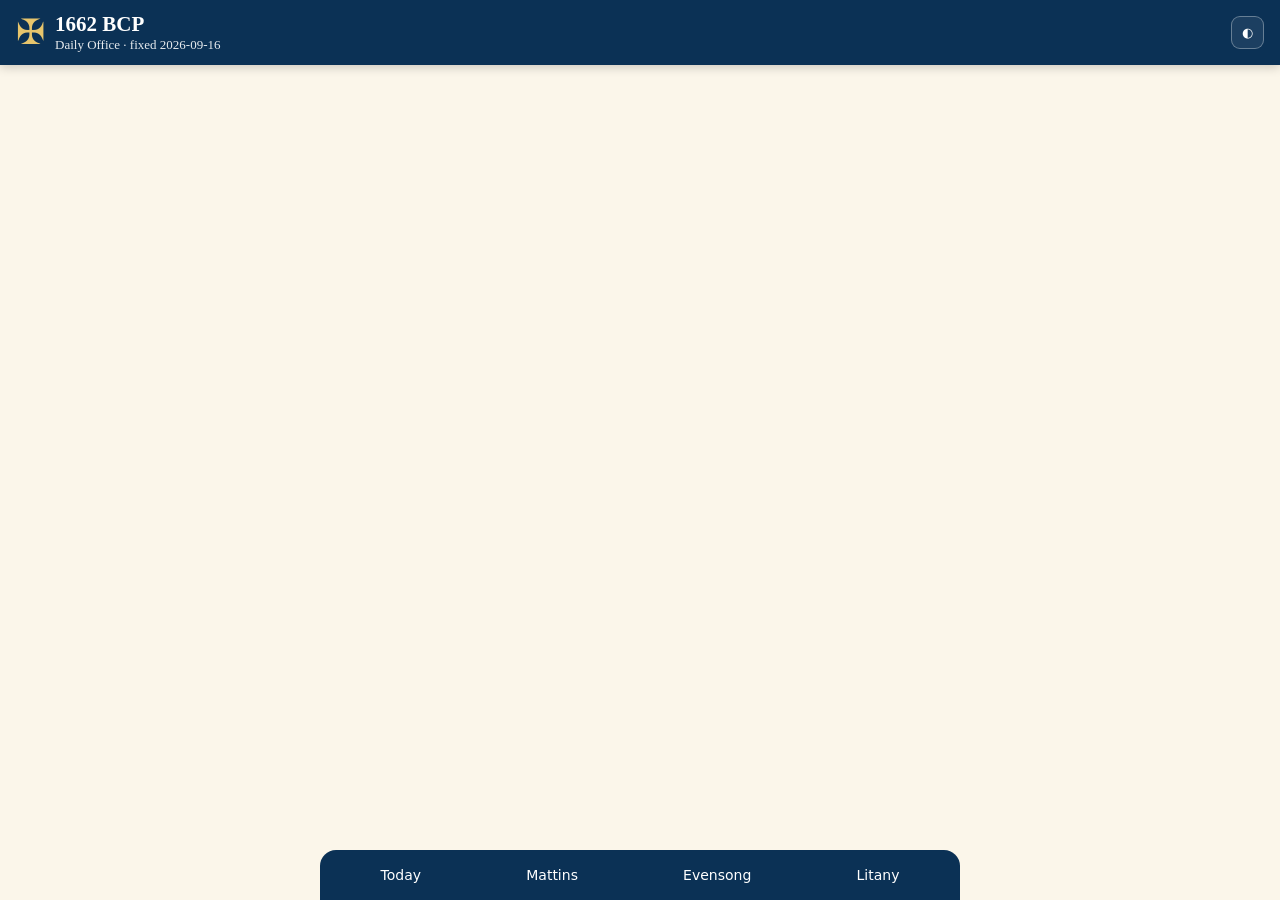
<file: index-fixed.html>
<!doctype html><html lang="en"><head><meta charset="utf-8"><meta http-equiv="Cache-Control" content="no-cache, no-store, must-revalidate"><meta http-equiv="Pragma" content="no-cache"><meta http-equiv="Expires" content="0"><meta name="viewport" content="width=device-width,initial-scale=1,viewport-fit=cover"><meta name="theme-color" content="#0b3155"><meta name="apple-mobile-web-app-capable" content="yes"><meta name="apple-mobile-web-app-status-bar-style" content="black-translucent"><meta name="apple-mobile-web-app-title" content="1662 BCP"><link rel="manifest" href="manifest.webmanifest?v=20260916"><link rel="apple-touch-icon" href="icon-192.png?v=20260916"><style>*{box-sizing:border-box} :root{--navy:#0b3155;--paper:#fbf6ea;--ink:#172033;--card:#fffaf0;--line:#d8c9a9;--muted:#657083} body.dark{--paper:#111821;--ink:#edf0f5;--card:#182331;--line:#35465b;--muted:#aeb8c7} body{margin:0;background:var(--paper);color:var(--ink);font-family:Georgia,"Times New Roman",serif;min-height:100vh;padding-bottom:76px}header{position:sticky;top:0;z-index:5;background:var(--navy);color:#fff;display:flex;align-items:center;padding:12px 16px;box-shadow:0 2px 10px #0003}.brand{display:flex;align-items:center;gap:10px;flex:1}.brand b{font-size:21px}.brand small{display:block;font-size:13px;opacity:.9}.cross{font-size:35px;color:#e7c56c}header button{border:1px solid #ffffff55;background:#ffffff12;color:#fff;border-radius:9px;padding:8px 10px;margin-left:7px}main{max-width:780px;margin:auto;padding:18px}.datebar{display:flex;gap:10px;align-items:center;flex-wrap:wrap}.datebar input{font:inherit;padding:9px;border:1px solid var(--line);border-radius:8px;background:var(--card);color:var(--ink)}h1,h2,h3{color:var(--ink)}h1{font-size:27px;margin:10px 0 2px}.subtitle{font-style:italic;color:var(--muted);margin-bottom:18px}.card,.section{background:var(--card);border:1px solid var(--line);border-radius:13px;padding:17px;margin:14px 0;box-shadow:0 2px 8px #0000000b}.card h2,.section h2{margin:0 0 9px;font-size:21px}.section p{white-space:pre-line;line-height:1.65;font-size:var(--font,18px)}.rubric{font-style:italic;color:var(--muted);font-size:14px}.actions{display:flex;gap:8px;flex-wrap:wrap}.primary,.secondary{font:inherit;border-radius:9px;padding:10px 14px}.primary{background:var(--navy);color:white;border:0}.secondary{background:transparent;color:var(--ink);border:1px solid var(--line)}nav{position:fixed;bottom:0;left:0;right:0;background:var(--navy);display:flex;justify-content:space-around;padding:8px max(8px,env(safe-area-inset-right)) calc(8px + env(safe-area-inset-bottom));z-index:10}nav button{background:none;border:0;color:#fff;font:14px system-ui;padding:9px 8px}.settings{display:flex;gap:8px;align-items:center;margin:10px 0}.notice{background:#e8f1f8;color:#17354e;padding:12px;border-radius:10px;font-family:system-ui;font-size:14px}body.dark .notice{background:#21384a;color:#e6f2fa}@media(min-width:700px){nav{left:50%;transform:translateX(-50%);max-width:780px;border-radius:16px 16px 0 0}.cardgrid{display:grid;grid-template-columns:1fr 1fr;gap:14px}.cardgrid .card{margin:0}}</style><title>1662 BCP Daily Office</title></head><body><header><div class="brand"><span class="cross">✠</span><div><b>1662 BCP</b><small>Daily Office · fixed 2026-09-16</small></div></div><button id="install" hidden>Install</button><button id="theme" aria-label="Toggle dark mode">◐</button></header><main id="app"></main><nav><button data-view="today">Today</button><button data-view="morning">Mattins</button><button data-view="evening">Evensong</button><button data-view="litany">Litany</button></nav><script>window.BCP_DATA={"mattins": {"1": [{"first": "—", "second": "—"}, {"first": "Genesis 1", "second": "Matthew 1"}, {"first": "Genesis 3", "second": "Matthew 2"}, {"first": "Genesis 5", "second": "Matthew 3"}, {"first": "Genesis 7", "second": "Matthew 4"}, {"first": "—", "second": "—"}, {"first": "Genesis 9", "second": "Matthew 5"}, {"first": "Genesis 13", "second": "Matthew 6"}, {"first": "Genesis 15", "second": "Matthew 7"}, {"first": "Genesis 17", "second": "Matthew 8"}, {"first": "Genesis 19", "second": "Matthew 9"}, {"first": "Genesis 21", "second": "Matthew 10"}, {"first": "Genesis 23", "second": "Matthew 11"}, {"first": "Genesis 25", "second": "Matthew 12"}, {"first": "Genesis 27", "second": "Matthew 13"}, {"first": "Genesis 29", "second": "Matthew 14"}, {"first": "Genesis 31", "second": "Matthew 15"}, {"first": "Genesis 33", "second": "Matthew 16"}, {"first": "Genesis 35", "second": "Matthew 17"}, {"first": "Genesis 38", "second": "Matthew 18"}, {"first": "Genesis 40", "second": "Matthew 19"}, {"first": "Genesis 42", "second": "Matthew 20"}, {"first": "Genesis 44", "second": "Matthew 21"}, {"first": "Genesis 46", "second": "Matthew 22"}, {"first": "—", "second": "—"}, {"first": "Genesis 48", "second": "Matthew 23"}, {"first": "Genesis 50", "second": "Matthew 24"}, {"first": "Exodus 2", "second": "Matthew 25"}, {"first": "Exodus 4", "second": "Matthew 26"}, {"first": "Exodus 6:1–13", "second": "Matthew 27"}, {"first": "Exodus 8", "second": "Matthew 28"}], "2": [{"first": "Exodus 10", "second": "Mark 1"}, {"first": "—", "second": "Mark 2"}, {"first": "Exodus 12", "second": "Mark 3"}, {"first": "Exodus 14", "second": "Mark 4"}, {"first": "Exodus 16", "second": "Mark 5"}, {"first": "Exodus 18", "second": "Mark 6"}, {"first": "Exodus 20", "second": "Mark 7"}, {"first": "Exodus 22", "second": "Mark 8"}, {"first": "Exodus 24", "second": "Mark 9"}, {"first": "Exodus 33", "second": "Mark 10"}, {"first": "Leviticus 18", "second": "Mark 11"}, {"first": "Leviticus 20", "second": "Mark 12"}, {"first": "Numbers 11", "second": "Mark 13"}, {"first": "Numbers 13", "second": "Mark 14"}, {"first": "Numbers 16", "second": "Mark 15"}, {"first": "Numbers 20", "second": "Mark 16"}, {"first": "Numbers 22", "second": "Luke 1:1–38"}, {"first": "Numbers 24", "second": "Luke 1:39–80"}, {"first": "Numbers 27", "second": "Luke 2"}, {"first": "Numbers 31", "second": "Luke 3"}, {"first": "Numbers 35", "second": "Luke 4"}, {"first": "Deuteronomy 1", "second": "Luke 5"}, {"first": "Deuteronomy 3", "second": "Luke 6"}, {"first": "—", "second": "Luke 7"}, {"first": "Deuteronomy 5", "second": "Luke 8"}, {"first": "Deuteronomy 7", "second": "Luke 9"}, {"first": "Deuteronomy 9", "second": "Luke 10"}, {"first": "Deuteronomy 11", "second": "Luke 11"}, {"first": "Deuteronomy 13", "second": "Matthew 7"}], "3": [{"first": "Deuteronomy 15", "second": "Luke 12"}, {"first": "Deuteronomy 17", "second": "Luke 13"}, {"first": "Deuteronomy 19", "second": "Luke 14"}, {"first": "Deuteronomy 21", "second": "Luke 15"}, {"first": "Deuteronomy 24", "second": "Luke 16"}, {"first": "Deuteronomy 26", "second": "Luke 17"}, {"first": "Deuteronomy 28", "second": "Luke 18"}, {"first": "Deuteronomy 30", "second": "Luke 19"}, {"first": "Deuteronomy 32", "second": "Luke 20"}, {"first": "Deuteronomy 34", "second": "Luke 21"}, {"first": "Joshua 2", "second": "Luke 22"}, {"first": "Joshua 4", "second": "Luke 23"}, {"first": "Joshua 6", "second": "Luke 24"}, {"first": "Joshua 8", "second": "John 1"}, {"first": "Joshua 10", "second": "John 2"}, {"first": "Joshua 24", "second": "John 3"}, {"first": "Judges 2", "second": "John 4"}, {"first": "Judges 4", "second": "John 5"}, {"first": "Judges 6", "second": "John 6"}, {"first": "Judges 8", "second": "John 7"}, {"first": "Judges 10", "second": "John 8"}, {"first": "Judges 12", "second": "John 9"}, {"first": "Judges 14", "second": "John 10"}, {"first": "Judges 16", "second": "John 11"}, {"first": "—", "second": "John 12"}, {"first": "Judges 18", "second": "John 13"}, {"first": "Judges 20", "second": "John 14"}, {"first": "Ruth 1", "second": "John 15"}, {"first": "Ruth 3", "second": "John 16"}, {"first": "1 Samuel 1", "second": "John 17"}, {"first": "1 Samuel 3", "second": "John 18"}], "4": [{"first": "1 Samuel 5", "second": "John 19"}, {"first": "1 Samuel 7", "second": "John 20"}, {"first": "1 Samuel 9", "second": "John 21"}, {"first": "1 Samuel 11", "second": "Acts 1"}, {"first": "1 Samuel 13", "second": "Acts 2"}, {"first": "1 Samuel 15", "second": "Acts 3"}, {"first": "1 Samuel 17", "second": "Acts 4"}, {"first": "1 Samuel 19", "second": "Acts 5"}, {"first": "1 Samuel 21", "second": "Acts 6"}, {"first": "1 Samuel 23", "second": "Acts 7"}, {"first": "1 Samuel 25", "second": "Acts 8"}, {"first": "1 Samuel 27", "second": "Acts 9"}, {"first": "1 Samuel 29", "second": "Acts 10"}, {"first": "1 Samuel 31", "second": "Acts 11"}, {"first": "2 Samuel 2", "second": "Acts 12"}, {"first": "2 Samuel 4", "second": "Acts 13"}, {"first": "2 Samuel 6", "second": "Acts 14"}, {"first": "2 Samuel 8", "second": "Acts 15"}, {"first": "2 Samuel 10", "second": "Acts 16"}, {"first": "2 Samuel 12", "second": "Acts 17"}, {"first": "2 Samuel 14", "second": "Acts 18"}, {"first": "2 Samuel 16", "second": "Acts 19"}, {"first": "2 Samuel 18", "second": "Acts 20"}, {"first": "2 Samuel 20", "second": "Acts 21"}, {"first": "—", "second": "Acts 22"}, {"first": "2 Samuel 22", "second": "Acts 23"}, {"first": "2 Samuel 24", "second": "Acts 24"}, {"first": "1 Kings 2", "second": "Acts 25"}, {"first": "1 Kings 4", "second": "Acts 26"}, {"first": "1 Kings 6", "second": "Acts 27"}], "5": [{"first": "—", "second": "—"}, {"first": "1 Kings 8", "second": "Acts 28"}, {"first": "1 Kings 10", "second": "Matthew 1"}, {"first": "1 Kings 12", "second": "Matthew 2"}, {"first": "1 Kings 14", "second": "Matthew 3"}, {"first": "1 Kings 16", "second": "Matthew 4"}, {"first": "1 Kings 18", "second": "Matthew 5"}, {"first": "1 Kings 20", "second": "Matthew 6"}, {"first": "1 Kings 22", "second": "Matthew 7"}, {"first": "2 Kings 2", "second": "Matthew 8"}, {"first": "2 Kings 4", "second": "Matthew 9"}, {"first": "2 Kings 6", "second": "Matthew 10"}, {"first": "2 Kings 8", "second": "Matthew 11"}, {"first": "2 Kings 10", "second": "Matthew 12"}, {"first": "2 Kings 12", "second": "Matthew 13"}, {"first": "2 Kings 14", "second": "Matthew 14"}, {"first": "2 Kings 16", "second": "Matthew 15"}, {"first": "2 Kings 18", "second": "Matthew 16"}, {"first": "2 Kings 20", "second": "Matthew 17"}, {"first": "2 Kings 22", "second": "Matthew 18"}, {"first": "2 Kings 24", "second": "Matthew 19"}, {"first": "Ezra 1", "second": "Matthew 20"}, {"first": "Ezra 4", "second": "Matthew 21"}, {"first": "Ezra 6", "second": "Matthew 22"}, {"first": "Ezra 9", "second": "Matthew 23"}, {"first": "Nehemiah 2", "second": "Matthew 24"}, {"first": "Nehemiah 5", "second": "Matthew 25"}, {"first": "Nehemiah 8", "second": "Matthew 26"}, {"first": "Nehemiah 10", "second": "Matthew 27"}, {"first": "Esther 1", "second": "Matthew 28"}, {"first": "Esther 3", "second": "Mark 1"}], "6": [{"first": "Esther 5", "second": "Mark 2"}, {"first": "Esther 7", "second": "Mark 3"}, {"first": "Esther 9", "second": "Mark 4"}, {"first": "Job 2", "second": "Mark 5"}, {"first": "Job 4", "second": "Mark 6"}, {"first": "Job 6", "second": "Mark 7"}, {"first": "Job 8", "second": "Mark 8"}, {"first": "Job 10", "second": "Mark 9"}, {"first": "Job 12", "second": "Mark 10"}, {"first": "Job 14", "second": "Mark 11"}, {"first": "—", "second": "—"}, {"first": "Job 16", "second": "Mark 12"}, {"first": "Job 19", "second": "Mark 13"}, {"first": "Job 21", "second": "Mark 14"}, {"first": "Job 23", "second": "Mark 15"}, {"first": "Job 26–27", "second": "Mark 16"}, {"first": "Job 29", "second": "Luke 1"}, {"first": "Job 31", "second": "Luke 2"}, {"first": "Job 33", "second": "Luke 3"}, {"first": "Job 35", "second": "Luke 4"}, {"first": "Job 37", "second": "Luke 5"}, {"first": "Job 39", "second": "Luke 6"}, {"first": "Job 41", "second": "Luke 7"}, {"first": "—", "second": "—"}, {"first": "Proverbs 1", "second": "Luke 8"}, {"first": "Proverbs 3", "second": "Luke 9"}, {"first": "Proverbs 5", "second": "Luke 10"}, {"first": "Proverbs 7", "second": "Luke 11"}, {"first": "—", "second": "—"}, {"first": "Proverbs 9", "second": "Luke 12"}], "7": [{"first": "Proverbs 11", "second": "Luke 13"}, {"first": "Proverbs 13", "second": "Luke 14"}, {"first": "Proverbs 15", "second": "Luke 15"}, {"first": "Proverbs 17", "second": "Luke 16"}, {"first": "Proverbs 19", "second": "Luke 17"}, {"first": "Proverbs 21", "second": "Luke 18"}, {"first": "Proverbs 23", "second": "Luke 19"}, {"first": "Proverbs 25", "second": "Luke 20"}, {"first": "Proverbs 27", "second": "Luke 21"}, {"first": "Proverbs 29", "second": "Luke 22"}, {"first": "Ecclesiastes 1", "second": "Luke 23"}, {"first": "Ecclesiastes 3", "second": "Luke 24"}, {"first": "Ecclesiastes 5", "second": "John 1"}, {"first": "Ecclesiastes 7", "second": "John 2"}, {"first": "Ecclesiastes 9", "second": "John 3"}, {"first": "Ecclesiastes 11", "second": "John 4"}, {"first": "Jeremiah 1", "second": "John 5"}, {"first": "Jeremiah 3", "second": "John 6"}, {"first": "Jeremiah 5", "second": "John 7"}, {"first": "Jeremiah 7", "second": "John 8"}, {"first": "Jeremiah 9", "second": "John 9"}, {"first": "Jeremiah 11", "second": "John 10"}, {"first": "Jeremiah 13", "second": "John 11"}, {"first": "Jeremiah 15", "second": "John 12"}, {"first": "—", "second": "John 13"}, {"first": "Jeremiah 17", "second": "John 14"}, {"first": "Jeremiah 19", "second": "John 15"}, {"first": "Jeremiah 21", "second": "John 16"}, {"first": "Jeremiah 23", "second": "John 17"}, {"first": "Jeremiah 25", "second": "John 18"}, {"first": "Jeremiah 27", "second": "John 19"}], "8": [{"first": "Jeremiah 29", "second": "John 20"}, {"first": "Jeremiah 31", "second": "John 21"}, {"first": "Jeremiah 33", "second": "Acts 1"}, {"first": "Jeremiah 35", "second": "Acts 2"}, {"first": "Jeremiah 37", "second": "Acts 3"}, {"first": "Jeremiah 39", "second": "Acts 4"}, {"first": "Jeremiah 41", "second": "Acts 5"}, {"first": "Jeremiah 43", "second": "Acts 6"}, {"first": "Jeremiah 45–46", "second": "Acts 7"}, {"first": "Jeremiah 48", "second": "Acts 8"}, {"first": "Jeremiah 50", "second": "Acts 9"}, {"first": "Jeremiah 52", "second": "Acts 10"}, {"first": "Lamentations 2", "second": "Acts 11"}, {"first": "Lamentations 4", "second": "Acts 12"}, {"first": "Ezekiel 2", "second": "Acts 13"}, {"first": "Ezekiel 6", "second": "Acts 14"}, {"first": "Ezekiel 13", "second": "Acts 15"}, {"first": "Ezekiel 18", "second": "Acts 16"}, {"first": "Ezekiel 34", "second": "Acts 17"}, {"first": "Daniel 2", "second": "Acts 18"}, {"first": "Daniel 4", "second": "Acts 19"}, {"first": "Daniel 6", "second": "Acts 20"}, {"first": "Daniel 8", "second": "Acts 21"}, {"first": "—", "second": "Acts 22"}, {"first": "Daniel 10", "second": "Acts 23"}, {"first": "Daniel 12", "second": "Acts 24"}, {"first": "Hosea 2–3", "second": "Acts 25"}, {"first": "Hosea 5–6", "second": "Acts 26"}, {"first": "Hosea 8", "second": "Acts 27"}, {"first": "Hosea 10", "second": "Acts 28"}, {"first": "Hosea 12", "second": "Matthew 1"}], "9": [{"first": "Hosea 14", "second": "Matthew 2"}, {"first": "Joel 2", "second": "Matthew 3"}, {"first": "Amos 1", "second": "Matthew 4"}, {"first": "Amos 3", "second": "Matthew 5"}, {"first": "Amos 5", "second": "Matthew 6"}, {"first": "Amos 7", "second": "Matthew 7"}, {"first": "Amos 9", "second": "Matthew 8"}, {"first": "Jonah 1", "second": "Matthew 9"}, {"first": "Jonah 4", "second": "Matthew 10"}, {"first": "Micah 2", "second": "Matthew 11"}, {"first": "Micah 4", "second": "Matthew 12"}, {"first": "Micah 6", "second": "Matthew 13"}, {"first": "Nahum 1", "second": "Matthew 14"}, {"first": "Nahum 3", "second": "Matthew 15"}, {"first": "Habakkuk 2", "second": "Matthew 16"}, {"first": "Zephaniah 1", "second": "Matthew 17"}, {"first": "Zephaniah 3", "second": "Matthew 18"}, {"first": "Haggai 2", "second": "Matthew 19"}, {"first": "Zechariah 2–3", "second": "Matthew 20"}, {"first": "Zechariah 6", "second": "Matthew 21"}, {"first": "—", "second": "Matthew 22"}, {"first": "Zechariah 8", "second": "Matthew 23"}, {"first": "Zechariah 10", "second": "Matthew 24"}, {"first": "Zechariah 12", "second": "Matthew 25"}, {"first": "Zechariah 14", "second": "Matthew 26"}, {"first": "Malachi 2", "second": "Matthew 27"}, {"first": "Malachi 4", "second": "Matthew 28"}, {"first": "Tobit 2", "second": "Mark 1"}, {"first": "—", "second": "Mark 2"}, {"first": "Tobit 4", "second": "Mark 3"}], "10": [{"first": "Tobit 7", "second": "Mark 4"}, {"first": "Tobit 9", "second": "Mark 5"}, {"first": "Tobit 11", "second": "Mark 6"}, {"first": "Tobit 13", "second": "Mark 7"}, {"first": "Judith 1", "second": "Mark 8"}, {"first": "Judith 3", "second": "Mark 9"}, {"first": "Judith 5", "second": "Mark 10"}, {"first": "Judith 7", "second": "Mark 11"}, {"first": "Judith 9", "second": "Mark 12"}, {"first": "Judith 11", "second": "Mark 13"}, {"first": "Judith 13", "second": "Mark 14"}, {"first": "Judith 15", "second": "Mark 15"}, {"first": "Wisdom 1", "second": "Mark 16"}, {"first": "Wisdom 3", "second": "Luke 1:1–38"}, {"first": "Wisdom 5", "second": "Luke 1:39–80"}, {"first": "Wisdom 7", "second": "Luke 2"}, {"first": "Wisdom 9", "second": "Luke 3"}, {"first": "—", "second": "Luke 4"}, {"first": "Wisdom 11", "second": "Luke 5"}, {"first": "Wisdom 13", "second": "Luke 6"}, {"first": "Wisdom 15", "second": "Luke 7"}, {"first": "Wisdom 17", "second": "Luke 8"}, {"first": "Wisdom 19", "second": "Luke 9"}, {"first": "Sirach 2", "second": "Luke 10"}, {"first": "Sirach 4", "second": "Luke 11"}, {"first": "Sirach 6", "second": "Luke 12"}, {"first": "Sirach 8", "second": "Luke 13"}, {"first": "—", "second": "Luke 14"}, {"first": "Sirach 10", "second": "Luke 15"}, {"first": "Sirach 12", "second": "Luke 16"}, {"first": "Sirach 14", "second": "Luke 17"}], "11": [{"first": "—", "second": "—"}, {"first": "Sirach 16", "second": "Luke 18"}, {"first": "Sirach 18", "second": "Luke 19"}, {"first": "Sirach 20", "second": "Luke 20"}, {"first": "Sirach 22", "second": "Luke 21"}, {"first": "Sirach 24", "second": "Luke 22"}, {"first": "Sirach 27", "second": "Luke 23"}, {"first": "Sirach 29", "second": "Luke 24"}, {"first": "Sirach 31", "second": "John 1"}, {"first": "Sirach 33", "second": "John 2"}, {"first": "Sirach 35", "second": "John 3"}, {"first": "Sirach 37", "second": "John 4"}, {"first": "Sirach 39", "second": "John 5"}, {"first": "Sirach 41", "second": "John 6"}, {"first": "Sirach 43", "second": "John 7"}, {"first": "Sirach 45", "second": "John 8"}, {"first": "Sirach 47", "second": "John 9"}, {"first": "Sirach 49", "second": "John 10"}, {"first": "Sirach 51", "second": "John 11"}, {"first": "Baruch 2", "second": "John 12"}, {"first": "Baruch 4", "second": "John 13"}, {"first": "Baruch 6", "second": "John 14"}, {"first": "Bel and the Dragon", "second": "John 15"}, {"first": "Isaiah 2", "second": "John 16"}, {"first": "Isaiah 4", "second": "John 17"}, {"first": "Isaiah 6", "second": "John 18"}, {"first": "Isaiah 8", "second": "John 19"}, {"first": "Isaiah 10", "second": "John 20"}, {"first": "Isaiah 12", "second": "John 21"}, {"first": "—", "second": "Acts 1"}], "12": [{"first": "Isaiah 14", "second": "Acts 2"}, {"first": "Isaiah 16", "second": "Acts 3"}, {"first": "Isaiah 18", "second": "Acts 4"}, {"first": "Isaiah 20–21", "second": "Acts 5"}, {"first": "Isaiah 23", "second": "Acts 6"}, {"first": "Isaiah 25", "second": "Acts 7:1–29"}, {"first": "Isaiah 27", "second": "Acts 7:30–60"}, {"first": "Isaiah 29", "second": "Acts 8"}, {"first": "Isaiah 31", "second": "Acts 9"}, {"first": "Isaiah 33", "second": "Acts 10"}, {"first": "Isaiah 35", "second": "Acts 11"}, {"first": "Isaiah 37", "second": "Acts 12"}, {"first": "Isaiah 39", "second": "Acts 13"}, {"first": "Isaiah 41", "second": "Acts 14"}, {"first": "Isaiah 43", "second": "Acts 15"}, {"first": "Isaiah 45", "second": "Acts 16"}, {"first": "Isaiah 47", "second": "Acts 17"}, {"first": "Isaiah 49", "second": "Acts 18"}, {"first": "Isaiah 51", "second": "Acts 19"}, {"first": "Isaiah 53", "second": "Acts 20"}, {"first": "—", "second": "Acts 21"}, {"first": "Isaiah 55", "second": "Acts 22"}, {"first": "Isaiah 57", "second": "Acts 23"}, {"first": "Isaiah 59", "second": "Acts 24"}, {"first": "—", "second": "—"}, {"first": "—", "second": "—"}, {"first": "—", "second": "—"}, {"first": "—", "second": "Acts 25"}, {"first": "Isaiah 61", "second": "Acts 26"}, {"first": "Isaiah 63", "second": "Acts 27"}, {"first": "Isaiah 65", "second": "Acts 28"}]}, "evensong": {"1": [{"first": "—", "second": "—"}, {"first": "Genesis 2", "second": "Romans 1"}, {"first": "Genesis 4", "second": "Romans 2"}, {"first": "Genesis 6", "second": "Romans 3"}, {"first": "Genesis 8", "second": "Romans 4"}, {"first": "—", "second": "—"}, {"first": "Genesis 12", "second": "Romans 5"}, {"first": "Genesis 14", "second": "Romans 6"}, {"first": "Genesis 16", "second": "Romans 7"}, {"first": "Genesis 18", "second": "Romans 8"}, {"first": "Genesis 20", "second": "Romans 9"}, {"first": "Genesis 22", "second": "Romans 10"}, {"first": "Genesis 24", "second": "Romans 11"}, {"first": "Genesis 26", "second": "Romans 12"}, {"first": "Genesis 28", "second": "Romans 13"}, {"first": "Genesis 30", "second": "Romans 14"}, {"first": "Genesis 32", "second": "Romans 15"}, {"first": "Genesis 34", "second": "Romans 16"}, {"first": "Genesis 37", "second": "1 Corinthians 1"}, {"first": "Genesis 39", "second": "1 Corinthians 2"}, {"first": "Genesis 41", "second": "1 Corinthians 3"}, {"first": "Genesis 43", "second": "1 Corinthians 4"}, {"first": "Genesis 45", "second": "1 Corinthians 5"}, {"first": "Genesis 47", "second": "1 Corinthians 6"}, {"first": "—", "second": "—"}, {"first": "Genesis 49", "second": "1 Corinthians 7"}, {"first": "Exodus 1", "second": "1 Corinthians 8"}, {"first": "Exodus 3", "second": "1 Corinthians 9"}, {"first": "Exodus 5", "second": "1 Corinthians 10"}, {"first": "Exodus 7", "second": "1 Corinthians 11"}, {"first": "Exodus 9", "second": "1 Corinthians 12"}], "2": [{"first": "Exodus 11", "second": "1 Corinthians 13"}, {"first": "—", "second": "1 Corinthians 14"}, {"first": "Exodus 13", "second": "1 Corinthians 15"}, {"first": "Exodus 15", "second": "1 Corinthians 16"}, {"first": "Exodus 17", "second": "2 Corinthians 1"}, {"first": "Exodus 19", "second": "2 Corinthians 2"}, {"first": "Exodus 21", "second": "2 Corinthians 3"}, {"first": "Exodus 23", "second": "2 Corinthians 4"}, {"first": "Exodus 32", "second": "2 Corinthians 5"}, {"first": "Exodus 34", "second": "2 Corinthians 6"}, {"first": "Leviticus 19", "second": "2 Corinthians 7"}, {"first": "Leviticus 26", "second": "2 Corinthians 8"}, {"first": "Numbers 12", "second": "2 Corinthians 9"}, {"first": "Numbers 14", "second": "2 Corinthians 10"}, {"first": "Numbers 17", "second": "2 Corinthians 11"}, {"first": "Numbers 21", "second": "2 Corinthians 12"}, {"first": "Numbers 23", "second": "2 Corinthians 13"}, {"first": "Numbers 25", "second": "Galatians 1"}, {"first": "Numbers 30", "second": "Galatians 2"}, {"first": "Numbers 32", "second": "Galatians 3"}, {"first": "Numbers 36", "second": "Galatians 4"}, {"first": "Deuteronomy 2", "second": "Galatians 5"}, {"first": "Deuteronomy 4", "second": "Galatians 6"}, {"first": "—", "second": "Ephesians 1"}, {"first": "Deuteronomy 6", "second": "Ephesians 2"}, {"first": "Deuteronomy 8", "second": "Ephesians 3"}, {"first": "Deuteronomy 10", "second": "Ephesians 4"}, {"first": "Deuteronomy 12", "second": "Ephesians 5"}, {"first": "Deuteronomy 14", "second": "Romans 12"}], "3": [{"first": "Deuteronomy 16", "second": "Ephesians 6"}, {"first": "Deuteronomy 18", "second": "Philippians 1"}, {"first": "Deuteronomy 20", "second": "Philippians 2"}, {"first": "Deuteronomy 22", "second": "Philippians 3"}, {"first": "Deuteronomy 25", "second": "Philippians 4"}, {"first": "Deuteronomy 27", "second": "Colossians 1"}, {"first": "Deuteronomy 29", "second": "Colossians 2"}, {"first": "Deuteronomy 31", "second": "Colossians 3"}, {"first": "Deuteronomy 33", "second": "Colossians 4"}, {"first": "Joshua 1", "second": "1 Thessalonians 1"}, {"first": "Joshua 3", "second": "1 Thessalonians 2"}, {"first": "Joshua 5", "second": "1 Thessalonians 3"}, {"first": "Joshua 7", "second": "1 Thessalonians 4"}, {"first": "Joshua 9", "second": "1 Thessalonians 5"}, {"first": "Joshua 23", "second": "2 Thessalonians 1"}, {"first": "Judges 1", "second": "2 Thessalonians 2"}, {"first": "Judges 3", "second": "2 Thessalonians 3"}, {"first": "Judges 5", "second": "1 Timothy 1"}, {"first": "Judges 7", "second": "1 Timothy 2–3"}, {"first": "Judges 9", "second": "1 Timothy 4"}, {"first": "Judges 11", "second": "1 Timothy 5"}, {"first": "Judges 13", "second": "1 Timothy 6"}, {"first": "Judges 15", "second": "2 Timothy 1"}, {"first": "Judges 17", "second": "2 Timothy 2"}, {"first": "—", "second": "2 Timothy 3"}, {"first": "Judges 19", "second": "2 Timothy 4"}, {"first": "Judges 21", "second": "Titus 1"}, {"first": "Ruth 2", "second": "Titus 2–3"}, {"first": "Ruth 4", "second": "Philemon"}, {"first": "1 Samuel 2", "second": "Hebrews 1"}, {"first": "1 Samuel 4", "second": "Hebrews 2"}], "4": [{"first": "1 Samuel 6", "second": "Hebrews 3"}, {"first": "1 Samuel 8", "second": "Hebrews 4"}, {"first": "1 Samuel 10", "second": "Hebrews 5"}, {"first": "1 Samuel 12", "second": "Hebrews 6"}, {"first": "1 Samuel 14", "second": "Hebrews 7"}, {"first": "1 Samuel 16", "second": "Hebrews 8"}, {"first": "1 Samuel 18", "second": "Hebrews 9"}, {"first": "1 Samuel 20", "second": "Hebrews 10"}, {"first": "1 Samuel 22", "second": "Hebrews 11"}, {"first": "1 Samuel 24", "second": "Hebrews 12"}, {"first": "1 Samuel 26", "second": "Hebrews 13"}, {"first": "1 Samuel 28", "second": "James 1"}, {"first": "1 Samuel 30", "second": "James 2"}, {"first": "2 Samuel 1", "second": "James 3"}, {"first": "2 Samuel 3", "second": "James 4"}, {"first": "2 Samuel 5", "second": "James 5"}, {"first": "2 Samuel 7", "second": "1 Peter 1"}, {"first": "2 Samuel 9", "second": "1 Peter 2"}, {"first": "2 Samuel 11", "second": "1 Peter 3"}, {"first": "2 Samuel 13", "second": "1 Peter 4"}, {"first": "2 Samuel 15", "second": "1 Peter 5"}, {"first": "2 Samuel 17", "second": "2 Peter 1"}, {"first": "2 Samuel 19", "second": "2 Peter 2"}, {"first": "2 Samuel 21", "second": "2 Peter 3"}, {"first": "—", "second": "1 John 1"}, {"first": "2 Samuel 23", "second": "1 John 2"}, {"first": "1 Kings 1", "second": "1 John 3"}, {"first": "1 Kings 3", "second": "1 John 4"}, {"first": "1 Kings 5", "second": "1 John 5"}, {"first": "1 Kings 7", "second": "2 & 3 John"}], "5": [{"first": "—", "second": "Jude"}, {"first": "1 Kings 9", "second": "Romans 1"}, {"first": "1 Kings 11", "second": "Romans 2"}, {"first": "1 Kings 13", "second": "Romans 3"}, {"first": "1 Kings 15", "second": "Romans 4"}, {"first": "1 Kings 17", "second": "Romans 5"}, {"first": "1 Kings 19", "second": "Romans 6"}, {"first": "1 Kings 21", "second": "Romans 7"}, {"first": "2 Kings 1", "second": "Romans 8"}, {"first": "2 Kings 3", "second": "Romans 9"}, {"first": "2 Kings 5", "second": "Romans 10"}, {"first": "2 Kings 7", "second": "Romans 11"}, {"first": "2 Kings 9", "second": "Romans 12"}, {"first": "2 Kings 11", "second": "Romans 13"}, {"first": "2 Kings 13", "second": "Romans 14"}, {"first": "2 Kings 15", "second": "Romans 15"}, {"first": "2 Kings 17", "second": "Romans 16"}, {"first": "2 Kings 19", "second": "1 Corinthians 1"}, {"first": "2 Kings 21", "second": "1 Corinthians 2"}, {"first": "2 Kings 23", "second": "1 Corinthians 3"}, {"first": "2 Kings 25", "second": "1 Corinthians 4"}, {"first": "Ezra 3", "second": "1 Corinthians 5"}, {"first": "Ezra 5", "second": "1 Corinthians 6"}, {"first": "Ezra 7", "second": "1 Corinthians 7"}, {"first": "Nehemiah 1", "second": "1 Corinthians 8"}, {"first": "Nehemiah 4", "second": "1 Corinthians 9"}, {"first": "Nehemiah 6", "second": "1 Corinthians 10"}, {"first": "Nehemiah 9", "second": "1 Corinthians 11"}, {"first": "Nehemiah 13", "second": "1 Corinthians 12"}, {"first": "Esther 2", "second": "1 Corinthians 13"}, {"first": "Esther 4", "second": "1 Corinthians 14"}], "6": [{"first": "Esther 6", "second": "1 Corinthians 15"}, {"first": "Esther 8", "second": "1 Corinthians 16"}, {"first": "Job 1", "second": "2 Corinthians 1"}, {"first": "Job 3", "second": "2 Corinthians 2"}, {"first": "Job 5", "second": "2 Corinthians 3"}, {"first": "Job 7", "second": "2 Corinthians 4"}, {"first": "Job 9", "second": "2 Corinthians 5"}, {"first": "Job 11", "second": "2 Corinthians 6"}, {"first": "Job 13", "second": "2 Corinthians 7"}, {"first": "Job 15", "second": "2 Corinthians 8"}, {"first": "—", "second": "—"}, {"first": "Job 17–18", "second": "2 Corinthians 9"}, {"first": "Job 20", "second": "2 Corinthians 10"}, {"first": "Job 22", "second": "2 Corinthians 11"}, {"first": "Job 24–25", "second": "2 Corinthians 12"}, {"first": "Job 28", "second": "2 Corinthians 13"}, {"first": "Job 30", "second": "Galatians 1"}, {"first": "Job 32", "second": "Galatians 2"}, {"first": "Job 34", "second": "Galatians 3"}, {"first": "Job 36", "second": "Galatians 4"}, {"first": "Job 38", "second": "Galatians 5"}, {"first": "Job 40", "second": "Galatians 6"}, {"first": "Job 42", "second": "Ephesians 1"}, {"first": "—", "second": "—"}, {"first": "Proverbs 2", "second": "Ephesians 2"}, {"first": "Proverbs 4", "second": "Ephesians 3"}, {"first": "Proverbs 6", "second": "Ephesians 4"}, {"first": "Proverbs 8", "second": "Ephesians 5"}, {"first": "—", "second": "—"}, {"first": "Proverbs 10", "second": "Ephesians 6"}], "7": [{"first": "Proverbs 12", "second": "Philippians 1"}, {"first": "Proverbs 14", "second": "Philippians 2"}, {"first": "Proverbs 16", "second": "Philippians 3"}, {"first": "Proverbs 18", "second": "Philippians 4"}, {"first": "Proverbs 20", "second": "Colossians 1"}, {"first": "Proverbs 22", "second": "Colossians 2"}, {"first": "Proverbs 24", "second": "Colossians 3"}, {"first": "Proverbs 26", "second": "Colossians 4"}, {"first": "Proverbs 28", "second": "1 Thessalonians 1"}, {"first": "Proverbs 31", "second": "1 Thessalonians 2"}, {"first": "Ecclesiastes 2", "second": "1 Thessalonians 3"}, {"first": "Ecclesiastes 4", "second": "1 Thessalonians 4"}, {"first": "Ecclesiastes 6", "second": "1 Thessalonians 5"}, {"first": "Ecclesiastes 8", "second": "2 Thessalonians 1"}, {"first": "Ecclesiastes 10", "second": "2 Thessalonians 2"}, {"first": "Ecclesiastes 12", "second": "2 Thessalonians 3"}, {"first": "Jeremiah 2", "second": "1 Timothy 1"}, {"first": "Jeremiah 4", "second": "1 Timothy 2–3"}, {"first": "Jeremiah 6", "second": "1 Timothy 4"}, {"first": "Jeremiah 8", "second": "1 Timothy 5"}, {"first": "Jeremiah 10", "second": "1 Timothy 6"}, {"first": "Jeremiah 12", "second": "2 Timothy 1"}, {"first": "Jeremiah 14", "second": "2 Timothy 2"}, {"first": "Jeremiah 16", "second": "2 Timothy 3"}, {"first": "—", "second": "2 Timothy 4"}, {"first": "Jeremiah 18", "second": "Titus 1"}, {"first": "Jeremiah 20", "second": "Titus 2–3"}, {"first": "Jeremiah 22", "second": "Philemon"}, {"first": "Jeremiah 24", "second": "Hebrews 1"}, {"first": "Jeremiah 26", "second": "Hebrews 2"}, {"first": "Jeremiah 28", "second": "Hebrews 3"}], "8": [{"first": "Jeremiah 30", "second": "Hebrews 4"}, {"first": "Jeremiah 32", "second": "Hebrews 5"}, {"first": "Jeremiah 34", "second": "Hebrews 6"}, {"first": "Jeremiah 36", "second": "Hebrews 7"}, {"first": "Jeremiah 38", "second": "Hebrews 8"}, {"first": "Jeremiah 40", "second": "Hebrews 9"}, {"first": "Jeremiah 42", "second": "Hebrews 10"}, {"first": "Jeremiah 44", "second": "Hebrews 11"}, {"first": "Jeremiah 47", "second": "Hebrews 12"}, {"first": "Jeremiah 49", "second": "Hebrews 13"}, {"first": "Jeremiah 51", "second": "James 1"}, {"first": "Lamentations 1", "second": "James 2"}, {"first": "Lamentations 3", "second": "James 3"}, {"first": "Lamentations 5", "second": "James 4"}, {"first": "Ezekiel 3", "second": "James 5"}, {"first": "Ezekiel 7", "second": "1 Peter 1"}, {"first": "Ezekiel 14", "second": "1 Peter 2"}, {"first": "Ezekiel 33", "second": "1 Peter 3"}, {"first": "Daniel 1", "second": "1 Peter 4"}, {"first": "Daniel 3", "second": "1 Peter 5"}, {"first": "Daniel 5", "second": "2 Peter 1"}, {"first": "Daniel 7", "second": "2 Peter 2"}, {"first": "Daniel 9", "second": "2 Peter 3"}, {"first": "—", "second": "1 John 1"}, {"first": "Daniel 11", "second": "1 John 2"}, {"first": "Hosea 1", "second": "1 John 3"}, {"first": "Hosea 4", "second": "1 John 4"}, {"first": "Hosea 7", "second": "1 John 5"}, {"first": "Hosea 9", "second": "2 & 3 John"}, {"first": "Hosea 11", "second": "Jude"}, {"first": "Hosea 13", "second": "Romans 1"}], "9": [{"first": "Joel 1", "second": "Romans 2"}, {"first": "Joel 3", "second": "Romans 3"}, {"first": "Amos 2", "second": "Romans 4"}, {"first": "Amos 4", "second": "Romans 5"}, {"first": "Amos 6", "second": "Romans 6"}, {"first": "Amos 8", "second": "Romans 7"}, {"first": "Obadiah", "second": "Romans 8"}, {"first": "Jonah 2–3", "second": "Romans 9"}, {"first": "Micah 1", "second": "Romans 10"}, {"first": "Micah 3", "second": "Romans 11"}, {"first": "Micah 5", "second": "Romans 12"}, {"first": "Micah 7", "second": "Romans 13"}, {"first": "Nahum 2", "second": "Romans 14"}, {"first": "Habakkuk 1", "second": "Romans 15"}, {"first": "Habakkuk 3", "second": "Romans 16"}, {"first": "Zephaniah 2", "second": "1 Corinthians 1"}, {"first": "Haggai 1", "second": "1 Corinthians 2"}, {"first": "Zechariah 1", "second": "1 Corinthians 3"}, {"first": "Zechariah 4–5", "second": "1 Corinthians 4"}, {"first": "Zechariah 7", "second": "1 Corinthians 5"}, {"first": "—", "second": "1 Corinthians 6"}, {"first": "Zechariah 9", "second": "1 Corinthians 7"}, {"first": "Zechariah 11", "second": "1 Corinthians 8"}, {"first": "Zechariah 13", "second": "1 Corinthians 9"}, {"first": "Malachi 1", "second": "1 Corinthians 10"}, {"first": "Malachi 3", "second": "1 Corinthians 11"}, {"first": "Tobit 1", "second": "1 Corinthians 12"}, {"first": "Tobit 3", "second": "1 Corinthians 13"}, {"first": "—", "second": "1 Corinthians 14"}, {"first": "Tobit 6", "second": "1 Corinthians 15"}], "10": [{"first": "Tobit 8", "second": "1 Corinthians 16"}, {"first": "Tobit 10", "second": "2 Corinthians 1"}, {"first": "Tobit 12", "second": "2 Corinthians 2"}, {"first": "Tobit 14", "second": "2 Corinthians 3"}, {"first": "Judith 2", "second": "2 Corinthians 4"}, {"first": "Judith 4", "second": "2 Corinthians 5"}, {"first": "Judith 6", "second": "2 Corinthians 6"}, {"first": "Judith 8", "second": "2 Corinthians 7"}, {"first": "Judith 10", "second": "2 Corinthians 8"}, {"first": "Judith 12", "second": "2 Corinthians 9"}, {"first": "Judith 14", "second": "2 Corinthians 10"}, {"first": "Judith 16", "second": "2 Corinthians 11"}, {"first": "Wisdom 2", "second": "2 Corinthians 12"}, {"first": "Wisdom 4", "second": "2 Corinthians 13"}, {"first": "Wisdom 6", "second": "Galatians 1"}, {"first": "Wisdom 8", "second": "Galatians 2"}, {"first": "Wisdom 10", "second": "Galatians 3"}, {"first": "—", "second": "Galatians 4"}, {"first": "Wisdom 12", "second": "Galatians 5"}, {"first": "Wisdom 14", "second": "Galatians 6"}, {"first": "Wisdom 16", "second": "Ephesians 1"}, {"first": "Wisdom 18", "second": "Ephesians 2"}, {"first": "Sirach 1", "second": "Ephesians 3"}, {"first": "Sirach 3", "second": "Ephesians 4"}, {"first": "Sirach 5", "second": "Ephesians 5"}, {"first": "Sirach 7", "second": "Ephesians 6"}, {"first": "Sirach 9", "second": "Philippians 1"}, {"first": "—", "second": "Philippians 2"}, {"first": "Sirach 11", "second": "Philippians 3"}, {"first": "Sirach 13", "second": "Philippians 4"}, {"first": "Sirach 15", "second": "Colossians 1"}], "11": [{"first": "—", "second": "—"}, {"first": "Sirach 17", "second": "Colossians 2"}, {"first": "Sirach 19", "second": "Colossians 3"}, {"first": "Sirach 21", "second": "Colossians 4"}, {"first": "Sirach 23", "second": "1 Thessalonians 1"}, {"first": "Sirach 25:1–12", "second": "1 Thessalonians 2"}, {"first": "Sirach 28", "second": "1 Thessalonians 3"}, {"first": "Sirach 30:1–17", "second": "1 Thessalonians 4"}, {"first": "Sirach 32", "second": "1 Thessalonians 5"}, {"first": "Sirach 34", "second": "2 Thessalonians 1"}, {"first": "Sirach 36", "second": "2 Thessalonians 2"}, {"first": "Sirach 38", "second": "2 Thessalonians 3"}, {"first": "Sirach 40", "second": "1 Timothy 1"}, {"first": "Sirach 42", "second": "1 Timothy 2–3"}, {"first": "Sirach 44", "second": "1 Timothy 4"}, {"first": "Sirach 46:1–19", "second": "1 Timothy 5"}, {"first": "Sirach 48", "second": "1 Timothy 6"}, {"first": "Sirach 50", "second": "2 Timothy 1"}, {"first": "Baruch 1", "second": "2 Timothy 2"}, {"first": "Baruch 3", "second": "2 Timothy 3"}, {"first": "Baruch 5", "second": "2 Timothy 4"}, {"first": "Susanna", "second": "Titus 1"}, {"first": "Isaiah 1", "second": "Titus 2–3"}, {"first": "Isaiah 3", "second": "Philemon"}, {"first": "Isaiah 5", "second": "Hebrews 1"}, {"first": "Isaiah 7", "second": "Hebrews 2"}, {"first": "Isaiah 9", "second": "Hebrews 3"}, {"first": "Isaiah 11", "second": "Hebrews 4"}, {"first": "Isaiah 13", "second": "Hebrews 5"}, {"first": "—", "second": "Hebrews 6"}], "12": [{"first": "Isaiah 15", "second": "Hebrews 7"}, {"first": "Isaiah 17", "second": "Hebrews 8"}, {"first": "Isaiah 19", "second": "Hebrews 9"}, {"first": "Isaiah 22", "second": "Hebrews 10"}, {"first": "Isaiah 24", "second": "Hebrews 11"}, {"first": "Isaiah 26", "second": "Hebrews 12"}, {"first": "Isaiah 28", "second": "Hebrews 13"}, {"first": "Isaiah 30", "second": "James 1"}, {"first": "Isaiah 32", "second": "James 2"}, {"first": "Isaiah 34", "second": "James 3"}, {"first": "Isaiah 36", "second": "James 4"}, {"first": "Isaiah 38", "second": "James 5"}, {"first": "Isaiah 40", "second": "1 Peter 1"}, {"first": "Isaiah 42", "second": "1 Peter 2"}, {"first": "Isaiah 44", "second": "1 Peter 3"}, {"first": "Isaiah 46", "second": "1 Peter 4"}, {"first": "Isaiah 48", "second": "1 Peter 5"}, {"first": "Isaiah 50", "second": "2 Peter 1"}, {"first": "Isaiah 52", "second": "2 Peter 2"}, {"first": "Isaiah 54", "second": "2 Peter 3"}, {"first": "—", "second": "1 John 1"}, {"first": "Isaiah 56", "second": "1 John 2"}, {"first": "Isaiah 58", "second": "1 John 3"}, {"first": "Isaiah 60", "second": "1 John 4"}, {"first": "—", "second": "—"}, {"first": "—", "second": "—"}, {"first": "—", "second": "—"}, {"first": "—", "second": "1 John 5"}, {"first": "Isaiah 62", "second": "2 John"}, {"first": "Isaiah 64", "second": "3 John"}, {"first": "Isaiah 66", "second": "Jude"}]}, "fixedMorning": {"01-01": {"first": "Genesis 17", "second": "Romans 2"}, "01-06": {"first": "Isaiah 60", "second": "Luke 3:1–22"}, "01-25": {"first": "Wisdom 5", "second": "Acts 22:1–21"}, "02-02": {"first": "Wisdom 9", "second": "—"}, "02-24": {"first": "Wisdom 19", "second": "—"}, "03-25": {"first": "Sirach 2", "second": "—"}, "04-25": {"first": "Sirach 4", "second": "—"}, "05-01": {"first": "Sirach 7", "second": "John 1:43–51"}, "06-11": {"first": "Sirach 10", "second": "Acts 14"}, "06-24": {"first": "Malachi 3", "second": "Matthew 3"}, "06-29": {"first": "Sirach 15", "second": "Acts 3"}, "07-25": {"first": "Sirach 21", "second": "—"}, "08-24": {"first": "Sirach 24", "second": "—"}, "09-21": {"first": "Sirach 35", "second": "—"}, "09-29": {"first": "Genesis 32", "second": "Acts 12:1–19"}, "10-18": {"first": "Sirach 51", "second": "—"}, "10-28": {"first": "Job 24–25", "second": "—"}, "11-01": {"first": "Wisdom 3:1–9", "second": "Hebrews 11:32–12:6"}, "11-30": {"first": "Proverbs 20", "second": "—"}, "12-21": {"first": "Proverbs 23", "second": "—"}, "12-25": {"first": "Isaiah 9:1–7", "second": "Luke 2:1–14"}, "12-26": {"first": "Proverbs 28", "second": "Acts 6:8–7:29"}, "12-27": {"first": "Ecclesiastes 5", "second": "Revelation 1"}, "12-28": {"first": "Jeremiah 31:1–17", "second": "—"}}, "fixedEvening": {"01-01": {"first": "Deuteronomy 10:12–22", "second": "Colossians 2"}, "01-06": {"first": "Isaiah 49", "second": "John 2:1–11"}, "01-25": {"first": "Wisdom 6", "second": "Acts 26"}, "02-02": {"first": "Wisdom 12", "second": "—"}, "02-24": {"first": "Sirach 1", "second": "—"}, "03-25": {"first": "Sirach 3", "second": "—"}, "04-25": {"first": "Sirach 5", "second": "—"}, "05-01": {"first": "Sirach 9", "second": "—"}, "06-11": {"first": "Sirach 12", "second": "Acts 15:1–35"}, "06-24": {"first": "Malachi 4", "second": "Matthew 14:1–12"}, "06-29": {"first": "Sirach 19", "second": "Acts 4"}, "07-25": {"first": "Sirach 22", "second": "—"}, "08-24": {"first": "Sirach 29", "second": "—"}, "09-21": {"first": "Sirach 38", "second": "—"}, "09-29": {"first": "Daniel 10:5–21", "second": "Jude 6–15"}, "10-18": {"first": "Job 1", "second": "—"}, "10-28": {"first": "Job 42", "second": "—"}, "11-01": {"first": "Wisdom 5:1–16", "second": "Revelation 19:1–16"}, "11-30": {"first": "Proverbs 21", "second": "—"}, "12-21": {"first": "Proverbs 24", "second": "—"}, "12-25": {"first": "Isaiah 7:10–16", "second": "Titus 3:4–8"}, "12-26": {"first": "Ecclesiastes 4", "second": "Acts 7:30–54"}, "12-27": {"first": "Ecclesiastes 6", "second": "Revelation 22"}, "12-28": {"first": "Wisdom 1", "second": "—"}}, "feasts": {"01-01": "The Circumcision of our Lord", "01-06": "The Epiphany", "01-25": "The Conversion of St Paul", "02-02": "The Purification of the Blessed Virgin Mary", "02-24": "St Matthias", "03-25": "The Annunciation", "04-25": "St Mark", "05-01": "St Philip and St James", "06-11": "St Barnabas", "06-24": "The Nativity of St John Baptist", "06-29": "St Peter", "07-25": "St James", "08-24": "St Bartholomew", "09-21": "St Matthew", "09-29": "St Michael and All Angels", "10-18": "St Luke", "10-28": "St Simon and St Jude", "11-01": "All Saints' Day", "11-30": "St Andrew", "12-21": "St Thomas", "12-25": "The Nativity of our Lord", "12-26": "St Stephen", "12-27": "St John", "12-28": "The Holy Innocents"}, "psalms": [], "office": {"EXHORTATION": "DEARLY beloved brethren, the Scripture moveth us in sundry places to acknowledge and confess our manifold sins and wickedness; and that we should not dissemble nor cloak them before the face of Almighty God our heavenly Father; but confess them with an humble, lowly, penitent, and obedient heart; to the end that we may obtain forgiveness of the same, by his infinite goodness and mercy.", "CONFESSION": "ALMIGHTY and most merciful Father; We have erred, and strayed from thy ways like lost sheep. We have followed too much the devices and desires of our own hearts. We have offended against thy holy laws. We have left undone those things which we ought to have done; And we have done those things which we ought not to have done; And there is no health in us. But thou, O Lord, have mercy upon us, miserable offenders. Spare thou them, O God, which confess their faults. Restore thou them that are penitent; According to thy promises declared unto mankind in Christ Jesu our Lord. And grant, O most merciful Father, for his sake; That we may hereafter live a godly, righteous, and sober life, To the glory of thy holy Name. Amen.", "ABSOLUTION": "ALMIGHTY God, the Father of our Lord Jesus Christ, who desireth not the death of a sinner, but rather that he may turn from his wickedness, and live; and hath given power, and commandment, to his Ministers, to declare and pronounce to his people, being penitent, the Absolution and Remission of their sins: He pardoneth and absolveth all them that truly repent, and unfeignedly believe his holy Gospel. Wherefore let us beseech him to grant us true repentance, and his Holy Spirit; that those things may please him, which we do at this present; and that the rest of our life hereafter may be pure, and holy; so that at the last we may come to his eternal joy; through Jesus Christ our Lord. Amen.", "LORDS_PRAYER": "OUR Father, which art in heaven, Hallowed be thy Name. Thy kingdom come. Thy will be done in earth, As it is in heaven. Give us this day our daily bread. And forgive us our trespasses, As we forgive them that trespass against us. And lead us not into temptation; But deliver us from evil. For thine is the kingdom, The power, and the glory, For ever and ever. Amen.", "PRECES": "O Lord, open thou our lips.\nAnd our mouth shall shew forth thy praise.\n\nO God, make speed to save us.\nO Lord, make haste to help us.\n\nGlory be to the Father, and to the Son, and to the Holy Ghost;\nAs it was in the beginning, is now, and ever shall be, world without end. Amen.\n\nPraise ye the Lord.\nThe Lord's Name be praised.", "VENITE": "O COME, let us sing unto the Lord: let us heartily rejoice in the strength of our salvation. Let us come before his presence with thanksgiving: and shew ourselves glad in him with psalms. For the Lord is a great God: and a great King above all gods. In his hand are all the corners of the earth: and the strength of the hills is his also. The sea is his, and he made it: and his hands prepared the dry land. O come, let us worship, and fall down: and kneel before the Lord our Maker. For he is the Lord our God: and we are the people of his pasture, and the sheep of his hand.", "TE_DEUM": "WE praise thee, O God: we acknowledge thee to be the Lord. All the earth doth worship thee: the Father everlasting. To thee all Angels cry aloud: the Heavens, and all the Powers therein. To thee Cherubin, and Seraphin: continually do cry, Holy, Holy, Holy: Lord God of Sabaoth; Heaven and earth are full of the Majesty: of thy glory.", "BENEDICTUS": "BLESSED be the Lord God of Israel: for he hath visited, and redeemed his people; And hath raised up a mighty salvation for us: in the house of his servant David; As he spake by the mouth of his holy Prophets: which have been since the world began.", "MAGNIFICAT": "MY soul doth magnify the Lord: and my spirit hath rejoiced in God my Saviour. For he hath regarded: the lowliness of his hand-maiden. For behold, from henceforth: all generations shall call me blessed. For he that is mighty hath magnified me: and holy is his Name.", "NUNC_DIMITTIS": "LORD, now lettest thou thy servant depart in peace: according to thy word. For mine eyes have seen: thy salvation, Which thou hast prepared: before the face of all people; To be a light to lighten the Gentiles: and to be the glory of thy people Israel.", "CREED": "I BELIEVE in God the Father Almighty, Maker of heaven and earth: And in Jesus Christ his only Son our Lord, Who was conceived by the Holy Ghost, Born of the Virgin Mary, Suffered under Pontius Pilate, Was crucified, dead, and buried: He descended into hell; The third day he rose again from the dead; He ascended into heaven, And sitteth on the right hand of God the Father Almighty; From thence he shall come to judge the quick and the dead. I believe in the Holy Ghost; The holy Catholick Church; The Communion of Saints; The Forgiveness of sins; The Resurrection of the body, And the life everlasting. Amen.", "SUFFRAGES": "The Lord be with you.\nAnd with thy spirit.\nLet us pray.\n\nO Lord, shew thy mercy upon us;\nAnd grant us thy salvation.\n\nO Lord, save the King;\nAnd mercifully hear us when we call upon thee.\n\nEndue thy Ministers with righteousness;\nAnd make thy chosen people joyful.\n\nO Lord, save thy people;\nAnd bless thine inheritance.\n\nGive peace in our time, O Lord;\nBecause there is none other that fighteth for us, but only thou, O God.\n\nO God, make clean our hearts within us;\nAnd take not thy Holy Spirit from us.", "MORNING_PEACE": "O GOD, who art the author of peace and lover of concord, in knowledge of whom standeth our eternal life, whose service is perfect freedom; Defend us thy humble servants in all assaults of our enemies; that we, surely trusting in thy defence, may not fear the power of any adversaries, through the might of Jesus Christ our Lord. Amen.", "MORNING_GRACE": "O LORD, our heavenly Father, Almighty and everlasting God, who hast safely brought us to the beginning of this day; Defend us in the same with thy mighty power; and grant that this day we fall into no sin, neither run into any kind of danger; but that all our doings may be ordered by thy governance, to do always that is righteous in thy sight; through Jesus Christ our Lord. Amen.", "EVENING_PEACE": "O GOD, from whom all holy desires, all good counsels, and all just works do proceed; Give unto thy servants that peace which the world cannot give; that both our hearts may be set to obey thy commandments, and also that by thee we being defended from the fear of our enemies may pass our time in rest and quietness; through the merits of Jesus Christ our Saviour. Amen.", "EVENING_PERILS": "LIGHTEN our darkness, we beseech thee, O Lord; and by thy great mercy defend us from all perils and dangers of this night; for the love of thy only Son, our Saviour, Jesus Christ. Amen.", "PRAYER_FOR_KING": "O LORD our heavenly Father, high and mighty, King of kings, Lord of lords, the only Ruler of princes, who dost from thy throne behold all the dwellers upon earth; Most heartily we beseech thee with thy favour to behold our most gracious Sovereign Lord, King CHARLES; and so replenish him with the grace of thy Holy Spirit, that he may alway incline to thy will, and walk in thy way.", "PRAYER_FOR_ROYAL_FAMILY": "ALMIGHTY God, the fountain of all goodness, we humbly beseech thee to bless our gracious Queen CAMILLA, William Prince of Wales, the Princess of Wales, and all the Royal Family: Endue them with thy Holy Spirit; enrich them with thy heavenly grace; prosper them with all happiness; and bring them to thine everlasting kingdom; through Jesus Christ our Lord. Amen.", "PRAYER_FOR_CLERGY": "ALMIGHTY and everlasting God, who alone workest great marvels; Send down upon our Bishops, and Curates, and all Congregations committed to their charge, the healthful Spirit of thy grace; and that they may truly please thee, pour upon them the continual dew of thy blessing. Grant this, O Lord, for the honour of our Advocate and Mediator, Jesus Christ. Amen.", "CHRYSOSTOM": "ALMIGHTY God, who hast given us grace at this time with one accord to make our common supplications unto thee; and dost promise, that when two or three are gathered together in thy Name thou wilt grant their requests; Fulfil now, O Lord, the desires and petitions of thy servants, as may be most expedient for them; granting us in this world knowledge of thy truth, and in the world to come life everlasting. Amen.", "GRACE": "THE grace of our Lord Jesus Christ, and the love of God, and the fellowship of the Holy Ghost, be with us all evermore. Amen."}, "litany": "The Litany text is included in the Android source package."};</script><script>const D=window.BCP_DATA; let view='today'; let date=new Date(); let deferredPrompt=null; const $=s=>document.querySelector(s); const esc=s=>(s||'—').replace(/[&<>]/g,c=>({'&':'&amp;','<':'&lt;','>':'&gt;'}[c]));
function iso(d){return d.getFullYear()+'-'+String(d.getMonth()+1).padStart(2,'0')+'-'+String(d.getDate()).padStart(2,'0')}; function key(d){return String(d.getMonth()+1).padStart(2,'0')+'-'+String(d.getDate()).padStart(2,'0')};
function lesson(morning){let k=key(date), fixed=(morning?D.fixedMorning:D.fixedEvening)[k]; if(fixed)return {...fixed,feast:D.feasts[k]}; let tab=(morning?D.mattins:D.evensong)[String(date.getMonth()+1)]||[]; return {...(tab[date.getDate()-1]||{first:'—',second:'—'}),feast:D.feasts[k]};}
function ps(){return D.psalms[Math.min(date.getDate(),30)-1]||{morning:'—',evening:'—'}};
function easter(y){let a=y%19,b=Math.floor(y/100),c=y%100,d=Math.floor(b/4),e=b%4,f=Math.floor((b+8)/25),g=Math.floor((b-f+1)/3),h=(19*a+b-d-g+15)%30,i=Math.floor(c/4),k=c%4,l=(32+2*e+2*i-h-k)%7,m=Math.floor((a+11*h+22*l)/451),mo=Math.floor((h+l-7*m+114)/31),day=((h+l-7*m+114)%31)+1;return new Date(y,mo-1,day)}
function add(d,n){let x=new Date(d);x.setDate(x.getDate()+n);return x} function same(a,b){return iso(a)===iso(b)}
function season(){let k0=key(date), feast=D.feasts[k0]; if(feast)return feast; let e=easter(date.getFullYear()); let special=[[0,'Easter Day'],[-2,'Good Friday'],[-7,'Palm Sunday'],[-46,'Ash Wednesday'],[39,'Ascension Day'],[49,'Whitsunday'],[56,'Trinity Sunday']]; for(let [n,t] of special)if(same(date,add(e,n)))return t; let nov30=new Date(date.getFullYear(),10,30), adv=new Date(nov30); adv.setDate(nov30.getDate()-nov30.getDay()); if(date>=adv&&date<new Date(date.getFullYear(),11,25))return 'Advent'; if(date>=new Date(date.getFullYear(),11,25)||date<new Date(date.getFullYear(),0,6))return 'Christmastide'; if(date<e&&date>add(e,-46))return 'Lent'; if(date>e&&date<add(e,49))return 'Eastertide'; return 'Ordinary Day in the Church Year'}
function top(){return `<div class="datebar"><input id="date" type="date" value="${iso(date)}"><button class="secondary" onclick="date=new Date();render()">Today</button></div><h1>${date.toLocaleDateString(undefined,{weekday:'long',month:'long',day:'numeric',year:'numeric'})}</h1><div class="subtitle">${esc(season())}</div>`}
function card(title,p,l,v){return `<div class="card"><h2>${title}</h2>${l.feast?`<b>${esc(l.feast)}</b>`:''}<p>Psalms: ${esc(p)}<br>First Lesson: ${esc(l.first)}<br>Second Lesson: ${esc(l.second)}</p><button class="primary" onclick="view='${v}';render()">Pray the Office</button></div>`}
function today(){let p=ps(),m=lesson(true),e=lesson(false);return top()+`<div class="cardgrid">${card('Morning Prayer (Mattins)',p.morning,m,'morning')}${card('Evening Prayer (Evensong)',p.evening,e,'evening')}</div><div class="settings"><button class="secondary" onclick="changeFont(-1)">A−</button><button class="secondary" onclick="changeFont(1)">A+</button><button class="secondary" onclick="view='litany';render()">The Litany</button></div><div class="notice">This web edition works as an installable PWA. Once hosted over HTTPS, use your browser’s “Add to Home screen” command; after the first visit the app shell and lectionary remain available offline.</div>`}
const O=D.office; function sec(t,b,r=false){return `<section class="section"><h2>${esc(t)}</h2>${r?'<div class="rubric">According to the 1662 Book of Common Prayer</div>':''}<p>${esc(b||'')}</p></section>`}
function office(morning){let l=lesson(morning),p=ps(),ap=morning?p.morning:p.evening; let parts=[sec(morning?'The Order for Morning Prayer':'The Order for Evening Prayer',date.toLocaleDateString(),true),sec('Opening Sentences',morning?'At Morning Prayer, the Minister shall read with a loud voice some one or more of these sentences of the Scriptures.':'At Evening Prayer, the Minister shall read with a loud voice some one or more of these sentences of the Scriptures.'),sec('Exhortation',O.EXHORTATION),sec('General Confession',O.CONFESSION),sec('Absolution',O.ABSOLUTION),sec('The Lord’s Prayer',O.LORDS_PRAYER),sec('Preces',O.PRECES)]; if(morning)parts.push(sec('Venite, exultemus Domino — Psalm 95',O.VENITE)); parts.push(sec('The Psalms appointed — '+ap,'Use the Coverdale Psalter for Psalms '+ap+'.')); parts.push(sec('The First Lesson — '+l.first,'The appointed lesson is '+l.first+'.')); parts.push(sec(morning?'Te Deum laudamus':'Magnificat',morning?O.TE_DEUM:O.MAGNIFICAT)); parts.push(sec('The Second Lesson — '+l.second,'The appointed lesson is '+l.second+'.')); parts.push(sec(morning?'Benedictus':'Nunc dimittis',morning?O.BENEDICTUS:O.NUNC_DIMITTIS)); parts.push(sec('The Apostles’ Creed',O.CREED),sec('Suffrages',O.SUFFRAGES),sec('The Collect for Peace',morning?O.MORNING_PEACE:O.EVENING_PEACE),sec(morning?'The Collect for Grace':'The Collect for Aid against all Perils',morning?O.MORNING_GRACE:O.EVENING_PERILS),sec('A Prayer for the King’s Majesty',O.PRAYER_FOR_KING),sec('A Prayer for the Royal Family',O.PRAYER_FOR_ROYAL_FAMILY),sec('A Prayer for the Clergy and People',O.PRAYER_FOR_CLERGY),sec('A Prayer of St. Chrysostom',O.CHRYSOSTOM),sec('The Grace',O.GRACE)); return top()+parts.join('')}
function render(){let app=$('#app');app.innerHTML=view==='today'?today():view==='morning'?office(true):view==='evening'?office(false):top()+sec('The Litany',D.litany,true); let inp=$('#date');if(inp)inp.onchange=e=>{let [y,m,d]=e.target.value.split('-').map(Number);date=new Date(y,m-1,d);render()}; document.documentElement.style.setProperty('--font',(safeGet('fontSize','18'))+'px');window.scrollTo(0,0)}
function safeGet(k,f=''){try{return localStorage.getItem(k)??f}catch(e){return f}}
function safeSet(k,v){try{localStorage.setItem(k,String(v))}catch(e){}}
function changeFont(n){safeSet('fontSize',Math.max(15,Math.min(25,+(safeGet('fontSize','18'))+n)));render()}
document.querySelectorAll('nav button').forEach(b=>b.onclick=()=>{view=b.dataset.view;render()});
$('#theme').onclick=()=>{document.body.classList.toggle('dark');safeSet('dark',document.body.classList.contains('dark')?'1':'0')};
if(safeGet('dark')==='1')document.body.classList.add('dark');
window.addEventListener('beforeinstallprompt',e=>{e.preventDefault();deferredPrompt=e;$('#install').hidden=false});
$('#install').onclick=async()=>{if(deferredPrompt){deferredPrompt.prompt();await deferredPrompt.userChoice;deferredPrompt=null;$('#install').hidden=true}};
window.addEventListener('error',e=>{const app=$('#app');if(app&&!app.innerHTML.trim())app.innerHTML='<section class="section"><h2>App loading error</h2><p>'+esc(e.message||'Unknown error')+'</p></section>'});
try{render()}catch(e){const app=$('#app');app.innerHTML='<section class="section"><h2>App loading error</h2><p>'+esc(e.message||String(e))+'</p><p>Please send a screenshot of this message.</p></section>';console.error(e)};</script></body></html>
</file>
